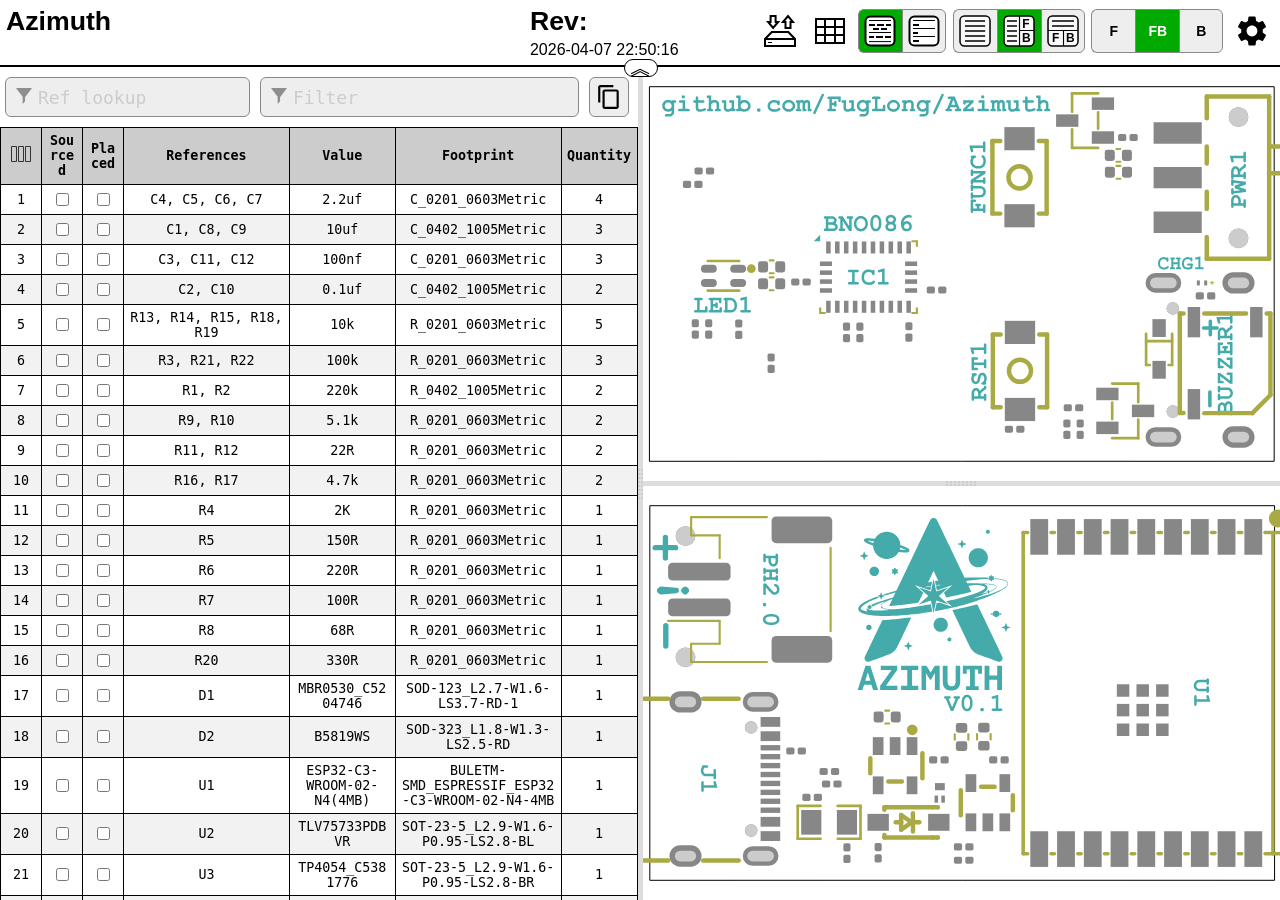
<file: kicad/Azimuth_Design/bom/ibom.html>
<!DOCTYPE html>
<html lang="en">

<head>
  <meta charset="UTF-8">
  <meta name="viewport" content="width=device-width, initial-scale=1.0">
  <title>Interactive BOM for KiCAD</title>
  <style type="text/css">
:root {
  --pcb-edge-color: black;
  --pad-color: #878787;
  --pad-hole-color: #CCCCCC;
  --pad-color-highlight: #D04040;
  --pad-color-highlight-both: #D0D040;
  --pad-color-highlight-marked: #44a344;
  --pin1-outline-color: #ffb629;
  --pin1-outline-color-highlight: #ffb629;
  --pin1-outline-color-highlight-both: #fcbb39;
  --pin1-outline-color-highlight-marked: #fdbe41;
  --silkscreen-edge-color: #aa4;
  --silkscreen-polygon-color: #4aa;
  --silkscreen-text-color: #4aa;
  --fabrication-edge-color: #907651;
  --fabrication-polygon-color: #907651;
  --fabrication-text-color: #a27c24;
  --track-color: #def5f1;
  --track-color-highlight: #D04040;
  --zone-color: #def5f1;
  --zone-color-highlight: #d0404080;
}

html,
body {
  margin: 0px;
  height: 100%;
  font-family: Verdana, sans-serif;
}

.dark.topmostdiv {
  --pcb-edge-color: #eee;
  --pad-color: #808080;
  --pin1-outline-color: #ffa800;
  --pin1-outline-color-highlight: #ccff00;
  --track-color: #42524f;
  --zone-color: #42524f;
  background-color: #252c30;
  color: #eee;
}

button {
  background-color: #eee;
  border: 1px solid #888;
  color: black;
  height: 44px;
  width: 44px;
  text-align: center;
  text-decoration: none;
  display: inline-block;
  font-size: 14px;
  font-weight: bolder;
}

.dark button {
  /* This will be inverted */
  background-color: #c3b7b5;
}

button.depressed {
  background-color: #0a0;
  color: white;
}

.dark button.depressed {
  /* This will be inverted */
  background-color: #b3b;
}

button:focus {
  outline: 0;
}

button#tb-btn {
  background-image: url("data:image/svg+xml,%3Csvg xmlns='http://www.w3.org/2000/svg' viewBox='0 0 8.47 8.47'%3E%3Crect transform='translate(0 -288.53)' ry='1.17' y='288.8' x='.27' height='7.94' width='7.94' fill='%23f9f9f9'/%3E%3Cg transform='translate(0 -288.53)'%3E%3Crect width='7.94' height='7.94' x='.27' y='288.8' ry='1.17' fill='none' stroke='%23000' stroke-width='.4' stroke-linejoin='round'/%3E%3Cpath d='M1.32 290.12h5.82M1.32 291.45h5.82' fill='none' stroke='%23000' stroke-width='.4'/%3E%3Cpath d='M4.37 292.5v4.23M.26 292.63H8.2' fill='none' stroke='%23000' stroke-width='.3'/%3E%3Ctext font-weight='700' font-size='3.17' font-family='sans-serif'%3E%3Ctspan x='1.35' y='295.73'%3EF%3C/tspan%3E%3Ctspan x='5.03' y='295.68'%3EB%3C/tspan%3E%3C/text%3E%3C/g%3E%3C/svg%3E%0A");
}

button#lr-btn {
  background-image: url("data:image/svg+xml,%3Csvg xmlns='http://www.w3.org/2000/svg' viewBox='0 0 8.47 8.47'%3E%3Crect transform='translate(0 -288.53)' ry='1.17' y='288.8' x='.27' height='7.94' width='7.94' fill='%23f9f9f9'/%3E%3Cg transform='translate(0 -288.53)'%3E%3Crect width='7.94' height='7.94' x='.27' y='288.8' ry='1.17' fill='none' stroke='%23000' stroke-width='.4' stroke-linejoin='round'/%3E%3Cpath d='M1.06 290.12H3.7m-2.64 1.33H3.7m-2.64 1.32H3.7m-2.64 1.3H3.7m-2.64 1.33H3.7' fill='none' stroke='%23000' stroke-width='.4'/%3E%3Cpath d='M4.37 288.8v7.94m0-4.11h3.96' fill='none' stroke='%23000' stroke-width='.3'/%3E%3Ctext font-weight='700' font-size='3.17' font-family='sans-serif'%3E%3Ctspan x='5.11' y='291.96'%3EF%3C/tspan%3E%3Ctspan x='5.03' y='295.68'%3EB%3C/tspan%3E%3C/text%3E%3C/g%3E%3C/svg%3E%0A");
}

button#bom-btn {
  background-image: url("data:image/svg+xml,%3Csvg xmlns='http://www.w3.org/2000/svg' viewBox='0 0 8.47 8.47'%3E%3Crect transform='translate(0 -288.53)' ry='1.17' y='288.8' x='.27' height='7.94' width='7.94' fill='%23f9f9f9'/%3E%3Cg transform='translate(0 -288.53)' fill='none' stroke='%23000' stroke-width='.4'%3E%3Crect width='7.94' height='7.94' x='.27' y='288.8' ry='1.17' stroke-linejoin='round'/%3E%3Cpath d='M1.59 290.12h5.29M1.59 291.45h5.33M1.59 292.75h5.33M1.59 294.09h5.33M1.59 295.41h5.33'/%3E%3C/g%3E%3C/svg%3E");
}

button#bom-grouped-btn {
  background-image: url("data:image/svg+xml,%3Csvg xmlns='http://www.w3.org/2000/svg' width='32' height='32'%3E%3Cg stroke='%23000' stroke-linejoin='round' class='layer'%3E%3Crect width='29' height='29' x='1.5' y='1.5' stroke-width='2' fill='%23fff' rx='5' ry='5'/%3E%3Cpath stroke-linecap='square' stroke-width='2' d='M6 10h4m4 0h5m4 0h3M6.1 22h3m3.9 0h5m4 0h4m-16-8h4m4 0h4'/%3E%3Cpath stroke-linecap='null' d='M5 17.5h22M5 26.6h22M5 5.5h22'/%3E%3C/g%3E%3C/svg%3E");
}

button#bom-ungrouped-btn {
  background-image: url("data:image/svg+xml,%3Csvg xmlns='http://www.w3.org/2000/svg' width='32' height='32'%3E%3Cg stroke='%23000' stroke-linejoin='round' class='layer'%3E%3Crect width='29' height='29' x='1.5' y='1.5' stroke-width='2' fill='%23fff' rx='5' ry='5'/%3E%3Cpath stroke-linecap='square' stroke-width='2' d='M6 10h4m-4 8h3m-3 8h4'/%3E%3Cpath stroke-linecap='null' d='M5 13.5h22m-22 8h22M5 5.5h22'/%3E%3C/g%3E%3C/svg%3E");
}

button#bom-netlist-btn {
  background-image: url("data:image/svg+xml,%3Csvg xmlns='http://www.w3.org/2000/svg' width='32' height='32'%3E%3Cg fill='none' stroke='%23000' class='layer'%3E%3Crect width='29' height='29' x='1.5' y='1.5' stroke-width='2' fill='%23fff' rx='5' ry='5'/%3E%3Cpath stroke-width='2' d='M6 26l6-6v-8m13.8-6.3l-6 6v8'/%3E%3Ccircle cx='11.8' cy='9.5' r='2.8' stroke-width='2'/%3E%3Ccircle cx='19.8' cy='22.8' r='2.8' stroke-width='2'/%3E%3C/g%3E%3C/svg%3E");
}

button#copy {
  background-image: url("data:image/svg+xml,%3Csvg height='48' viewBox='0 0 48 48' width='48' xmlns='http://www.w3.org/2000/svg'%3E%3Cpath d='M0 0h48v48h-48z' fill='none'/%3E%3Cpath d='M32 2h-24c-2.21 0-4 1.79-4 4v28h4v-28h24v-4zm6 8h-22c-2.21 0-4 1.79-4 4v28c0 2.21 1.79 4 4 4h22c2.21 0 4-1.79 4-4v-28c0-2.21-1.79-4-4-4zm0 32h-22v-28h22v28z'/%3E%3C/svg%3E");
  background-position: 6px 6px;
  background-repeat: no-repeat;
  background-size: 26px 26px;
  border-radius: 6px;
  height: 40px;
  width: 40px;
  margin: 10px 5px;
}

button#copy:active {
  box-shadow: inset 0px 0px 5px #6c6c6c;
}

textarea.clipboard-temp {
  position: fixed;
  top: 0;
  left: 0;
  width: 2em;
  height: 2em;
  padding: 0;
  border: None;
  outline: None;
  box-shadow: None;
  background: transparent;
}

.left-most-button {
  border-right: 0;
  border-top-left-radius: 6px;
  border-bottom-left-radius: 6px;
}

.middle-button {
  border-right: 0;
}

.right-most-button {
  border-top-right-radius: 6px;
  border-bottom-right-radius: 6px;
}

.button-container {
  font-size: 0;
  margin: 0.4rem 0.4rem 0.4rem 0;
}

.dark .button-container {
  filter: invert(1);
}

.button-container button {
  background-size: 32px 32px;
  background-position: 5px 5px;
  background-repeat: no-repeat;
}

@media print {
  .hideonprint {
    display: none;
  }
}

canvas {
  cursor: crosshair;
}

canvas:active {
  cursor: grabbing;
}

.fileinfo {
  width: 100%;
  max-width: 1000px;
  border: none;
  padding: 3px;
}

.fileinfo .title {
  font-size: 20pt;
  font-weight: bold;
}

.fileinfo td {
  overflow: hidden;
  white-space: nowrap;
  max-width: 1px;
  width: 50%;
  text-overflow: ellipsis;
}

.bom {
  border-collapse: collapse;
  font-family: Consolas, "DejaVu Sans Mono", Monaco, monospace;
  font-size: 10pt;
  table-layout: fixed;
  width: 100%;
  margin-top: 1px;
  position: relative;
}

.bom th,
.bom td {
  border: 1px solid black;
  padding: 5px;
  word-wrap: break-word;
  text-align: center;
  position: relative;
}

.dark .bom th,
.dark .bom td {
  border: 1px solid #777;
}

.bom th {
  background-color: #CCCCCC;
  background-clip: padding-box;
}

.dark .bom th {
  background-color: #3b4749;
}

.bom tr.highlighted:nth-child(n) {
  background-color: #cfc;
}

.dark .bom tr.highlighted:nth-child(n) {
  background-color: #226022;
}

.bom tr:nth-child(even) {
  background-color: #f2f2f2;
}

.dark .bom tr:nth-child(even) {
  background-color: #313b40;
}

.bom tr.checked {
  color: #1cb53d;
}

.dark .bom tr.checked {
  color: #2cce54;
}

.bom tr {
  transition: background-color 0.2s;
}

.bom .numCol {
  width: 30px;
}

.bom .value {
  width: 15%;
}

.bom .quantity {
  width: 65px;
}

.bom th .sortmark {
  position: absolute;
  right: 1px;
  top: 1px;
  margin-top: -5px;
  border-width: 5px;
  border-style: solid;
  border-color: transparent transparent #221 transparent;
  transform-origin: 50% 85%;
  transition: opacity 0.2s, transform 0.4s;
}

.dark .bom th .sortmark {
  filter: invert(1);
}

.bom th .sortmark.none {
  opacity: 0;
}

.bom th .sortmark.desc {
  transform: rotate(180deg);
}

.bom th:hover .sortmark.none {
  opacity: 0.5;
}

.bom .bom-checkbox {
  width: 30px;
  position: relative;
  user-select: none;
  -moz-user-select: none;
}

.bom .bom-checkbox:before {
  content: "";
  position: absolute;
  border-width: 15px;
  border-style: solid;
  border-color: #51829f transparent transparent transparent;
  visibility: hidden;
  top: -15px;
}

.bom .bom-checkbox:after {
  content: "Double click to set/unset all";
  position: absolute;
  color: white;
  top: -35px;
  left: -26px;
  background: #51829f;
  padding: 5px 15px;
  border-radius: 8px;
  white-space: nowrap;
  visibility: hidden;
}

.bom .bom-checkbox:hover:before,
.bom .bom-checkbox:hover:after {
  visibility: visible;
  transition: visibility 0.2s linear 1s;
}

.split {
  -webkit-box-sizing: border-box;
  -moz-box-sizing: border-box;
  box-sizing: border-box;
  overflow-y: auto;
  overflow-x: hidden;
  background-color: inherit;
}

.split.split-horizontal,
.gutter.gutter-horizontal {
  height: 100%;
  float: left;
}

.gutter {
  background-color: #ddd;
  background-repeat: no-repeat;
  background-position: 50%;
  transition: background-color 0.3s;
}

.dark .gutter {
  background-color: #777;
}

.gutter.gutter-horizontal {
  background-image: url('[data-uri]');
  cursor: ew-resize;
  width: 5px;
}

.gutter.gutter-vertical {
  background-image: url('[data-uri]');
  cursor: ns-resize;
  height: 5px;
}

.searchbox {
  float: left;
  height: 40px;
  margin: 10px 5px;
  padding: 12px 32px;
  font-family: Consolas, "DejaVu Sans Mono", Monaco, monospace;
  font-size: 18px;
  box-sizing: border-box;
  border: 1px solid #888;
  border-radius: 6px;
  outline: none;
  background-color: #eee;
  transition: background-color 0.2s, border 0.2s;
  background-image: url('[data-uri]');
  background-position: 10px 10px;
  background-repeat: no-repeat;
}

.dark .searchbox {
  background-color: #111;
  color: #eee;
}

.searchbox::placeholder {
  color: #ccc;
}

.dark .searchbox::placeholder {
  color: #666;
}

.filter {
  width: calc(60% - 64px);
}

.reflookup {
  width: calc(40% - 10px);
}

input[type=text]:focus {
  background-color: white;
  border: 1px solid #333;
}

.dark input[type=text]:focus {
  background-color: #333;
  border: 1px solid #ccc;
}

mark.highlight {
  background-color: #5050ff;
  color: #fff;
  padding: 2px;
  border-radius: 6px;
}

.dark mark.highlight {
  background-color: #76a6da;
  color: #111;
}

.menubtn {
  background-color: white;
  border: none;
  background-image: url("data:image/svg+xml,%3Csvg xmlns='http://www.w3.org/2000/svg' width='36' height='36' viewBox='0 0 20 20'%3E%3Cpath fill='none' d='M0 0h20v20H0V0z'/%3E%3Cpath d='M15.95 10.78c.03-.25.05-.51.05-.78s-.02-.53-.06-.78l1.69-1.32c.15-.12.19-.34.1-.51l-1.6-2.77c-.1-.18-.31-.24-.49-.18l-1.99.8c-.42-.32-.86-.58-1.35-.78L12 2.34c-.03-.2-.2-.34-.4-.34H8.4c-.2 0-.36.14-.39.34l-.3 2.12c-.49.2-.94.47-1.35.78l-1.99-.8c-.18-.07-.39 0-.49.18l-1.6 2.77c-.1.18-.06.39.1.51l1.69 1.32c-.04.25-.07.52-.07.78s.02.53.06.78L2.37 12.1c-.15.12-.19.34-.1.51l1.6 2.77c.1.18.31.24.49.18l1.99-.8c.42.32.86.58 1.35.78l.3 2.12c.04.2.2.34.4.34h3.2c.2 0 .37-.14.39-.34l.3-2.12c.49-.2.94-.47 1.35-.78l1.99.8c.18.07.39 0 .49-.18l1.6-2.77c.1-.18.06-.39-.1-.51l-1.67-1.32zM10 13c-1.65 0-3-1.35-3-3s1.35-3 3-3 3 1.35 3 3-1.35 3-3 3z'/%3E%3C/svg%3E%0A");
  background-position: center;
  background-repeat: no-repeat;
}

.statsbtn {
  background-color: white;
  border: none;
  background-image: url("data:image/svg+xml,%3Csvg width='36' height='36' xmlns='http://www.w3.org/2000/svg'%3E%3Cpath d='M4 6h28v24H4V6zm0 8h28v8H4m9-16v24h10V5.8' fill='none' stroke='%23000' stroke-width='2'/%3E%3C/svg%3E");
  background-position: center;
  background-repeat: no-repeat;
}

.iobtn {
  background-color: white;
  border: none;
  background-image: url("data:image/svg+xml,%3Csvg xmlns='http://www.w3.org/2000/svg' width='36' height='36'%3E%3Cpath fill='none' stroke='%23000' stroke-width='2' d='M3 33v-7l6.8-7h16.5l6.7 7v7H3zM3.2 26H33M21 9l5-5.9 5 6h-2.5V15h-5V9H21zm-4.9 0l-5 6-5-6h2.5V3h5v6h2.5z'/%3E%3Cpath fill='none' stroke='%23000' d='M6.1 29.5H10'/%3E%3C/svg%3E");
  background-position: center;
  background-repeat: no-repeat;
}

.visbtn {
  background-image: url("data:image/svg+xml,%3Csvg xmlns='http://www.w3.org/2000/svg' width='24' height='24'%3E%3Cpath fill='none' stroke='%23333' d='M2.5 4.5h5v15h-5zM9.5 4.5h5v15h-5zM16.5 4.5h5v15h-5z'/%3E%3C/svg%3E");
  background-position: center;
  background-repeat: no-repeat;
  padding: 15px;
}

#vismenu-content {
  left: 0px;
  font-family: Verdana, sans-serif;
}

.dark .statsbtn,
.dark .savebtn,
.dark .menubtn,
.dark .iobtn,
.dark .visbtn {
  filter: invert(1);
}

.flexbox {
  display: flex;
  align-items: center;
  justify-content: space-between;
  width: 100%;
}

.savebtn {
  background-color: #d6d6d6;
  width: auto;
  height: 30px;
  flex-grow: 1;
  margin: 5px;
  border-radius: 4px;
}

.savebtn:active {
  background-color: #0a0;
  color: white;
}

.dark .savebtn:active {
  /* This will be inverted */
  background-color: #b3b;
}

.stats {
  border-collapse: collapse;
  font-size: 12pt;
  table-layout: fixed;
  width: 100%;
  min-width: 450px;
}

.dark .stats td {
  border: 1px solid #bbb;
}

.stats td {
  border: 1px solid black;
  padding: 5px;
  word-wrap: break-word;
  text-align: center;
  position: relative;
}

#checkbox-stats div {
  position: absolute;
  left: 0;
  top: 0;
  height: 100%;
  width: 100%;
  display: flex;
  align-items: center;
  justify-content: center;
}

#checkbox-stats .bar {
  background-color: rgba(28, 251, 0, 0.6);
}

.menu {
  position: relative;
  display: inline-block;
  margin: 0.4rem 0.4rem 0.4rem 0;
}

.menu-content {
  font-size: 12pt !important;
  text-align: left !important;
  font-weight: normal !important;
  display: none;
  position: absolute;
  background-color: white;
  right: 0;
  min-width: 300px;
  box-shadow: 0px 8px 16px 0px rgba(0, 0, 0, 0.2);
  z-index: 100;
  padding: 8px;
}

.dark .menu-content {
  background-color: #111;
}

.menu:hover .menu-content {
  display: block;
}

.menu:hover .menubtn,
.menu:hover .iobtn,
.menu:hover .statsbtn {
  background-color: #eee;
}

.menu-label {
  display: inline-block;
  padding: 8px;
  border: 1px solid #ccc;
  border-top: 0;
  width: calc(100% - 18px);
}

.menu-label-top {
  border-top: 1px solid #ccc;
}

.menu-textbox {
  float: left;
  height: 24px;
  margin: 10px 5px;
  padding: 5px 5px;
  font-family: Consolas, "DejaVu Sans Mono", Monaco, monospace;
  font-size: 14px;
  box-sizing: border-box;
  border: 1px solid #888;
  border-radius: 4px;
  outline: none;
  background-color: #eee;
  transition: background-color 0.2s, border 0.2s;
  width: calc(100% - 10px);
}

.menu-textbox.invalid,
.dark .menu-textbox.invalid {
  color: red;
}

.dark .menu-textbox {
  background-color: #222;
  color: #eee;
}

.radio-container {
  margin: 4px;
}

.topmostdiv {
  display: flex;
  flex-direction: column;
  width: 100%;
  background-color: white;
  transition: background-color 0.3s;
  min-height: 100%;
}

#top {
  display: flex;
  flex-wrap: wrap;
  justify-content: flex-end;
  align-items: center;
}

#topdivider {
  border-bottom: 2px solid black;
  display: flex;
  justify-content: center;
  align-items: center;
}

.dark #topdivider {
  border-bottom: 2px solid #ccc;
}

#topdivider>div {
  position: relative;
}

#toptoggle {
  cursor: pointer;
  user-select: none;
  position: absolute;
  padding: 0.1rem 0.3rem;
  top: -0.4rem;
  left: -1rem;
  font-size: 1.4rem;
  line-height: 60%;
  border: 1px solid black;
  border-radius: 1rem;
  background-color: #fff;
  z-index: 100;
}

.flipped {
  transform: rotate(0.5turn);
}

.dark #toptoggle {
  border: 1px solid #fff;
  background-color: #222;
}

#fileinfodiv {
  flex: 20rem 1 0;
  overflow: auto;
}

#bomcontrols {
  display: flex;
  flex-direction: row-reverse;
}

#bomcontrols>* {
  flex-shrink: 0;
}

#dbg {
  display: block;
}

::-webkit-scrollbar {
  width: 8px;
}

::-webkit-scrollbar-track {
  background: #aaa;
}

::-webkit-scrollbar-thumb {
  background: #666;
  border-radius: 3px;
}

::-webkit-scrollbar-thumb:hover {
  background: #555;
}

.slider {
  -webkit-appearance: none;
  width: 100%;
  margin: 3px 0;
  padding: 0;
  outline: none;
  opacity: 0.7;
  -webkit-transition: .2s;
  transition: opacity .2s;
  border-radius: 3px;
}

.slider:hover {
  opacity: 1;
}

.slider:focus {
  outline: none;
}

.slider::-webkit-slider-runnable-track {
  -webkit-appearance: none;
  width: 100%;
  height: 8px;
  background: #d3d3d3;
  border-radius: 3px;
  border: none;
}

.slider::-webkit-slider-thumb {
  -webkit-appearance: none;
  width: 15px;
  height: 15px;
  border-radius: 50%;
  background: #0a0;
  cursor: pointer;
  margin-top: -4px;
}

.dark .slider::-webkit-slider-thumb {
  background: #3d3;
}

.slider::-moz-range-thumb {
  width: 15px;
  height: 15px;
  border-radius: 50%;
  background: #0a0;
  cursor: pointer;
}

.slider::-moz-range-track {
  height: 8px;
  background: #d3d3d3;
  border-radius: 3px;
}

.dark .slider::-moz-range-thumb {
  background: #3d3;
}

.slider::-ms-track {
  width: 100%;
  height: 8px;
  border-width: 3px 0;
  background: transparent;
  border-color: transparent;
  color: transparent;
  transition: opacity .2s;
}

.slider::-ms-fill-lower {
  background: #d3d3d3;
  border: none;
  border-radius: 3px;
}

.slider::-ms-fill-upper {
  background: #d3d3d3;
  border: none;
  border-radius: 3px;
}

.slider::-ms-thumb {
  width: 15px;
  height: 15px;
  border-radius: 50%;
  background: #0a0;
  cursor: pointer;
  margin: 0;
}

.shameless-plug {
  font-size: 0.8em;
  text-align: center;
  display: block;
}

a {
  color: #0278a4;
}

.dark a {
  color: #00b9fd;
}

#frontcanvas,
#backcanvas {
  touch-action: none;
}

.placeholder {
  border: 1px dashed #9f9fda !important;
  background-color: #edf2f7 !important;
}

.dragging {
  z-index: 999;
}

.dark .dragging>table>tbody>tr {
  background-color: #252c30;
}

.dark .placeholder {
  filter: invert(1);
}

.column-spacer {
  top: 0;
  left: 0;
  width: calc(100% - 4px);
  position: absolute;
  cursor: pointer;
  user-select: none;
  height: 100%;
}

.column-width-handle {
  top: 0;
  right: 0;
  width: 4px;
  position: absolute;
  cursor: col-resize;
  user-select: none;
  height: 100%;
}

.column-width-handle:hover {
  background-color: #4f99bd;
}

.help-link {
  border: 1px solid #0278a4;
  padding-inline: 0.3rem;
  border-radius: 3px;
  cursor: pointer;
}

.dark .help-link {
  border: 1px solid #00b9fd;
}

.bom-color {
  width: 20%;
}

.color-column input {
  width: 1.6rem;
  height: 1rem;
  border: 1px solid black;
  cursor: pointer;
  padding: 0;
}

/* removes default styling from input color element */
::-webkit-color-swatch {
  border: none;
}

::-webkit-color-swatch-wrapper {
  padding: 0;
}

::-moz-color-swatch,
::-moz-focus-inner {
  border: none;
}

::-moz-focus-inner {
  padding: 0;
}

  </style>
  <script type="text/javascript" >
///////////////////////////////////////////////
/*
  Split.js - v1.3.5
  MIT License
  https://github.com/nathancahill/Split.js
*/
!function(e,t){"object"==typeof exports&&"undefined"!=typeof module?module.exports=t():"function"==typeof define&&define.amd?define(t):e.Split=t()}(this,function(){"use strict";var e=window,t=e.document,n="addEventListener",i="removeEventListener",r="getBoundingClientRect",s=function(){return!1},o=e.attachEvent&&!e[n],a=["","-webkit-","-moz-","-o-"].filter(function(e){var n=t.createElement("div");return n.style.cssText="width:"+e+"calc(9px)",!!n.style.length}).shift()+"calc",l=function(e){return"string"==typeof e||e instanceof String?t.querySelector(e):e};return function(u,c){function z(e,t,n){var i=A(y,t,n);Object.keys(i).forEach(function(t){return e.style[t]=i[t]})}function h(e,t){var n=B(y,t);Object.keys(n).forEach(function(t){return e.style[t]=n[t]})}function f(e){var t=E[this.a],n=E[this.b],i=t.size+n.size;t.size=e/this.size*i,n.size=i-e/this.size*i,z(t.element,t.size,this.aGutterSize),z(n.element,n.size,this.bGutterSize)}function m(e){var t;this.dragging&&((t="touches"in e?e.touches[0][b]-this.start:e[b]-this.start)<=E[this.a].minSize+M+this.aGutterSize?t=E[this.a].minSize+this.aGutterSize:t>=this.size-(E[this.b].minSize+M+this.bGutterSize)&&(t=this.size-(E[this.b].minSize+this.bGutterSize)),f.call(this,t),c.onDrag&&c.onDrag())}function g(){var e=E[this.a].element,t=E[this.b].element;this.size=e[r]()[y]+t[r]()[y]+this.aGutterSize+this.bGutterSize,this.start=e[r]()[G]}function d(){var t=this,n=E[t.a].element,r=E[t.b].element;t.dragging&&c.onDragEnd&&c.onDragEnd(),t.dragging=!1,e[i]("mouseup",t.stop),e[i]("touchend",t.stop),e[i]("touchcancel",t.stop),t.parent[i]("mousemove",t.move),t.parent[i]("touchmove",t.move),delete t.stop,delete t.move,n[i]("selectstart",s),n[i]("dragstart",s),r[i]("selectstart",s),r[i]("dragstart",s),n.style.userSelect="",n.style.webkitUserSelect="",n.style.MozUserSelect="",n.style.pointerEvents="",r.style.userSelect="",r.style.webkitUserSelect="",r.style.MozUserSelect="",r.style.pointerEvents="",t.gutter.style.cursor="",t.parent.style.cursor=""}function S(t){var i=this,r=E[i.a].element,o=E[i.b].element;!i.dragging&&c.onDragStart&&c.onDragStart(),t.preventDefault(),i.dragging=!0,i.move=m.bind(i),i.stop=d.bind(i),e[n]("mouseup",i.stop),e[n]("touchend",i.stop),e[n]("touchcancel",i.stop),i.parent[n]("mousemove",i.move),i.parent[n]("touchmove",i.move),r[n]("selectstart",s),r[n]("dragstart",s),o[n]("selectstart",s),o[n]("dragstart",s),r.style.userSelect="none",r.style.webkitUserSelect="none",r.style.MozUserSelect="none",r.style.pointerEvents="none",o.style.userSelect="none",o.style.webkitUserSelect="none",o.style.MozUserSelect="none",o.style.pointerEvents="none",i.gutter.style.cursor=j,i.parent.style.cursor=j,g.call(i)}function v(e){e.forEach(function(t,n){if(n>0){var i=F[n-1],r=E[i.a],s=E[i.b];r.size=e[n-1],s.size=t,z(r.element,r.size,i.aGutterSize),z(s.element,s.size,i.bGutterSize)}})}function p(){F.forEach(function(e){e.parent.removeChild(e.gutter),E[e.a].element.style[y]="",E[e.b].element.style[y]=""})}void 0===c&&(c={});var y,b,G,E,w=l(u[0]).parentNode,D=e.getComputedStyle(w).flexDirection,U=c.sizes||u.map(function(){return 100/u.length}),k=void 0!==c.minSize?c.minSize:100,x=Array.isArray(k)?k:u.map(function(){return k}),L=void 0!==c.gutterSize?c.gutterSize:10,M=void 0!==c.snapOffset?c.snapOffset:30,O=c.direction||"horizontal",j=c.cursor||("horizontal"===O?"ew-resize":"ns-resize"),C=c.gutter||function(e,n){var i=t.createElement("div");return i.className="gutter gutter-"+n,i},A=c.elementStyle||function(e,t,n){var i={};return"string"==typeof t||t instanceof String?i[e]=t:i[e]=o?t+"%":a+"("+t+"% - "+n+"px)",i},B=c.gutterStyle||function(e,t){return n={},n[e]=t+"px",n;var n};"horizontal"===O?(y="width","clientWidth",b="clientX",G="left","paddingLeft"):"vertical"===O&&(y="height","clientHeight",b="clientY",G="top","paddingTop");var F=[];return E=u.map(function(e,t){var i,s={element:l(e),size:U[t],minSize:x[t]};if(t>0&&(i={a:t-1,b:t,dragging:!1,isFirst:1===t,isLast:t===u.length-1,direction:O,parent:w},i.aGutterSize=L,i.bGutterSize=L,i.isFirst&&(i.aGutterSize=L/2),i.isLast&&(i.bGutterSize=L/2),"row-reverse"===D||"column-reverse"===D)){var a=i.a;i.a=i.b,i.b=a}if(!o&&t>0){var c=C(t,O);h(c,L),c[n]("mousedown",S.bind(i)),c[n]("touchstart",S.bind(i)),w.insertBefore(c,s.element),i.gutter=c}0===t||t===u.length-1?z(s.element,s.size,L/2):z(s.element,s.size,L);var f=s.element[r]()[y];return f<s.minSize&&(s.minSize=f),t>0&&F.push(i),s}),o?{setSizes:v,destroy:p}:{setSizes:v,getSizes:function(){return E.map(function(e){return e.size})},collapse:function(e){if(e===F.length){var t=F[e-1];g.call(t),o||f.call(t,t.size-t.bGutterSize)}else{var n=F[e];g.call(n),o||f.call(n,n.aGutterSize)}},destroy:p}}});

///////////////////////////////////////////////

///////////////////////////////////////////////
// Copyright (c) 2013 Pieroxy <pieroxy@pieroxy.net>
// This work is free. You can redistribute it and/or modify it
// under the terms of the WTFPL, Version 2
// For more information see LICENSE.txt or http://www.wtfpl.net/
//
// For more information, the home page:
// http://pieroxy.net/blog/pages/lz-string/testing.html
//
// LZ-based compression algorithm, version 1.4.4
var LZString=function(){var o=String.fromCharCode,i={};var n={decompressFromBase64:function(o){return null==o?"":""==o?null:n._decompress(o.length,32,function(n){return function(o,n){if(!i[o]){i[o]={};for(var t=0;t<o.length;t++)i[o][o.charAt(t)]=t}return i[o][n]}("ABCDEFGHIJKLMNOPQRSTUVWXYZabcdefghijklmnopqrstuvwxyz0123456789+/=",o.charAt(n))})},_decompress:function(i,n,t){var r,e,a,s,p,u,l,f=[],c=4,d=4,h=3,v="",g=[],m={val:t(0),position:n,index:1};for(r=0;r<3;r+=1)f[r]=r;for(a=0,p=Math.pow(2,2),u=1;u!=p;)s=m.val&m.position,m.position>>=1,0==m.position&&(m.position=n,m.val=t(m.index++)),a|=(s>0?1:0)*u,u<<=1;switch(a){case 0:for(a=0,p=Math.pow(2,8),u=1;u!=p;)s=m.val&m.position,m.position>>=1,0==m.position&&(m.position=n,m.val=t(m.index++)),a|=(s>0?1:0)*u,u<<=1;l=o(a);break;case 1:for(a=0,p=Math.pow(2,16),u=1;u!=p;)s=m.val&m.position,m.position>>=1,0==m.position&&(m.position=n,m.val=t(m.index++)),a|=(s>0?1:0)*u,u<<=1;l=o(a);break;case 2:return""}for(f[3]=l,e=l,g.push(l);;){if(m.index>i)return"";for(a=0,p=Math.pow(2,h),u=1;u!=p;)s=m.val&m.position,m.position>>=1,0==m.position&&(m.position=n,m.val=t(m.index++)),a|=(s>0?1:0)*u,u<<=1;switch(l=a){case 0:for(a=0,p=Math.pow(2,8),u=1;u!=p;)s=m.val&m.position,m.position>>=1,0==m.position&&(m.position=n,m.val=t(m.index++)),a|=(s>0?1:0)*u,u<<=1;f[d++]=o(a),l=d-1,c--;break;case 1:for(a=0,p=Math.pow(2,16),u=1;u!=p;)s=m.val&m.position,m.position>>=1,0==m.position&&(m.position=n,m.val=t(m.index++)),a|=(s>0?1:0)*u,u<<=1;f[d++]=o(a),l=d-1,c--;break;case 2:return g.join("")}if(0==c&&(c=Math.pow(2,h),h++),f[l])v=f[l];else{if(l!==d)return null;v=e+e.charAt(0)}g.push(v),f[d++]=e+v.charAt(0),e=v,0==--c&&(c=Math.pow(2,h),h++)}}};return n}();"function"==typeof define&&define.amd?define(function(){return LZString}):"undefined"!=typeof module&&null!=module?module.exports=LZString:"undefined"!=typeof angular&&null!=angular&&angular.module("LZString",[]).factory("LZString",function(){return LZString});
///////////////////////////////////////////////

///////////////////////////////////////////////
/*!
 * PEP v0.4.3 | https://github.com/jquery/PEP
 * Copyright jQuery Foundation and other contributors | http://jquery.org/license
 */
!function(a,b){"object"==typeof exports&&"undefined"!=typeof module?module.exports=b():"function"==typeof define&&define.amd?define(b):a.PointerEventsPolyfill=b()}(this,function(){"use strict";function a(a,b){b=b||Object.create(null);var c=document.createEvent("Event");c.initEvent(a,b.bubbles||!1,b.cancelable||!1);
for(var d,e=2;e<m.length;e++)d=m[e],c[d]=b[d]||n[e];c.buttons=b.buttons||0;
var f=0;return f=b.pressure&&c.buttons?b.pressure:c.buttons?.5:0,c.x=c.clientX,c.y=c.clientY,c.pointerId=b.pointerId||0,c.width=b.width||0,c.height=b.height||0,c.pressure=f,c.tiltX=b.tiltX||0,c.tiltY=b.tiltY||0,c.twist=b.twist||0,c.tangentialPressure=b.tangentialPressure||0,c.pointerType=b.pointerType||"",c.hwTimestamp=b.hwTimestamp||0,c.isPrimary=b.isPrimary||!1,c}function b(){this.array=[],this.size=0}function c(a,b,c,d){this.addCallback=a.bind(d),this.removeCallback=b.bind(d),this.changedCallback=c.bind(d),A&&(this.observer=new A(this.mutationWatcher.bind(this)))}function d(a){return"body /shadow-deep/ "+e(a)}function e(a){return'[touch-action="'+a+'"]'}function f(a){return"{ -ms-touch-action: "+a+"; touch-action: "+a+"; }"}function g(){if(F){D.forEach(function(a){String(a)===a?(E+=e(a)+f(a)+"\n",G&&(E+=d(a)+f(a)+"\n")):(E+=a.selectors.map(e)+f(a.rule)+"\n",G&&(E+=a.selectors.map(d)+f(a.rule)+"\n"))});var a=document.createElement("style");a.textContent=E,document.head.appendChild(a)}}function h(){if(!window.PointerEvent){if(window.PointerEvent=a,window.navigator.msPointerEnabled){var b=window.navigator.msMaxTouchPoints;Object.defineProperty(window.navigator,"maxTouchPoints",{value:b,enumerable:!0}),u.registerSource("ms",_)}else Object.defineProperty(window.navigator,"maxTouchPoints",{value:0,enumerable:!0}),u.registerSource("mouse",N),void 0!==window.ontouchstart&&u.registerSource("touch",V);u.register(document)}}function i(a){if(!u.pointermap.has(a)){var b=new Error("InvalidPointerId");throw b.name="InvalidPointerId",b}}function j(a){for(var b=a.parentNode;b&&b!==a.ownerDocument;)b=b.parentNode;if(!b){var c=new Error("InvalidStateError");throw c.name="InvalidStateError",c}}function k(a){var b=u.pointermap.get(a);return 0!==b.buttons}function l(){window.Element&&!Element.prototype.setPointerCapture&&Object.defineProperties(Element.prototype,{setPointerCapture:{value:W},releasePointerCapture:{value:X},hasPointerCapture:{value:Y}})}
var m=["bubbles","cancelable","view","detail","screenX","screenY","clientX","clientY","ctrlKey","altKey","shiftKey","metaKey","button","relatedTarget","pageX","pageY"],n=[!1,!1,null,null,0,0,0,0,!1,!1,!1,!1,0,null,0,0],o=window.Map&&window.Map.prototype.forEach,p=o?Map:b;b.prototype={set:function(a,b){return void 0===b?this["delete"](a):(this.has(a)||this.size++,void(this.array[a]=b))},has:function(a){return void 0!==this.array[a]},"delete":function(a){this.has(a)&&(delete this.array[a],this.size--)},get:function(a){return this.array[a]},clear:function(){this.array.length=0,this.size=0},forEach:function(a,b){return this.array.forEach(function(c,d){a.call(b,c,d,this)},this)}};var q=["bubbles","cancelable","view","detail","screenX","screenY","clientX","clientY","ctrlKey","altKey","shiftKey","metaKey","button","relatedTarget","buttons","pointerId","width","height","pressure","tiltX","tiltY","pointerType","hwTimestamp","isPrimary","type","target","currentTarget","which","pageX","pageY","timeStamp"],r=[!1,!1,null,null,0,0,0,0,!1,!1,!1,!1,0,null,0,0,0,0,0,0,0,"",0,!1,"",null,null,0,0,0,0],s={pointerover:1,pointerout:1,pointerenter:1,pointerleave:1},t="undefined"!=typeof SVGElementInstance,u={pointermap:new p,eventMap:Object.create(null),captureInfo:Object.create(null),eventSources:Object.create(null),eventSourceList:[],registerSource:function(a,b){var c=b,d=c.events;d&&(d.forEach(function(a){c[a]&&(this.eventMap[a]=c[a].bind(c))},this),this.eventSources[a]=c,this.eventSourceList.push(c))},register:function(a){for(var b,c=this.eventSourceList.length,d=0;d<c&&(b=this.eventSourceList[d]);d++)
b.register.call(b,a)},unregister:function(a){for(var b,c=this.eventSourceList.length,d=0;d<c&&(b=this.eventSourceList[d]);d++)
b.unregister.call(b,a)},contains:function(a,b){try{return a.contains(b)}catch(c){return!1}},down:function(a){a.bubbles=!0,this.fireEvent("pointerdown",a)},move:function(a){a.bubbles=!0,this.fireEvent("pointermove",a)},up:function(a){a.bubbles=!0,this.fireEvent("pointerup",a)},enter:function(a){a.bubbles=!1,this.fireEvent("pointerenter",a)},leave:function(a){a.bubbles=!1,this.fireEvent("pointerleave",a)},over:function(a){a.bubbles=!0,this.fireEvent("pointerover",a)},out:function(a){a.bubbles=!0,this.fireEvent("pointerout",a)},cancel:function(a){a.bubbles=!0,this.fireEvent("pointercancel",a)},leaveOut:function(a){this.out(a),this.propagate(a,this.leave,!1)},enterOver:function(a){this.over(a),this.propagate(a,this.enter,!0)},eventHandler:function(a){if(!a._handledByPE){var b=a.type,c=this.eventMap&&this.eventMap[b];c&&c(a),a._handledByPE=!0}},listen:function(a,b){b.forEach(function(b){this.addEvent(a,b)},this)},unlisten:function(a,b){b.forEach(function(b){this.removeEvent(a,b)},this)},addEvent:function(a,b){a.addEventListener(b,this.boundHandler)},removeEvent:function(a,b){a.removeEventListener(b,this.boundHandler)},makeEvent:function(b,c){this.captureInfo[c.pointerId]&&(c.relatedTarget=null);var d=new a(b,c);return c.preventDefault&&(d.preventDefault=c.preventDefault),d._target=d._target||c.target,d},fireEvent:function(a,b){var c=this.makeEvent(a,b);return this.dispatchEvent(c)},cloneEvent:function(a){for(var b,c=Object.create(null),d=0;d<q.length;d++)b=q[d],c[b]=a[b]||r[d],!t||"target"!==b&&"relatedTarget"!==b||c[b]instanceof SVGElementInstance&&(c[b]=c[b].correspondingUseElement);return a.preventDefault&&(c.preventDefault=function(){a.preventDefault()}),c},getTarget:function(a){var b=this.captureInfo[a.pointerId];return b?a._target!==b&&a.type in s?void 0:b:a._target},propagate:function(a,b,c){for(var d=a.target,e=[];d!==document&&!d.contains(a.relatedTarget);) if(e.push(d),d=d.parentNode,!d)return;c&&e.reverse(),e.forEach(function(c){a.target=c,b.call(this,a)},this)},setCapture:function(b,c,d){this.captureInfo[b]&&this.releaseCapture(b,d),this.captureInfo[b]=c,this.implicitRelease=this.releaseCapture.bind(this,b,d),document.addEventListener("pointerup",this.implicitRelease),document.addEventListener("pointercancel",this.implicitRelease);var e=new a("gotpointercapture");e.pointerId=b,e._target=c,d||this.asyncDispatchEvent(e)},releaseCapture:function(b,c){var d=this.captureInfo[b];if(d){this.captureInfo[b]=void 0,document.removeEventListener("pointerup",this.implicitRelease),document.removeEventListener("pointercancel",this.implicitRelease);var e=new a("lostpointercapture");e.pointerId=b,e._target=d,c||this.asyncDispatchEvent(e)}},dispatchEvent:/*scope.external.dispatchEvent || */function(a){var b=this.getTarget(a);if(b)return b.dispatchEvent(a)},asyncDispatchEvent:function(a){requestAnimationFrame(this.dispatchEvent.bind(this,a))}};u.boundHandler=u.eventHandler.bind(u);var v={shadow:function(a){if(a)return a.shadowRoot||a.webkitShadowRoot},canTarget:function(a){return a&&Boolean(a.elementFromPoint)},targetingShadow:function(a){var b=this.shadow(a);if(this.canTarget(b))return b},olderShadow:function(a){var b=a.olderShadowRoot;if(!b){var c=a.querySelector("shadow");c&&(b=c.olderShadowRoot)}return b},allShadows:function(a){for(var b=[],c=this.shadow(a);c;)b.push(c),c=this.olderShadow(c);return b},searchRoot:function(a,b,c){if(a){var d,e,f=a.elementFromPoint(b,c);for(e=this.targetingShadow(f);e;){if(d=e.elementFromPoint(b,c)){var g=this.targetingShadow(d);return this.searchRoot(g,b,c)||d} e=this.olderShadow(e)} return f}},owner:function(a){
for(var b=a;b.parentNode;)b=b.parentNode;
return b.nodeType!==Node.DOCUMENT_NODE&&b.nodeType!==Node.DOCUMENT_FRAGMENT_NODE&&(b=document),b},findTarget:function(a){var b=a.clientX,c=a.clientY,d=this.owner(a.target);
return d.elementFromPoint(b,c)||(d=document),this.searchRoot(d,b,c)}},w=Array.prototype.forEach.call.bind(Array.prototype.forEach),x=Array.prototype.map.call.bind(Array.prototype.map),y=Array.prototype.slice.call.bind(Array.prototype.slice),z=Array.prototype.filter.call.bind(Array.prototype.filter),A=window.MutationObserver||window.WebKitMutationObserver,B="[touch-action]",C={subtree:!0,childList:!0,attributes:!0,attributeOldValue:!0,attributeFilter:["touch-action"]};c.prototype={watchSubtree:function(a){
//
this.observer&&v.canTarget(a)&&this.observer.observe(a,C)},enableOnSubtree:function(a){this.watchSubtree(a),a===document&&"complete"!==document.readyState?this.installOnLoad():this.installNewSubtree(a)},installNewSubtree:function(a){w(this.findElements(a),this.addElement,this)},findElements:function(a){return a.querySelectorAll?a.querySelectorAll(B):[]},removeElement:function(a){this.removeCallback(a)},addElement:function(a){this.addCallback(a)},elementChanged:function(a,b){this.changedCallback(a,b)},concatLists:function(a,b){return a.concat(y(b))},
installOnLoad:function(){document.addEventListener("readystatechange",function(){"complete"===document.readyState&&this.installNewSubtree(document)}.bind(this))},isElement:function(a){return a.nodeType===Node.ELEMENT_NODE},flattenMutationTree:function(a){
var b=x(a,this.findElements,this);
return b.push(z(a,this.isElement)),b.reduce(this.concatLists,[])},mutationWatcher:function(a){a.forEach(this.mutationHandler,this)},mutationHandler:function(a){if("childList"===a.type){var b=this.flattenMutationTree(a.addedNodes);b.forEach(this.addElement,this);var c=this.flattenMutationTree(a.removedNodes);c.forEach(this.removeElement,this)}else"attributes"===a.type&&this.elementChanged(a.target,a.oldValue)}};var D=["none","auto","pan-x","pan-y",{rule:"pan-x pan-y",selectors:["pan-x pan-y","pan-y pan-x"]}],E="",F=window.PointerEvent||window.MSPointerEvent,G=!window.ShadowDOMPolyfill&&document.head.createShadowRoot,H=u.pointermap,I=25,J=[1,4,2,8,16],K=!1;try{K=1===new MouseEvent("test",{buttons:1}).buttons}catch(L){}
var M,N={POINTER_ID:1,POINTER_TYPE:"mouse",events:["mousedown","mousemove","mouseup","mouseover","mouseout"],register:function(a){u.listen(a,this.events)},unregister:function(a){u.unlisten(a,this.events)},lastTouches:[],
isEventSimulatedFromTouch:function(a){for(var b,c=this.lastTouches,d=a.clientX,e=a.clientY,f=0,g=c.length;f<g&&(b=c[f]);f++){
var h=Math.abs(d-b.x),i=Math.abs(e-b.y);if(h<=I&&i<=I)return!0}},prepareEvent:function(a){var b=u.cloneEvent(a),c=b.preventDefault;return b.preventDefault=function(){a.preventDefault(),c()},b.pointerId=this.POINTER_ID,b.isPrimary=!0,b.pointerType=this.POINTER_TYPE,b},prepareButtonsForMove:function(a,b){var c=H.get(this.POINTER_ID);
0!==b.which&&c?a.buttons=c.buttons:a.buttons=0,b.buttons=a.buttons},mousedown:function(a){if(!this.isEventSimulatedFromTouch(a)){var b=H.get(this.POINTER_ID),c=this.prepareEvent(a);K||(c.buttons=J[c.button],b&&(c.buttons|=b.buttons),a.buttons=c.buttons),H.set(this.POINTER_ID,a),b&&0!==b.buttons?u.move(c):u.down(c)}},mousemove:function(a){if(!this.isEventSimulatedFromTouch(a)){var b=this.prepareEvent(a);K||this.prepareButtonsForMove(b,a),b.button=-1,H.set(this.POINTER_ID,a),u.move(b)}},mouseup:function(a){if(!this.isEventSimulatedFromTouch(a)){var b=H.get(this.POINTER_ID),c=this.prepareEvent(a);if(!K){var d=J[c.button];
c.buttons=b?b.buttons&~d:0,a.buttons=c.buttons}H.set(this.POINTER_ID,a),
c.buttons&=~J[c.button],0===c.buttons?u.up(c):u.move(c)}},mouseover:function(a){if(!this.isEventSimulatedFromTouch(a)){var b=this.prepareEvent(a);K||this.prepareButtonsForMove(b,a),b.button=-1,H.set(this.POINTER_ID,a),u.enterOver(b)}},mouseout:function(a){if(!this.isEventSimulatedFromTouch(a)){var b=this.prepareEvent(a);K||this.prepareButtonsForMove(b,a),b.button=-1,u.leaveOut(b)}},cancel:function(a){var b=this.prepareEvent(a);u.cancel(b),this.deactivateMouse()},deactivateMouse:function(){H["delete"](this.POINTER_ID)}},O=u.captureInfo,P=v.findTarget.bind(v),Q=v.allShadows.bind(v),R=u.pointermap,S=2500,T=200,U="touch-action",V={events:["touchstart","touchmove","touchend","touchcancel"],register:function(a){M.enableOnSubtree(a)},unregister:function(){},elementAdded:function(a){var b=a.getAttribute(U),c=this.touchActionToScrollType(b);c&&(a._scrollType=c,u.listen(a,this.events),
Q(a).forEach(function(a){a._scrollType=c,u.listen(a,this.events)},this))},elementRemoved:function(a){a._scrollType=void 0,u.unlisten(a,this.events),
Q(a).forEach(function(a){a._scrollType=void 0,u.unlisten(a,this.events)},this)},elementChanged:function(a,b){var c=a.getAttribute(U),d=this.touchActionToScrollType(c),e=this.touchActionToScrollType(b);
d&&e?(a._scrollType=d,Q(a).forEach(function(a){a._scrollType=d},this)):e?this.elementRemoved(a):d&&this.elementAdded(a)},scrollTypes:{EMITTER:"none",XSCROLLER:"pan-x",YSCROLLER:"pan-y",SCROLLER:/^(?:pan-x pan-y)|(?:pan-y pan-x)|auto$/},touchActionToScrollType:function(a){var b=a,c=this.scrollTypes;return"none"===b?"none":b===c.XSCROLLER?"X":b===c.YSCROLLER?"Y":c.SCROLLER.exec(b)?"XY":void 0},POINTER_TYPE:"touch",firstTouch:null,isPrimaryTouch:function(a){return this.firstTouch===a.identifier},setPrimaryTouch:function(a){
(0===R.size||1===R.size&&R.has(1))&&(this.firstTouch=a.identifier,this.firstXY={X:a.clientX,Y:a.clientY},this.scrolling=!1,this.cancelResetClickCount())},removePrimaryPointer:function(a){a.isPrimary&&(this.firstTouch=null,this.firstXY=null,this.resetClickCount())},clickCount:0,resetId:null,resetClickCount:function(){var a=function(){this.clickCount=0,this.resetId=null}.bind(this);this.resetId=setTimeout(a,T)},cancelResetClickCount:function(){this.resetId&&clearTimeout(this.resetId)},typeToButtons:function(a){var b=0;return"touchstart"!==a&&"touchmove"!==a||(b=1),b},touchToPointer:function(a){var b=this.currentTouchEvent,c=u.cloneEvent(a),d=c.pointerId=a.identifier+2;c.target=O[d]||P(c),c.bubbles=!0,c.cancelable=!0,c.detail=this.clickCount,c.button=0,c.buttons=this.typeToButtons(b.type),c.width=2*(a.radiusX||a.webkitRadiusX||0),c.height=2*(a.radiusY||a.webkitRadiusY||0),c.pressure=a.force||a.webkitForce||.5,c.isPrimary=this.isPrimaryTouch(a),c.pointerType=this.POINTER_TYPE,
c.altKey=b.altKey,c.ctrlKey=b.ctrlKey,c.metaKey=b.metaKey,c.shiftKey=b.shiftKey;
var e=this;return c.preventDefault=function(){e.scrolling=!1,e.firstXY=null,b.preventDefault()},c},processTouches:function(a,b){var c=a.changedTouches;this.currentTouchEvent=a;for(var d,e=0;e<c.length;e++)d=c[e],b.call(this,this.touchToPointer(d))},
shouldScroll:function(a){if(this.firstXY){var b,c=a.currentTarget._scrollType;if("none"===c)
b=!1;else if("XY"===c)
b=!0;else{var d=a.changedTouches[0],e=c,f="Y"===c?"X":"Y",g=Math.abs(d["client"+e]-this.firstXY[e]),h=Math.abs(d["client"+f]-this.firstXY[f]);
b=g>=h}return this.firstXY=null,b}},findTouch:function(a,b){for(var c,d=0,e=a.length;d<e&&(c=a[d]);d++)if(c.identifier===b)return!0},
vacuumTouches:function(a){var b=a.touches;
if(R.size>=b.length){var c=[];R.forEach(function(a,d){
if(1!==d&&!this.findTouch(b,d-2)){var e=a.out;c.push(e)}},this),c.forEach(this.cancelOut,this)}},touchstart:function(a){this.vacuumTouches(a),this.setPrimaryTouch(a.changedTouches[0]),this.dedupSynthMouse(a),this.scrolling||(this.clickCount++,this.processTouches(a,this.overDown))},overDown:function(a){R.set(a.pointerId,{target:a.target,out:a,outTarget:a.target}),u.enterOver(a),u.down(a)},touchmove:function(a){this.scrolling||(this.shouldScroll(a)?(this.scrolling=!0,this.touchcancel(a)):(a.preventDefault(),this.processTouches(a,this.moveOverOut)))},moveOverOut:function(a){var b=a,c=R.get(b.pointerId);
if(c){var d=c.out,e=c.outTarget;u.move(b),d&&e!==b.target&&(d.relatedTarget=b.target,b.relatedTarget=e,
d.target=e,b.target?(u.leaveOut(d),u.enterOver(b)):(
b.target=e,b.relatedTarget=null,this.cancelOut(b))),c.out=b,c.outTarget=b.target}},touchend:function(a){this.dedupSynthMouse(a),this.processTouches(a,this.upOut)},upOut:function(a){this.scrolling||(u.up(a),u.leaveOut(a)),this.cleanUpPointer(a)},touchcancel:function(a){this.processTouches(a,this.cancelOut)},cancelOut:function(a){u.cancel(a),u.leaveOut(a),this.cleanUpPointer(a)},cleanUpPointer:function(a){R["delete"](a.pointerId),this.removePrimaryPointer(a)},
dedupSynthMouse:function(a){var b=N.lastTouches,c=a.changedTouches[0];
if(this.isPrimaryTouch(c)){
var d={x:c.clientX,y:c.clientY};b.push(d);var e=function(a,b){var c=a.indexOf(b);c>-1&&a.splice(c,1)}.bind(null,b,d);setTimeout(e,S)}}};M=new c(V.elementAdded,V.elementRemoved,V.elementChanged,V);var W,X,Y,Z=u.pointermap,$=window.MSPointerEvent&&"number"==typeof window.MSPointerEvent.MSPOINTER_TYPE_MOUSE,_={events:["MSPointerDown","MSPointerMove","MSPointerUp","MSPointerOut","MSPointerOver","MSPointerCancel","MSGotPointerCapture","MSLostPointerCapture"],register:function(a){u.listen(a,this.events)},unregister:function(a){u.unlisten(a,this.events)},POINTER_TYPES:["","unavailable","touch","pen","mouse"],prepareEvent:function(a){var b=a;return $&&(b=u.cloneEvent(a),b.pointerType=this.POINTER_TYPES[a.pointerType]),b},cleanup:function(a){Z["delete"](a)},MSPointerDown:function(a){Z.set(a.pointerId,a);var b=this.prepareEvent(a);u.down(b)},MSPointerMove:function(a){var b=this.prepareEvent(a);u.move(b)},MSPointerUp:function(a){var b=this.prepareEvent(a);u.up(b),this.cleanup(a.pointerId)},MSPointerOut:function(a){var b=this.prepareEvent(a);u.leaveOut(b)},MSPointerOver:function(a){var b=this.prepareEvent(a);u.enterOver(b)},MSPointerCancel:function(a){var b=this.prepareEvent(a);u.cancel(b),this.cleanup(a.pointerId)},MSLostPointerCapture:function(a){var b=u.makeEvent("lostpointercapture",a);u.dispatchEvent(b)},MSGotPointerCapture:function(a){var b=u.makeEvent("gotpointercapture",a);u.dispatchEvent(b)}},aa=window.navigator;aa.msPointerEnabled?(W=function(a){i(a),j(this),k(a)&&(u.setCapture(a,this,!0),this.msSetPointerCapture(a))},X=function(a){i(a),u.releaseCapture(a,!0),this.msReleasePointerCapture(a)}):(W=function(a){i(a),j(this),k(a)&&u.setCapture(a,this)},X=function(a){i(a),u.releaseCapture(a)}),Y=function(a){return!!u.captureInfo[a]},g(),h(),l();var ba={dispatcher:u,Installer:c,PointerEvent:a,PointerMap:p,targetFinding:v};return ba});

///////////////////////////////////////////////

///////////////////////////////////////////////
var config = {"dark_mode": false, "show_pads": true, "show_fabrication": false, "show_silkscreen": true, "highlight_pin1": "none", "redraw_on_drag": true, "board_rotation": 0, "checkboxes": "Sourced,Placed", "bom_view": "left-right", "layer_view": "FB", "offset_back_rotation": false, "kicad_text_formatting": true, "mark_when_checked": "", "fields": ["Value", "Footprint"]}
///////////////////////////////////////////////

///////////////////////////////////////////////
var pcbdata = JSON.parse(LZString.decompressFromBase64("N4IgpgJg5mDOD6AjRB7AHiAXAAlAWwEsA7DHARjIGYA6AFgHYBWAGmxEKIE8tsAOABjpNW7AIZpS2MrV7VGAJhZs847uX5k5igL4jIMWDwDaoAC6cADmB4gLKADacoKIiBF3DOI/1b8AuiKiRFD21jg+bHaOzkSe2EYJFDRKAnIB8dKyKYKM6UaZcqxkGmms+VSFUiW5fukgAO4EEKYAFjyC/[base64]/H45zIUuulFolz4mko5w+lKlTF4tAxjGpnSljGFVIxNI+EqlbL5lAxrJROPJJ0p1NpTtZlAF4LhdI11EoHx9frenKDH34tKY4YV/EJUYZFHoftowvk6rO1Hl/DBCOZ7q1YKu8lzAcoheO1AENpDZdzKNh1aR1Op7MbxR59FoAthvYhXbZtA0AodqOz5bIAPuTJr3IUD3kXY5AN4AvNvPkHy7sJjSrddFVZHogZzp/uNoFcLOVdXvcoaaP7Pk/DeXcYqv5L9JCtFfDTu8Wq+r+nQARe/DvDON5/uajb5jyDzzkir7vo6gG5ownykjelLyDuCFwvw/wCncapnkRtz5pulJfkmOZQdRz5FiC9wKoamEKtcG5HshvKfAhWIyCxC6UtBUKhjSfL9vmOrZpowrQaBrH0J8Z4QYptDaTS/aogaDGKcUvC0npBJQga9oqQuZ48hZfLRtZSLLh8b6cdctaUkhtEkV8FmhhyP6sV+nQYR5jk6WRDz5ow56aCZ+KiahOp/GF8U0gRSXAqqtwwhZGYQn2R47lQkJBgIYK8gKtw2tIUJMPQjzVZ895Bo10hvNVGgwruQbchorbAp8jDviuQbGsJTlDV8MYpJoE0wllJxsthnbjWpi2wZkcUglmck3tFWaaSCEJ/IerEhlmyH1e+WJkWyA31U+1LnTWDDXH89WxWqU0nAoNqKPVy5nr9pzysKX3clQ46KKiO0Di947IYmc3IrdKHAnyAiqlCyEAmq/ZYmeqPLsUulHviFCowt1KE6CvUeQonw0XxOqJmNHkMEwfxI9FvCo3coIY68sMKXQvnnD5+ZpcG4KnkVwUlYDQZPsKQVveKpYq3Lvb3fcapQqOGaSy+rlYjtgtngdjwM5oXP41tpJi0z0ZLcGVZUDtNNu8Ns1Qt7XUSq5/v/qRxUtQahtqm+rqsTVM4c5q/Oxa9SIlVWqMjmCvEXTydxEq5rKp9lKXokGvJsiGUUxbb0L/O86tIiFX5EiGxRPHk5SMHQW4KlcgihjuMZAt3/yuX3QbSNIw/kt3O6KO+UJT6OjcztCrkjeeA+F8PndU0IvDvO5vyMiPB9H09RcY933JvC3bUhu818gq5O6Gci2kfArXfImQBqdF9KkX8z6wm0saeqdZsIgJDEKCyMYIQ5x/qAseFk4RPkGt3NS/9Ubgk6GcM+fJUQkQso+VeN9SRVhlrqWe1BTwKg/OVRB+8JR3Anh5KkdxWRnxjB9eyeDY4/3ZtIY+tY0FMLXvmPGx06wIO4RcUkECYy4RoTwmcgCaTf2YbcK89VP5wjPnQiul8n5nzZIfNhmhYRX1MWgixwZQxsjPgRdcIiYGOJoX/R479H5ME0WvGcYirShltB49B/[base64]/H4+pfNsKJ1Efja5zzkLXXKgCTa5Ibng3guVYmnwNmjj+Byfyj5yWbIYeFKCkVWXQg5BnfyG9dlZlWu/D0ViNmnm3CQjQiYVW3j5PlPkyEVUKhwnA40UCJWJkTDSIG4NV71OlhCeG7N2QbLtbFb07jmS2qITqN1U1u7ChRMQ5p7IuE0IRSRHaqtyZJMFFWEi1Kqy9iyn65F984nnFJmfVkI0xbsTVH4v12Fw1ijOMo6N/qsw5O5G/Z1Xr35VNLXUps7JXXlwZNUs1sJ7VLy1K/Z1GVLVBgtVmARFBbVF1ah5W6cMVUBK1FCEiCgwQqu0p0WuUE2ZCtVTOHaC7bgopwooMWU6nUSrfNcfM86qTDo2e0lEtcqDzxHViBpHTa71oJQwbcx130bOwsnOtxyFS/u0qCOtlUG2juefmTpmp5RM1/S8mWPaqxCtipI1xJrQTAdJAc4MNIo2Nr/bFTOrJAo8pRMDH1NT4iNq/juWJ28h42sFDyC0Bc4Sng2TqXstwxRUymvQCsVBWT0lnE+wT6G31Oy1ECQTEocI7W0RoPxcmbRqSJBmOE4noSFpg5KuM5JBPpv+kScE/NV6CfeGeETKsWFAcM8GT+riQPiMsxCaWGJrj/Fc3hk0AtYYkVk7LLMlogz2xkEFrTf9jpWJMQ51hI0RGPhykF/4f9wFtQUE1eLJoUSKKralg03JpHwIZKljKeVyponfKliFHL2HRQZNpu4Z5GXsMfFbBzbdqQiMSeUIzDdxmMKC3/QqtcOHRxG9FBgO1cFNZG9pBgqDD4+aoAk6lMiysOekKiXk9VoxExG4u1E9U1JPgxnJtS1JqVMEUPq7bzo9OCu5EF24M4oLGLug5t7I0ZYiVDK9rTvGwtflPD5gitJuSGyY9pq6JkLYShLSN50GYnQ8Ys7Q5cHDPO9hq9trMX8I2HyxkF/Mnb434Vpg59dbxjqjioGHZkEnDVl05ndscEq6NsbCz1qkXHWO4di19j1go1MTssXcJ8PnuoMhi1l4X/WKzDtOxKbTca1K1xpBoEypOnYxjgbSLbTPcyjj5st9BpO93Evio1/BnOdT/F66QrjChfsWTpTSNkA72Ee4YGqRVpDdkoglG1m3/CNmNSXObulDkOwG9kRKxqT9NfRizBHlJGXflqTzhHtkqIkuu/uyL3xOqLlVg2QIIeSXH4K8g5X6MIiqBVhDcXrXMsm/miDw9UvHlgXcYj++NTS8p6dZF3yA8R6bTCiFWuHkMt0KHsBdGes87VQ80T4Pobk6JS3lz/cSifBt78xk4ntv/dRdMeo4kP+0IftFLbRBm/BE1SpssTXjGshilAvhjpTq5JP8JRsjqLAL/7BidAZgrJ1hPqyDvAxhZjx5G7lAwHgEbZoIGbMgAGkaza27QGSpahQrtacJAif6XhqLDagGJijiKriKyCUGJj5TfIf65hvYH7tZXgCaCgOhLaMLCgyQOY2jYSsGKTyg7ZBbwgyAywRQMBiExzYSSR5icYOZgj5hYj+QaDChBa9hbizaPh27G5/IiioK8HFyCYMp4L7ZogcHuYmaZbPQ+bcgiQ3TCZZSmHLJpItJBbLgxji72JhgObGgQGuKPZBZ/CUiHxBIAwhHxLUgRJqQhEwgNgqzah9aphyDRG1zpKj6K6hHiTFosIhG9ihhcg9ieFvhZr0inxKEGThGtqVH6HVEyxCwyAqbIjRgrYPL0wY4CC04/5/w+aHxGqZZYyDSCZXpag3bAx/7G4CFYg3ay4ohBa0iqj8y6LmhxEUE7ah7IhKY0G5j/[base64]/I3CDw8hAgfAm58gKIqyS4ArkjSkHgMhOjIQZhSm0IETdGGx/Dvh+LSlTxY7+xYgAiDSGkyDoT+zJyBZKm0L+71aaAQgziM7lCGn6TKy/[base64]/Kfwsx9mKADkPzWKgGfwEQyxC5MG3knbjTpncpdn1k9mMyvmrxZBrKvJdKvhMFArsgfZ9TUigjjnHKE4PIoa7FSqPKXyHy4GwgJr3mxQvagE0jmIxaTHjn+iJjwzoWP4imexkG/IhgGjFwikhQ+FnahF8mHxqRiygjWZPrKna7vC4zBrsl2nygCByEvlfCqiakiGjb+xr4KAMUUB7ZhYki1lfz4giLaSqhZHll5nBp/Z4k/GzlLIOFOi+TjlYX76ebBq7FFnW72IkQLGgEOjf6Gx4nvAEkjSdDUrKUzYElYiJjvyQpGwtlPHiUBi1ndlezfnHFPkyyy7YQ/[base64]/[base64]/[base64]/Y/TG3q2CC8j1gWxnCG6Z01REriUHh+11x7oiKy6l353xyVYAXggQi72XWql9QVQnpr3rxqyk3LhH0njQaXyggjr82jiZT42xQn4v0ZhxoTE7JN2dpy6ehR2Ep/w3ZuF/3R2LgQwPwKjrL518hkqIrQbmiZ0ojYTaS4wkjWUv1d3FYkOD5JR62u7HRrhKQEPyRVm/IJiar50qhY2DKg6T21h/w6ia4uyNz80qiR2KKCxMPfgG7YQe3Ii0rtkEUENyRQk26Qk0PR0MCFzu7fFwPGg9RULcaKGgMaLBxRj5nqP2Kgh/z+RLJwPxJGKMLGy8N3L4b2RoKyPOIJqoJrGyOeLGltSG6+OkjIRy65KZ2q55w3Rqgzwv1kxnS4yc1nUSiCAOXXDWnZy+NeVFHjQN2KmxOLRPi6kLrhMMgBFOjnAc4v0xzeEYhUHupJ3r1/BgiKY6i/0j3PEESCkZwj1IVoPQmJPCOCCkioh+TlxslH1RV3YabRSr0NNyCNTaj0gMD6JYOjZUBcgIq+h82ajZKoy3BnAwi612zsyKYRjXii12wx11TlwN6IHyZaDshAFJH4pMJZjPI9YRocg8ZHMgiGqfRhaeLA1J1OkwhNOGxw3P3AsF2oje7zSgs/PFa5LWmgsoRvNVoB19RVhhMXO7QvQ7RfNwYIsYM3ZwiR4/OU2CEQIzbCNwv/BbElox0/OkiuSRjsKRVMsxjvizaMUUA/MqXqblQpSklQvnBpY7RSE0M3BHSmPsIpSvOpVApgnu7040u0LKYtpstfyHw/Phpom1jEio3q1lXcSp1tS4JfCZ20gHMkvT5wN0aLokMdiyOuRd1cUKD5Iv2vydrWkryqujQpw+tz06t8ijq4zxzyt7FCX0PuauQ/Mh4tg3QzMRuqogRPR3rS1St3BPaxRno/OivfHbIgx8t215ZDFvlGv2K0lpvbhMusL3nvjvJMuV5kVOnuY+lvPOUsMgukgRv7K8ghU5S9sJjOyjj3B/12xyxpNhahh3BO12yy6Rwg4WhMuTjXNs6FRzvBZAKGxQR4J8tPjbqebgixs4v5v/GD2mV5swsaD6VWNxtqSu72X5gGhxu8j6lRx5oRucspKGzpnpVvOD7BMBWdkVv+uLUvm+uWuZS5kVJBv52vyOEvlTx2swgZjHRLjFaWs9h/Ya4WvweBT/[base64]/2Rex03tjP2qovliifwEifKbecez039NYWGf2IPQqefDgjec9hMCKYG0gdJ3lj/CO0ZFrZLoRdCB6PeLMvQxNciTYyeZZuK01dT4yt2wwj56lf9c2txbq3lig5LK6J+69dyCU3/mHJAJzd6PTaKInsTfzOV6zaQ1NereLxVb/wpfzdSqKo4Heeg4LqjnnalcfKv6eRZdRXnI+6PfU21wrrllZfNFMf1077COpejtb6ahCjaUWf4Gfw457tNf6y4ZoIk5NfnDUTd07X5cCSe5Oh/AETedwznb2WTHY/yj3ACzEbV0I+E/g3Ijv7Y/06ggze9hze8gyOIqy7xnVfQh1hA/IhQHY/+jHkQ2G52fs/lXLam7Y/OkD1h7zYI+PwP2EE3dNctRAe9ls8Nu7aDlNeq8NWczsgRjeedCggGyz3nqC8kRY1BHxx6+qjmHawgT5fdQ8g5r4aqtNnFkmVUo/NLG2cY8jMe8quuUzhfgycSeY+6mFSKfB/LnkXXkVuE5bIXLLMe9XYWX6gaIe+2cHe/KQKbstJhnsK7cx/p+KpoEZuChJ84Lnc4vAmFTXeqsmTCigUvc4sdjGXK/3PNhVg6FEFN8y7YHh44trienxRiIIv4Z+d58C8IsfKLuZ9wE/N/KjO/Is+K2WJvvCcnkzZB+tY9ufab/qldu+H1Nt+r9Ohwh4cVvz+ZyvE6drgIOxGQv3P0zwm0eAmT+u7xpglqeWI995EetQvt8io3Aq0krbmg9G/TScr8SdGgAvFerzp+MwdcsAIFJSSEwQGpJrmbQZhGdigw9NAWpHXQIRiQbxNnnpzxhEQYagvZsMEgQgANUQ3ndqGMiIjYQ/43nUDNkiEj19ju/EPkMdCkgKB4BqKEFFGBQrMDoowoMWEJSujMDcca7IyBXWDo0AWEWYdyAPCZgzkd89pZmNmAHhvgzkuteQZjw1YDw8aIDSAbQlxwmRz8LHWqLoNoRKRA0qQD6vrGsF3kfuggeHCeCcGkhvMPVF4OvnVpQCgU8kHqpXF7qi1/[base64]/C/[base64]/[base64]/iKyhiDa1KaKHggyGiJZ0yLbqEUMVB6tA+PYvmicGdAHYKi7adWteNViJco+Lwq0RaEeZ09saIoqMpeUX6XDRa3cdQnR3W5/1AJdHffrNV1qATqa4I9hMXygk/[base64]/1RYsjlwAA6EOKF/5WjzgS44ooczskjgOQUnOopZIgKhSf0dklKY0Vsgvs7JiWNtB0WtBij5cpVD+H0UKl0ssqi/YYoVNwSVDkQuFMUVjhtDqIyGlklikvVWKiCxRcNZTIMlYRET8MZwehsfhWaoSBpBEg/sHTxDLMgxfhUaZHXcL1UGpt2fSZqCcl2SIQZsHNN8X5GooOkriZIkRI2mKC5Q/4IKSCGWlgY8kitPEPNNOYlIup00u8bhD5qjxXIlJNkqi27hnQaQOSP4M5wAmnA6SezWEPCAQlvB2QFU2DAWNAmEoOQdacAQDNH65k0p6tbuJZCjzlwq0fBVGbWD1T+Sbg4UxWmjP5igYTpioBCR9T/g5oDpFMkmd4m+KmgAZx7EKREVdFoy7gfEk/[base64]/KFZA9nggqS9kUMFBDbkN4qEXkKqADLAaadBWVrJeTFSgi1SJWCEp8KuhwSZg8m48+4Ctg2wVYG5sMEzuVAKi+Dx5b4X0jgmfYXycZBIlWplnah5yg4/DJwhQgQkUBUFtcfqFGKgW+Q7EE0Y5CgoMrUwNolo0ubcDQ6ELgUf81aPjN2hkw75MIODNG3xh+yx28oB1N/mfnFlk+z0Msd3FJbrUhiP0BCXcHhz416pl8uvu50qmCKAZ8k0OQ/HbB+yTUrkJLOjDBnPsnRXSU6NOJxkhS1ufUPaO22Xkpp/YRChubor0wuwoR346KBlFdru1gFg81ZK5Mth5zZFqOWesbFeajw6+6zbWECiq7fjhFhuIJIYtliIC0kOsM2YOynacwJYXisAtoIthzC859C8GOC25hmzD0mINOszD/mfxhA60Chfgs0zkKWUUC1BVr3mihxtZQcZ/[base64]/[base64]/6gmDfnq39yZdRagmT2ZInBbnByJs6rEK7DTpJMYQWgTxOh0GlfKk6y62UvQyxaNd1as6xenxydJUhCWM6oQJik1yktGZJ6mKvrHhgGhrMg6mBH7HKhezUWbajjDgnZbXrF1is93Ae1bW35nBNjTeIOpnC3Nrq4qR9fAnoGCt+Y3aisLOHer/[base64]/kpmOjOpqk2VoKSP63MFaypF1wBO0G80Fdwy7slK1tYM0nYPRIlzRiAO1xHjUa0DCmseRW5dZtZACMnpz27jPgQ0wLM/[base64]/k7EWuJTbLL1QtDB90y2bIbrP0Htkx05K/RQBWUYTr18IXzT0sEyR47hdu0wpMrnG1grdB+8Gcfi93Xr/Fr6hctAZ3w7cGVj6gISFxn4FZoDaWIBqAue0Mo9NH8FaMHT/0ulmlL4psUQdeo2ThZ1m0EJ7KDGn8aGrhYJPGjWnIGTwqozUDoxwPnAe5z/HydAZyhHbApg69zNFw85XThDIMIQpKnunXqXQ4YoHR3EWX26gZ3w/ppiFRZMle9ezP6dEOt0sZA+YGQKhTqPlKyAp0M4w3cPA7QkEZ6tQ0n9N80oyk60pbQZUixnCNnDE2sQ7CVsPH1mUZM64LrWcOWkQD8SPgz4dyj4xYiD6pw7fgIKrSmDgR6EKRwZ0+IseotOw/8F81uJg6hpInhouB5UGdw0ScCCdQlmJGQ8r8SSCmCMYxHR05EBCCrOlp+kv4P3TWf6CaNNhSmGs/[base64]/[base64]/[base64]/WlKXbfFjEZtB6qDgxVLwest5XeTIvvYWGmsxga82lKXQCcbAxqKiz4u2QY9PAmgekbwzOFCTh/Io/1qwRVGxkwl1vWeGpOyDEjjFOsT1RUHUX/t30BmFoL4pO1pSZmUjj1SMG6WPQjFCwS0d5aSXaojImy1QFtI+HnQ28w/AMIhTGXOCCYbIPMcdyJHpQcNIIfaF0tswXQ2l7mB0f9Sn94hkhiAc5dAO+QVkEq/IPcDXm/ZNcWbMoelazRr4vo2B54LlfNCwWzWoUJhLlZCYkH+eOuxK08QPYi9zOuVulmntxl98MguV4ru9Q6woR0r3yG0E7sRDpXDiY/QiUVejpV0ZqgecaxPK1Dl92raVnIIhd6zD8hrS10lIgdqvpW1iwEsq4ThmvAU8xKfHKxNf9IrI9EFV6OsflGsr7a86VjXJzQ+EdWrrNyhJpJs0TpW18gNPqDyWEprWUxRMRFKlcStfXPzhy56/Yk8RZWeSM1iiDaEIpcrFrx4EMPv2UIIpYbVdXNbWBD3pXJcfTIfoxVbC43Tw8NqAxDbbjXBO+szEG95k/MpF0rM4GiVioZsJ6hhXfCGyjGJBk2kbg+NyObiSbpX0ISeW/f9cA6VKueRtS63sRcgI249iVpIBzNKHU2GbNip7MDfSsXkMWjMC1ETaGba5M8VS9MgdbZo50jb/191So2QvonU4uN/W+hx1szXNbHKgGgLanrdFapnokdBrYcHlr1ljt2dk2tSrFrHbdCVeZqpOtJHjI1KTNWrvltrIGJWpE1f9dAWUF50FqqW0dC8rzo7V/[base64]/4YbQ1ybv+HyOx6crk3Pokdaz5FXJu2iKMzVbuYcO/[base64]/2Q1rVOvVhAZrG0PadmnrsKRmMwM5POHeFPEZj2OMel8IclSYsserSs0AwScsJzroaBdCZwKYoJ+DbeBff5nxsGMnBVeBfcZfdBMsLovfkGxoDbOmWLkVfkFw1De/[base64]/cqX2aHFyGDWKwurbizbWJHj5eKCAhJleHvK7WU2jPMKPUl6eGhkY8QxQbjqJsKI7glC3lKg13S1Sg5vy31eBu3oLzBJ6NXhbwol/eOsfX5BrsHF2jaNc2D/FewpAxC9yVc0VsovZt/CneprCm89pKfAHmdc5uUSDO+m+WHr4qFmby7gwq7R17+6+HkOf12cnYZbPIh56IMRbx+eSaEkJldOk85WERo5zPz9bI0/cZ/CDnA4TntG5973vnKYT+urOFud8MIwrtEnoXYQEFiznt1v9yTIZd09gPnkGDQXkRt8OEofevaw0I4eORMg6TvR0h5V0rYuhh7ykHB/icID8Y7r0A+zaw+zQX9FV8sPBUttLu2IGuKm5I4nlYD5rKEvR4rNHvJOOP8OGajjcm4zRXJ3b5p0A8EYIeOHd8ZOJ+L/dCwv5dTiTyDFJ3tPD+En1EjmYK6cmRPtC1mV7YE+eyLaHYP99iT3LeT6PnHr+5kRk/v62XhMkTx0lauIlIHNHgYpbZ/TV3ZRDnZR/eLSseeoPzwu61yN4KGOi2Q1lkcsT1ZtuirLIzeOp+E+hedM0WzDwzh0zgR+bRNsL2K3idcjKKlu8j8l9mIO1mbJwIXcVPpvFf54VCMiS684IV0dC7BUl/nrQ7u4mJpL3BMjrMbsTWv7cVk0/KDfEx6c8hISX16qSzYDsGhINyG3nVOutMpL4+9IkUmxugUyTFPOpKDeKz6Y2kwLmt8Ek3ZI6439N19rsTZHSX6FFGG/clfy5VDwPDpJq/9KsnVYkRIN+9H/CxFY3n6EIzM/TfPe9Mln276OyKS2e1voC1wyUTW/IxHX1hlR8kPYisnHDU7/cCiVxhZT23lPIeVTU6Kku9OGMk8qVL68mhBGVUoN0xtKu/IxF6btr4lpT4tSp3kT2imPFB6SuhQFEXqV/Ki/MEqJJDPiRVfK8c/mkT9toSKHu/8yIXFdN40GnxANeuWzBhI0T+jCQlXvrXj5ONNCP02aAJkdGAs+q9y+brMJCV20JLChnESA6oNxaBQrHP3P50iED4WO/xehY8kqhvijZ8JTHO0KGKB9deAtG0XH8SZGz4fbom5kDtX3wTvu6rJWlvv21qIsgbxfwQ2cNCrZELuPjXwSWS5GV9Fwuz4YjyIq2BNPk3QjqNtwCdmjBtgkP5pUTo125coDyqwL2jSIMl5tZ/aEwKCu0ii22l/UwFwU7AukgfJIWEYNvFPfyr+zR/K4ZJgHK7SuAST9832lPX6F1hq2Wi6SB9eJ6JO5nSi990AlN8e2t3fxExW2YzFPxeiT9JgYbKid+egkLSqZW68BQx5jL1xkJ348De1FZIcbP/Sz6exsmobbf0QWNP0sR7iptqoNInyI3Qd4L1Z/Qmkof42+HVicAyAX2jNIqeUARHQ2SGlGz4/QuYiEqr+lbLAZfEiaGz6XQqJM/wZo8XqPSU2J0nmjIBa2Ls612dHMgEIBd0tWjxe0AVHK1E3nsl6B8TsMc7xerAYf4PovaBwGF03/nsTB4Xtn9CW0DIkCjToHAeKCSKZVCWzc+vzDHQMiFFC5Y+ebEOQ7zodtGWT/+XLvrzzoYgf36vAQ2olpDoz7voFW+qMNwFpGkAZb72+TATk6PikwuwGWB8kAGrNqrCF7aASiEPwG5IVAUNZgSlCGDouU+fuz7vItHFmgfWvgVG6YYXflGRd0riHe6OBKoAtKCmjgShji2x3tXajw4EJcRDUwjhkHGgerCiZMa9fpkbFSdyAEhFB/Oq/7lItyPX5fgOJNMwPoNQa+oUBWOmEGoomBhpisgqglX5nYttFyAC2mCJpg+E6aOZj1+yhBAQ8u1EG4HY2PWJnAuY9fo2qhmHGLyQ+BtYLygyuWWK0EG05pnbDu0zqlX5bBpHro6l+JkIVy6II4FMH56O1AVZq0Y/[base64]/wIu39ojytBNISEbT4zOgiF3YiwemJkhFSLdipuY9rcF6kRMEew3mVfp7LaQrlJHQaBo8NyAwKbOGhiBBvKGbTz6lfrkGWhzIUUF/[base64]/hXgMJiT6rAMKD2khYOABEAgwOBGjgnkFBFyYjOA0BNArQO0A+cL4WYCWAYQIBHfhv4UQD/hIgEBEgRYER1Y0WY0KGDRIsEWsAIRlEZBHYAOoA0iwRjQM0BtA4QNhGsAuER+E4AIAF+E/hf4QBECRwEaBHGAEEcuQRqSRnRHwREkUhFZU0kW+BsRGEZxHYAKTIwA4Rb4XhGfhhEcJGkRYkRRH5ACkUmDQRhNHUD0R8ka4KmRxOqrJsA7EZhFcRM4FpHvh+EQJF6RxESJFkR4kYhHWRRQPKAyRFkXJG+RyEcxGGkt9CIAORakRpEuROkfxGCRRESRGARhkRJEhg/[base64]/[base64]/RCMZxB8xMfrHaqOUMXHR8x02OC58OIMYGB8xnMX+5mxY0TyolcG9m1Ili0EbbEYODsdREcxiWC7FrhSZEbERqLsd8TQxIsQ+zlOd8FuCSxarE/[base64]/BNxpcSGwbxkCXXHxxFEBlg1xMLHZaX2rSq+BHRKBqAnzMvPtfFkwhYkvZz0i7DtGXU/8V/E8kWVDtHViizk6QDWWsDtGB6soZfYDgLHEtHw24zpYiUgxFutHiEC8c8ZsJ7MJHGXqeigwnfgFDq7DtEg8XnAhuI8abiUJ46iFAaBikD3IcoO0cvgEWejoTwukR0QAx/+j0WhimR46k8SV+achUzbR46vXAaJpsdoigxbmKuhOet+E0FLRquF0GRc6CIygzRqeCbGqOp0DUQzRDKGQmmxcsWNFUkMgEqDV2hMfWZjRiEOujzRZ9GNFG04FEzGDxodBIw/OzeGGpmRF1OM4A8N1OYnii9GGTEpiLYOqBmRVrKTyoxWCNNFGYHEETY+yPGKUk1Je6M06h0RGiklWsErmnJ/o5sXJjb0cMZGwFiCSdklFJwytiAJJwEO44CBYqAkl0EDifAgH40EfjFqh9Ts5alsiyWeBMQLSbyiwJ+pEQwtJUqP8SLJfwATotJBzDPSLJf4M+6Rc6hM9ESYigjg6oxWWtRESa5XA4m5QpUFBESaS9G+Z6ONoiDCfJuMgVBvJecE6K0g2NqPRKxmUMBQApI/qQHAx66NNHoq0lMA7Tg/[base64]/bSOJIAkn08ElswkwoVqXJiEIV0V/[base64]/rQ4j+5yHWnSQSgbQ53EjrsKnDosIPXFjO6KZyQM49cV4RPMYKePDEY9cbji8pkQmPHLpO8OynBIUPAhkkyMaSup/+EuHcjjxFYGTjNxrWGtCLJsaKKmtEHUNEn74/fvFDmwTwosl0IB7kM5NyB6Wn7whKTn9I2YDGf1BjyX6Q4SmMDGUTw/JX6ddZvpoiAb4jxcBEgnoq4xNqyzO1YjBkUo9MBK4hO6WBhlsQVMiPHigU6XIChgn9u9FJAkmTci4cXKabyzxNyDqrvR+eipk3IHGEZkcOwmJQJnpfEmdgtJcvvplJZ11r9E8SvMbFkws+0c2DgZ8zJpjzRC+KOlwqgse9hFZ/AnFp6O9OjJSwZn8HUlbsMWdzQ/[base64]/xvJUMa8hgpd4fBm/JW2QCnw5vWdbFnpDlFZpL24Ceinc5aqS3FgOjObUEqeSmSOlE5ouXekpwozCLnz0a8XeAJpYUieAUOCSGiAY5eKNEbv2jkMewApWoLRoxODuI7H1IG0TzmESMLD5n9aMyDE4y5Xaf6qHx4uUBkm5/pPmkAB/aWemTWruX2m1pN8OHrOZKThGrfZyEAZDS5AQttE3wvYKgkaZiuQdlfMjdGvFjx00ZgiUqz8epS65a2ZTxhEGDgkgv4kOXVJcCRDp5AW5eeWCASJNuWHl559eFWl8MEuY9ma6YfvbF85leSjDrI1dvOzWWGeb6R8wv0azmd5rYcdm95X8KXzemRSSdnaxj4s/jApV2VBHXit0BzkbSD2e6AHY/fpFyE5Q+V5DMBw0Tjkz5AwgaGCx6OcxGz5kJHElw6O+RXSo5EOYfnD51NMkmPZ9OO8on5j8HnkgYUkPvlQ6GecswN080dvkf5H1N4mr5r2c/mx8+0QvkHZC5sGrAx1OR/kl0/6ZDEOI32S/nJp+sftnP53IXTkoFGeVSSXU9ceRDnJycp2LMZv9LzG8KRWNT5L2/MC94f59GFPFep/qNdk9wLJrRl+Bz+d6kuxFFKomvSRdM3GKsKZh/lCU2Oo3aP+xBRSLPEs6chA7Yz+ZtipxvAqUlGhVMhg6rhaCM/[base64]/[base64]/JcBDtpaJRSJ3ojxWARM6DJTVw8QxCVPQBcmCriVCAnNvyWisBoCOivF3+M9GNMK6ElCvFrSq1nr09oAjlUlIGA1YfFDSJJqpwrxcpHfCyJcVzwsEpWgRAJKTN0Qt+dxXtHlI/[base64]/JcaCUEX5bLhiM1pdiQrRiFQDD9lLHmCQAVuCNNG3lRyABUJSZcEeWNY2GcCUKZUZS/DtZgZQTrul2xMUAPJqpeRB9i/JQOB7RV5UPCwVH8EIKul/[base64]/FWEL4lXlbMPRXyaWIF+WsI3MGVVO8G4HvB3AAgeWSeVlNNlK1lr6gslDME1feWrBULtaUBCdtIGWKxlFdHQ4QmZaqWp4hPDuUjMW1VSVnaq6RNa/YLxcu6oUO5Yui/2dxf6RN4O5Q1AZV51cdRGVWMIaXLu2pMdW/[base64]/[base64]/UekUVXcRJ4V9RmCw1xxfVan1keH9UF0swug0JQ5tcjCZAp9ZTYkV50njWN1YUtzpLV/eGQ3FIwisjXfV1DRzKtVqIYDVQCgemgyKVUNWvV11kNZ/VMQqVf9V6cvDZ3W0la4cEw/VwSIqUvwl6oPUKU0MdHQPVY9YPD0VMNOKDT1LiS9XNmf9RWBS6e1ZdBzlXDdKXLV8tUXVMUAlUY04gw1W0KeIENWWml5NdQNZnI91RWI11BtKbzI1qFcA1c8+ECDUd8X4iNWgI1NNxU9s7dTQAQUpedxXiVhpaE10I/zIpVcwn8dIDJAVaNOVWI2OiNVEMFFnDXZo+jfGE9VJZXAoJNI1XnANUR5XpxBhxka668oyjRHTGNbMStC/lk7FE2OY2TihV/gwdSK6ksAdaDSeSNdStBJO1pY7jINvTRnAoNeGFbyf1UFnSShVxOL00QW0pazoWovTSwkllIWHk411o7F1ze1d6KpRFN5EDCVakiFus3pk5tfMkmx6Tc2j3wWJTAWeNjtDGplVbaIxYjVpgR4k1VzeHaWhN3GA/[base64]/[base64]/[base64]/[base64]/AzBFBET2YxYhFgSUPXQAA9MxZ0AXF0QAcA3FQzqILGafAJZi5Ql7fU6Pga/Dj15wRSfLD/R2PeKLmozHiTY/ccmMsThV9TjeLuQcmDrZvJMGgPQSYLrE1bwxgBeT1DokaZUle4KQBz30KHOWsi7mVIArENQVWafnk9DOChrzRZFL0mU9CvUL3flk5tL3RuVwLOpptx2WL0cws6k1godpsShQMQs6jxhNZpsSBiy8ZvaILMe8qP6ha9FWV/[base64]/bv0sYhRAf3j9R/fVYk5X/B1BL9nBOEKx9q2cP2Q4FVEn0P9RPW9gxO+sMSJv9ePQk6f98faArFIe6e0Gy91wpHHEwdGI73U0AsRfEYi8faSj/gY/YTxM9PnLUFgDW7nANXgn6UfEO8kA9xCKZnKtFiO95qORkL9/vRJjB5MmeYhNCRAwmHYJmPbX2WcIokrGTILojQNwy70eRDPiEmE/TvRJVtmDM988L1n6knJpANEoDKbdBEMkA8aW8DbpqH2mCHse9EZwrLKpi+xoWe1BwDoA/5nv6cgwAMvYbebixgOw/YPgDQ70Xdg/ctqOPgqlfDlkwMwtqIUQSVqWcMxUqY6JOBU9rTIRz1I8mLf6QFLoBzCeDdxP/ns8keQxB9IRMJ9nboufJsphcQOfgT+SJudqT4pZiP1kb9E5lb7zRZ5eeBRq8KEgWpcLpFfRso5mJClXoGfMcr7ImsaXnuQFKO/qoe1yc8QhDWdKrgtJr1PVitpy4adFHQa7HSmJYQg57gNkEGclmmDi6ZUNowSeILnAwhgxBmjDsfY8i2DglWUPp9p/j33c0AkJXEky+knykrYChZTRH9nuN0SpxioFrwbDaINX17imQ8sMOmDfXM7DDg4OwMb2bfUsN/I2CfcMpD2ELfDlOTjKmhRqKQs3Gbw6ccP2LYFEPsOHOSw8WTNo0hV8wgj2pP30pp/6Ef2gjqeTYrD1/w4thEtS9sn1hQXw4yLBxcfUsOvD/mi/0TD7zAgM/O7yrGC4j1qrN2aJ+tGRR7Ka2Fyk+CbTjciLYTCXo4N00qi8PPE+DKdHwkjIzerrg2WX5WzDgsB0rZZCQksO3gAZS739Iww1/SUj+PcpT1DbZDhhbJNisMNZaUMC0nya/[base64]/gOkwnoKWPnATTMtkcpjIVcCYIC8PnE+y/vWOObwJPSH2jj50sUHB9M7PONY4/Iy73T5DY78x7oo+Wz3ZgX0v6B6JdcDz1Vj6pvDi/RKFL7r7jXtATkH5VY4dBpYGvQzA3wA4zUMpiKQBHmLj6SWRQghd4L1nsELNH6grKDKSmji9fqAy4k5kXCb3zjhOJQiaxx4xSqTVvyTBocwfqCu30jrvZuMOcMNEuP/JmE0YIdZpPWvxQ5+yKWlWjKE7jIkTdo1SrEyE4E6MPUYE9qCkTnY9BNfaSiacCW05E9KCMi4I1rqNjoUILmhjrY6XyJYAk9GMsTtzJcPyo0E/[base64]/ShpNqO02tir99YGlprTzwXukQs70z3Bc+d8fqA/cKnVVV3xaGG05QB4kPe1HxniLnxDTqLvXHjwDEH9CIQy6TxiAzcgPwwYzTDigKNR83IjguxVSATNBZFGGMPyYVhq8AAWkcTYq/[base64]/qCKivAhCH+79IcGNDMlWV6MH2a08s6uHjp9TtoTZghM6BhpzqHOlznTpyPMPXRLvPbOCw/WvFnOI0M1QTpo8WYmg3TwWNoikpHfNDNvNBCUWWOd2045jUJ+yegjyzXuClNSjogr3PKUr484jB5vcwygFzPifDQMzP0PJJVZD6PLPLMoMtjlEwHc3xJtM6SSeDJzQWQMQTZMYhBApzAM+kOwwYUILMJg4QzMj2zJaNmi/Rl6lrMDCSJKPnMoGiqbOs6v0SKLfu14uJD+OPnLjjkTu7NAM1zwMBBCASitV1NK4qqPONjTtU0sRD+VYwRT7aGmXDKdIgEjfQM+liPXwxK+C/[base64]/nnTASBWYC9/5B56DjkBceMCiuNNhmqOcHi7Mrqf0jHNIjAovJI/94c50HQz2S64mmC/vYV07Y9I3OOJLLuSQNoJUbXxxtCEdEMtfxrOnFSJdMXv6mey7C+/[base64]/UXjFYBFisPC6K6ytaE0K9MX0r8KwMVg9XK6MscrMPcMXkraK3StwrcxU4UIrdRVEVirqvbSvgrrK0TyO9Sq/ZG4r5xdKtuRixcsWrFgq0YUsinpPuOwRuxQcVHFu0GUXdFWqwSsyrAq0iutR5GvM5Dz8ZFSt5RAtBlEurCsKcUzFZUdqtMriKySvrF+UWbTngvuaKvur/EJ6t3jTID6s9RKPVcWDRxkfirpsScabjndtqDpBXxxOqUz/tpIE2BcuScSKBp1ng3mCmZn+IvQ7Nng3dg+pn+BHSITHUPaSpzYcdwaa0kJf4OsKbsY5j9y7a5ji5x39qPQM1/g/2t5OR0L2swaT+RnGgGbfuOtCxXa4ARDrWpBLFTr9YPaC9rrKrjEkUg5eusbSIxfWAq1661AUsR8OEsTrrBsarFMkNqYaWeoGBceuiw168wS3rTJCiSWdLoatnHrL64aVvrwuUyT3rkJS6GeUI60xR8hEPVijD1x64FP/rx4BxNhxq60OUZBrkyxEDWd4FBtS4icSutN4NFbwpoYB3BBt2Tya6WpkEx68Bt2lExSpN3rTMF+vuw5G14WQIVG1zA/[base64]/dqwSsr9rUmkb3SbFcF2s/[base64]/[base64]/wafd9tKDT+0nyU5BG+3uwJKFHfDLbXscftrE8G7XsQJ/FIyxt7suyDpWcim0AjgiYMTmwUtyaOKD5JFBRdSWbi4A/GjE9oCtpebM7EDt77o9A+v0IsMBjEhMVaybiCjGMf/Ilr8qbhM+7GiEQfK0JqaYQj7LxTeu0Ny8XTJ2bAUAGTLxPbNjtebxGAznLqZKGrvbgmB901d0MB9JBP7EBLtlf7kB43LyHOOwxsQJORAPtCAgG0dEKU9PaBv+xsCV4RqYy2xnCmZLB4QizbciU/vospG2Pvobc8fiXT7JY4PGGHRLdvs5x2hzGrXbO+7WmbxbaaPveHC2b1NFVh+/mPOJAMF4cz7ISSAk2HN+yJkZIIWW3uP7ISdnio1o8D3sLZ3LQfs9wVU54mM8o+9kh9jg8QfG30w1TevabLyb/QMlZR6DHvpeLZZt9EQO7UfEj0W1egt176SeCzbRWP2KPpKNjYfmIkg4+nywxm4lvZoDWVchrgim0Tw1H83FJBs7DtEB1JZlUNqWK7G9Kxm8CjDNlvIbjR2TO20lu1plRUJgz8XDrCSa0pel1R3KkB82DP/[base64]/[base64]/Syx/9qwLO+bcQig85/LD0x7oHLWTnZtKUnugaMdwdjnV+XkjYBmx52zmx7oCoSuHxx2ee3nFp6afBM8SOOt0xeeVSg9Qs6wfmPZfHUydLrDOc7LCKVRy9o89v50PITLJm7uuqxQF44JtnjIeBtfSxEM7uFj3sV9Kjoem8yd35O1I81YXo8ItjZ1e2/9kxUL+TWfEXL5480AbMzB+eq4PJaPD6HH52WFf7Jh8Rf4wAYA/uIbzskjpvbVOh+epQUpxOROHv50xc47Ahpc3oX0HGSc+58YdiDln3fWedS4s2y7KfR6+YpfQ7xhOueS44ZzCxIJ7oKhUaHXtLE3ug2cECcF0k22fkxQlTARte0ddY+J3Es27uW6XR7tsXRbPjCUW/ONZb1tEMz0deKegGhw8dn5fl1SeOnYBESoxnAm/[base64]/0tFuBhuG8kguy7dcTJbpmV4lXzn6g3lepXaW02ed5XmNyilHS6xV2sgoBiDAgXhNO/lvXJwb5RtnE68V1WNyijQemkUEW0Li8fu32s75C6LWZZlnqPiCmRAoivAvlXmx3zsNLIg2FItiu8or+FtdnNGqnT0YecRbqWwTdFYRN69lDbWF7NMVINBxxDabUAQUuQ3QutDHyd/pIwcbjQ+XtGLr8mujFX5JYPsyx7YF8tBdhbBwBfExwtz3KfXc61YWS4b5zL2c3spFZeNroN1fkphNbfedD5sC+3WeDSOTvlhNFHW6c/nHvgIxzl1a8utD5D7LTdr5eIO0gpE+m9Bc75QcVvuZrHN8bfW58F+et63JdKDtU3uLJVA2n154ws9lCh++uvA+qiucBXV+VrcR3XsdtH6B/[base64]/FNFPXfhsqHO9tREY3CDBHcfQQCdF5vgD2yAdf3bdyuf2gSpnzdd3C+6Siv3cMPBoEbHfBgkP3YLV4dcS29/[base64]/PsPj7ev+CpGKbeFj2sQfUpY8F0esduJdNqUWDHi8xHyCojP+cbrpkQS5/l46z/lvXVMnODfn319E8bkct9enhPiZsrdrRQT5pImnYN5AlZbcNz5w8xVTyDJ3nMEXk91SWbLE8AXqTyyqvn8F2vnAtKYNo+gFDT9jAm7JuBzfJCxyA4+FjDOdD6HOAd1U9wlwez2cWP83CjD5HuBdtHJAANIGcuhRBfM/6giB9+XzLDT2UTqZKh/hgqZyQo7hZHoU46XjP8/MYd7LQzwnCr70THVvAt6JlRtogAZgk9c8xSNfviF5KckLB4QD1izTnyQv9D3t2+5Nl+JyQskw8w3y2ACaFvy/6tPdAK0GvyRUAqUmYvEa0W3UR2L1auA9vRY4X9Fz3Q6uIRmL2HFRobqxC3bd+LxqvWrsxbaskvaLyyvkvTESxFUv33Ve3bdIJtlGwreK/yukv6L4hF/QnTwWXUv+a6Zl0vca1KtMvAa3Ku5FzxOzxhxOcBK+ivKr5KsCvKLyD3Mr8q8ZEixVT+K9cvBQBVvSv/LzauMrqL7q+KvMgOvCGvzUca+2vFW3/qqv5r4y+WvOr4GusvWZcFsYxqr468NqGrwS8zFRL60AEAiwHMBEAcABasnFsAAABuUABYCiAaRSAAAAspJ3w4JnPVsfQ1IAAAyGb3WLXQNcYKKwgIAC5EtA4b5G/RvdhaREJvSbym/pvVnWbBZvO01y70A+b02/DoRb6E0gYsII2+dnLoruACPd2IoAdvn/unKGgw7zmyMAZbw4X9RaPV4DX4bSIXDbdNXHzk3oK71i9LPv6FqweJwLltk7vkKObEICjXjHikcMGQgKWJT6FUO4FUESB6EagKM2hhpCAnI8EoeMGeh3vxErVbPoDoCpSfv2MIjjp4fKKUn3v7SBHgomDu5e9ko175TyaY9MSe/CIHuOBX0x8gvT3PoKhEchVPo+maj1iKH3U+tnZaK04mp8gnOuZo94WpXyCOOZmjKEYL6BffvjY1ixVPPN4/j4qJVWE+jPctuh/yhyz8zf386Hw+wLJ+72K0SovvQ7tCfr4s+iif8H8A99ojNse8yfOH+hTSf2SDYqZoRH9rE1c+h2R/Zcn74w2x2a8BaDpyun4/vafD8alzIHpSKLhsfn7+fvmcXH4nryfAhs6r8fcnzZ+FxGyP1rehzEalzufEqHwGqxAPPmM8ozLIcm0xpwzygrpIH7Yd3Mz6D2xAJNXCZ9+fK6bzFaOHE8F8F5un1p9+fZ6AslrvnlLsiefmxWu+CBCVqeAykudQgLpbF2OV+Cf27/FhvKYaeJ+14ZX0bAjj3nxwtcsqWPMkpf6lMLotf6dKu/vXAxKlhYo1EQgILnLRH7hHU/7zmyWiZX57L9NrkLjLbn8RFijyfTqxb3zfaIEV+9f1X8cl40n74OefG83yuhK1qHyiheQsyD8/YfIuCtgnBWH3TEV4feHi/NPqgs+gyHGNZR9HEieADCzxKLq9kR4VrEB1wuKsU99EonTwhdlCz6GtRCp+7yYYV4BkI191fIuHL7C2Pzzo8EoqP0DvFf16BKiXfz7wp+3ft4Ppl5fMzE989QY39kecfvGqXO6fLF4D9BwpkQl9fMgP6BhM/0X3SjnnpmWF/QLjaHd+HlgXwq23fiPz18BHIRE3iG8S317iba4vyOBRfyl7/bzfGfZT9rEiv0Ymqu7P45cuEIixkifvhl5N+WwUX+lUNCLX2yOa/ikhwSXQg4Hr86X2v1Ljw4n725d2/eqUB3ol1/ZFgu/7Pw8e64LFPJ/e/1ODhi5fq1OAxTY0oD1+xX2mKQSdtNHklcjEFPcPrtf6VzDplfw0LPVLfkys7XG48qHcSO/JaS0TUQn6un9lXsOKQny/ZsK9ip4GNTR4NXdvyso+pMf8J/G4V4AIJLfEf5Fi7xa0ZV/aD7f3cTrfw1+DhNk9f55CumHBIjyoih33Ncl/c1j1+1QwFK9gR0sucu4bXcf9n/6pS/2yPI4Q8tJ+HX1X1jOsdCAv+i7/JdNH+HZJ4tthcClzV38LKEnTfiPA5KT5+4cxxMMr0JuSc0THEE545+Oi0VHtCX5Uv5tJUUOmEhQPX1zkxozUoFOT9+ismIoxSXiQjvzwYzVApIYlHa+ltBg0Q5HEKQfxEEcaCHIAWQ0+AtGwmeVCxoJ/xd+0VC0wJniW+NNT+EnVC1wsTWI83plwIEMgdS7XzM4EMiHITdgF+kQgWYWUBgIodh4+gDyVuT+E7QQGTXq0sGOIf0Uua8gnNQzX1sijyFse0SCikuBFKgjjWu+EBEP4t/[base64]/wJoIgJQsPXwNAW4HHIERlXSSRRmgUPzrWBrE/ecNAbw7QPk+eMC/ET+FIIevyDgaQL/YKvwhQKgJzWWuHZ+MyDNsZJC5I9QNBopMFrIynBf+FIjOUT/1BwtaXlKiEGaopHA/[base64]/oilxWa3qzdefqzleVrynBirwvBLj3NqhrGped4NDW/JW/BT4N6iJ4PtWwrw6sl2AsELEGpeT4BiKUYGaiT4IZWxL3leZ4KMK4EIGW84ONe0EK3wJ701eq4JfBnrwVepKwrIYUFcEkEIwhqEPsEkEPgh3YOtehELYgkkBvBrRTWwdEMwg/8RXB3ETwhk4IIh6xSIhni2XBZEJghLi2XBVELnelxQGi6PTfELTWtKqeFx+qEjZg0MTtgjYngUd5CQSCkIl0pch6q2SmYi87FA648kdmDu0uYCHhIU3YHNin3Vmgwchg0ddQLSA7m/Ee0GGY8PVCIeHl0hC8n0hXi3Y834g0hQGVE0eXnUhykNVi0PXWkrTkdi/kNQkzzVnBpwG8hIsGt+WkNchMkleAPgm1i1aXRCIUNXQcByshtVk1ES3jpY8PTAYAoJChEpmyhceWuku0gFc0UMdwZQgyhgUL+6eiCbEu5zgIpkVUhGelqhLLH/[base64]/[base64]/Ogyg/4M8Ud8nUSsuS0E7Lgpkd8A6heZEd0FMkRwMGWsia4T9k8JCf4Q0Kxo1PlLkCzG/owcONh8SkRYvsLXkH/[base64]/o+MOfY9EDfhPcg5huOmNCb8LogpGgb8qyASh39n4YiKhcSbcOPA6ZFgRk0AKhXAidojjzWw9kNYUWrWfhn6CAS1aWggNsOPYoMXmgIME/SRsNKC9kMhwoSn3kQFSdIB4BehrRDc48PWAo8D2/EuAkrC0UMXalJVLkDm3qhQWW4g2skpoYUJzYs0BLh8ND+6IUASIQih7k5KS76oOCEU++GJiM8MmCz8kHghcKksN5lLkxEB38NoDAIlaWfkkeTCh+kHjyOMn60rHVSowihZG34hUk28P1k/[base64]/7GXedGHNqP0lEIyKPSw7iPbAFvUxRnHhBq+ynbBd3UReD3REhqPWuKi7xMEDUGL6+eQKeIwheAX/SeyhGXJEdyJhojvUQEuvBnE12DCgWB3qyHYkGwEEFGIk3jkEkQiaY8fTaIcsF7E+Gkd6CKBcutYnN65qP9QocPBu0+AZgtBDnw0+jaEBSLCgw+z2GNQhuobqK1ILhg7E3InPAOazvAwjDGWHMgYgtkUIY/omu0PeBIImug4kymmKBfAE/wANFhM5Xm6gPqKCGJYBNEn2wggMBHoUNyOK834Aqkh5GEBdkm4gn5C8KKwk7hxXmqGHMA6K/qCdoWUQauVwCyAA0BoY4Nwp2naK0Awm3jRyKAbIapkaBRQm9MiaPmY/SAPEg0lrR7E1Gg1gm5gd8H7RlKJFcylBIMv5CcEDuFzRc6X/YUAhdAsSCyAiyKcEs32bRDwiShJggXgGNHTRZM2sh5IhrWhHC8Ky+GIU+6L+e/aN6R5UKgEAjBiUXhVeosJjXRErXfRwKP6EOvHX6lIHBRTYmSAo0BFQXhWAxUqLCSI6IgxM6MZED1FgxoohGEHMiU8XhWSUkaNxk94VzRxPVXRRKP0kXhUjo0IxVRnvhSAMBCxgVgxVRdfBYYMBAWEaYk7QMGJTEBvCKEHqOzAABBIcRQhJIlxE/wG7HuE3MCbUGaIaCMQiFcRwjrW6QmsEm8AckUmO+cdImgxBGLgxaglAxA9FgxakJFc/EHUxarHbEEwiUx/aLYqBbn6EG0hNCUsT0x/QjOwxoPAxEanxGlmOxIbCBFiVaFwx42kPRlnDQQuGJ4gVwPAxjISUQoYmUwgaITAbbWjEL+AZg9e1YwbaNEQ2gJtRZ2BLkavn6QC/DX02TUXRcjh1Rwzm4w/olU6+kjX026ALmbolJYUZjX0+qh7Rq1HhA/AzzIXUMUxc0xtRrUP9EsmNYxRmLIRWmL7EXGN0xxmJMEamPKxkMP9E+dRIMRWMqxl6O3R6qMhwWuXvRB6Pb6AMJPR4w3VRjWEmh99T/[base64]/5E3Rdkk9grMPAxu6MmkDfkESK6OPR1aK1Yz3CyAEhCIko9lRMN6Kio6UOK8ClEfRhwMmh/XRcowOMMhyomAYYaIYKIXlQkDYTnoX2MahpghEEYWIqxMkMskeQ2PI/WMVxVoijs3uFGII2OlohXS7e6qNnRRUK5YUfTasWalQkDbHBki2KTsZuPEKiqIA+AKl1xIeC2x90NJx7MAh8f+i2hYomVx8uKuxGkjuxJ2OJhS0mHM/[base64]/oWcO8wE2PkqaijxGM2MdEYMk8O7fWw62GR4RAm1RW0+FREPMjeUWunR0e4gbkWCELWN6MtSL5RXhEMlzRYOEoIPMlGwHcgzRu2HiUmKHuxXAONhZigE2x5A10u8RhkxZRIxx4DhoZikZEuBO/KyG0/xVyBXRoLzvkuoSpUWQBoxfsnvxP3F/Io7CiU4R0DRlKDei1ci/k3uF1Be/hxkq8M6QFZAMqk0OSQTBmxxBHjym6kOeg5BJO4xUxxk/j3dMsOOVKCEm4g2EhvRJW1AJICxKqRaMsYE0EwkMBhjRnow/[base64]/NXBU9CiBxl2LBIkyOggGHkuxshDQRjmBFQf+kNMNSLQQ7XmvxLrCsSgKiaE7rHVRHjRJhaWGCyIJL4kIamwYJpLT8E0TuUMajshKJKJ2RpN9JY/E/[base64]/[base64]/[base64]/JL2nVImWjwcdhJ2wKcMA0v7k2p/KUy04kFYxcMA1GrmkoIYFKlaSIIc0BSzPRWLDrE76heABBBgITZHSpE1JTuQGO9cB1JRgBGIOYv+kABqq3ZxJNhepDSCvQOZOiGhBlMEVJGxxviDJEcmGfwDfAEJpUHU00tUbJ+vFBhzOBJAe5KbJdKIk0xsDspjWHORm/UD4O6P9ICTX6Rf4D3JJqFHcC2j4oPOL/RRlLqki6RzJJNlOhjmQGs31I44MKgDQfxPAxtDxhQnNJbye5Ioo3kIgyfElzRIFG3J7GhfyouPFp5UJo0jAViJrGkY0pMFZYXhWBQ0JLI015TsJgsGjaQmkyAaxJ7geeBqRayG8xHRR7s6mlsxgaOCaCZPIG8ki1pi4DUJzPQmgr2NuQv1IZwBvHfRmkn/[base64]/mcpJNwQ0BFFVEfe1CxudJ7QcDN5R3AxlY6xMok0GgQYWdLMeZLGK0rz1zRADLEJj6hdIFFBtR3pgBU3tL/[base64]/[base64]/9OwOIdK+qmKEMx3hHBpGkAHiPmP3ANDL4YnTLhJ47lQ0uCDJRKJL7mY+kA4cJOggocLX0+KEApFYFphUek+WQxKwgNojmMq6BqYKJN6GNDClicv0MxGU0JZ0SA3gMxImegFn7ksEhIIgfDmMniGNkJdJ7kmxNsirpnfJL8kpJtkQtQ+FM/sDLPEKk6OWQgrXKZc+EepFIj6qzukPoOZJygGojziclBXRO1DLptBHaQ/kiyAlzP4ZAvCsM8hMFgYGkEkTXhrJfMMjpbdDM2BrPtAYGmswxXBXR5mC9pv8C5qK6JlA/DMpSUZlhxummEMFEAzJCUmEZVxh3CJhOVKYGi3AS7XDpUUm7Mv8RGYN1MVA5rI6QaOIi28NEHUGSiIJssFmg9zNuwfTFVpeAMfUhSCvo2GJbBi+kygP6IYKSFEX0ARGgp+yEjpXiXBx9xWTgg+k/[base64]/xL+YYGgcgEPALxv9H4ZS6LCpZtFF0i+mEg57FNJBlWe04kEXoW2IIoeHIGBWVK3xTenaQfTAniBdTUKcb1EA9gFFRHENPBW4JMEC1MPKiT05W4EXJEknO3+E5TYhz4I9enEOQh/Qnk5WHzsiP4JFcc9Ck54ol5WTkSAhonJAh3r110R+iOE4URk5ehjKILpL4AlnJwhWpGohb4KBW9unM5DMHs5yq1k5LaNs5JkEn0BnLHBRnJU5YnLJeehjc5mnKs5uuhs5enPSwDnOU5iENfBXEPPB3nOi5WnNvByXIU5/nMDqfy3nergHcAKAEOAHQF8AuYDqAQQBCA+EQiAtgFEhC7xowEnOyG7nL7WzAjr4FnIa5MQg05N6P4o1gja5vnNH0tQATWYkMlRja2jgsO2H6/sXIOvSJYYNyAEYwdTZQTrCWGfYk9wva2fq1o1XJqXS+QumAeGMKCaeIgmXRKQxNA2tz80qYCWGWNELZbZxcgHyMf6KhFOe+azO5DZAkwvR17WuIMJ6FYBMRxkXRU/S2H6CSBagD3LsWR3O40NB09wSI176kJEhuH0F5uH3JZhvawNoCCCO5XagfW3yHQQR3MDy/505MeSyB5U8F7Wy+GPIZGm407TwEIR3O/pi6zx55PWB8+3Mx5LNCMws3HaeKPPF6s1IySkPMCWEvW1AIFyh5FfWRQXlEh5MGno57PARQ/5wB5mfQSIylTbOnoGrJjPJ7YPt25oZA0jsJySF573MuwdYnaeB0WNxJNjuIva0V5//WUw+3JceqKxtEeoVV51k0Z5LYFhOLuxg2xPLPG/1wKmE1IBo/5y5IrPM5MibVLWThwN5dPJ6e5d1F5j4BAuscW7xJPPaenvPqGQCHsRr3Ols8FSO5x8RoOavJD5AmlV5OI15693LbOYXDsEd3Je5g3PV8ww2fR3ZwkILRl+5hFTj5DkEiGGyPegva2WQJ8V25t8FAB+ayKo0/Ecy9OAfWR1FYGu3KJgfjXDGFQIeG7+gNuKYi10SKSERqvLuEqomQyn9kXWFcAMgDwyqZIF1IUSEAeGCxIH51YkkUvfRlAA/Oj5H3ND5663hA3uFzSkfJ6eMCJh5aKXHWBlT44mGQoK7T1DovpDm50oFMewkG5p76WyJevL5QiYwnkLoH/OJjz35QWVmI3fMLUuI3hIuFwnIGRPf5TKLpOZM0iMKQ19I21NqeRPOH6+zG+QGPJpGeyAQqtT3D5KQzC4nmx1Gw6g5GxOFH5FqHtkixxMZtT1Ie1o1eoHoDfO+EGGG+MH0gGT2XGLw064kN3bgY8VxGJYApaLgxgQuI2EGy/JUm/wwuoUNVtQMUxSG1xjL5Lg0SmXAsR4V3Id5fw3NGe0EoF5fXqGo2F3ib51cmw/T8Yggv05MRJd2TZL15VUzAFhqCVu+ay15BYxs6FmU0FC/IwpKYSj5D/XDGPcnae/iihWKQw9BQ5UWQSkAkFbRDZKNgpBkpYztohTSqGmMWkmkygf5C/KdOpuMD5cAqrGhb0156I1LGBFEQFSRlUFulOmk46wcmKQz4ZIT23QHfLaqdan+u4gtLGJE2t5Yk1iFKlDCFcBD4FRgwIoIz1950ExCk+3KKFqk2kcASn02CYzCgmCHq8/10yFVY0xQwaRSFwI03GcMnck2AoKm/G3wI1vPMwGrH427tAf5+vK5CD8lFuKwl4OjQrcgflL0FRkw/[base64]/NWFiIpJsdwrcmkIhoOZPJqFbEDMGkPL16K4wfqVPIZ5H4zhokPKt6Qk26Q8qA55KsRXGg4DoFGIqRGN8BlAZzTe5R8jgW3It5mMvIRFbaBEE8IrJ6J42KwlN1vwswu+ghRCMFhgyvGOorbOWvPMm2IEXSKgoVFm9kz+gfPSwMROFFn/ISFaoolFVg3zWNvPFFYLU+uDQsVFV6B95CYxXGgnW5unApPG7IuYFEUz7CKZAjFMCVimUMBwOOo1mFxSGeIZopamecDhFcfJXiaouzFY3LzFWkwCQ9pyjUELy5FuH3/OY5ELMVYxhQsbLj5QAphFDdDoCtT1JYgIl+6Kyl7WzeAI5hUxRIePXzWI4GL5mC0bZITyvAAjmqmL8NH5UJiSmBIhGeb7GC6hU15Qo/KzYLUznJYwqJQUJFehscUzF5E3TFKYulsED1rFyYqIOamEzwShIs6O/Ic2SU3HZpArio+CwhwotxzK0/EAko9ENFm2gIem427GYfP9wsSF8uRONV5tnARmMDPxIbZzMQxFnOmsslQUXYvho9szrEyi1qehdD0UEEtxogZzLFZtGYWmtBAuK2wqkYEj/A/52409WHgWh6Hae6GkI4FV33ki3M1yQk0D0BIqzo/FBQWK6kBqb3O6WMaAkEMvKcSPCxHcotxFA6FClmDplMeH0BKEPCy0whopZ5DMwGI/Rj/[base64]/0pnAvwHFlOL0FlxqwnISMqc5iXPAiCsp6mnMtplSspxlFr1+l/MpC5DlQi2VhU5l0zjZysXORlZ0qelNr1NlXOQOlbdjNlOsvYhj0vxlQKzuK9CVumB0qSK1mS+lDL3HBeMp7BNry9ljt1jWjrxtlFt1jWwkP9l1MvkiQcttlnnNrKuMU8G5spVl0so/BV0CgR5bB/BNHT/B0UMzlgEJTlaMrTlV4KMgOL1/[base64]/pGQAO3pCjF4KiLJ5SfLBucg11MG/K0sJ/KtAN/LkkMAz5ACAqX5SPLk5MAr/5WphLgEArsIPvKEwHSAkFR/KlXoWc7IIVMIFafLbLIArYFdhBT5VgqVwD/[base64]/uoYqMHMZBKytor5CqWkjaHgFooeoqbFVgIoEaCwtSjYqb7uIrP+n5SQHN9B1EcBA2hpfZtBOMQ34SIqUxj9J2fleoAEs/gL3lGRI4uok/unwrn3CE4karwrVkuU5bWLWlYMLHy+4j6BDku3D3VO9F3lCpleRDfcWlcBt4eiEqSRo8A14cDSU4rM5k4JZDe3NiCInCVYrUqYre8RM5SdjXDiYNXlTBcQl7FZaNS8vRkplWLks6A3ga4cbDXchzpulZ8pg4kfBzEXXBLqV/F0CUYjyuGTsl7K7gZFfRhCnGAk1qMUqqYPFNtiMWQoESUrV+qhU2lcUlr0NXYSkVQQ/IeHF4KjNYI0QYquUVLYzMCKIa4awgtWrlZEIM9E81KpZerAPBsxWoq4YE1YB4D1g8Mu3DWTnfZTqGtEODOt08VexwSMtXoqdHiqyiJYrvyqcgKHAmBuMMwj+nOU4BoG/EX4nB4ZrFJBuFrojxQJ1J/rK9psVf9pDUDbYtBAFBB4X8VC2n1YHVH91uSos5XBOqZGldWMWwIXZXBN64evgFxeyf9ZASvJ82GMLp7rA3QwgYiZ64IvZo6HkEVMpgIRlgdYbolqrGQnlNtrLThWssokAoDNYm7NOctIC7IhVUwT+TNFD6MZA5Zqldt4eveEDJkMwtyYPC/MN4lcOjIxG4Rg05Frh105GPCIwAeTErGLp+Vc0QHKRDYXZIMzdESmqG1ttZC0OoiIwPeTzbCmAlEb/ANyB9YcgM0w1ldzQ17D6qWPLDCvVWMgS/MNZVXMV0bcKrh3VTQYABbojbOGxUZrNnhebl2qVsGGq5GLT8vVWbQolqbQdvOwrgYDzllVRBQx4cThhWRDZcxIeZooWWdA1f7NJlPD0NoEHAQVVuQnEfmq9RtZFd4j0jqiGWr/Zps1M1bvEbVbKqRwO8rvMFgNXBKApcYuKQycF7YJ1dxAjEf4px1cOrOlMErlkLaldVSHFulfKpenPI1frN0qwEMvMNGObA+EavwrEcNY6gYCr00ErdtrAwcwoU1RQATmq26FVDUFJBcc1RGoOkaerYbMnFfkURr/rEmrSNTSriNcrTsoVgIUNTR0pcMUr/vLDZbRbBq29GXZakk4ihkKaLzbFXQkSgqxu2k6qPNo3DSoIvh/rB21B4VTBiQAdYvCLE1UqKdIjVb/AOAfLCx4mmA0LOItIDNFCo2ulCpqBaypVQ+xvLANJslRhyNLIyzVVZ5Q1OCZYs8Ut8MGKSgNLLjRnooiZKuIFZTRGv9mCJ3RArGm1ufrsSbFLxZIhEQhKfiIQAVOhYlKo3DRBHsl7LNtw+EdprgtaXxxiGFCEoPWLXLLwJO2jbhPQMpYK6Bah/VbchTNOhZTRGpUGTHJJ7NTON/VVQRsEVZqHoE4iDaDTRJLKqCVIf9p8CB0YjNf6qWKMLoijOBQIHl2q3qK49EgJiY0AX90eECX4+tf4o/uiSAM9L+sY1FVqFOnMZ9aPDQWtWyChTIuhoQYRI3QUKY5hEuDB6TNqcgUuCKSNUyWMc0iYGTciQTEtqoESlBzkSCZs4MtqrPnSiJtf1V2vjkqYjNiydOts4OjCiYlZBXKHEP+w+LOpBYaopB/0LpZ6mvyqliDci+LK+ZAVTFq/NYDrwdZtrEjDEhftZ5BVteEYs0ErUbcPAVEjE9qEtdNryjKNBzkjbg/QUUZ24M0JglbbRp9M4YNyJJlhFdGDJLBkgoYm/CF4Bii+LHxR5VTEhLGXxY6lLwqi6KAS+LNxQ2NfmDJLCeAMgdoqAaHSjuddjAkNXRwvtcTcbCNoq58gDrhlHwj+kLyjnDAbxcdaYJlpbd0+udVyjgKkR6MMLlDBM1pPCHih0OoJIutEoRsSP9CcYiYR/[base64]/sRha0n3qSaUdhyNrNUj4Lvq+BcB0/4i0RN9SWVJtvp9VMK0LgKkNz8/kiRfyrUzqvlUEkYWdBlDvPr2wOh1H9bDh4bEDshmEfJk0vPrMwB7Chpfn9oDUZUAGG5Da9XJA4DnrZiQNphE0PTRgOuzBwWrXqugV80/OSyKHMN6Z2RsB1QiHH9kOQQbjYFrl7db39aSnxIh5GIRfftKVTxsCCjUdKM9qihptMAbQODqU0j4NwaLNWyiu8tr9wKP/CQuns0WiIOASDvkibFBjgB7mSMQurbhJ9fAbjoXghlDb3rf4MX4B9c6MiaqbhYcIAa8GqrBJ9WaRRKjQoxgd9gP9TuVhIES0V9bxdKuszAj/kJcJrD9Ir9co1DMhjht0OvtTaOiiOCJ4bj9QMIhqef9QjlJCUbFNoU/hskt9QLw7Ps/r0wQPAeIDF8q1Ihs4jZ2hXsN+Z04SQbXsAYb/wf1qB9YUccUdExe6JiQJMGbRAVcg1VUGIRlKMQiRCuUbiDZUbB4axquiMtTmEWMSOCP6BwNl/wV2mIQHWiGqYUGWRk9fMg+ERRhrJe8Rzbivx9SNr9AmNNEOjSdTpiJ7g41X+k/dfuq5rPe1k9aSqP7I+BFiHMaRNasTHiL4lPFUGQrdZJoGcsmoKwosQBjTXD7ltr86IPnjdESzMygUaiObqlQDjRUb4CjXDacI0bb1jcBd4gXN7dXUa34YWgwjUZhjyk4iPYHBws/rGBH6lKweCu39apbcaQWiv8pIN8rcsX5T59fhiM5d+AyGYrgp4aolk1OrhAcANLc5S6RjvjUlmWCJqWoFYoU/nLBZEQc0PoCNhKYNCr4cHfrkkSJqEkADgOwSJznZQHKgVvmB5mAhBBwY2i+TY7LAuXrLzpTtKeTRlhpIpUxqXuKbm5MVyhTQXKDZUkBeTVxBBwcEt/Ih0AfZYS8FTRdKkQIlxJTQ69GITKb1TbsSTpdqadpWvAteEZxBwehdBTfS8tTVtKuTQ0U14AJR9TdaajZVUANTaaaHTdHLwItD9ATIOCJMDcZ/[base64]/[base64]/yC+i1b4wkJaPuXggwjfOxXrCkM6+GUy1LcWQlLY/0iGApbZYKJwlhmPFWMAVa6OMShE0spQJrYzxjktNapaEkwGLUMhVtikMHOPLppLX+TtRp5AUcPtaeILFbWiJyYmEDGAueEfqlhkvQoJYiArre/jeRmTgsKECAXWvddsxp6AfLSWqn2pYKjcRjBvDUsEFJjNgbDe9asep9bXrQ9apqHxlDRi9blko9aYbSuNkpo3BHrfXw1Ra7gbwhkArrXk4WoCFNCGNhlsbXAo9xvfIS4lDbXZv50bJtqBjNldbWmCP4QphHRk/[base64]/gmbQgwCxoOcJKjTaY/J8M15OVxNEDTb2XGcM5fHaisBElZ2ONNaNrCjaTLIegWaBJpnKKvapqOwJVelolsdgjabrbz0UyBBgn7WqjyehbaBbW9Is2T5xzYOPaNoHuSZZcd9h7WCyBCDPa5WDhzSmOPbmbTViMkKnA17TQY0sZeoN6M8Ad7VDyHSfWA0HflE+lVpT/wE5BsbRfav6adIEHbfahLDcS45Nvbobc/afMcg1WwO/a2nHWiu3tg7iJHXRYcbUER0IQ6oqDuipUGfaj7Zizf/Ekx0HRTbwMfR037ehZTLJjSOlD8bF7b0T2cUK4/ELCUMGJYS/0HNYAHULaTCZNlqfGJaurdhiV6onbdHSgN36ZiRQHXZzdoHDBqrWLarDNtQ7yGh9+7WY6EgjXr7bT1ArgHlr2oJY7W7Wwh0LIkTNbUZb7ZOhYN4Mvr/bUrUOgA/[base64]/[base64]/[base64]/[base64]/UjOHzAEmog66bfdrRWFrlhHQ9lMBBRh6HTg7j7Xd71+fO79WNw7P3g2wEoKC677Sd7+JKC7EbU16HjChAoXY79Qvd/av0Ia8+xNB64fUb14PcR86nmEb2bcd70fgyhIDed6PAZ7ALMjd7L/tWNrPEO6MHYwDSTmO6ibYd94aC+Vp3fpk1zSBROHQu6ynpZxrVBu6wXQ98n7mTb2fT89bkE/4ufWjb5ntuBD+LT6ZAR5kp3W961krC95CiT6KbW9cXQMy4yba0wBNg09O6ka7O3Y/VQmtaAAlAs71RKrEYOvDYrPbt6efQToxnTk7ngaEQ1cTo7zkmEJaTvy7xiP4od8iMx4UCdbVvUPknfcHbpXXzdnlJrbovcV0oApQhg7Z46QHlvFR6PXaAPDvkssEzo5rdrar8rche8aXbh0RH7KVSra4nUPdxIAk0s7ZV7Vbihhg9Y17Obt77/Xc8DP7IzYKvRqYfnumQ7kZ16lLT9coUim6Y3S99L9FW7E3T89PQDhSW7Q3a8PlrhhENN6XvgcxnekM6FveX6S6Hx9gvV6jF0B26a3T89jadr6G3VY1R7Mq6jvbjF4sasgF/bA6W/cvZe3evaZAXqltcDL6HsskIcvnw7x3Vu8d/Z+kRfQ08N/fz7yHVU990jT6V3Q/E5/Yur8gJD6r8u77lXT/bX7pDhe4vW6Zna3cv/a87f/eud8ULC6W3bjE8QEngQA+r7cbpWkrBgT7cbrqdKSo97A7hBR4El97j/Xrc+TElBz/Rnct0K97WHWtFwA+nIsA/f6QHv6BpsCD7n7Y9kLHT6RUbWSSM8ilbxHd96Z3Y9ktMAbQWHTf41ksZNMeHw6mHg9kIRaZjN/Vxtn8gHwM/Tj7mzveEOqEo7kKvQGDfN9ajfVQG/0Ej68/cnIEGJY7avYFc+GqV8InT5sWA7dUq/eVdJ9AIHg3Vn678smZ87eoGM8i1xzSlb7TTmsh4lsYGZagbtnsi07U/VzltcBn7tAw/FPBjdQgvUN6laobd02S07UvUhlJdiU6gg+lb+cu4GE3TYIHbWelTeE/7PbZ77HsnYGOrUkGaJnpUj3cFks3QWhgGIS6sg520KUNaZLHUkGkUtEwJrSUGsGvk75vSWAu0i7JXcD36AUoEQxva06QgzEiY6mVb5rV2lHcBlAqnZE6z0m0GzLQXbq/ZFatSkk7iaNukmeBNaLAxSl78VMGMnYskIlaX7HSrDTEIIMHXA9alYCIMHbEPnsZIqVbm/TNE7sctatFLAkABr16trWGlvaZlBogwdaFsqgo8aC77fFXckUqhQHV3WWLNGIz7rra8HX6AXyj3XdjcNiyifg9+6egtXFIUfekBbcCH2UrzZRA5jh7rozkh6su7Pg14Hvg3yEX/XXkjYDQGF3TBdBKmB8x3UQ6dTnRhYA297nor7lVUBD70LMO6M8tYQagXAGdTiNrCXVAH8QznEIHa27Kztkg0fYAGWTuiGF/ZP6wUsQc8pit7fFYjtqSFLaSwGAVNLNk6g/coVL1NEH+2OZV6A6STNbVl7xA67DeueBbFTVX4x2OXKR5Di8B/JyRNUtqHHZXFzLzS7L1igO9y5QbUdQ/gtRGiMD0LQFzMLUYUNGM8DlIObMoIY6H5ntctbQ1ly1QzqbMxt7ERXKzYdQ8cxngQ6YZjVXL7Q7DkjdjqHUuHKlHwczKLZZDLHTalFow1BFDSFGG2YimHaEMrLvQztKJPPkkGIRit0w1Iksw/Ba0ZbmGMwwaaCw5JlUw0Kb4w1TKizYkVUUOWHLQxOQmwzWHwwxC5kdjpgdQ664W1hLLaw6zL1Q+C9KXiHLGIZK5iYqaTiw62b6w+T5HNpjL//JL8VNpOHlzSaHUogzcAYvmHUomr5Zw0uHjQ4mHDVt/ZewzqGYZcDs+w+2HkvAuGToEeGDw4PFJquDL+w1LLSw9htIw/[base64]/AfKrThhuZY8SnmlHviK/[base64]/EjYMlHB6UTG87Z4t4o49HU0q9L6Y4dHciYYMro8Vw1o1TBLo78wOYyzHnjFGZ2Y6z4+Y1JqWo7kgdI29GrMGRQ1I8igAY56M/[base64]/yAL4eKrHHHIwMt/tvpVPZNmABfMdFYqs2FeISho3qrsT6xLPGx0tfG2Hs+JyvN0gEo97GXZpZcQNrdHDBpN19kOnGX8vbNYtn/GCzNTN1CG3BdY2ch34yd1X4xxgtdMV44MHpsODOD874xSK1o7AQM+OV5uNZzGH2LPGCdLjGAbBFMucQldhY0yIVJcGglY5LGrZmPHK4xLG0Ey7Na47oLEE5WMm4ySk+YzxB2Fh3Hvo9ExZcD3HURErHjY9TN6E4NGYqMjAxFkvKNBV/GqVFPG+E4zGVJQXGWY1opiRBjdhNu1HiBXnM04zbHv42TNiyH/GZE0PNjYM5s3oyBhqLnonPBPadlEY0sMOvLxDE3rHt5ghc1o2wne5k2QagWlHKECrGdpi1ghE7GM/hmtN3lN9GKE2IsQMG/9iEwQmKRDZxOYyQnfJRtFoE7m5G46tQkgNAnaEzIse5GtGkTmIt5LerHZYJrH4pdwZYTtXoIE3HMRmDnHjwKviZFr1QvYy/lWcHRIUBK/[base64]/GUFr+9C4zCLzsM06p4NWM7SSFNMQttHS+EnMQpoUnX4ylBPDJFNLuGzURCGk4bJomhILslUkSJ+RvFNk59KgqlzJiUpN4/aQQppilZIwymeFvGTvo4KSpZmymiYx8YyppsQ5yk6QdTO5AVA2vYfKjAFv3LwogFvyms+hXMJik1glY/9Ae8IftzELLHfsDHQtJkzA/GjsFgHVpMd5kInaHk4LhLT2hkYwOs9RZ2dccOQnx4ABMwpKEQ/E5drdxdBkvY/1pwCElN8IN6L4jMfzqphCk0U4/ATPMOLhlbrGnKtCmn4LLHFsJr1PxT9spU9AF3TGBIZZa/[base64]/hBeLaJmEE+imLBfkLuiY0n9QBNzuUvda3o9cJSHHYMiVY0mDM2xn5IGk1tM9JByM7Rnuanw01+N4GN4Ndi3HgyYF8u/zz3EFV/Sjf0AGpUK/tUzAb+n2IdjPpVIxLFnb4AXNkqs6BWCBBlEmppVVcJQgHhs2gV45pGaoPUN2wAWreymihPyL3084Mym2eljzQDNZD6M7e8drb60+44/AIfO8dMzr2Uf7EQMdtt5n+KPdjijR5HTKhSR9sWxUYEEFVjZgPbfIEFU8aCpTMcJzQhE//A8WRL0SbLVxuUzr1IBlqVX4wEJl8bL0Ns6Kmx4IySwcFTVxo+GJ3UicxHowZUKpLT1EaXzGewBHiXtEF8WY2/BgSbz0XZDw8CZLZqiBptoEzr8AMGPUM1YPRRHs+OTZhhXQHYIDmvVBHyLyGtHzU8MNbOJDm+Y1LQ0tGNld3GtHdocDn/oJGnRBdNbmSMOmmNnLReejLKgStWkv1V1nsQN9GAhF5AiBsKNvox2AiU+3aqczhmEMcgMwnUhm15Dl9Psz4wgqlYwZ+dWMxY0FG7iDf0SqoXBPIwbCT7T3yPk02zF+XVnMBAlojuYxqhE4ibG7Ve7HRhZm/[base64]/nLMI67LRXosZMcMDLYSZFHYw77KN8/Pnpw5dLL84/0Rw6LLx1L7oJNBHLZ87fm6w9ObJOo/m61hfnWs5wR182eGfRRD4LEXvn9OauBgC8fnwevvmLwM/n5IqfmoC4aGv8wOGdTaAW06cvm5un/[base64]/rL0C+4WijpoXUos4WdC4aHvC3uabXn4WaIjYXHXhEXLMGYXZ894WcuSJEPAMYBCuekUjzSABSuasVwgHlzmFeJCijG0GIIFNRP0OaV8i/dEDuvKFFaEEYCkWVUKi30YLyCE73NexjJLBgxiXb5z/RZUX3Na0WaLDBSpzA4IM+N0WWPVsY9GBqwBiw0zFtYQxM6u6wyKcdqJizSjLaC8Y+i4EiTDh0YWiw0X7worI6i/JJnKgVA1CcqR6i8ODBicpY90Mh49WocWyLGUWNSmcXJLAUXWmlawOjDcWhocsWcLMFkcYesXO4VNQreMzUaUBsXJLKAgi6It0VhB0W/ixOhRi92YXqC8XzwKCWOiw8XfOVbSxOM+EJwYkW8uQVzcwEVz0i5kXyuTkXE1uJDJXGlgkRi9R/eUTZERMtmonQot/2pK4+xK7z5qB6TMfK0wQS2GYvth2G6S7zUpiyj4sKDtzgKq6jhXLtAmYM5UuS5q5BCEAb+S095BS0IbCoCj48S+h03i0SXWJZPTHi/MWyAgmgfEU8X6AqVAOam8CPbfOG1S3yWZk2z43sHAQR2rqX4vAtcA9YzMdacoETS1HVWS2z5LS6SXB8OSXF7lgIOXWSWQAgOsmWW0X7S66X15v07TgFQDFS+6WoSw14ehUs7K2b05iS/iXQy/CXsuaJGki/lyUi6iW0iyVzggFkX1IliX+ueJGijK6nSHNtQdDu4Yi8nJkzHRUJdi9WMh6lE6iy7rZq/IUQyy3WKKy1zD3TCZZlHe6q6y/[base64]/JrHRsjrCRqqoK/2XyyyCq4zCk7hnNVH2VRhwd86hWZHhDYSqiQIzHQeoUssoJZQ1E64S8RrzUyRWeixpZ5EJCXIyxrrESzGXkS/GWIgB0Aky2Vz2gGmWtdUNFL/CNmonVcgZZrb4DYShWB7twY2fITgEPRpF+kIEEBIL+rOS6dBXS/zoWsIaXjNpoFq1PQauJlv5SYBt44umNgnfKpWDyzqlkkP0YOhE7qVSxGEH6qaXTyysFzKyI0CxOSX9xgGg1K8BtOwhKKOZW81OwthT46nQhlbK9DARRfVsllOFl8NCCOgCu0pgubBeJZS6stBeEEsJhW1YGEQpwrtHCiyxgujtP5dNPVyBrN5AVgs+wKSFE6djCcFp/Id4aK/vI6XJlWV4HS7REEsdp/HeEQy+KkJXO4EPQDRXehh/40/Hki2i7jgUNSAticqSXUKgF5fnIvGiizpdRK/[base64]/MdTjbdWIbVdWs3pPtje3lcq3TogJVel/i8Nf4M26MgN0zE44Xdq6jjbR1hF7H0gz0H3WOwDk5RkAnTP7dI5zSgIX9mMztZ63IcDa6UEiXGH1Yc6vWN4B3IFEg0qDaxuRFAQH0xeeXWIthlcA+sngKrOGNZ2Oba0sqPXBLmElfa/6QYdAIXm0G1hvNFtb96zQZGSTrxsM0NYTcrDHfa47Q1a3hg8EMgMNomQUAUQ+hY6zIwva1JZ+IL7Wb7lEtIGxrhfawvBlK5A2rShL0rwP+U/6yA2BxhbXp8JfWh4ezrGeYrEa657S2nLNSNiZ/X/kMbXisChqTcttJysZPLs1eGNIMxbXSWM/WaKc3oLa25Bta8BA2kozyg9XfWUTLd6lswNY9RhhS7yJrWU8ww3g3FZgpa/CQiG6QpfSrL17BjbYdRnk55cZeAUwKvW2/GlidG1XBOaypzua5VyUS8xXOzRkWha+xWRa9iWxa94puyuRm88M/[base64]/qy/[base64]/[base64]/k2RWyhpPYLxD88FEszsvEzeIUShxnGjJ/kIRwxll5rRgkJQGYGMsuc6MFw9H0xwbiixRgpwgSY0T6dPSsFg8Kng740ShAggsxGBLPH6FDlZ+NluAO5l3d84hHl4rbPGvMDk4SQ8QE7JS8Ad2/wIidfkt1plmFToHlI7JdsTjm+KXJ4z5wkaNSFFCu0sh7CKF5JKmmMptaFdpK458lp9qH2201ZE4iUH2+E2VJQs0/q/2Ee8Bl4cTgiFfEuXGYaN5WhckS4Z7ovJqQuPAgU2Mh5ehO2r1WIsVKOjyJ222R2Ew6BiayP4g4e3H7Ba0FT/EcIdpmERNgsYMAk+iqswveFWnM3Ny0WSExtdjMh1H+h5gqH4O5gCN4NQFsVZCcmvtIEEvZoonhE/FmVgptIfphW0VKE8EXti7MdIAZNUJppYTk8aELgk3YgUyBhNkuJ2icQEmI6LCrjKZeCmOwZVXaybhCeNvMqZFPWWfZXVK5hgw5FmOgnlr3MtSsZ3pKBo724+DI267cZQiDPMDa9uFFpimJP4HfXHyjWKWRBwHvO4FAozMFIxc7g3LwHZQs40VsNG2rqBSFnH/cOI9xa1LRFFhDg5zlF34aOl3s0gF2U84CIuRNqBgG0vaYlITi8I1l39IPbMobI2r/dv9T8lixQugv7tn2O0t7qDXX5Cv5IkbvpbvO5roCuy8sbM9bWsXe5pL267gT62DggUxQocrJ4MVmwsttxvF2eqh12XtCeAnO2aF5Zmcou7G6c2KbPH+tCTlq1mUQAEywhtW6WtDuQMtU8PPXHaxNWBltgxyS0nszkJlGSqhkGo68wQI6423/xeJ2F5P5JjHlHmnglWgJ0MY8UYFEEK6JyDBIYRMnglTI9I5vbwIHRWuawxWea+Y20S6xWUyxVy6LTiXaEhQ1N8UKQOZuZhGSXRBbIMxl/YsNiNrLRlyuDVjOvPbFexqNS56CNMBU1PgbiY8gUskw5LSF/SGwlUsnSPYxzUW6YANSCwNxSCTSoMHFniOcSdzExMBNjcT1yNwUAsaNThFKiMJ7GFooHVgT44obhomVQiFCp1VkBoZ83RovRLs9WM7wB2NJ4sxSrkKRM2KsoNdONwWv4u/p7ZPXt/3VZNICR5SVaur2IwJAzLuR2NVfh5TbIL2lWnJAzmaQJMMLP/SDhm73DMvCzwHfL29Q2A6LzgAkBoIwTwIOssg7p0TGgZqWNlok1nKZtEk+hRm4SU6xDlWDhEcQ1c9pkw5VDMPsiDQAkwGLWy9iKKwKHBtJCSfSDl0vsodiZyw1HWT3Fcj8zi7YQUzfMgSVSMulOSJJiG/J7IXYkfIi+wtLUMr/BiDCSy7vnfEiEDziuY7Cq38MXaSWXGNmEoIqMSeARp+qeRIGd/TC8oUR32CiS2iBwk5hVBmfMRK7kZmFWkOQNWNZnqh5qdr3ynO2BuNrv2vuQv1MeMeSkymAMzYBuiC1klqB+gIxNCRPbPMtjZ0IIFiru4LlNdLjwUSWTlj0q0l5qcEZC8sOXJCaiz7g2vEbnXCS3sPT0EnAeABybsTppTvFqOC72q5Mwl7gucSmk9nlpYl/T+CjvE/plQzZaDE4+8Kr3W/[base64]/JY92iQkp47BqqgnOzvNSxtqjta9PBRk7EK6SKbXJdoK2L2hmNvA+xAb+rvEcG0kPgIBqxZpW2sou8ig/W1qJGBN53WdBvbuwCbUkh/[base64]/4aM7ooXm3Dpsh3OBEhRvQcnlF2V5NoKXoKh5vAx42gW+y3vO/XBU2+vBfKd52cGDKMdSW131wKoYkxqaRRu8tUCxmTH461HTLSUmM6Hd52paD3gkxquEiG1Y4Q8/rAf6UkPY+LMMGXO1BV6+e8XRnghlG7ecPm4QPcG7K6N7VFJe6Y6OGjrfyGRaqPtmx83Xe9rXxhRU2MkA67HR4UnFRrozgG/ngVQL83I6PF39mCrHNlLLJlG/LprRv2xFmo6OsYIdbQkmCOwpDRLbrW2hbO2FJaoNoL4UMSP2eNrTbrcjdlG8ew8+aP2RG9sL6W356Yx+Zg5Rx/YSngvXCve03WmOGPuYCq2mAX6OgQZq3pUavWXaO02eJSfXRWDQZom1Yhax33nyMy2M/RxNhDRsIhYUY6Pj2Ck3VXAnNFkF/hyM4+gxxw1A66DRn4eavWGUHq3qcTmxV65bRwxHMPTngvXeaRIL6EA4NRkOM0Rh0ttgxzqpuh0e9V607bSxlqxzUn0gKEPUNKCDU8Bu+ZGQ8zFBbiN522Pl2Mj4fqPbaGdbZOo3Wj2YJ7YhRQMhqgiXoe+KjYy3D3Ey4LW2K5EOi29EPetS9RHmJKYyoThYbRF/ZiyzIwcPAER0qS9Q0KuXxS8h0Z9kDwh1UAkcfDJ7ITQoRIpBdcWhKIf4gEIANri/gbLdP6BoS5JbuWKx5zi4jwz5LsCyLKuEH/Fmh6evkWwktwJwYJkSaLNomBJKHRJoepOeEAJIstHmW9QqRzwoMRA2tepOWWfRDbLGRZix+KwyUB7b8izgwBJP09ZJ4H1JIIqxOqTRZjkq/4liB17ri4XgBJAvkcjLkT521GB8GspYwEHvTlElYw/NbQ83Qp80QdcxZKVDiYKOIFO9QhgjlZBVBoS7Vw2sM96Oub5OrHPgJZ6c5PvnvRZ05LpZ0YwPQ2jNf3CLKBXATCjRoS8fg66I9FaHt5YMR56Qmp1IjJLPMtU0I9EPYIFPf4/[base64]/ZbXCa5vLBMqSnGR5JQTEY+BhQFvkEBOdp941pEA6Z3izgkQ3LGRdhzhZx8OnO+THliXqMAwKeDuIelLXO7/jvJh6IEPCVsEOsJ3m2rG7hPUy1EPOK6yMQ2KKP3aMBAWknNZXh91kOpzAsYvdrnEnO9FsktcN8TAKksCojz5YOIl++XHnUYyPF+oLVbX1GwGXMi/[base64]/X5VH/[base64]/XPFzGIOssGgs7IUuyiDB4n55HayZgmguUuRBTF2BmIJhZNPBMbbOiA4kwGNbwj63+1mnHGRfB+KEe0N0uUUbwu8kP6N0StWJeF2/UlYkIiZUQI2EB5NxrQIqj+yZqXJuIQLkBiMwg3Ye4NZ7nwBsOBhul/[base64]/[base64]/iJiq2vZYCVstJp8WOi+Vb30ytBR7LDrLiLKn5MGevgZ/[base64]/M+J8LnOFZp1uuTm6mqs56/WWbaQoudQAEFDZFNd0zhZm1fmK2KqzqHhFn7URW/3U500bhLWEQzpzwwSN2ydOp0wox1zczU51ECCNwpl1p3jA/1xbIY59iQ6LLwosEDaSXqMk0eph6S8y5nqN8bwo1qZ1PQJmzF6i88X8V8JaUwJ8YijI1hwRcBvEkdtRsnnCmntmjO2eXpMdIH5rc5lrw319tc6Z/wc9Jna3sZy444UyBQjMpVv6IAPQL1yLqs6Nj4Jiv7hBZ3M3DUxWhg51DAekzOuAYCTOn4E2oZ1/RBvLLJrMMxFtDe2jOxpj1MCxErrGFmKuh1ytnQt8BQZbWjbDp9a2ZbYNJQYS9Rg/BWKD2ktOyJEmLJ2y5vAJ8emIDDhZNJJWujxtXNrN64NYprGNiFIjQA1R1NsWWRP3oBWL9Z2ROEGMTblInyghN/CYOLe8o+p+lh2N5TpKVEJuisGVMN0JqvoyxhPGKzm2LG+iXrG3hPke2LWmbWdBzwAf906H5rB4KCUWIQR5lksxG0OI8YBhLdgOi20QZ3TmBex3mWWOGziBdwHxXp/9pI5I2AfQPspTNbbwpdxb6gS5Aipp2rBqN975aoJ4tO1hqJNq69KH5EV66Z2p7TFoPhedBzO8wGFBxAb5w0Z1FhTFqrgopGjOE4FCQNAS+P2J3igr6Kw0FCI9OZei4s3sIAzOp1IgT4+zwUbMNPM9VpH4kCwn2JzMgTYyrt/7aFvoFJ4tJspyPw92NM492ZxG5ys8/0HTHDe31P9kOD2+pORja5xng6Y8JsDZ9Z0CdHTGj4dluNQqYthxAvja51EC6Y0PVU58WUQo2AgyxDdOsEN23fSxvBni/PAO9y5A3SXTPhGrEtZSJbuv/HlH8Wx0YOo+D3t1UrP6vXlH4+UrOLia9LKoBscfDKYKNWPFjQRokZR4Wwg1fNhw8y57gPGcLKKKpZYNyDEo1fDlkOi8IlVI3mRgssHOMoxnxjHpIrktaFiXu3qdXLHHszd0lXI6POXGeA/v/NamOObGG5145llFNXggR6QMtPpqLYXoB92KnBVNRbKWY7u00wqlikwAkG1gvUeRAa1VlUN8V6ir/DNZ+e77ovUa4M8D7qEtIyVVmjkjZ+kAwDBIeoEry/oDWWPr5A+I7Z6eOexjHqIKZrEfAAmxy1/oFeW5p/pI1fJPEz1fKoHfkTL+JYpqUyXweYtouBYbPRg5o6Ih9GLDYCjZNHMoM+4L9Q7u+GGxV3VRRcO91hQnYLDZS8vrHrrYwvdy3zv/dzTnFNZ+mfkOM9PKBxqHVHlHRS06rKVAvxwXlywa1YHwTWSVGm8IeqZjjOETo4OB/y/BVpdMZGmqE6rZZJHutwNeqQ54eLsVrHwDrKNhYkFBjLkIpqZ2pcRQRJNrjbB3g6Y/1Yry/znU0EsIEc8irzHbhNp5UJYoNdHjEFJFHXTCofo8Vig6Y7qnjbG806Yw3W31dHix+F49YnPUeymJFHCeDqljimYhP92iBEh0jY7iK0w49wTQa1fZcK5lpjGQgUfSYJaS10Q7hYj68bEllBZWxxtUtyHHum81LYEFseR/[base64]/vtR5y9nAwTLVmBGFD3tVyTvYe3qvsJ/m3Kd73P8J/3PS/LcgMm6iKQ/a0Fm4IOuWqNJmzKwDV0N/4p7pl9I4HnCmNcMA50LlO3/[base64]/qFEE9pGux9xvPtfT4WcuRZFReO5YwmRV9pvScmFEcM+KgsmVKIwmVwZWLbIPSEUEXc1yLVRpuF6Lo+gkbThBCm2sukbTulCmw5xibRmEeci6ESwMufgfCK2/cGX67xofVzQlj5PRZlBNS2+sAm8+MBNj63uiCZu2IGIFPG0VhYJOQgNpBefJNDCKy+3ItXpMnoZRfrk8WySQ5M3DINpHi2tMJ6KgvCK3QQclurc8pX1WycpJhV0C2W7IQ1RcEN123puLcapNRDkqEGRRJaTIyKev5NOvxFjLviW/HAXLaAg9YkhduDIRfRWXK2mhP5aWwJK3XwBJa/kMefc09MlVJltYkLvd2XLTAZJW88o7LTcz/Rl9IsUHWeP4BxOags5QH15TwG1cJfZMS5aftSKfLojCLb1Eu36UDKmMUsM36UOIUVxt402Wy6At8BHl9ciKfDPMufO8HB2/yqBnb4EKBGgkSQ2hZpIP25ce7LVjgrwDUFl8CJvzHRVAHL/wwbRYA8Fm8/yo2iuMY4Cl32tgewxz8NBDQmfNnSEjbbIKB3v+8ueOmGSFv8OOK7xq/ERW1jh7wiuN0ID/[base64]/rwVL7HPw16iIJjGZXTxcTb9PM9WMz7z4nN3uXhLx6kUUx3XhLw+gx1yAlOL4iFGZfleKW8rzb00a05W0V11U8fgogs0tnuFhm4D2ZWvcJuLHMIAa5W/gQv19gw1NVqvM2zqvs26EPc2+EPuT0j3RIywqBC8pO2221U8SAbXTtn/u8ELaNcGwBYKpHC5+DQrf9QA2RgXExQBCl8M+6oksIE+Kqo1NaorDP984Lo92nYBuStY15QRpmWL2W54sDu5hqshv1wnb00Idu8InM8CR8s0MA3o4AMcvd3mhNwvEM8BgpHyuAUPYwQpGDmHI2KqQYeopPBLgJ3w9RY2zc/R8dQNo6/RPYKvWx4FLGgysshV6yUv2VmyPK/KMhjCS4t2CHKMF6weU49+3BNS6mLKCmXfjIGOORKoXf39AUO/Km3b/Q/[base64]/7eO99Vh6bOg+byZg+c10g+BNplHR6Nh7Vb8Ku6Y+zBtaz2AlPEsINUrQ+sUR3uOZBmvVbwGA4o4oGiG2AgclxUfN+wrfmWA3w8jz9A/b4fN2Vsg0VeareyciFHzUHyOUinJBQVkQhGu2qVgV4ksiaYs4vhjWloVqshuHwopMo60oV4AreQF1pGEDhA3vyhJnQVuKXYHx9Ad988gJqkY/54P7viMJ19Vb3SQfY88hSQ0Y/XTOytkAX/fvyhUTQVrtPaHyesfH/onsH0XBOkMkBgfarfbWC1GZkDyTHu7qFp7xk0U6wDQsBPXua0wbWq4Vro9XD9FcG1lh7SRUeh5MA2XZMGJMH6VgDazpuyH21wiG2gDR258XYG6BgvGMseTwHrE6Uog8Nj1tWDawPcoWWXf88MZ3Ut6qJ/Q/WABn4+YyH4/dun+zeQ9w+htaxl6NFJ3erBLg2eKhfeAbE6LPYKj4taOPffCZM/2uoceX2d0/txoceIN90+AkK9Kx2LNkln/0ZLD2XJwH+s+wx1pHRdJnDcGxKKhn9zzbnwIX2Ns+IoBINIT68vY2nPujXTMA2QpGDygnp5c7nzwhcj/ZIdUq8p7JQpG0fCU+oqMSgoBCmFta4fMhHzYJqaCU/4Wq9Kwq5iObkBZqcX5Bq768JtgglrHykMS/d2MKswlT8PG5JxoXFh2SYn5YQNd3SRJG4cDRJLreZmCfXDndPw16rjvXH3owdd5rRrx1GpKKCQY4XIvRrHyLmjb3kFa79+V9IP7u4b/BqRX4rwNd9naid/RW2T7quyd/quuTz3OJb6LWS29eFWCKlxZZBWXSyCQYEvrv7eVfyQbjPXIn2byr1sGfnVXDNOcKyTIK5jVxF22erv6bjPLYMA5MVUKdGwJTVK/JiqTWIG+zrwUeliGaRA34rEry+NWyKCY5P8uhWJYI2AdLOyq/cD3g7HE0n2VdnRZTQEeu7K4JhFIyelvJp2l1c/hnuDR4Oy4pqIrs+IaPFlp/RjbQpTI2APGcgfuaKZem392KCj1vwyZ2xBRBGeqcxvDPoWGiyIbLdhLqE2/P4L2rmiFCQaPLpaJ3zmxujMVh/aRqqR2zcZ0TCTl/aBwex3yxxmj+jgRUNO/XlxO+JkmO/XXQe+RlJhBjQlPsl3+4Cm34lgXyvdYsxNnJYOxosxKthrr36lA+318w+ODR46Yp2/[base64]/g0FNOt32xNWFLwV+5ShoGFtGRPyHc5ohsSrjqGfnJ2KnlJ/hx+q5s3F/wMe2EBF/IrlfrDX69PmFAXZ/KEMSgX3n/k8VVOoz8z9JlE7g53oNTP3aDL9cHDgxEPxslqxHiqIN5F+2Q0yrHRFNPO0I4P5NAmxMIKiE4lcQ4RSul+joFgNiHOok0Px2WMHJvhWWAbV+J3iqc9YV+KoLSqNkmloDaguc8VY8rIv4nJsEkohAl+l/vCE455Ndgw9ZBPSHconZP3y/Bx0FEqu6Gfnf3jaqURMsxEPwSxHB+xw6AzmBWyzk481LIIm356B1B9OFv3DR4rsBP3swiqeFvzq7C8tSeqVDR43J+U506PUYz3+dPDv4ZOV3wGczvxtPZTW2xK/L8Bu8Ee/ZrRvZ6ixoo934LyUld0lHv9KS77BLqCCNO/GpID+24Avxp32m1sEh9VcZ7nMUNTcBbKxB/Ph83EUMrifdoCIobFX0L53xDhynLlTwxBW+EEAEqZT49/TvYXlhEFZQm3+cCyf4+YH3zLhBctJR74TmBFZADnL7Dwg8nCm+G8M/Xy4fTwpp22hTRBV/kOSm+8nLmN9ZIYNllzqS8VePg2p1txLRaz+Y6BD45lythBcqcPyT0cgKSJL+EOSm+mKHl/rROa28SkTxWv/MQbjMygOXOF/xlim+IUsV/oArjPJtnH2KDjn9MICS+E5vrDKS4G+2aXiqvVHrIgARosyqItBjX5WyUu77+D+5hB1AuoOwaKqItHK5VcHK3fs5HnBJs3J/ffoG/APhp/1ciH/10CHXjWFLjMIEQE4HL5ajpaXWDIIx+fqIh/utlwg2504UO5xyeu5xEOeT9TuMy1kBla4AuqzmBZbJ09zzgRTpRaTEpijbKQpzHH6r6NwNd2NqZCkkznTLGbolwPg2X7Y1gW/+Zo4BpIhht7Die/5AMyMi8ZGBNsOls1ZeyWaiIoL5cHy/heYXeO306EMNADTC7xNawsxaMTUTsq8TzcOaaZosP5JaeSXJSMazp2+qvjD6RroZsOQuapHMYf64lj14CmgldMpPiFwCgWnRPRinwX2t9eHIxYtELhzAA/ih3dGAgMe8sGxyqMCwx2DEbSzAiYDXpYLZKwFQbMVAyWW4MY6Qg6xVEFnQkKEI4HHpcLEIAjB5UGwmVQgCOZHj6HoUbtW55OeksGyikUmlgtiNbUGUG4H/[base64]/Dv9hMB0XTdR3dA5xRklWAjyxLIA6OHqXPAUFN3aA+sh2+gebUPEG/3BhIJcTNSj0MlB0eE8XeKxRgJvucrE830uMQPgnnQl6eCph4imArXB9sXgqMjcpgPzxRYCTQFbZB4Q2vm2A7yEmcVvjaJc5YBX/cXY1gL3EW9kmcVIpN3p2l17/EEg3elRIRQCoMH1JRYDRBW1MAF45BkSwaaNSgLjRc20OEDa1I9E5hDCAyyAIALBgJesA+mtUSoC9JBOzHuBQhQ7/NTBGSSpzOYDd3E7rLcowLD3EMzAq6xy+e4wvOmNtNKkyWQuoP6RH63K9CMwycFV6d9xoSXkJMr0/APSAkQQMgSwbOjArgLRWA0tXANbtE4wZ2zMAreF9jGl+QwDo9kJAzwQhlzr+GUwjaDAbQoh72nt0FigyYBUA0eJlzAu/LBtdFGXMbnAFQLnjLYxVUBrFdOsZtzW1J11Y60QfIUwt4nKxL1QH/zqkFVkEGybcPQxm+EuIWIty5yFMa1gKQKcBd3RY/EVREsAE7xx0H6RHmUYA3W0ELEI8IOsdrAQsZm5UG3hQGbUUNE/IHHoSoCnMWbVv62K4TuEQTFlIWECYXDAsbW8S6wRZCQDBLyZSUGVebEAsXHBNnywbFygfiRBMNxFyFzkcRMCa4BYXJh4XjECgcjQLa3jdDECIWBYXHxlgzGIEC2sPjArArmAxF2zHId8XTED0NLQjMGIFOYCg9BHtODkV/2RgYbMyoTmArf4l/ymjDv9MeE1rT2BALAoMaIC1WAM2Dv9lkHFWLygCpFGAoRx2+jkgIQD3zAZdeXFyWl4AtIguUCIGBZgKtwb/Pw8aBjvhFk9Bb01fYW9vAFFvCnc9XyNXKW87nBIJLstviGfrcb5+jEwrP89YVUveJ+Ajq2EgMOZ7LTXsUksfoFRGEDwI6CErbEAll2xsYrgGq0VyBxIAvxZoW+0CPD/[base64]/[base64]/F0EIIeQyqk+LJqCnhTnqG0QuejJmVssyqhLFJqDCSBk6GUAjPGO3LqpQR3OgokIaK3CJKGCY1A5dJOd+V2GZektgxHT1UaDJmjLLdgpJoPTQFGDa7nxgoyd0LAufUaDHyTLLCspAVy7vEMsmATRgrmNqqyjYQ5d/SkSrTkxkcWccMHAIfBMsYMQrlx2OOXwcqyFAD6Cn1UZg8WhulyOgY8huYOPwNqCYWEBEPLVjITFgqGdCyy7UWaC2yAlgm/dnoL60YqdSYIVEAZcMaWrLSWNoVz/AFCsQc0PGPOkUYLHIQ5dJlFQg9gFYJgqgvVBvqzi1FW8Nl2TXCyDgkHtfDZco2hbKGmc950Pcd0YjKk51GOoJPDWXBqoYDCKSZt9JfmNqEWgPClHYTtpGmDH5YiDb4HcRWGA0kg8KFPkQymTg8KD0PFMNclp/[base64]/mkLLcCZMXGYIbgxaYIVIa+C3ODSrDEoAELOFMssPjBR8a6MAoNFwFhBY3G0XCqQAnXHbdNwAsVjdfWRB4Eng41JxqlYwbktCENyghUtC3DzgZUsaEPTcDehnQH0rGUsmEI2gu9s0oKDcNhDEq1IrQtw88B+QFmtD3ACgawJYS0orcv83Ikr/bV9OT27nQ1c+52NXQidHMF2hRxNjUlh1IwCO5iICJsQ2dRbAamZ/[base64]/[base64]/[base64]/t5ZmAoVcJEMNeTRhZJJR4nYoRM5ljAPyl8iwEIBDtAZH4rLDdZvVeQ8+ZM1zO8FZC3kPuLTMw85ieQ/9C26EaQ25CDJ364A+YgjijXReI9kJu6Tqdd2F87A5cR0NRELGBU40zMZ1dXWkzmNn8zpxUIbDCFkN0sX4ZplhEKWk4JMOg4ZuZhlwEwqDc9EwfYJ+EaNx9EZuYekPI3Vxg9E2xAW/Fy12jbZuY/yminLaFuO0nJaEs0UBYYKAIDEisnO28nMJOCe4tFHgSQ0mAGNw9vLJDP0BSnZCY15htcMKcuYzrmBrsDJwhPcJCegw/XMStwkJDMRdDLWVswpRBV0NMCJzDa+R7Q4IxlO1V3GnhBpmKTRxDYI2ACL5Mh2351d6wzOxfLM9cfqDrmHlk71zWoShMNmlLQqfpHEwCyNNC8hmUQo7pxEJsASRCRb3J3BHtha15PeRCNMiUQAeg8tXhwcAccsONgsmg8B350ASp4YR9/bGxnQFWwxgRhHH54NJVoWlYcIgdpDSdKEQC70noRQBpyQKIHMv09WjzA49JR7AaLOGBDYxScLygKtj71eiAd4n4adeB5/XewsQ086j/af+du4wL1GdI/+zOQamFliH5/NeIJASMqEChFYSewgLJRSh5Q+bDiKSraIrUIcP1AEuokwkQHDmQW2nOBA/oAoHYabOVjdywHVxNPKnSqUDJVUVpKMLhsWGYSUhEH9WSYZQctCEtaf/lN8h/8aEoUKmIgPUYJcHgoFCp0ajcHYMRFyidSMAYeEFjg+h4OcNWoChgLKlDgWjJwJAsqMSt/UidgPBpZiBoSXFh7AOgaG5k+Zm+gQxoh3CsmFmY9qg1QH4ZhpGUaGFAWe2eQJrldcIZQaQo02jwaaphC+lP4G2oAhE/7Y7B/DQXObNU4WBnAqw0Ko0uGLoEFcNPXeRVOFAsqAuQG+iuqFg1+LSGcSXAxZCwqAWc7hhiaZyoSrGXmY5guhywqIgJBcnbkIypRaTNyCcwFDWAqI2gdf2egTyotShzwuPJIOkdkZuIk/AjgyfQjqEjiehZMGgE9Lr83JDwrPOoV+QwcBNAdETdsRQRk8L0Yb3VERSmdARVuq38qO4gDJg4MBKQS6nTMEvD0KEJREsB7wi4VfSx6KiJ4fpdzFWAYdGF9GB/6QfC3dSrKcdxC8h72U0sOhinw10wZ9U6/KfCHl37qDqAN8POuLEpk2gocJQZTSwr8CzIe8M/AmTokAnnwqIQyywmjdvCTUBRgoY5R8Pf8JKDAf0R4XuDaKw3sCNRNT0EQxxUAuFYIckMxvBsVFWRaYKvQNiZA8mnKUYxMvyXA1AJoWigSAAjVJxvqUI1sEhZhFJEHlAAPEAjjIAZaKFJvFRnqBloH6jJ/aMd82gqfNAii3FCqBShyCNmIaUoSW3zieTVO8LyzUpVcdDIFBvDtwFx/Regt9RRsbWc0CO0QbHDyA0EIrStgOnkwAJUhmwQNLSdICL9ycaoXREjiaSgmYDzw/+AAlWK4T6p3WD13S+wg4HwqfGApBwAIscUBKhRmJb97SDQ4c2pin3/SBVhjIB0qB6AB8KxdHDAdynF4aH8QXCc6fRMf8ODQfJo/KjsIpR8UkX3AWmdfvwWYCJowGEO/QX8Qug0gCb8H00Q5ELomfHKcc2hSoN3pW99VpAVQp3V+2Ab6fmZlSyQoZuJ64EKJIaFnvBWmC9w2YWanT3DX4TZhb6BC+lNEMvC7gUL6RmxMXTuRdZdG0nlCHxF1gJ+GXQDgYRnMXtIMQXehM+gjlkpscV1sSDt/L3VUDX+0QSQFCh2MfjphiJxKWhwP1X+hR2hnvzRWXX42YSnwOmZ8e0WIjukzlVNGJ6EvtFQXOsgpaE2IymR/[base64]/MEWw6A8RSPj8b/DZnEYaOUinsKr4b/DBsP4iYbCHwNGwg1dxsLr/GIdG0U7qH5lkYHS8XYlhlCAdMPQhAmNIiDktKhBkG0tSsFFxd/QRCBtIqKwSWX4uG0jaHg3Za9hZAlN3OulQgx3gtPwREOL0fR0TfBN1WDkE1UZ8f+A+OH8JEtBIHB3jba0bMT/IBrxR4XnZODBn6xdROcBNyUBYLXwQ1xXpWh4tfC/wkukeSCasQg8soRLpEKRUPDGWBIJNyUaeGUsF5AV0Euk8nBGmMZZB3k3JOiAQ6zGWOUl26TsxEXw7X0sJEqBbhnTcToIP7UjJDeBl5n18K3gSKTpYLXwLyDX4FgDOFRN8Dphg8TBoaMi8yGGgMdkhbBR8D0Ab7mDxcsgb8LsebJYtyNENVrwItH/ZFAJWvED6MWkBIEbVNXw3Z0DRPPB84g33MVkzEAWreHweDiSJZSgqlneeK/FGMR9AHtx3aFQxFqhUAw7DfiAbqUXSeetxngNCOMkpPUx8CaAxaTQOPrxthnfJVUYoKPMQG6lv8B5ycZ4e9xXJQnCOw0xQIlxqMVLdTHxes3wpQE9aSybzYPE/6R7cCqBP1AVpJNlWvAfFd8lj2E1LXfdoyGDxAhclyOmqd8ljEhlLXhJXsVDgSBDXU1fZOB9/[base64]/Br+Swl21AzGHpZzGV0ol18LS1w8D2kfz3Bolj10iSrbG0t4TAzJO7Amqy+PAjEOhldLEylpyO/sVHQ2fAZwRmx30VHQTDUmlm6gHijnqkpo8jkx2XgKI0jSQy1ZStgCPmUCDQRU2UsoNog9S0D0HIkLFT1LHN0x2R+kLfwhyWFowxEjSMhFQklTKEDg6LwFoBXJKtBZAgEgQNDYiX6gAyZgpFeGG8jgYH/SHWjml3DpGKlzSLPiX+1XwE4QywJ+2FsgFckXRT1LKEkx2SfxU2jxChoJbtoQ62CkXmkIKLHteLwpKkPZNTwbVWi8Yqc5dAHaPUtN4G/cOXQpKL1LJoRIB1BNe6jJwDECPolE3D1LB5R3yRziBfwkjAP1YPELaPQCaVxvqNPrVEYPPCmaINkAXEpomZBnxC4BHQ9KaIhkZAcD6x5yAURxhWlpX21+qKwEZp9YiSbTc0ikSVHJejA9gi5xdOR52XeCDujlkSnZFqAuqIZYEikJAXBomxJE6TJwUeiUkC/ZetNiqLr1W8kQ3HNSH+NZZErIqKh06LUw+KjpDDHpC0trVHnZbpJ0AgkGfBkSsjIKYrw04kope5JPqMxOZul+jDurE3APqFvJF9ZoaLDcGglEdxSyMtFMvGQJaw4bS1JRIB0r6U9I0hQ3MRSQLAQ/[base64]/RnT2ISxj4OZoJ4ImQIRgkMcngnhoNWCUyHo4cTtQMBNSUJ1fNSeCVKBnWkfotJ0IwjZuCCpUVwB7ehQFoVkBZwNS/[base64]/[base64]/oVvI7Ws6SChbEytuAi1YmQ4noVCSIhsugQLLJ3VVUAs7aEj9MkWhUQ4ZWM0kNTo28DO7KLEpGUUqExcZWLDZERp1vWNY47cRGkVANp9pgk61QPV2kFmfVphnYUxjMQIRWPb7HcoDciWfN5C1ynmSYBtWsBtbYCo+VC5Ym/kjCMmyFOseMGt4G/Uu9n5Yqm1pyjW+H/pO+WVSIjp4LEuffagq2mAdSp8SQBxhfAgO+CHYwFpQqilbBW9Yx3NqDcUUsjitUKlJ2IW1K29V2FnY4SALO0LoUw11ty5feAZ/KmDQpB8HGF+wyPIa61NwYukj2LgcZ3IVQgL1GYYz71MsacpqvTUYsZpaamrEbvDGG0qgRgit1DvrKCxmu2vY6j9cG0ljRnDqxBBPR0cBrG4advlzIkdHHxkP2NUWc8doID3YrzBu7xfXaZpk/xHvSglpmiGyE0dx2nQ4izswcDDcUKoZDlC7YPIP2PfxCUdzJ2vY3LBhR1JMfDicKiSHPUJPqj4VBnwNuxi9X7CL/n4Y1ZAP2Ogw/[base64]/[base64]/ZhjKKyi7XlAYlEDLVUi5EMwnKv8xb2fAuRCpbymkCu1L4z1SdAJGnjsELKIwUN98HKAjhCyiI+5ffF7I3iE9llkCNSYFuzBICa99/CugMRYjLFXonWRN6SXjDVdffBg0VlgFqOqpffwH0DsEL+j8WMsCdhFKE3DQRyBffAgYhmZwICbQ5QIhLFT/VJZjx0R403hVuxBkT+i0YGegLnjk4H6oqqliMIkBZBiX3TyWSbpYwHQCE/t7sUm6V+YnfEZNEBMdHyNIksJWZibQDWJbfBdAMnimwF3YfqixHlTTVL9FaILoW0VZ43m5DSsD51W7LhFdKz/[base64]/xl8GeWaQFb3zZmcQ52lm6IbxI2Zm27cfiYuVt8RI9e+JJ1bvizOFqWG/wnfEF6Xvj8ZiarYGAKfzsleSBxnBFgOWss43Peb3j9c3zjDPo7/EXjDG5Lgmf8TMA2OxhQh+ieySBTVwYdUlFeLG8wvGxbSPiUKGeWXKBzKQ4CA8YXZn2YYFU/+KAcFSVmUDgcUV45cVAE1BhI+J5QlSUsrVj4xLV5ZgyQDe4OAhKqAeN2eFGOG/[base64]/ZEeMUodRDzUOB455lnBIMCX3xbOEJ4jRErlTwkVv1F5lZ0JqsyCQW7W6keq34oCxNliHEwywIKoF/dduNC6CNIusBCanbjYM9ZAkvnVNMQIGSEuYFx5mpodOiqYRYE+lI2fEpscYD241OoKoSEGDawGe5znzqExXUVJU1dIoTHZg7maBCeeO9MRKCs41wQF6iBmNLnYYSLd2j8A6IABIP5XISBIC6EpT46hODKLoS29CWE7TUuhJlCOoTaDD6Eveto/DSfURMFJ3NIm+geFV4Eu5EjhOkgT8hB436QOoT19Cw7B+QjqKP8Xaga4113UStLuR8E0attqyngETsnswxmd7p4EAAEx7At/GbefSQ2hJo4xas7lQ4EtFIjSNCCBmYhuBcveLxOgjIoYKQF0QRE+FNYRIJ0PM9HxHlA9/jpKOSCGOBv+OCEdOiWWHz1VyUqbSJE0hQgJTvIS1EERPObcuNHkB6rMzhvEw/sIxdHAh/PJATwCH747ndVH2/bLGgbhO1wamZN2X34zyAEMXH4mgx0AgI8PDinJTzwIoTwCQFElPMDaNg8TIDCcTjQLfwWPTfbf5lxRLM4KdMj2SL1aPw2YBBEvtYwv1ZE0ms7JVrJaESqYEUWX3pU/[base64]/[base64]/[base64]/[base64]/y+k1Hw9AKYsZKxc8107ZSwjOwqkTDJMQDzLA8B5hN25YRQOi3wSS3NtKnbYXIxXllyzLXA8ywiGDK1tiHr4XSxDs0pXHWRBrh8MaMCu8w5oMF8ijFy/FIcxcPRI6nUZJhrzNcBQ8TJ1VRY5uVmxXpCKEPLzAND0dUu0W/kKURyQgzhBW1QYNmSdMAEgQWT5O1BQ0HAn+QcID/FqdTOWO6TOEDuQvAgOdhKk1jBzYT5QnhkNZKhHDJDzsh2k9ZxQUOwQOblQjR8Qt5DTZMvhWHUc31Nk8NB/UPegXK0P6AMtfnVacAJkgIRwYFLQqGA5uRwgs9cOMB2kzDozdFqgWnUSpIDkgcxiIDmk2NIOTEooQ61DoCFzGySKV0Fk+GFzJKW8GVhJuVPZNqSTRVxGJ/pGpLaaQ0Y+BkmZURADeDUk/dYFiyYAvOSDoz0MPJxBmRG5dvsOTBwgD0ZlQiZhGqT0x1xGE7lK5MP/IgUi9Ehaced1TFsAkg0r53VMEFMcdC0bEGTPwMBAmlAjaJG5BpJLjEwDIgU17F2AmqRW80T0VhFlDDX7OKSOZBnkkiDyRjxhSEw5YB1HDM98+110eLiCCD2UE8kBzFVFXEZ5dCbkirFHN1iyAQg8TFjVJKTbmjAsCNI85L5gPaS7hG+0EbkCaikk26ATx2GLV/[base64]/[base64]/[base64]/XW0UjxkDJKHk2mSz/ySk/PAbFJpCPOSNsl6Q7ec6lJTUEpTgXyIFWxU4VIFxDkZlJ3R1E1VtJP3cIZCTRTUkuNBb0Lo4Ol8RX3oQU5DmH24k5zVqdVNIdFtOEFI4cow2YH3HSfRb0HKMWokhRm0A4mSb+XFGYv1UZIZcJlTifnbQtipPEP/vIxM+jE4Y30ZbaDWlYncrik+4qRDq/3FvF8CcS133bc4HhjlEU8jD0Bv6A9pFnF33R5NVVKFOU8jdgTVzTFsifFioM4Z9aHeTInxm4GuGMzBVfGuI5vttc2IWWNx/[base64]/hPFy/8V0shyXqwX+Im8CXU6LR5cQcIB3g9SzOE1UlYwAVE2AhYxilJeRAcAh8DAUkY40ICFMBbcQQxWQI/ZJLrNwR56x2mCGRVe1CpZAJykEZJJxMvSwtjEBkh4HToqRYdMRigDjZ6AmHYjElPKHbU0GgRp0MxZ+pXS0uIjvs3uHuo/foH2QX1BnxhAmOSSil5dHAErxZTM2C2VBVI+I6QJIkHlBysAPjYyXDpXmk7/H3ABCjWpLr44PAx2XI0V0t5uT5o7ZJ6NIegZAcUyXPonYiH2SzYH3DLAkAwTjSqCH9GNmZSmGUxDxlvePTMDMkEMXo0+ZVlKNt6c0iDAnOpfb43eOilFWlAZAVEyqBK6VjocvUphL4XIaiWlKOEqqxRcXIdMataLksJcPFH1LYyFmgLtWEwYGt4XT3JWq9p/BvPQNEI0VhVeBZlFD3JQaRaHmn8U/1+0W3oG/DSFj0JQ8Rt8UZrNr9vNITQADVDKw7IbzT65DVbUVQ1U3a5RJDjmys0/BkGbzJCP3FRcT3klLSWXzS0zFB+mL2gQ8VL1h5UTsJN11udQMIRWw/1RgllPUCCdJA+aNW3KG99HnwZZRRfmLZiXYIanT2kTxsX1hqdfTx9mwE/Gp074HnrN9Y8c3AxctABCnVbQ/djnWJ9Cmt5QPYoJ7gHLyW7XZ0WoD/8IxQtYO0aZpCDry5pCyCrKEZLYoo0FEwrBcsbVQVkVSddnUU8WZjsBL9IOVDSmIrgestw4k20/[base64]/GM4caq4D8zCDdZ8BIF4fXzl44CcY3JBD6yCMT7kt629tIIw3kP3rFyg/8L3QV+d1nzB3V7i6ShpbRhsOzAJ0g8ov2IC/ZnTPYCwGZ3JjYVB03t9aH2Z7H7TuVQVvWwiQy0fufB8P00fzXIwnTwVvN1U7tItQf9JTb1O9XZ0LgFM4ypx6uWMGCNjPBG0CMx13xNgfSEh1tOZpeLtauG4TY50NVIEfdzA7CQ6SfLiP0xpJSHA/ritvAEZA0U94JxicyKhIaih3QJt0vVILnXwgWB8Z21axLAhl5gXYgBRBtPuSP29t0HDo9ShliDq4wI9wMUIFcVjS63W1drkF2AfvLzFHNLmsFPTq6PzZMXVkuJs9G9FrsH7vR7tpflzREGQL2X/YgqDA0QgDeLsNUPPYFTZr7VXrHdQhqL3oZRsShRzJHzSYx2wpFR1T+BEbTbRHMTxXKGIIJzhocTStwGK7KxBy6LbPF29LuJrozwRLGJFENTd56WtMMYdSyEwLRJo76ztQLBjpGkuHFT4MCTDEIutsDBIZFtwyQkHgFBsUSQXhKAyPnlV7LcBVz381RDgJem/[base64]/gXyiQYDtzV0IHKL+cNXM7sC0oqGIG82swFkSo1NN01VTVkGq8UJlCFIZpAGhWvD+dIrM7VQoo7fizVN7+LiiblWuGXW1uSy6BAoQS+R/A9VSFH2KM4DjyfHXHWYYNkkRpd7iJsNlUkbCaGJr/fV9i2xiHckp88HiHdgCz1S+E/IZtGiT5BmxSWE6GCsArLDwPEWY2MwoQDFVijBJXIwZ1wGvHQOo0OHiHQGSCj19IZ1NYhWOmd1VUwCG7IwYU8zzPGqpe3khHTIw8y2gMvphwxkeYQKdRfFpU6xTLLHMoLOTrllM1ZBAW+T5fVfcvCHkMpEgqMO13f5S7gjpYHWcZmHLU/7BLZ1CgZgdiDHF3Y0oB8Sy0aSA+NwjJdOtxQMknVV1P7T1IH4lJ12TMW4CrEALQkSA5Bh6IezdK4BjEg0lfSWlQy8B1UXQFV7U/[base64]/TLfgDJkOUkQxLmpMiRBMO2hCSR+oWWRYzC6uWGUX40dAiGRMWWlAefoLQKaoJPSDIKzA29U9yTUZRScQTErgHej2Mi6ZbYhyNHzM/gcXTPxonbSfFRm1a9gdtOTg+szhgl2dPNBmAO2IVmpdnVDILMCMuxorIWxyoQLAvo9DtKUg8Uxm1R90lPJxTHsCUPTS9OrMu9AQyzIWAuSkdn0kP0hDPC2MVel6uRYQcKSP4CKrH7TkGhnZXGFjYCt0gsRcpOlAsx1KhONAxARf1TF0w7pXJKprW/AHXFHMSihEq3ToPsSj5NBCZ8ztg0hMLuhWIKPGOZSj5Pr4YlB5dIHMteRuMHq5AziSi2ZMUQwxdMhQL6d2zDuxDnTHFxx0Xt9DGM4cD2BjDC0bfstJgkDk5usedJfkBfERSCjaFCyHsKO1UXAtSg/[base64]/[base64]/o3bFCIEQlGeylsS5B0nwNZI2QWNV8vBVkuSPI1IRimaSQdd49pmSKJUBAnVTU8WGjMeHzfY8Dujh5pYTZDZhyAMrVlKOUofOJ0bLOWD2lDuKRsZlA/yJziTEc4Kk7Hd9EjBCvLRmkLyQnMa05zbHwwUhxqMUBokI9/4Kzok3tErHbJUqiD62/VXjiYcXZ4UOwDrGzrZulOtC2PJcBqbJVZckt5GhapXdlF0C2PVPB89Ml2RTVcBDGRDft9WkgrG+8wWXBrDVU/0RIZeHYzyyBkHDlR7BrVbGAi0GzxYRCryxy9QRlBQPNsnIgTsXz0G/DrIjKIUUkmqBrVLUSt8CjtIA52VU3XTdTGbAlszgheqVyXUeh3VTKTPrNDgRLjIZwhdChMwwMN4SC/JtJH6y+ORr89cKwA22DtCMZ+YhcmeHp/Ja0ZGyJ0kBxEWk1rCMdS0lZELv9LOBXoH/DNsKIGDPp7vzlqe+dZlEB/UvJBWx1yAWwoZFTUtYZl8Ii2NDsV52xFS+w9olVcVVS/2C4VQVENuUZNLhUdWjmk+GwdvxRsSPJy80f4NIjzsnykn/j3hjyJPOS7vHeGCigG5ORgG/[base64]/YYiPiDGHHh9hl9IZUd732r6KhxxRgY2FaYsTBjGcKd3hglo5Udkbgb6PmA8+RXkO38DSlhk92B4WjSI0jAb+gN8C/DOxF9GWv1h7JJkcUYX7FLSWfD0swSUGGyPvyvRQ5sD+SwIz9A6pP0wASDcHHmrD0dZykk/IbRtBSgsfazhnB9TSEcKNJBVby5Dm3k/M8tXNONbNayNVVc1Q4dAZOOPJ0II22L9J48v/ScbQB4Ky2aIOxSkgHNY3cszlH4zMNAeD2KQQGVOjEkfCGxtEHwk2IUxMEU1TG5U5OGM0Nt2yw2kKAUGBNz/[base64]/08ERQyW8zXYE186HI4CdVoppz1CGjl6AlfgbKcwMxH4m9RjPzHJYwzZpnpNR38eeT/U3/wH3wkIYwJsjklEhb9HZ3NIulg8GMxWfCA31PQlQr9jqH6o7T13X1g+Qd1CAlx6bOQIwR+c220B3xegFDTkLCIQSL81cgJozfstP0kQUsS3PQU/b719SEpoqqhmPw+cY+jZ9G6MK+MseP14WzQWIWTdT0jp+RuMdXxQc0sCDVBq4SE/[base64]/d24ZDQIZ7l/2ctyS0HNIvaJRrXkEaeAnHGWgX64tIxbonqtqAK+fLUQ2/UsCTRhIXyRJZ+s/oCtdFqNDuijEpuwlbw3gI0i+JA3oDXcAYAg86Jhc+BRcRegYNJiRQ3cUeTQ8oOc03PzRXgIEUAw8vKxn/BEmQ3dl+Jg8/6BKoxe0FvMiPMzBfNy+SSI811N83LTvZ/wvLE+PMlIYPNdaHF9dsFHcpRRWj2iQLCiWAhkpE9zGGlkCJrA5tS1jPPSneNzyLWMl8XTo9Ex6H1vwVdZ5eJ0gT/[base64]//HFDzXD2Y4eZt430cIZAgzyk9T/cKLmqbMrh/dxcFVs8yjWufHVkqDIuQ/[base64]/U3GgjhCrg/owmqxaqCqdOCFx8f9ymYE2/GBkYnX/cgJsq4KnqegIBvmV3C6yjSJbmDuQq4PrILfxmF2n4ddxyqhwCALILXJ7kaaspOigs9dwfEBwCV4YhXOlAAW5L1OGHIT8R/EbVZaBMbCdchTD6XN6jJ1zA4RwCNio2EHXcHz8faJrI7ow2YH4VFkQyvQt88VJ11JHAC1z2dlNo+FBNp2rGIZM9S0abM/N/3VOc5CwBtOXcKHkl1Jp1aE9lmFNo1b0BdyBkJdTD6398xe9B3MhwCqRo/KG4SdSMRGhPRg9B3PviW3zagnTogsRac2j844du1MvhFPzKxPy8U5BEfJSgWfju1JRock8HcE59CvzSQ2D85YCK/KzgaE9olUpo96BEXPkgHjIeaL/[base64]/WTDgAqAERD8KCl5QZAI8YHWMCXcMP2UCMcw0f1n0LTyP0RVcsR00Aqo7afMMwi9LM8DCAqEY5AJTBWY/ZkgiNOa4AkyWISokH3z5Nl90e2p6IGACj6A1+CX+e8I/1NIKPWRPPAEKNGYw+F38uMDCfNznKXdMjFF4sBg7ASE/UMhCXNR8u/zp3iE7BHylAox89JiWGJuMBShuaIKYp/EoAqFAPrSGJJKsafNZ2FbPd8QYPy8aSTQngmkgNpw8IKq6LTt0sEZclAIoDNHiJL9AqAuCTqobjAEBTtioyD/YND9xiF6HRbJWXJp1MYdzlTQ/S8FjO1CgPNz0v1mIVhttePBtA2po7OeHayRZTSTwTsDidNGMB98wRGK7UBQfkBo8EZ8nOwpIIlxnPCVFXTiE+zPfKVJluwD4CD9+0Cc7Wp0/3zlxZRt71H+/dm8hxwXCJt8mdOAfbcjafzSRNXTsrD1kOmInGIPYGwgmf1DWL9iBeFV/bEBH2IdIUhxJuCo6bB8AqmN/MxB8x3rgFxCmfzCjVW8QmH8kExwbUy1vN4E3fwbobB98hydfQYUKWIGsMN80cKMfEVUw3wjiLetsrBuC9UEF6xZoGrhFwAvY7nli3BeC8A4R7zycb3A13halDfSvqUDfWLFwxzCk2P8iGhEbDpAnXxXecMd+MDPzb4C8X3FECihujFDITptzhwTUzN9+/GrWdChs5GdmIYdxuhTfX7Bn3HoFWwL5uCOkoEcSqjhCmNw/9LbeY39jQkxCyuwjVFGC7iAi6yjZZELyuGh03bBEXOZbTYd0gVV/ZOBURnxUAYhEP2xILRj0mII8VX8o2l4vasZWFGN/JNIhOy0IDAK1iDWncTs1tI5/RWJrAtVzNFzeeA1Clvgmf3T0rMIXKS+/Z/lyTNiY+EAcQq6BA0KKOG2C+ZgOc1iY/D8tfyAE9JjfjN5/WrgXvP81aRZHf1DsVoJPfFecnYF5NHh8mccQ/2/ReHyV0jd/cZp4fIW4N399bAjCrUkcwFsmBi9ZGjYCpgl+uwKYnqEIXII8Y5s6xFZAuMKqxwB7Tzh0wpuoiJj41WjfdBA/tNKgW18SDR5CjSAnX2ZIJV8KwB/LEP8c83i7a/CTgtHEIEdBmLjCxFoi6wmubowjHNf08CArDD+CxmTOh01CuMLx8DuHKjMx+BeC1rAAuyfnC4KCmyi7KKhSvxkucd8ou0KgBX8Uij1Y4nTK8B9fUy86gvGOG4LHEIXrbcinXw8ZSe9QWFmC+MJ9mFgbXKAHfRD/[base64]/MVoEzvf9iuCFoi3LQv2KEcRiLItmAfHZw+IsPQAetrU25pQmJsOHzvR89GwEKtFPScIDOwFSLqXGyHMpxNIpniCkczcGz/ZDBNhyo6ck8zEEZbW4JB4HVkkiKW9wNC6OByfNa2RQQnghTY2iKFUxFbeGxYz2z/Eky3IqO9Ev91wGOY7ncvPhIiymgEBwC2SeUVIoCIBS9VXK53Flpm2yJRXLZPIrUYSpiZbPCipFDKmJHwFSL5cM2CcbQMosE6Tjt0YxUii5Ypgl1iEv8RmAnPNqxpAxIirvIWO0j9KacoYgcVY4IV0FqixBFNgg+xRsBuWn+bKLF4osXlBKRPLyJxePzVbT04TttiMEQ/[base64]/kVtcECCXdYfuEVFenAz2yTOG0UablA7SigY1w02XQ8SYsZ4Zc8AkizCAZSgN3tgghJ2ZEXSISYg9DKitml6Jh/VBnxGxjrVRoV8RT/0sASYRVB5B8cG/[base64]/72f+BW9q1yP6TpofAvTfXvkCuBCkAR9ZZBIkjcTKH2lYEEZQGyIbS6BQ6BBGX0g8RzeaRHNv7FyqefSSoFfs1cLAIvWbeAUiuxC4tyxIRjekVhKEiEhGFsjZdJVw/4ZQuJvCp/phhjnwVpxFdNtjf4YSdOX0oZs4RlBUYhLqaDatEFwv2IbgOwy/1EsYr+hw1JvuF1h96xwwNhTZmSJC5ppvrHAcxXh+Gy3iChy2MSxYbRLAT1utP6Zl9L3LNUYUhGAfZDBDRgM4UzjR2LBbLTAAEsNtD8UwBR5vZfT+kAeHD6oSuOKSLyQ4R0Qaf9iUakVGRaB9b2KSIz5+BU/sfht5YBBkyFTXEtNID5tAXTkSxkzyxyY/fesR3NzHB6xFdNxRF5s9QjPvWOIj4qpSEDjeCGRbCdEN9Ny6IFsfr0g44BhrEoyaI8dSlzAFe4IQuNdwRUYWkBjHDxLDmxnYUOLi0xdGYkTPx0u0NRz8rj0bRrjxRlP3ALiQcKmSymwnO0iWJq1/cFlfZ0yzEpygNBAtRxuiThz8CVC7U/dtku4nJIdNf0sFJEVFws7SfZKJGJpaYNth5hPQqodfSU4cslA2uyi4wRyHIAC7FHjkrVsnTYdvG0sFLkx3GJgQGUYbUIB7beD/koP5JJiYEGStByshOxdXGUYT+nmCekDwUqVs+YJVEHBSwGJRglaUcFLTPOQ7AhToEv64D68Y/BQSlAQ7r3mYd6dLBWswYK940xIcxNABQqHUOvhoEoXhIM8Ji2BS03ggz2fmFBKKOH6YlaB12nAchBBCDIb5ORzE4MHCFUxWUvXITsIU2WVHLbNStL4kAmS7yg0WOeAJCXeS/71bwmLtd5L9CPLCQoYZRkBU8sJ+oBUSm6jQq2LIM60j1AcGX7p9GCDGbs9enLYqThyBGGBrD+Ylks1OTKsbPOStKb5Agma0Q60igt80k3AbRPuS1PzPq2VoZscfA0NSsx4j02OS4C5p/ACvThzsKRDSnyVwHMpbVoJ+jANoThzzR3yrZFA5HL88p1K4OWTSnq1PNK/cKZK7hCdS7+Q5HKMNNGty0WVHIOQ0axDhJRzpCWq84TIzRxdIYms3jJ+QJMZRYN9PVYMwW2u0P6tY2xPHO9pMNTy3IOA1Rh+CttLbsGfnSXSCry6JSihfmzyMIoJilJebXcCym3gGbQVJiCSbceMwW1PGfZs0Hi4FPUgxos4QYxMwBRy1Txtmp1zHV/ERzwOXcsdQEF3SiqlyxzfI/Zt8SnLHYGYighDkNUZ/VGqbddjnErXwLc8YvMObBBw7T3PpNJLgSBFbL+hZh2DcSfCm0piRKdLXQKr8Rng1hwwpTeAevPwJZxLAxBFbZ0zx51bWFxtbjHV3LgVlFBUvA8BarWRQPGAXPKDvaxKB3McCU18pR2muNaszuRdGJAQbhLWCpMZt8JHEqLjyMtDc/fw6IEkc9iB/oAh40WB8MrzvDXjAkyaSsETkvHK2JJy6Es6bYQJWcOhbHCjCfK9M6Fs9aTICD6MuBUqWdOjvwEOiQkdpHH38tsocR1T2QWjMKm3Sw1BZAmW8ZxL61mPotEB/[base64]/NiFbEiOshJTEVBPUCDUeSCKKn7GGWwXstc4y7KyTxeyg75bssRReSCN+DKcy0gpIL1SgsZpj3uy1r4wct/mIpIBwDAQHrKj0mIgq3g6V3+7FDVdIOD4kYc7tGsgyWSJBTgaIyCM+x8bFypiINVQSJyIKAnGRtD/h1uYJWIB7ikZczLqFmIg/8BLcxhYSv0fnC4ELYDNlE8oJWIHQEVzUVhJqIk8HHtfRnJArlJw9BllNRzjYTDg60BACxFmFpZLfARYrlKWRxE8F70CJK52ETwevzOGcICRlxOgBZghRjz0DrI8YCHFOK1gPhVyp4CQRiNTFXLEeDhGDDchcunVIUY/[base64]/zmchyAa7SQdKG9Roxjk8BI/qxKMObldgizCSRAGwRKktT0UqwosIvNxQAwM+TAF5CXy3edfPPZLA/LVkCnCbmBV+TNOJvjsa18xQWSMoEMComJSFPpgIXSwMohQMxLocjKilEwAAvXy1TVUz1lSJfK8cOZS2BwnpNYUGs89uUqkxARzUgyCZHdgCpllW9KwkhrzRAQrYpIuQpSSpI4VVZtZNTmknxlVm3Q/GvM8uBFPc7J6ZPpgOXszK3HCyqSXaGpCMlIyCsrnB9t9aKXyzydkO2o5JfLQNHavLhJhhjjEkKKWVHRQIvNCEGhCC4BmoRKkvGAu0tWCEvjOZOLHJyKhDnLzXMQxhwfkP1S/jgx09Z8M+icU1Wi7rHbrf6SSpIuIELjOUjYK2tsYx2OmNgqd8BTrKCwt7JDkznUeIochVuSeMAW4sJIG5Io0PCLi9JeGBdgiGxuohvNUoBVORJ9EfgMk7JDKnwO4uyTmrkafU8YhRgigWp88UsNGYotVR0xicNSS2E90zPIa/[base64]/FAeqlLGaShlHxmYQVdMJgrMxljFYzstdBZxnEhRLVhpJiAAiliJhwCFbdA/dIwPL2KzOFki6NxxhKrGG+hksr6C7NBg4v40v0dn0QUmJxUekseYYm0TLgFsKbtRdARK/ZRVWJ8VNLRahVsnMYc/[base64]/IXwI/0z0cCAgPU0wWISCiV0uCOy0smAqXJXwmxUFEMBYjpKvoHKZpOO8cUpk7LRgeXmCxOi+vJIwsFjZXXrTdxRQSP9x97DroMcI1mzZXM0h301sU68dNPlygWKZ8fF6yT+B95DxFKiQ2l13JCsUmdDFiYRML018Q5jwiHh/TMAh7LjZXJ2BJMznAH3dD3FDTJS88jEw1PMEdKNRFOv4aVznAMfhOzkSaNpdN2TkzO5UKl1N4PdMxR39C4bJVBWBFSZIIZByI2sVz0GY8W69/JmVyeshv8nOyGW1Hz1F6BQdj02S/X6JAElimMJIOciOoJmL9IHVmVGIqfw6mar9g+mSo16ELxi2SeZAOLVJgEnpebCbFbnFNRiymJKZ80IFSS6hXVzFtDGZNZC0sj4VRfN6VHCBibRzKavJ2BA23adx8Z3lIhNprxTfQ2ZwKFHMmZyxt1IVyRcA1RXkwEUU14lXLfsqUkHh/[base64]/Atqo/11vIIQZsNT0meyjTokZhOFNCmNHnMmM9Tx7pJoZ7aRCmDo5PelVRAzdtUGyyaDy8bThgO3oMpiNPXhYrYiVLG09xmzeSXEI0b1AcUfJ0TFZYJC48dHPGPey3TwJEDnJhlTdPGdhR8iokHCUTuCtxX5In+htPdNCAaspi5M91P1liBdVoasPGQFoJ0D6vUyzsYkXUaa8/kCtiReIbT1unUfI8WEjPeGhUcuVib5BirxZmJJcT6AFKsxVUYhfkea9wOgf8pCZ8JDDFGFg7ekCo5c8r6SViTxAoL2BOeH1TokN6G0VgxTTmb8AG+C5CRizD3Fb5R2LtmkQWNCoWGAVkcAVeBkL2Qi9JlBGSHIFg4pEIOJUnNV2vSvAFpOuiDVB/TyxoZUK+4muY4m0KCnCq+Ujh0IUmCnZxEiEIoSZOTD8yWZxwYA5vUA12CPCE0KqFJxysGKNvTC5FPnD7piH4e/zoJnxIy9JLwDkzcIlTsLoyEIUSSFwXCcQLiorgSyruKX7GYNk4Zjg/[base64]/[base64]/qu5UqYKRPHfU1lKq+Ds8L65OHKUzOzxecAqKppERPDcoRUZJNhg8Umdz0t5ElnLYv0hHehAZPEbCCQVE0EJqswgSDGRK5SgFctmZJxtjARE8dWoBh3owvRwP325zaqME8sVuUmSGBKYgtGA2wnyFLcLjCiFsTiZ5lSpykyk9LRKUInL/[base64]/[base64]/h+QMCZs4Gq8U4xeJkTy98jd6O0vbncl2rrgTtZzaoA0OdrauGDi+/RJ2orI5S1Ckm5LTyhSMGFtPQic3Bona2qOIAFsLFw6LMIva1h53EeYW2LQnGwQ4Xl/[base64]/[base64]/[base64]/[base64]/3L0USSmXaNXIMJwcSrR7CiyqlrfESbKnRgvcqs7XCUK7y2/EQqXVjcEYKCQmEj4Gasr+RZy/[base64]/e8rRJMqQGdq2l0mQRLQjRw1y6Nw/TjiQc2BCaolGdTxBSt5g4iBV0FqYN6Q4KvopWcx6EE+yeXYSMBawCbJDjNcoK6AL8g4pHkJcgoV6WdgBYFn0dCrPsrhYZxA7elC/YbRZj2OyClhmKCyESFIntEaIby4dxiUQTXBqrzTmO5Fl9BH8WX8nFwF86RgHIOKMJCUbcAIWTUYnakkgWAh56wcjBuAkp0H63XdBvw0pRpcRCBiUICACwEKVLQI9ZHaQBcK+4jKdEaKExgvnevMVIu0qVXIAPKdfNYgdsLf8VcIU3xTVVfoToX+/V3JLbm6MAQE8NVbYajJp8zESUiYKFgEC/+DfJj8tAQLhCWkKJeJ6X2cxASYbRCfvKjM4Ulb6Z5xTFiGQYcLQ8Imyu2NwKFTycG9PyDXRHDLzFSnwZDzv7AGMfuyc0UyPHhAS8O1AW+9PNzLTD79q/MyjOXENpg/1GA9f6G0JIZxMYvnvMS8USEB/A9twYwTGZuJ8wnk8oGQyChRESPI7uwCCAJUrMHk8oUB6VLQIwedZ42sI1r9sKGPEomZJf3gpOyVVnlLSFkhvRJdII0Tw7OsZdpYcyH4/[base64]/ZjzxbNVo6CZ0Njt4ny2PdNCSpT76eo9+CvmQrLQqj1g9MrCm7AICNNV2YWpmXgR3iQJshYwD5lYs2GxH/CPG1u0xD2gCGcbbOJrVLvquxp/+d1Vqau9Egp9FNRqDGSVyXURsqGJ54FTjYLJaywuAdATY2g83cQgROzU7DEwjGI3GicbJRnYnKPMKxpEvP7dFBC+QjpAhLKrhd8bZZOGnVYMSpRXbXDCxu0eQuL4o1xKNR5DyNBanJ4hPSE4kdIEo1225V5CFUWIml5x5kICabLc1VTUWQEpEML2/TiRSKWdXNpYVkK6BbhEXqDA0g+ZLDD6nZ/AKpGI003V2Jy8TPUrPWQO3IXRKpQnwfrdH2j4G+Ngt92EQT+ZgKCjgmIw+82tKu/loBx8MFejVeK8IJFEDJp/HclDqGqOMlMBoUKCc0WxdsC8w5mLvVMFsO4QrUILoVlRSTwBCZDDSkUdsAOYoML5QCVwlSkAGyVDURqRsQzLYkwusgo9BQMzwfQIoOWfLUSk6JDj2AWy0UAIG8ngZjz04UaVj6Uus8khaMLOgzDVvDRp40pNs7P+qbx95pW3QSCti/[base64]/SHGy8GN3OSwQHDxy1X6b95E0PPxjqZhDyBOYL9SHOHhZ4CqvLZ5R0BL1qV2wR0qOFYHLXxsioOMr+FIScpMQwZvTTZOx3e0EWDPlFNUj6S4TVgnXtf2xEM1+m4/zUnJKybGacYkdsFEhfxXSjKP1/rDWYMQaBVV0bdmaKo3YWLatzUhdaOpFWUyOHYg9SUpum3/j2yyMTOMrKNmaPBBRaMNzEZXN2yypgXzsGp1Y/OAh9ck5TIDSObEQJcSV6IDms34ZBFm4DWstP8sNmwP46rOjHTlMV4lKsiQdWUxoxDSw6MmbTGUAOUJBZL2TWUyCsLfcREz4lTZYt9wJwGpD/[base64]/[base64]/KN7qi5vQi9M8f+O0nEDlguv1LRFDHIEHPBW1C/0Vkzo9axWZCoZDcehdTMNwUFqFAXbdTSA2gVlTkEOqmGbBvCQtILWdrxUDPSSx9Z0kzH8KGN0SqHtdeLOx1d6BrKp3Ck+bDQuhTJ6I+jHHQN/[base64]/QXVlkfbbdd3J+WlARYZxG8VWZPY0W3YRQakM7cQeb7y3m/WfIu6Ais5fJYVq0IbGco2BeWxNBAp1wEUQCIJTd8XSxw0OzKuf9SVraUvFbBnW0mzioXlv1rX4s6HR+W3DMt9yZ4D5bjhNZWw0bYVrMwBKzRhVhWvBLV92GYVgaWwQtQ1EzDJTXkZlggSzlGm5a8uB9mjxyXVn4YOlCpGj5sF1YG4GxnYSs25q/xUOaIKHTK0cRsZ0lk1WY56wn3LJhmFgZtZ4tC+wYle3jzVrL6zBZu4uy3KdrP5qxjM6cmGMgWUKYY5zLPSBZ5uT6nAUJnKvwwHdcuhp8q9wZst3HwQrcFUS1krxYbl0KmMxJhp0aeTdMUwmy3AsBLOpKch7V853R4nW0LfW73G28cFRHfA7d7UH/K0UCmtwlGUHcdJG63OHLnFpIgtGdLqH0kYEUUzzpnHQ5++tWjX4tcekG3Tmwt9yvkSaqICBGWioVjuugyCNDcZKtTAtKOjF3xVaq5ag0sD9K9T078e2ae9kxTVcJlLC4SMdrjwAbwOdbWnDl6y0ockJ75Qrd8lDS3G/d7VMnPDbjXLFDYGyYNQnOM0dBhysdwFAF7LCGGo09M/LCsHocn0yW1YOdOTAj6zIxOMoMmwoyhJnk7TYl8ol9iem1kMA0sI4raUw5ivzVGKD+60KkfFrO6IJaewFhgLfdYq1s3QZCt93j8STcchz81fCDI+EH2Yvdh/Tq6sFL3EK+qLSZDVElnbNpGZUI0u3ckIHQ3HlhsZ1GMC9Njmj6nP8h0Ny1Ew6cpozo3EDUcLD1zVarZ7RY2jvgepiJklja9xEmqo3JstwXpFm0NUBMWy4DaU2iyNrcLvKfTOssmt1jsmyYIhktnRBI5M0ovfyzu0iLopzdRBEW3aSBn1qqJZSx5+C/K4RNSkLGmmbADN1CIYOdBwHXouTcwuCa1WekYRTsHKyzpzC9OaDM2nkys00RJN1T2R9aNhB6628BL9yPhf686kNMm3mxObXmQQKxFwGx3dGga1RgJAWK8gigJdmabGtsvQJwpbFT+ekqM4HtssKROXJXGJK9YT1auGGLX1GVsKehRjmXPSv5YTwXfMc9gxH/LOwh3euZapEjybAI6bi8Brk/Gy3zTOrMEWGwtuvgvDv4xDzn/eC87g0hPBJTGhQVsCKbS72TyfBIWtstSKS8B4PYPCriESvp49g8yGtM6xmL2Dx5mOS8mIA0CfLaG2lM6iX9/rFsc4Cr7YKy27loVxi1YJqbwNFeqk6BCPNi28rdRYqk0ecsPePR2dsBSrIHCkmqtapiMBIi4zwXwtSbzHkcmR+AptEq3YkB9YtWgcWTFCiFqtXo+Fl8nOuL1NzJUsyy6uzSOO1s4kIPQFFNQEFOQ0OwyNtHsMebm7HA3X/B35sK9NddJiXBkieZRqvHTdCyUTA6q9GZA5LGURPqUeH6k7OFcKtNwXkxH4CJcN1dSvKTMXicCdzekIYtMRTV1Z1s3QI2uYSq0UAlAishVlWvFZvAzdD5EHs92GTU4CsgN6DPFZKqL33fMLWdP5oVClv9Fah7PBakmxAb/T9gj5vf8OoDBUnuFfVqDTASQNuao5hyAi2RK01m+S4x6fHJmqNpKarM5bJoHluuMA0xboSOFZDZTTHXHPmaclPcA7RMjhRizN3b7FBDmKfo7dvKSKWZ8yncAumIoZvGHdwD2+HLQwjQcgLcEe2ZfyKVZMmZTOzGTEkAO/zMQDVgppHEpDv8Zr2eWbqQyRF/IBOAKpsuvPQxKS0om5lrUAojMAzQ2ULfCl0zNF2vQmozEwOKCI0r3MHn/[base64]/4x2kDNQwJUO/1+uCvbwgOnAhShuZjj2Fv9sBo2TFhBedqqAxpCKiW6Aw54smUGTEgULzGCUsNCvtDLMsoby0NxoFXadhDKfKKU6IINMXcgY9ob2A0wLXChmw/8wLHdZFWaPMRyAq3Y+JXeQCwCKMxfmbehtDvCkWFbOX3kOvUhYJVVg6Q6fahHm/+Q7doAYEtMdqDLEH6iCmpdWTtx3APryaiUEhXnAqyh9YtBHZ4C4/[base64]/vP4qLgAuPSxyWJnK8yCsBDBCFYBDfRurBZCcf+MgIvfRPMzNnQH840LybcnNJJjKJNQVrJFlmGdrcxxuoZuIdjAT+NpKZr3iyeZIpkrjG7GJWJOgSpcKryprmwhLPKA0ajrZCEreVJxrR6HZUiUU2VzuONXKXVzaXCuJQirLq/aDTRDsM/29+kipQYqd0Hw/JJqCNTzISgFUboP5g2iSEfO2gmzCJEpkmbaD5fFokxJztoLTSWiSsRl+gwKKo1F8gEvrXhn5Up4hGl1WgYhiRVJXyePaHLP/rcKwUVzrqr/k1whRXKa1LBQS0CpcK4OStbhlcTvOweltLvhbK4yRCR1pYzE61VtutAK8aV2HnFlsfqFqXX2RjW37QMcqeYVnHGbIxyqPQnYc3JIMaoJVZBXGNDRrQ6DYzVk4aV2CYK+dV0Cqnasq58HpklkgIGpRkw60bklRyTDFnrSYgH5dikyvMxsY8UA3Kqx556pTnNlcx/keK+eS3BubATiYXkBpXJhCRM0T0zM7402KFMeBTyujA+erX8t/KuvzMJn4laIb4XXEmJki+FFfXdgFuNOayGiQF2u+kYpdE9CUvDjkRVxgQQBqjmqSXFPbpJjLquzIZI2cFBlgYnHtQKM6y+NVycxcwcqIUJWZm4NLGM5Jgqo2kACcXWED/SngscEdbE1gD+kkQemTpKHFa+2Jc5u3HUmr7YllHYptg639SXULvAxP7PmZZbR8bYYKQ0gdoRccCoGNw+CoRwFnHZUYo0mCs2cdbiC2GPVJ/hxDDLYYuYS9bQPs0EkeG6JtKvOziXkc4LukaxtIZArmKx5gQxhUUsC6gtVhGy6A/zpyqtBJLqDsMk0wJRq24NnLJwssI40KoSCxC4M6piIgMTzNs/lj6IOpvx3tSHApKDPXOmc9rzrhGuJ4RXMbyAkdc4uDwUDJ8erYzL7zV+j6IE8cZ6nWw81Np2pdYJWYwyk5agdk90kRwIOrm6CESPha3ipNKmAd7BkFasXQP+iGzaCYkUqNSNb8FJiTnbPJY5LMauoi/+xm6I2qeRgBOrJUzGqS6AE7oAtIas8KF4issL2LinxEXW3oFJg1nC+cYhOUtCDdwB3Z2MxqnaXAHLQhSur0sQEiMnCqa7y6yhxtyVJJvLpo9D/oHIGBtANAATtvQCErN1zIHAjhgbUefPGYUoxhK8nBvRiyqFy089SeGAlhuLwiQk/CtGFUmI2BDZl+AKKQ5L3KmM78V0H9PDaBtFqRsHqTpauf2dq7E1VAYhEq3aTPVP2lq1pLVSZRiNQu8qS904DGu2fE+to6M4jUNKAmu405yNSs022Kd8Aou9+dWrtWujOyi4F/PZ6imVSp6toU7iC9fYscYYt8aHMa3pjaFC1BO30izRyYiunbVTqicz1XCPaZy1Rm6Tm14yUvG70x8xQ04TQ9tpCU2mPxSj28299MKEH78Xz0l6nptT3rHbD5gHtcF9utGjOi7yDw2/pb2ZqWc8LdgiPnLXaEL03ogDctY0gIICYo9wnnLdlBJqp7SpndSmB7XHvdt1tJGiPqBeTMwovIxDTflLQintqC8+1MURnuMraZaxVOfSywMPgrFWq4mtUEkY7qS3hr3bmg0UpdTETSPZqZ5U/r6vN+LVaBsGvNgUVb6cGvm+yUhLKQ3JNbCaDdQpTUAB0KmNVaCVrBWmcVgxC33A0J+yqEQbbc14MgWJnQhULjjY8hAJFAaQ27icFKW6lxdbs5ZFBY/CIJWvHRzJnQgShdV9zLUHyqFUya1egwuRXVwf6dyuCbsBdMUnO0mitij5uNimDaliMtW5LQDJqd9HyqMdzHWnXhqJUuBOdaZmAW7ZncGNxT5ETsjclVkqiQact8uAFr7LAAaDuZXtBVu3qgjoFVmJ/[base64]/G/gdSxq0TffKXVjRHWGyur0NWigp3y1QqDtMifRKA1DV1qNVmIA6Qj3qLLB7O8HbVK4di7oeKLY8oBlglRk0tj3zKT2YfF2yPf46qHo92AWztv1VmH+1mjztVdATB4CJbJ6bX61glSTQ//AmsPGwmHutJAWyCwkwWK4djj0irNw6ldkWPLq7JMJ7Gq4xuwkwWcXYKy1rJHyrzuJCPAM5qev50J1VZ9CbFbkRbj1TxW/ro0SdVG1CTepD8s9VZjPPKzyhYCufLWLScFQYseB7rtqFbUMixykgBDqZ4ZgcPBd9cKpmWp1UM+nwWzUECj2coYqSYKpfM2GxavH/KoRbLxoPaakUAQMvGpzJixQuARGaNUXQ3WWryNXfxP9cBxmaPc6KL03DAxGa2OvQ3VYbwnK1warcSrTAeyBA/[base64]/KjBwZYzl6lQR6e1PrE4S5T1Hi8xUHCHfTA8Impgx0bBrPJxF/ciANxs2vLLJ5FRtUfUVbkzQST3rOr3/7UuJDiLcmS5UrpnOuqMV6MDGGTfB0bQOwWqYhX1EvZ4aARqAwnfi7xneUO6xaEmB1Dkqp2gviZASbRRzKZGZT+Bhi/MZp+h3yjc98tyew5bawxQyO3KrgUDDFTLIP+jq62rZB6oNEUWK6Uo0qho8eYtsusjJRYreuteJDPE9FdGNs8nZRGGLLGtcu6q9RYskkGJx6yOXPXo470n/4uV6hYRScBLIyYvkKhJxKkrHPRmFxEgCRG08j/NLSX75guqOQIrQLhu9cRyYmsB1SOcFZ9o+22fRZEkPWk8YE6kFyfDa0b3+7IN7SmDbOhDF2CM/sVNr6Lj1vfzJ6Nzm67yohlTzTOTbQWP6q3hMUU34ilpURkzw2iowWlRqPfzcWoDmSaWB9YrHmV8YmdTbO0DRlyt8C+lVhLWsUrRdj2OpvcWNNEk7dBZ6jYGPnHME9JgCPKpUk3Ia3aO6Melq/[base64]/WYXmB+GUUihPvp4N3sr1UNW1ZorJl7rQ1bp0tocdC8sHtoeUiYYvGYWZbM8ewYFJw7WnCVmf5BFZT4oNagoMjVpBiVVCK+mRdMj5sKGRBc/20/FGXhs8nTQVGKSSCkPDSr/cE/mj+hrx2EIQ7oHbrHgY+c2xSiqq6EMSK6UwytCeCDe9lFhKriBNQZvL2qmBnBpcujU/srV+HdmX7FPU3oalpIspgUq+FAmWoYI3jqEOt5g+uThruJy3CDb8CvUr96/KtRiUIgObz/Kn6rRsET61iaqsl2eJW16yF+yeeAnL3R4nnIAeE4G34VI6lWiLK0yKu5mmKCK3OLWusl0kgc4Pw7kLA2gKcqYho6qiigcknFgfKNcKvClRlcXV1vevOcOHBXgMoy/VxUKNld5rI6qjWKpyvwSfBbvwH5Xf29hyoX1K5JyRqsi16EiQK8G2yilbTHFTM6FrhdTLGgKl08kBSqNcAjOv39udqt6Nlcm2zKmC2iKlxQwNsrcROrK2nbfbqbIaarKjVCq7QDEFhcwLw7JiA0a1/E0Pvfk+cqSqDoWXdyDGsVez8V1QNqXOdJrKtxZExrbGKI+rJb7yrDKVebHLynKh0x9ZgI8VmJLzHkEhVU6au8cTECyHvbmecqt4iIekRNhGqKMiCVj8Ho8WEEG0MTyCxq7yHL4pnRv/W8cI3c25sQKoHI1cn1mYXl5oisxYu6GoFZibLhzkMCmcksfPglqQ1a+YQV6LAQ25tnwXXpxmwruh0xSskXoH+6BPWwqsfiXVljoLeqz0BzimasC3oQSLGBPZidpQvpyaRruxKrs4jLOvj6HfpguxmL80y/VbOInfvzTH37fkljia+6Q/[base64]/[base64]/Oaybzidk0bZEf63+JfgC+bLAbzwVPbYVGaHG/7QuK+TWWSnGsjwdhN+CicG4aYsO04EMJqscN7mC0lqYPcFGuNoF3uXVr6uhK0UaFc1DTgE28qdBrZrVyUhHDBXcCA+hKOgYr7F0gmFLkRr626XV3tx+LO0U0rtwDuWGcLLSpI/J9s4ZHuXRkT9lgz+F5c6u22WTptdmtb0ppYETN2XJ2A7lkM3VZqBWtNEmFhOco6UJESo6WCmvhw2BQX4hpwtPHTQIfjZcJZyqYVREyNoNWrdoEY+o1YY9Ts8YdiVJWsKmTwntm/416oVctYzQgSEWQVyoK9e5mkBBxJdKmwwoyyIGqJ2eybFtkJqnPVdJqICOCDw0O0wxI9ivpXqI5D/[base64]/VbQ10xGl1Awbk74pXL2hXL0PCoBz4GwDhEOm/kyWuKQfabISF1yvV0zQbVyMlquAM+laHCRPBSqqGbp6Rk8LVhggbvPSZJvpiAlMbUzsqRUT1VdhV/GKSD9VFXmsEhe3vyjZNDTxWDy5ywIHpVyGHLYgqX+4Toics2kCu65wEtao6B5lq8mrHKosDU+vqYsctsnJh6/vQla1cqnDsneiVq8XPurEDAqcoHGMrDWnDvBvwptiSYehMJ5IIXgYu7UtEtax67uHopvayC51XuFW0rU4K/kT+b0GIFBuDBwroC4DnaDnBagYCrrUHSWcqsom2x+2hbP3CrMBiU5U2ZB2rxzPqxrLDwpIGvm3gjivtJGldNH1jZmoRCNKGolW20YPAsJfnqFjvYhiJCfKp16JuDiYFEvFEgKeKVBy+dHVsMes+Cd6pfFEgkH4JamTIIugn3eT3RPxVMCJeCZ2xduh9hWyO0abMLx/FrEghDpRLUhkr4z4JyBHyqXoDSo5ghd8L/m0wJJ4OAmh27D5hs6u74HbrmEBzr2BGMh4SAausf7X27AT0lB5A4PPtgq6PqXQOhTPiRJQchQQSG5pla6pKbX5scis9w3EWsqqN6auvqyN/qZ03VB+5bPxX2+eNrVXLf6gAZmQZIBND7/SAg8NX9qJTNmDNqNvp8qrDIkuuogX26kPP1BomZfbq0wA1r6UjoWZAEw2rsOuhYWSITg/m50ftPWI7LAWCPmoOSQId4tU6QycuS/aR7raNog+xgj5uGPRHLSFHGhrlc/Ch3Maz6UwqX6+EqWoZuYvwpukjQ+iX4x+vwhusrosF76uSFKlo47a7K7kGMhyz15IJX2Z4U7aEtaq+kFKu62wSCl5Vv6lPMOIK9oS3qqmUEg6AydbQiMNqGPQJSub3qE4NOgTdNl7KDa3bQlbTY6sNrLutimU/SNsoogfBbAWmDy7SlE+voBJqG48F+FLhMqcr8wPb7bFTDagjpFvr2CJL1JIdJQ5nKPCjekarcUElfGCK4vTyDjW98QPA5CMiqHQFdBsQJE+qIQaXL/[base64]/[base64]/rQR2vsuHqZNLCqyqChKNxrZdhHXYDhTOoiUfHVA6+bKwBthhBgnAZIKXxAZSwIRIJa29X9GHe8QsPUvS/[base64]/XervxNm8OOGzjrqHauHolGbO8ZwrFiZgfM7HzE8yjig/aoJS91SIOi3argQEyM0wEIUXQEIY6pF+xi3TSmjsXTWyr87z3M5/ac6AuGQCQU7YbSTYETyw/o6yg9NbfDMheIdsNVkCOaYGWs6YqXiDQIAnOuwt+O6kLsYTgkNmD3wn6G/HEcpYeOdcb8dBml98by5YbUzANTzVgWKbPMB2q1PaagVJh0aO6PwxEjvHF2QqhNCh7odgAjqEwEgJBRpMUSthIGMchWxyBIdmI4QaMxKsIkTFWRKytuhkxM4/dpthkJjS+P7tx1jHSqsEx23HFE6SqyQJdYdSmAXyngoqUYZITzS8kMAFKSdp/CY0PPkfYWBCAQIUm0J2lfLeFipRuUyBUbaevlHGZsyrJVAcctqpAVHwFzpRsXrS/EBW9FsliS+iiBQKm29IbJtRf0tzOAg/[base64]/PA6tm6BctKlB/[base64]/HDVL1QnBM/[base64]/rbS0aA/EcScQbzqCnNXUNooggOkRYUlPlK0zNqjaqROY5tv2Q5vD5AHSNvCeJt/[base64]/h3zKaYcRrVv5ZWb/a3+rZC9PTr+SsYd9BGSxrRIxh0/dEFHEmhWHP4drkfQyBYdyTuL7Y/6FCtP5MHLt22yHfUg7DOIGRjiEdNIx7MYEpqi7OoE2MxQEdzsXgAu7bMZAtKSHVAG1jJYRIYc/[base64]/[base64]/Elu2zbpXCNIrQhJuqGtZnin5zo3XKQIeIqQXhGRMeS8HLiB1uQOVwTMQEkR/aNZNPngHtaI/v/8HmEHrwPYDe7meIIRBU9eewh4hCNGZUPQLfwef0Aa7bso0bkYWqVURVywYCTWtV4R36jGMrhgYLdkb2Z4xPI9JnFCjoSmmC42vtd4UbGh9bq+pK2E4RAUUx+1RgnuShRTWTx0UYo0PU8pMoRE61UkNqn/UStAHmGuhlitPKDnTdabEiBElehaU11GeStuYDb62EE3z3zUpTbbnqmCICqkqsudUG89iG1FdTdV4nLCXbAOjsXZPMJcxt+uhDyAqx1MRlMyjFvCH8G03tSR/[base64]/gUU0JPKcIxLro2zOqBUdGwPSYbAqiCH8DRWvQJJAqAuDjnMrdMUGhErXLZqvCbT0TvbWm3Fna9RPw3ekV1ZEYJjOAL02cIVUTMkZI3Aa5gJM+aQaqPx0Yy9SB7t2F633wlgUT6/A1tBK1Wtcr3rFh4w3B8FvM2xHiZZTAvEXpVNJs7Xx7b7Ft8dDKV+tqh+XjvgPwzEDdbfGq/JMUvJWUCR/hmSpOKn5yn8q8WmNxbkcF8VPq3KRP8a7BdxWyRfgS74GyOpzAT/AmB49NZ9pP8MzKxwkjwZXjXqkz6hUkNKyI4+1NHvlt8UvGKxQau5XjtCAnKi7NZDLE6cGGvhKd8FgylbTsE/cnSNxdTdKs1+PCJ0/ru/QErcNBZYf/g3Stumuehp+x59sBnX7pxCDv8HqE8epSgWPjjaU/mljhZ1JpuJS9uwMw08z90zwQuBAc/oHphzpakKDQ89Zahlo4UpPicoE6QRfxtBHNI7h1ggawka8cpkJVmzqp+qOChiIT8KFUM96NenyPOHNrsAq6nYUGvmFwpmHhW0LpUQ5H6rBkWISqcAmAu1VDiaDf8mpDfNQPU4xiaxpwcpqtGXE/mBZC1aPDRhJDoAj/E5ZQ7wpI7dBiPfMfuHuNIcH38+3gOBKAo5ui8ZHLjcdMt/E9gbmL8lmggKFGHKAjE/B6bSwCSOCThmEIYhocWoxOdQ1yzOG3vQj8g4ciEXX659wcBk3xENH93XxJrKeOEtzymFnkhvAGiXDyPQ57MfGIpEPdESNjcLs7RYx4gcVVQmitK63cljuq8VYlQJOlsAIGLvBdYBZyL8Adai7xKnoEChtxIEN4TZAK56B/6XNp2pRzASdtseuZUzPAY/lXGelxjuUpCkvtAEdP4WP8rsGUrHTlEJOz/HeBdepP7bOQrTkKp2ts1ooiMFRGRyparH2RCwaIRwICz80cPRBHaIjmlLiBcD0LccNBzBoYk8W6CENuwPaU44TqyoPVfHG8uNBCwnJuwCZr24IJ0ZGhpWDrgiQZt7FNIXrI6CNzIKCgXOp/tBnRJlFYamT8DXHd6XMrHiTlYxmAwcCxBu45h7GUnLAZiPCroC2BsvIg8Z0SBYBTo/UHB+SDEBt773EyASUQYZzJy0h88xFuvPwanpwsoZup6PFLyFexbMEjo6yDicFckMdg1QY8KC4S60DdcDCCnWH6UGQqmofeFQIaaMLahw/[base64]/I8UIhOWi8wCmgXFc5esqASbDZyt0Suc99mzgRSKOm28LzyfSAQetcuM2FiLkZsAsbhtk8OU048aFJxo2mwq2EKAumcDljXK9kM8gkGUlNZyr68qa5ghKg2NWFq4gtug9oG6YSGYQoscUheMpBQWLyuVKANuhrpvDIUrmtsBun/9Czp6dl/DmLpvK44lo22dYViEnPFMy829m3bYQo0eF0FV6RBDubOIOYJtnei4QpxaTouCkRhj2bOeEwLDirMWQpoNkOWNvYbUJYKJPHraZEAoAplkAB2ISqsQ1X/DQUrTwHAA7INgmAOJIYH4jlPCvCTOj1p1i5KuxeKV0SwEJYDfOZf6f1LLEN98A9MsLofF1OyPmykgkulMIhWQKoDIU4GagEJzEo+wm0XEzpzEEilZBmKWCwZ/tSDsiymSF48JBf0xOmAgcOlAZFvskoQSoU8QEoZ2U4H6hM6DRArfBLybDoEunCpUiCWTmZpOcpiwAVhSvJbHLYZpscsQxh+EDY60yU3Fk5bHL66ZBTYGfrE7hmHGoF0DPIslWeOIBn9aeBdRpzNhSaiLLUPclw1GO5LqEtybRn/9l0ZxoNOkunp/VxGgy/Jiw46xGhiSFFOjWy2P9BZfSZGXZJodjOEbdJpMGPuNHCXGfGNdS5k0W3SOjh+xSa2co8tilLgTjZSUCMZg1hgmeJiT1AGNBjOcsh9MnRY5xM/aaXrZIM1fxsOHnC2C2dfD05nGYzyWRyy6m+vWX1UJkVw5bZLGfoKYv8V4wdpk2nVNWnpzd6fMiCBFLMdnj3bMFIFcbquYfE/YoaZkE4JunSxOG64gz1wSRnHGVJadPY9iV/p8YgVMlz2RODf6fy+Ypn/sVkZ1iQOCipBUHw5ul54a9IVM3TU+ZmaSi4LR+AHYzFmL4o0mbRhfBmCl2SDSshZGdLyZtJeQ10nfkAh8y7BPQtXLnQ1ci1HXmSAYpVyLWEjEAsbTTzNVegJXjuZ401XmceZy5n9XhYwD5nEIxfzIQA/mZ3DTfMF8wboF7Q6dQOlV/[base64]/cJoiFLGDWaUB1OgkNkSaHkBTWZipId4mSC2CygBTWZbU74Bj1ntZ9N40omi29TBIi20BP+U0omJXIAhjWb0YU1mCST8gJDZeOIwVNKIkcsogDl48KUYAINn0QzpAOTY/1EgVCCJg2ZYAYHZ3ltNZv1nHQDViPVnHWeyAy4AY4msK01nrMAp/[base64]/[base64]/4AM58qo0ubqwZLnaOZQDALndNRBkETmSucS53v4/4Gc5pxHSuc6tO5EQue45miJFsCsoTzmmmBi5lMk4QHi59d00ubqYOznVOZYctLnA91nlWjmXHCuoGiI0QF4ELTmx1SA53ddpueK5h0Yx2csYOLniuaIsZbn+ubk56CEBWRs5jDp9IAq5ijREuda5hgADuea57otsgIq57/BduYkfZCAKufW5tLnTqjUgCrmluYe59rom2bG52bmHubuZLTm+iAm5xGhyucG53G0aIionM8AeufVyYHm+Ofa58+oWubHs97moudC5vrnQMGNAKDn251BilIt4Od1fCGKkOZNXUYhmcakeBMl/CRqgfHn+mTx5qp5O4Vx5onmyeZqAWLlCOZ5ZhiJ+AAVK/FnYOeYrClna/[base64]/ebdWlPm0onMEfONM+cS4gIRY+cj5n1mrNXD51yUaJBU5lvnq+Yj5igooIBR5u/N+CzUjC6I+I1HDKfnMCkU5fl5gXG4jWNdU6cU5DCEV+fn5/zkl+e+Z0vxSWjKQOcMN+ZriHFZuim352FmsI0P51wg5wzn5o/[base64]/IJgwkAj+YuJRgWoRnNZ9HRQENgF9MkKBaRcWKBGBaaFQSAzMmyGKQXvWcHZulJvyUYFsQWb0mlulQWk2UUF0kKuBf/8VPE7IAXSUgXzwygGSd42UFYF5LwQIBvoLQXcORO5rfy0yunZmF8GUAEFngWtBb8lEiA2BalSId4qV265/LwxlC0F2Upcuamo2j8C2bu5NAWafF/XbNnijXfxMgX/oDTZyIWSZEIF9dnxBcQFnAWed1lABjIsaACFscMFBeFSJcQUheyFwoN+Bfh8PVmrBfS6N1mMBZkFnUYthzyFlAXyEAuJWAXpBaHeMCY5Bfh8bIWmheCyeoXshbwkRQRk2byJ1oW6mmNADoWahYtR+IWWhaGFiQW4ed33RtnB2ZSueMQcBa5wbdm+whXouYXwhemF/oX6AHH5ygs2ZUm6Zj1gZRU9dnhNXlP5iwsthabAHYXiC13OU4WeC0OFoCNQWas6JZV9hbOF1YIt1TiLE/m7+Z3524WoESGWNV4ThdXVZ4W0iiuFvmUH+eOF+hJpnF3BfcFxWbblD/mHgEZ53Ll2Tz5rDHnaGMQ5tQal3j0sRmUUUFUbJom0RacvdNo8fixFuMARed9lMXneWYl5nfnqC05msEYOCzrgHwTOikX514Wz+dJWVho7cxFlTcMZIkXmW/mGeZJFhkWJ+Sv5lkXduSEjXFZ/hZBZ+/Nd+dQe8kXwI2q8p/kJZtHBAUWnCkBF9UNCtjgHU1ZKLUULNIsIRe+lT/nSOal5jeUlCz/53eUABfy8HDYc+YUSMDm2BYNFqhUXXjqFvjKsKEEga/FegLV5zX1v6TNFrnhChYpLK0XDRYfTWaAyhbNOWGFH+hVEHoW0Zgt2qhUJNF9FxgX4iZHlDWkLoZUFtJUNDOUFy0WHRe1zdcc4eeim70XYsl9ISMXOmH+GeYs/RfChVUh/hggYrbn/RemcrlLNOancemBkxbZiXOhRBddFqhViZAjFksWqxeBKyznYxe9FiVMxxRwF0sXrRZbFj0WBPK8EVyV3OcTF7kUa+fdFr4AVBfrF7zDjRabF60XhMvPZvjKoxY98AgWWAg8I2PnS8mwF88M4cb95oeg3Ba38wCpRQEXB2sX//EbvcvnhRIW5xnwUqXT5wuSG8EIFvypKIHilW0WUhdQ4WUBaQfnFl0W4xanFn1n7Re9FscWSqjvF3Qg/ebFKYcX4fBQlHcXDaLPASsW4xf9DVsWJxZz5/[base64]/nVRYZedUXWTxJZ2EWyWfIlhDnKWaRFtnhQuJkVIPhf6CYpThER+Ep53hVseFJ546X8RfILLiWSOcItAVniLR1NG/Aw0ny20EWqLQo5+aXAekWl28Dlpa1fVaWVBsRF1oyFEJgItgFVd22l6T4gZdOlrlUh1rBlw5B2JaU5S6XiRfQnT6X7wJZ59aW2ec2l2jnCOha5nDnmuFQ5zGW7mjw5oaw/[base64]/PUH5kIldqhoiarmE5etTXWXDqBllumX6uZ5RVOWHSHq5lOX7ZbzlxLmpuZNlzmX6ZfcBXgBC5a5RI7nMxZdl/mX6uZK2BQAXZbcgRZgWudH4X2XHEhYnCHmPZdNliOgPsGB5u5kxpY+45nn4RdVK37icSwN6MOJTONlyCshjOxnl7WUwIXm4czZqeYI5tgBuWfF5smWNXwRl9CTR5YVU8eXqWb9QKwo6UBAeK0E2kCGeTNBz5eJl0qJSZfZF+GWYOZWluDm1pcx51Qa/pZWofZpb2RZY0UpZGBPLSMgf5ehlzlm15aI5okXN5Y1F3iW3+apl6jmFeYvBUBZs2auscSXkmDqteqX1Khkli8E7X0neQG1FJYvBFdQAEEUqAaWEFbB7JqRkFe0l/BXkkQLZ+RoHefwV7oME2eNVXlB83n5oDvA8sCPKfUh3gDoV/F0bJarY8qpWFZgiYzbb2ivAFTn6FdIVwdnwDRZYP+V6Fey7MhXmuGilrBW/JaEViyZMFfXoNBXZFab5rhXkBMIgNjofJegVkNxYFf8fNEB03n/oNMSJFbooNSWEFe663BWzef/oV45ZFbgUDdn/6Bhx9BWMUmJgLhWJo14wI8oTDqcVxEgh3g/KKyWEFZh2NRXf2hYcpxXa4XsVsiQDQCcVlmJPFckVmkAuFYAsCRXlFZMVz7ZYleKlkxWDFaUVm5lRFanoYMQo2bedVKWEFfcYRhX/[base64]/myOa1FmXmdRZpl4FoLiW5l8A1M+e9EIWppIityGEBPRdDlwkBpIjpTZvme3lVohFX+HGMVscMExYJVkcaiVfGeIyWlIj0It8Wq1SOcJSIm3RSF20XSVasWrbm4VfwbVFWN6ETAFIWOwDSYVFXs90wl/rxKIFRVkKQCIBSFklXUVeuYzCXMVYJVtFX6AFgF/B1eVYCiHFXCBf4mw0BsVcxSWgBPRfjsb4B1VaRV01EUVYCiMlXcVdYlBPslImOmGlXLZZlV3dgdQBVV9QIZVfewKCBYBeCy1OhdVfylgUQMJYJV5VWt/Iz7UUBsVfqEpwWNLmxVrgQIQAEF3znPVat4NXngJbpAVFWxtXDZqNXmVYCVrcWuHFJVhlWt/PFVw1XqVYEFn1XSVdYfZvmKln+QLFXDVdzVtgWAXMLVxpgspeVEC6GU1fXdNgW/[base64]/ImBUQGc5+JABHFHlWdnoIQL5m9Xpgh6F2npIECoVA2ph2do5k2FrxbscXtmROeQ1tBVUUg7Z2jmWir8gcKBKkrh5gbB9HioVYQgb2eghEDXAFUSjEDnoIQOOJbA2WHA1ilY/cNFQMjW/9GvVkjXdOCFgETm0+dIVLDWE4C41mkQeNc3UaAIuNbY1/[base64]/[base64]/dXSonVAI9Wn5QyhMLZB2YeVLEA6FetQxBQq2MpsPRXumKU1y7XqShgQOhXMEFEw7V1Iq3e1w4HS2au197mu4Rs4NNn/[base64]/QZXRdaWUHDBu2chqcnWllFYcXgWWxvk0MXXcXGn1IV0LXDS10iXvpYoltUrxIyQiEKM+eYiAFxYWJYTLL3c+eYxG25WCReq14BXatYblSFW+JZhVmjmkIgozKTXr7kUlpCIC6f/V8rwS2Hr50shX5X91olW8ENfV8/czecD12HmqFVj1gPWUDyMlwSEORL/lH3W7mUQVKxoa1c3Z33WTebGWRNWfdYQcAvX7NjaITtmOllj5htx7Jbz1t7m/ee6gO4hO2foRa6BUlj3QYZX+2YwsEeUQ9cXQZdn+n14wYHtc9aQiXxnX5S4PaKWh9f7VxPWAjWT10+sn+DJlDVWAObDVtPWfJaQiJ95rxZz1nJWV9Z5V7PWHZkKVzdmNCTSYQSF3MHalvfXF1dSWZUoN2aH1utW/ec044xXN9d0l/JZc1eXZs0yoJc3tDfWByirVpfWx9Z+PLRXJ9YCw2/X+2hHVufW49fWsBlBJ9Z75KJXN2euKwBV19dCVyA269eoPIvWNqlT18G4v3E7ZqA2q9fP1ztme7DqgB/XgDbRWRyXI9dGl+/mbpekLdAt0SjulNgBX+ZelndWoRcO1sBXtRcAiamXvdfbhIPnAxawgI9mWDcclgvwODfvLV9XuDZA5tKNzHhb1wysb2bSjKZT/JYdVjVnEUz1dPzWxwhiFjt4Yo3XuYyWMwuTZsQ2Z4P8l4lcM9f00UA3HTxZhBQ3eDdfleYkscH0N6bjrxaMN84BG3lRSXgQYFXYNgQ2PX2i19jG7DdmsID6hTy/ZqkpxDbYN8AgBDd8BPvn+Dc+ARt5oeLFbGYyj2dCaSTW9JZ9pCw3cXgcN2w3pxaKaAvm9Ja8N2I21fHUNhI2DpIz18/[base64]/mAjdaUG9HnplbHlrLWBuQPNcW4bQqWkOO5TTfWkIx4blbikK03pQCd1i6WXde4lreXnlcRljLWsedRln95zTdPlyIQj5Zdwc+WJUGZ9JdBKtdoQcFW75aZ5h+WdlZmVlGW5lcbNRuE4GE1hYMBM6ATNr6hkzftNkmXHTceVvdX6DehVy43/+aEl/BWeCuB1nt9HFZIV3SXtXW15rhWWZiLeVthzFY6AWcRp2ZrN+RXNy3zgcs2UFaZtH/WvtYoV/mhg+PNZuhFaFYQV9VgXFZcmadWBzaCVl7WfRBr17s3ESBh1oQA+Fa4V8M7s2dUhbUB5zZCwxc2/[base64]/Mi2MLZe1my4+2bFoDv4C2YFTNs32JiFqbV0klf6VlSymLd4t6ZiOzY4t4hX+lenNpi3VecCVqtXtXTZ6Fi2fj2bV3REFuE6V/pXulcUtki3Mdd/aaS3LmETVsS38VYvN7C2hLaAt1C30lYPk8HWDzaIN503wzZeVyM2DTZ1pjY2iwXa1y6VF/k6MX+miwWRxey2bPjxFmnmMzbhlm+UPdfAVr3WFeas6Y5Z/WYFTE1tJjcfYRS333DlVyTpLtAotpJZb9epuHhXjmHCt3/M9Oc/N/7t1jdFeO1XM1WGQ2Y3ezyQV5REN9bDuYS2YyV314K28xc/N0kaVOas6K+S1FcBjAPnf81VV8c2adVUNiCnc6HHN6K2ljcXVqK2LCRGN0RAcrZStgPWC7mSt8WBUrcOlNKkXza0AD/lJjYfYUa2YGxr1w6UEHEwtyMI8kFmtuubiLb9kyY2DmGF1hq3FreLAQa3prcb1jN4AXMR18vEWFZOt0ZX4YzWQba3p6Akt9/9trav17V1gmAv1mUG0mHLN8a28QGWtpi2FAKyt3+AjJeetkJhZrcmt+63iYDLeWuUiWdR53U2yJbeV6M2Plb08PW5K3sRt2ZxZcmvEXZdzTbOZ7y2egCAVp03JCz2NtGUjTSQtSg2t1bml0426DYplscF5WaYNqBX5jPgF00pIEC4Vz2D9Bfpt2aA6Fd9/dei9WiU1782BI3yV83QJOfuYFg7OdYLtCaA2bfcVOm3Oai4FgDg3jFwVyU37mDtmLXW/CcBN/mgmbap1yBAiud3NlAXFoQ62PRXk1BQF/ngFubeYQW2zrf0gLsXDbdjHM63rDYYF/BXzbZatkydQLamF3K2lNaKVlyBt2bjEfR5olZGzNc2Tba+AHU3t5YK5N02X5Y+VqagYUjolkINIHHXVweIjzXdWJ/Z/AGDNk7X15dd1s42oVd/53M3j1bdZs24+dfBucDW6UmyGQdms7eGN9Z9SqyrZ/O2tNYFO882q4OztubZctiyeT2M4ecm5DS43rhjgfPRNWZztl0lG7ebjSgA3WZDCaS2K7eo1jIJy7drtPu2/O1LZtc0yNb7CPS3xX3AgTVnXoTAFvO2UBmRQae3EJyHeNdELNdb8JM457cGahE2wMoaOZe28pStZ3fmhpd4F+aNZZEXt3d7T2Zz1noX+7fp1ku2fWe7t6u2b7cXtvoGC2Yvtxe3isDSF4+2GQFftt1xd7dxBfe3ughvhI+3z0hvoRe2PjDR1le2XoC/t3O2snkOENXnyECcFcIFR2Ui5nK5VWdHtu9WdQl3QbNne7f8N8wW87WnZr9FsNf/8M+28HcHt7B28iYAdue234D41pInyHZr9RDXNAm/[base64]/[base64]/Zy23avXgIv1FbJwjNk0sbYTt3G2fHezN4Kt/[base64]/Jefd/m5J3lCNllg4eeUEcXC3ritCgyW6rEJwNRW33buETVni3fPd4XVxZcg9ue3APYeAXY29VlINnMNzjHN2I43t1Y613dXv+eTti43TtZo5vImTJ1/ZuAWeHczyPNy8YnA1nGY27dY1ij23JG7Zv/[base64]/k8lACpV45slanqiJFiAVdphLx3/XaTtz3XU7Zpl3FIzueoS/m2BC2sY82XudUYAdO26Ofq5i8LWPelvBHm1WZuZOu3/OeLluNdm+YTUDrnhua5qCr2XOaO5+vQfWYNvIHnJ1y0Vlu2dgQ1llL3xZaSyfLmWuYa9tr3MeBz+Sbmavf696znhufK9kb3WOaK9hURsvbq5xLnC/EHduK1kvbzWncB+vd+5o2XDN3/FtL21vYK5ki3+vcM53bnSc1Lt+rrBvaMY9QJ+vbJqBdnUUGcxNr2+xA6g5OXm6Ea9mEIQUGTlkALavZ25grmzyke9yrmdvYI8G73DuYe56F5w2fcyTUJgebVLHoWChee9uidlMl9tmx3/bbtd9025le+nb2J3qlrLc5IUffnLa31rTfYnP0MblZi97G2Hld8t93XfHZzNvD2oFe5g693qdtEttzn13eXdmAWmLA1hih2EORYtw6hr3Z+2/8XKt1RMOt2/FzoVoxij3brd70xTJZG3Dt3l3fWkgHXtqEGkFxWFXBtcHn3bWWiR/t2uWCp9j+AJ3ZF9vVKZfb3HAt2BfeZ9gV1CFefvWZy1fYdAHX3g3FNt8n3z3ck4ID3MyxVmPd2nVD0Vk32N7f4Vln2oPft9oDC9og3t5lBvBcq3MNA02aifIPm1fY8CNR2INOzwGH2g3bh9kN395eQ5kEBAvYFsSzBI/aJsaP3DCxoMTGXzYl15312wVdi98m3zjco5gSWaZZIIatdWZf0eaOX46N256AXItcJV+WWubebl3NW0ucXiAp26dBB98+1O+ebl59g5uY6pa4A65ZNkwLncUTh5uLWFOjS58NyFPaliHr3dNTOEpLWW1N4F2+0ffbU1sEaq/YLVjuXkyKllkfpqaBE5ppT6uer9tXn69mS9nHsmObU19PXWZe6Fkv3JkEdl6z1K4Gc55f21VbQtaX3aOdP9glWlaZW9tTW3mRXASU0wBbV5kWIEBuv9+V865fP16/2QbRL99hlOmGkiNnpbgDrlzSROKH/91tmf/biWlgBQA7L55uWYycgDgKIAA7Vl5CxNQn/97/2K/cE5+AP3/e1lyv3JTWsNjuXC/YJVgRF+/ZtKEFB9TRtcRD3BWdLDMqgw4nELKg2VRbJt0BWKbZTt0n2AncA9ST3XlHA11gPOHZiA7zWNbFHZigWMuMH5hKoJncd2BT3A6jGNmuJvWZl9sb7nWdMISQP6fa4cSd4DemfV9rUn/f4DpNk1ffjZugXLWcx1ootWDZvSVTW5LB/ZrQW/kCnt5JC+A4pSBj2CdSnZlwW5A57MDtybA9nZ5QwFA5cFywOQTFUDutJ12boV6My9A940Eo37dHDxKNnN+jcN/wP3A7u5f9mnELA5jz3psBA5/[base64]/zKYPMK0pWR15lg9iJHmVNpQYD843D1az95g39WCQlqkSMFQUiSh2X9auDi9nbg8n16bBb3c3Zu4qR5WSEJ9noBB3Fy543Kv0NoLE8Nby1/bnEU2PM/9XAQ+8FndMZzEn1xNAAhH0NucA0lBKjWEP5gPeDrk3lwERDj8lJ9auDik2Lg4/F5UlW/deDx4PSRI4wLEO4Q/1wQkO8Q5cTGvpDxdydro2xDYJDvCRrDYeDl8XpzH0gZdnAnXAQJyWOMAvZ3EEbDaOh2/2bg7jFvLcL/f5D5sWUQ9UNkiEfxcaFT4OXKj0l6EPYjd9/O2YZQ462Gq2UHEprRUOGQ8RTDx4ypdlDrQ3sQ47F2XFF/ekNgkOAchZDoE2vrDYN+4OgTdBesAUwA/0N7egyxYtDwQ2rQ6m7Bv3TQ57FnUZOQ8NDuMX3Q+uAZdm7Q+tFoIOZsEZDssWK4K39hSJuQ8dFynom5dvZr4PHRcRwEW3EU3+Dk3nLsBhDjUPKrkQVKtQ7bcRTIVkW9YzDlCXEU1co7BVkw7lD2D4cxdhpJ23LQ/TFgf8vxc9D4MPy/ZrD/0Pd8kDDisPSFV8DoEPBDbND+MXfg/zD2naWw+RAfQ3sw7QVd9JMA53TNMO2Ddg7ckP5Q+RQNg2L9a0EaUPOw5TDsMOJQ9bD8EPH1S9DxsOzwCD9mEXrLd8995XNXa+NAFWY1AtVA8PUZp0NQLnG7J5Fs8OV5Y61+O2cbczNzYOqC0OQSvJAwzkYJ8OcZWlFzYX1Q0fDlk5nw/HDDDnLhdpFzoOcwy/DnaI0w1/Dsgs1InfDtAsUPZfD/8MoIWYg18P/w4DdwlZV1c/Dcg2UknQ90m3MPdoN44OcPdOD6m2AnZfeKk2DBZBtTVnmIPpNrYpr1dIjo9stBf4NfmAqI70Fttmpu16WKiOXrZ1Zx2stNc+C+chkgzVtt1mUVhQFz1Byw9zDRhWwJndtvhwZckWoOvJ4taoj5/Qq2ZuyCf2RHCTZ1YWtcCbDhJx3ltWFlbBq3aPiL42RI9S9jo14BYEj+MOj4nyFm0odBcOQciOTcgfViD2FqiFgLQWG4xNlyqdnWbQlHbBpI5jZ2yOBNfojsNnbI8ojlYHfGTBSWiO1eb4j/SOTI/c1wKOKhe2ytSBeI5U9ugXvI/Za/iPREEgQSKOGhYoF9qgrbaMjlAXYaUzD1SOHbbuSQSOtIHDAvwX8/asjkwx/Wf9U2aBNw+2VncO4bc1duLXPML4uF13UfA4Z8C56o/[base64]/L6FvI58vZ2jp43jZfzF9iYXoFWFt1V2HYUAz1mIQifFy/wFTY+150W6JBZhdSOSly49/BzT2ZrF48XoJApKdSP/o4+j3gXumO+jl6OcTadFlcWwMreNjCXF7eThyGPNubWd3yPOxc29smPVhbBjhD3iDaQ9qgsPJxVebKJVo4rAegOU3cYD3D2zg4V57TWtFfrZnrpGjbSiE96i3ikBcGB6+cVjwT2zPYgiNWOKBYaFyzW4g6s90h2kYj15wz3wNeQIXI3jY4Ltx13tPdM9nWPJ/fED/WOf/eluhNn7Pc417WWjA6diTj2XZcM5/QX69i89/lm+Y7ZlHYIAEQwj6g31o8strcPbXdD9hx2TVx4hK/IZkNxuOOPkbcL2+ANuo5DN2L3nwhfCHoAUABQAUwALAGxZ4iJDgFAAH5Y2AAAAJT/gESJkAHQAAlmXlf3gAAwyMdNWMAB7AHvAgABaf6olABbjvXQ6gFmAAAAvfCJ8gB7gIrlGC2aM2kXbAD3BAuPq4+dNOXq7TdIiAgAe4/jLOUghmAolhMsBIhaAUQAnClGAFAB9ingiFYBFgFcKYWOTtd3NPABBgBEAFABugG6AL8IjIhackQB7AFEATgAwAFGAQ4AQAG2AOoALAGIABhUrHfHjnUZqOtgibuPe46GYQMAF4+Rl1Itl49XjtyJ1483jsYAwAB3jkSI945EAA+Oj47YAE+Oz47AAC+PHwLqAa+Pb4/vj4wBH45AAZ8IRgHGASYAoAEOANBOb47vjmwBtgC0iIuOQAAAARSvlEQAK48kAXYAqGLz1/tYE/Z2KBuPm44h11gAm47oRb+OZ497jqaXsAGleGv9PEGHjpN4IADHj+8DNY/ySVvZAIj4TiSIhZXSKSCFhE9SACrlYABXjtePIE9cKOBORIkQT8+OvuPSLdBO744fjp+P3AFfjjk1q44VjqL3FOR/j+RPlYFNoVnmRE9UT9RPQE80TkSJtE+Pj0+O9E7lUyxtDE8wTrwBsE4FvSRO0oyI2PnbeE9nj8CIFE/sT5GXHE9IiZxObAG3jrROzpUPjnRPPE+QT/RPiE4wT4xOcE+GAEQAxgAmAYgBCE+MADJPSE/4ichOHCkoT4uO3wHLj1AAGE4sTjWkMw0ghFYBG46oY9uPCGC4T1sowk97j+dgB49giGv8m46xKDOOxE4kTphOBC0oSKtDO47kTnNt547/DqM36FCXjtROQE/iTjeOt49cTzdXZpb9dkU1kk48TpBOUE81ItgBfE6yT5+OzE/fjyRPRk6TASU1yLRsTqZP/45mTmv85k6cTxZP+IjATlZOoE7WT56XU/c2T+BOQAF0TtJPvE4MTkhO/E/iAAJOck7YAPJOCE6ITq+OAU7ITxhUKk6xAapPK442AauP7dDPUQ8povGFRZpPDgFaT5WB247w8ASJJk4yAfuPFE96T7k8Bk/cAUeP65UkT5FO8lXx5yCErk5FvaZPvVhr/LEpYk8eTyg3lk4gT15PibfWTj5P3E4QT1JPdk5oYg5OsE5MTyIBjk4uZ18JKU+VZI6WuHfnBOlOHwIZT1nnmU8AiOJOnk/ZThJPoE5JtjZPeU++T/lP0k8hTzJPhU+yTvBP8k6mAIpP9U5KTtgAyk9fCShOAAGEGFToTmpOq49OTp2Xe5nrjjFPjAHbjkLh24+sk2RPwk4JT0LBMVUXj2+WR4/ETilORk4bmnwTOk/jLFtBjiiDTllO147VT1ZOuU/eT8kpYE6STr5Ofk4FT6RChU/8TkVPbADFTo4PGE8OATdnj2w9laeO/U4fAmNPdoDjT5VPWU/UKRNPOU4otblPU07YAbVPM071T/ZOAU8OTkFOQADBTgpOIU87TjBPoU4oTkVF+ImLjgABlAAAVe1O2AHoTp1ORk+i8RoMwZSaT5uOQPC4TuxwJk4rT58ZWAFGuVnn+k46AQZPyU68AItOWC0OVxbXy066T4MAigGRAVnn7k/jTlxPG07bT3VO/k+KTwFOjAACT0xOiADfj8VOT0/3DTYpfyCjTiJOsOZvT5GW709rTjRPH0/TTlJOdk47TkAAc06BTp+Oe077T01OvAFfT4dPyk9HTtgAbU4AACQAAcRnTkAA508RToJPvMPshdFOOE9CibhPtiE3T/hPuaFYAREQg08PT0NPj0+rj4K3B4UAzkW9TWGjKRVOgE4WTiDPEk5lWLZO+U5gzl9PzU7fTj9PRU6/T8xOSM4UTxS2aM/jLLjOjC1AzxqB5k5VTyg2k08+T6DOvE8aM7NOu08NT3BPck/wT/tOzU8HTi1PsE5HTzsEQADtT2hPZ08dT4jOmE+fQKN9uvrdT5uPW4/aTjuOL0/kTmegxKgcTlROmM+GT4tPofkvGEr75M+uTorlGU+5PGJPwM9AThtPd481TnlOoM+2T7TPlSq7neDP307zTl+OpM5OThzOapQ6mDjP5U5uTiLOe5yiz4BOE0/AT9VO3k+ON1OPNM6Sz35OdM9SzvTPc06NTwzOTU8KT1DOxM/Qz61PMM8fjgABVAAA5O1P4U9qT05OjVmBvFaP2E5aTtdPsACbjjdPPM68AbdPsAF3T5GXSU8iAI9P4gF/Tq2jPSENj0LOCU+AzpROSU94ztTP1Cg0zp9ORM/qznxPGs4QznBPP0+/TwtOLE9Gzyzyds77jvbOeM9UzutOKs9bTxLPhM+Szy+PTM/EzxDPjU/BTkzO4M6hT0pOYU+6zm1ObM8IzuzOJU/DTujPhLXIzlpONPTbjgcp8s/SgIrl9vCjNxxP/M7DT4tOh9Z6mJ7P+2iK5ezQsc5UT+9Olk/KzjTO949l507Ofs9QTsTPDk5uz6TO4c92vWVP8U8rTm5OSc+UTw7P3s9izjVPm05ZTGrPvs7qzlLOLs4NTprODM9BTozOUM/iANDOwc4szmwAa5R6zgAAtZXOAAFFS46Gz+dO8c4VkAFJ0ixXTlpO9BHXT8Cwns5NyHdP3YD3TlbOQ04CzxAtvXeSEJ7PLEAHj29OVM4eT/jO3E6+znVOzs9Fz/5Pxc6uzo5Oss5/T1jPivHM2B3PkQCdz5TOec7dztNPBM4zT59Pzs59zoxP9M4uKPHPZ1AaeUPOAICiT3ZWcADAz0rOH04Ez3QohM89zunO9k5Bz33P0s+azqXPWs4HT0vOzM6tTwuPus9LjygAtc/sz4tP1OEhlnuBEc8xTtzPps46T0PPvM7kYXzOD07JT5jP1s6RT1fJpU/nYQnP4wnCzwfO3s7Kzl5O4s4Fz/eOPc/bT0TO/s8ZzyTPbs+Tz88EBUwnzjvO5s/pTwrPZ89dzmLPKc8bTmBPPs5jzrTORc9+zmvP/s4rz3tPpc7az2XOOs/lzjDPLM9zeNXOAABECM6Iz2HPAs5YOGuFO849TwwQ248AENHO+GHozpsBXs+DToZPcc+LNX9FuKinz/vOgwijNpVPc85sAFAALHfdzq/Pas6zThrOy84kz/NOA87uzyRP7pacRfLPZqiK5VAumU8jztyIsC6E5HAuC89jzr3Pb87Sz4FORIUCzsjRhEWQLpQAm3ZgL8nP+IgYL4Tlo8+YL6/P8C7FzxPOJc+3z301uC6QLg/P5U74LgYQBC+izzAvsC9ELz8JC89Xz+PPX0+7TwHPjM/azv7POs/rzyzPS4/WFh1OEU//z88Ebpz3zoWOJs67zkwT3M9xTuVPuk6JT4/Occ5YzylPuYNsL5Auj8+iTsnPVC9VTs/PF85TT6rPac5vz+nP18/0zpnPss9bzspCfC4ULv+OZ8/8LuguKc4Xz/nPQi+Xz3Avhc4kLhPP788lzx/Oq8+Bz3xPjC+Oz0wuswGbzqwuUIR5LBpPgC68ALFOUc48z31PL0/7zwePuT33T0RO1s5MACxP55QzDEaQ8U4rTpIv0iiKzlMsc874z0/P0i8qzg9WNC/iiLQu48+9z3Qvoi83z5nPi0+255WALk98L5Ius8+wAMYujs+eTjlOQi6qzrIuxC7wL2DP2C4BzlrOgc8MLu/PSi9tT8wvbM8sLjbO0rF7A6gO6i/iABounC8YLFwvCU58zlIvOi5Hz7ovTk8QtITZNi+GL4/PBC7ZT4IuMi6OLmYvAIjmL1gvIi7vzjfPiC63zzgvUoiDF14vEi+nzsEu/i5PztIuDi+hL6YvL85OLnIuzi8uz8vOCi+Qz5/OjADlzy1Pwc9ML3gBKi6eLyDBvYkK6N4ujAA+LnvOmi4GLloulC7aLnucrc7gLzwucs6wgcaPmi7njvwvti/QL8Yv8S4+zptPMi9hLgSJ4S+LzwVPyS6ILzLPUS6qLkXAcfdHwHkuJS62LtAvUi6CLyYvk05hL4kvNC5YLlUvdM8ILi4vK86uLl/OjC7fzrrPLM5tTsx2LC+GzphOfzcMadkvPU9agb1OtOW+LgNPS+EYz4fObc99Nb5WdyinzqtOuc/[base64]/rL0HO6S4VzsdOZwCZLpFPY13NN1bWDc4cLtpOuS+cL/sufi4Hz5bPhy+tz+AugLWtTCP0zCj3LhVOAK6PL+tOoS8TLrVOUy4RL6sv0y+uz5YvYi/PBV8uqecoL/cvbk4Oz6Cv9i7lLi/Pzy8Qr1UubS9rLm8vii7vL8zP38+bLyDm2y5bz5kXZcimobsvHC+/LvsuK04HL/8vti+xz0MvgK6to1WImK6xLyCuuK4CLjAv5y4Irssuwi4Qrq0uCC6kLv3OYi8Dz05PSY1qLwSvJS9Jzo0vjy4XL08uly/CL3IvFi+kL/QuZc5pL1/P7y+or/[base64]/CrjKu1KE9XIU3KVggr1Su7k5dziEuYK5PLwiudK+KrtKvgU4Mr6kvaS6orqqv+IgAASUGz2quXy/GizbW81CarzFPKPmNzhMQ9S68ALELWAA98DqvEe3+LsMvFMSm1sRjFrsGrzjP/mEy6XKuZS8SrgquLS/EL3avZq9QrhSvPS5DCKbWlvkJsKfOS5uBrwBO8K6SroKuVy7TLkqv5q+fhAnX2viRrrEuUa5IaEGu9i4xrwqusa8vL5CvAk89LtlAEa8c/Nivf48ABYnP+S8+rhKv8q/zziGvTi7XzpEuk87RL2TlmcHpr8qssK+Jr1hO/K/Rr8GvZi8tLlKvrS72rxDP+a8fUIvc2AUJrgGuHwNFr1mvyuQlrzmupa8hrnmury9xrttkha5Vr56vAa84gVGvxa/ZrgKvta7hL6WuQq6iL6QuFa/j0IUix4S73Imuga5JrqCvLa7lLnau9a+prg2v7SBbcMT0Ra/drsWvDy69r8muua9JL32uca8drnHRniH2lnFFrE6nL5muCy41rngBpS7JryWuba91rnQvQq79z/2v46+phFy4Ta7VrkOu065wADOv3s4jrnWvua9zr+2v869jr8kQ9pCLrpOvBi5Tr82uw642r72vkq7tr3muHa6sr0PR8a7+r1uuma/Vrj6vNa/DrrOulS9trqGvu08br09Rfq8EmkeuFM7Lr8eu3+a7r6uvs69rr1cv66/Sr+euWnAW1k9Hka9Xr0muq66nr2ABlS5lrmSv8i9xrumvD6/+rkuv9ShZrteuKOY3r8+vL697r/WvG6/T2ReuyZmXrnNsx69PrqPPzS5rrqOu6677rhuuB65fxX+uj67drs2uPa4trt+vra+nrnOud64gbveuoG/cCGBuH673LwBu0a8nr5BuL65nr6Ou5a+yTxuu+Tfvr/+vTa+froBu886YLyOuiq5Ibm+vyG4Pr5rlYG9Vrp+vU65frtIskG/ob0BvGG/Abr+uoG5FcMGXZw+Pr+BvQ69oLrWu+G63rsBu0G6EbscuRG73z4uvcG5Prz2veG8VLohvUG+xr0huaa9bzpRuE6/VSYOuJG/LrueoNG5Ab2RuBG/kbv2vG66gxI2ufy7brvBvEG8CLjmuZG5Qb7eudG+YbqBu4E3sbxmuV65Mb7hv/K+7rzGuLy6QrmOvvG4KlTbWGa+Mbmhv8G/Mbqaur65mruevMG9Yb6T5ja9UbgJvaG/iTzev3G7kbzxu9C8uLgwuHS5uLxsuyi+bLgiBny6CTzsvljzurkAuWq97zhQuOK9Mb7iuRy++r6iXLVhqb0EuDy+5zvCu+c7grhLOQm+Ir2Wvoa43LtCujCgkdOPcsK6ErtSvem/GrrSvJq59rwRu/a4Or28uh09KbyhOAAAUAAHVNc8uroJOUXBXGOyuWw2mz/QJ8s8OobaIF5ajNwCuhS9HzoJObkDai0PP1zUzDOJuXG5AACaW+ZUwiQzOiOdBrhYpFo8fz75vfy6eb5qJKa7Cb0huRADrlPRv5Inub0PTHm+vT5qIh48tr95vCVk+bqXPvm6OziaWxgABb9ivU49SoOoAQW9Sr+/PwW7Ibgevy6hPcp7OkimvT8i0EW/ibxZvrG5KruavY69Jbw5uFC4pbqQBoQCybsGvCG4/r2eu+a5Jbg5vkCXJbsPO2W6pb1yuaW57rnlv9K8Kbwyujq7rzspv+Ii/zqHO/8+ZL5KpTTnItD8uPU7ASdzPcp1VrtdFr06UkKM2uq48L25umE5Vb6G42c+xbixtTG9Gr4BuEm8/r6muGW5JbouQ9clpT38vLW+4b61u6G80b7lumG4Kbu0uim6Mrx0vKq6bL/iI7U9/zmHOxy5A8t8vxs/dT+ouey4ab1Wumm+4bwUv3K6RTyNuwK6mb1avcK69rvpuJq/grwZvpq7yL5EuNS83L2Tk026n9cQsVq4NLqRvs27mb7avxW59bpPOVm4ortZug27lbkuP7i+hzx4uP49rAaG5VXnVb2Nv6m+5L74v2q5gLo1vAS5FLhu5vVkrb4avO69eb/CvSy6Xzr1viG6Wb+luYa4irrgue2/X9LpucK4FLoJuc2/mbvNuKa9CbglvfW8KL+0uA25Kb1tvbU+KASpvPS9LaeyFam4Hbr1PUc9DzoMvMc4Rbsdu6q4jLmZEsK+jLkVv4q67r/dvqc6Xb7Ruqa9Xb0ZvYa9bz5VUH26jLznP/27ZrwDva24kr65hbW4lb/Oum2/KryivZW4qTmd49m5Nb14AiwXKg9TOY2/eLuNuh29/Lkdv8G8/boPP3YD29KhuCs6rb0Vu526A75DuQO48bsDvdG4db5VvfLjo7jNvGO4A75jukO8Xbixvcm6sb/JvG26lbw6vjK+Or4NuS49bLh4uPS9WL1fJzTejb1zPB24cb3kuek/cLnivhS6U7tFZHbj47mduem5rbravWO5E7rRv2O9Bb8TOIW647ixPlEhU7wzvum8izkSufm82rzSu62/zbxJvC26wTiFukM/IrzDuW25AAOuUHy7YAHrOw267bylP5GnlhOyuBWi4TiTByW7Wji8FLc+ublNuyC/0CNqL8s6M4a9PYbY9b7Jv36+Xbulu9q5s7tdvb6/OkBpPMu4TLMqhnc6CbnJuLO7ybjjvrO+JbscuUrnK7wVuIgCq7iPPpG7Y7+rurO4fj3zvbG7K7wws/G68ALLu2W5y79au529q771uV26K7prux85ghQLmKu/a78GL8Ily7zlu3G7q7sTuGu767ubvIu8G7xbu2u+y76ruuu/M76bvCu8a7yFvwy4W7nznDu7G747uCG427s7vxO/8T/ruB6/MBfivOK5Lr0buOu5Gribu8q6trx7uCu+e7oFPXu7qrqbtWu5ZbyruVu54ANbvXG+67rbveu5873buHM/S7obulu6O7zruHu/h7/Fvhm527y7uY+BmhXMvk64zz3yvZk7+71zvgm6PboZvr67x73GuSIXJRKfOSe7ir0Yvye8zrrluge+27pHv8e5WoFF1WIT3Lpnv7u7Fbzzu7W8IL0HukU+USJcEie7brgXvMe6F7qnuC270rkHvke6g70AxJe8Z78PPfu5q7/LvQO8R7l7vle+LNXTU1e6xLmXvNe5O71DuG27177nv7mHYaOFx1e8UTwXvJu+17yzuT2657unvVe8x9O3vM87J7rXv2e517l3vLe/mrks0fAUs4T3vSe7Wrn3vAe7973HvXe9jryT5ZTXo777voe+zz1nuz699753vo+4D72Puo7Qy727ufu+97s3vaW+B799Oxe7IL9iMc+8h75bvxu4j77Hvj24z7pXure7FoePv0e7u72XvHe7T7nrv/e/r73GufZHL71WvE+6r7gvv625m7i7vca819Xvuvu6h7gfuse9O7jnvde677xuuWu8wgBPvJ+4d7/7vKe4YbnHuae5j7qBvcUnH7uVP++9X7inupu9n7zvvi+7Irsqvim4qroLv6S5or/gBb29WLmiwBskfb0jv1O+G7glPKO+ErlLueq+dTkGVhUkc7nduUyxKzinuWO+E783vh+7x72zuf+6dyN6UVK/47wAeXO72LkAeFS5n7qPut+4D7jDvL+8or4LvTK6wzxku8O9WL88VGwWYr59vDnlfbknv32+c7r/u2m/5CYmJaYlg74nP4O/wiIAfEB6E7zIvky+F7tDuz+/9zzUuPK4LuIgesS7/b8EvBO9M7pfP2B/l7rzvFe64HvzuL+4vbq/vsB5OrrDPcO4U79suHQzzIEL2AolxT/tuX+6/L1qu+875L7huWm6Ar3TvUoilYdQf428fr7CuRi6YHhAexq5EH5AewB/O7iAeSu9jr7axHXAlV//urB60KGwf58/c7szuHB6L76/vSq/Pbo6v5B9k7kABS4/C7xTvAi23LhpnmK50H8wfh2/0HkMvWm94r6yuusmaiadunO4E7tfukB7PLwvvOe8t7yAfIq46b2IfYB6M7pjuch9YHvIeh+8cH13uMB9kHrAeb+7HTxVvw27s79zUqnjiKY7OSO45L5QRGi+rORpu15Axz7KI+k+Tb7/uRk99/IsEGlIEHiRvPB+T7vduqh4PV1qB/B4KH+vuih9WLiYeyebf7ytOZh8P7lge7B6OLpYf8h7n7qQf6h5CHpoe2AB/z+/uWCyddjNEfS9S4dzOp49Vr14Br07MKD9udO+NbvTuJdno7m4AMc8CbwfuOB4t71YfnB4Hr7oJDwwGHsaBlBA5buHuUB/T7tAeu+9OH6TvQh7bb8IeLK+UH+iujCkwQDMMph+I7tTv4h/I77FuP+7Dr6jvTk8xHvM1VtcyHgAf8IkrrnwfxK9AHo4fT+8CHtYeuVgzDP/Yyh6yHlMtqR/jL2kf7B/pHuvuTh8k71ZuzM6RH2FOrh9k5JrWOh+f7nofTUXcz/oeE28GH9IpBNANb0YfqB/a1WgeWMCjLnYfW+8qH/YfFh66AXke4R64HpkexR4Fusnmpe6ZrkOvZh52LlPuaR4XbzIvDh5qHgIffO4RHwNvr+5C7qzPUR87bqIfqi/OSELVJR85L3QeBh8JH6tviR5GThRJAvfAr5Ovpm+rbxDudR4Wbh0eVh8NH4EePK7DH+P2K28jHzNvd29mb2MfD24372vuDR8CH6Qfgh8RH84eQAB6zloeIu89L2ucTjiObphKqM7NH4wBLCkET9lvcS5DH1YucgDBHjhuI/Zb7z/v/h/EHkXvZu+4Hktvw9w7HiwfAwDz74zu5e9zH6nukm+37scuPXZPDKfOxx6T7qQBvB89bmEeO+75HgsfG6/nHpPZFx4x7nsfp++WH44etx5BH9se4gywrpcfYbeYH1PvI+9hHmcf0B4FH5tuhR5LHjZvsM6M4UUepqmCztVv7C49TkWA249+6M5uFE4NtRTlgx/eH8dudc5YrsAVQ84iAZIAVC+1H3weBc+VgI8eGR+K7iDv12/kiacYVJWgnqAuk2/mH7Me8Vhr76cfvO8z7kEffR/tZUPOlACWEOCfgB4WH+lYFCEInhXu866kHlweyJ6ZQCieoC8tHzkeSy/PziSuyDOOLqcfGJ93rgsfnR8vb10ecB6sz+TvPR5UHnCtvYhsdP0eyO407rzOkh5bHsCePK9MHlkf6O+nLykevB7wnhCeeR/jH48fUJ+LbsZu01RIyOSft28tH68ebR54nukeDJ5Qn8/uix5dH4Ufus6oTyIfpJ9+SLtJY1i0Hjkv7h+mzuc0nh67H4rxku6+r1IfvHC4yKZuiuUYHmHvrR7XH5CfNx6MnzMuXB8u9dNIIp56KXYebx4YniQemJ5PHjyv4Yjdd5AuiuXELcPvex4EnrKehJ6dHx8eAu+fHt0fS4/LHr0eOrGwxWqOP8jiH7FOEh4o75SeLa9bH6IflZtajqdv0x7gHieuYx70n6oeAR/AHrnujR4anhonOo5mTikfLR90n7keRp77HzgfhJ8qnzAfAu+cn0wu3S7RHklvqm7d9eSfX+7arjqerm5Cn4wfxm+rGR30PB6hHtzuFp+0ruyf4p5QrtCf5q4t1kB5NJ8sHq6f525sn/SfRp9qHh8e/W+lb4se3R56zj0elW/uzmCO66b9Hp0guE4FTfLOrGigLmwtQJ5SH06fyfE2Hi8f9x+Onw8f9R/vHoEfHp5cHwWYUZ73H7sf0Z8nH/hvN+6xn5ieQR9JHrh2th8mjwmfqW7b728eNx/zHkvuRk8pnqbtUZ9pnioej+6d7xmeyZ5ynixO1fDZyameux/HHzme2e4ZnhHv7J6CH/1uzh7dHzYA3J/RHyafzkluHthPuh6oz5K8uS9EShQux+7ZbxUfjO66ns6elZ7ajuUffFCTgIQe1++P71AfeZ4Snkgv5q6i5/tZvh+iQa9P+i4nH+mfMp/7HkfuRJ7kHksfcM4AAKj9nj8eqWuIMoK8RwW8npuPRs5ecMOeNNnVJEuvuCRFOKCIToEeVbTvEZ+Kbusunx9GARXOSx4AAKXlnklv66Mryb8fVZ/e6LhOLbsAn6fh3NWCn7qvqB/zWCguYq+vT1V5ip8tr4Qu3G5Rb/5v+gFc7lABEAHsAFwAoABEiTFu25+Trq2DsmBstF4s8W7zH3mftgCJbq3u4yjHhCAv1QH8n/PvG5/ULkTuW577n+wB2587n7ufe5+xZ/ue268Hn3qB77MSHCWfNx4nntgBmZ7xzrc1GAXNbpmuTe4XnjaukW6cKFeft57Xn9Fu/m9Xn/nuNe6Pn/MeT575noJOL545eDIfie4/nhue757+bj5u2gC+btueX5/9j1Fud5+vnj+fSZ+Inq7PJ56en6FuUA9rntlv65+5PWHvvk6XnvWVH57RbutOO567n4IAt56xb80eTPbZbycsx7E/n8eeRIjPnmOU7XjzNYGgS69SoVgB55+AX15um58VL/BfIF8IXjeeSF4gXteeB54oXqpR8etHnoifJB+wT5BfGW4lwG34oy5C955vTe4xnu6emZ4en4yfIO/kiWRfl4hdbtuvgM/hbrBeYp7y79vuaF8QX8mflW60X4HZJy93nhRf9F57nbBf1+5JnsefTF5/nk1uLF72LeRe4W/Snm1vMZ+cX+hfEIgsXhh8PF8oXrxfYp58XyRe/F7ejRc5oC6xLvReQl6MX8WeEF/CX/Xv/F4/gCP0dF6Zr2JetR65n4xfEl+yniJfDZWGZ6JfOx8yXpRfiZ8sb3Jfyp+SXyJf6CgeSCweSl9vn12f1x5MXpJep54sXuwYp8/qXjhfzZ+5n5pe8l6qXgpf2UlqXvcvOl4MX6vuml4qX9BuXF7xzixfijQ6Xzxesl7Fnt2flp4qnv6epO6cnksebU5qr7ae5x5jQAzuWp8aLxSeIk6DH1yv9Z8L2om4hZ6jH0WfbB+Gn26fvp8dHtRfEp6gbspC9l7ZH7SfX6+EHm5e4x7uXhMeVp9WXwUf05/4iYLu6gF/CYCIIAGTeUQAq49MAAgBTABTLEAAAAEEu44IAPAB9ihbnlYA43gIAWYB8Wf4iESJFgBQAPAAk3i4AGwBe5+TeNyI4Pxbj2gAW4/oAHYv5AEwAEaBMADhTkQBBOWxZoIAKIhAAFeVCM7xXquPUADSKI4AJJ4AiTE0rM6UHmgorM62XraorM/uLgIdakCszmdPv4CszvAfBE9lX10uAIk4wTuB3R/5X16BpV5nTykZpV5sztTUpV8hzgCJ1YGlXu/[base64]/7X5NegZ/5X9tf0s5lXs1fo182AfrOLq74AXNep05nT7z1o16Vz1XONc5nT4oAPV5wz/DOAIh61d9Pzq61XgteQAE/z1tepAGHX99PXx/fHt6uj1+2bkNf2WalX1yf+V+XX5NeaE+VXj1fzK67X8JIpV+zngCIoEDUKWAA5gAIACwArAFyiEaA6gF6ABuOR89AAO/v/E+KAOYARImLj+ABh2CQ3mZhU3mQT7FnFgAen79P307hXgAB5K3h+ADhXkSJx09w3ydOZs8oAJuPKAHgAXN5l3CbjrZvNQCbjjZvhCCbj3N5x05q4JuOa5WLjh6er5X8Th6AuN5EARDfkN8jctDfTAAw3h6em8/8TvEB4N4E3pDfQFBQ3x1X0N/DeB6fRpdg3/gB9ik0KEQAbU6Q3gBh4AAjULL3FN8w3uoAZ3n8T7DOAAA1BE9M32gBTN/kAGbONm7rHvrPsAEnTuFebU8nT06vP8+wAcdOtm9OrydOcM5EiAABpNXOAAE0m4/HT1N4v8+o34rw6N+BcFjfx0+vEbhOHp4Q9/xPTN9zeFuPQFHHTnrPi45tTkSIT15C3sLfqN+NVOjf8tsY33Dp4AGS31LeNAHS3zLeHp/WF1Tf+ACIADTesM9k3jQB5N87tgzeHp8ZLkzfzN8oASzfrN9s3+zfHN+c31zf3N8837zffN5EAALfgt9C38Lfc3ki3rZvot9Y3uLeGFTqAMx3/E5SYdTeRIi03tixdN7gwETexN7qAG9v/E9TeXN4yN7nUOheVc9y36bfAJDo3r6RGN7DuLDfsN5AAODeEN6a3sgAWt923pTf9t543oFPJ0+Vz27fuE8VqYuPcM5rlHze4V7IAduOAQEnT7Lfv84u3+ABaADs3/N4QQDo3+aAON8Q3n7e/t53uLDeJN6BTqTfnt6E31De2t/23lTegU4jUaTeS45e3t7eCd5EAJ8v/E8i4dbfNN/J34TfKd7YAOFP/E45Afjeyd7x3hTfRN4+3qneat+J3tTeGt6sz7TeFQG23zoB3t8M3qneOt/530nfwh4Z3/Hfud4l35neVt+l33He5N8Z3hXfuN5g3lXeZN8531reNd7qACov/E7w362QiN5EAEjeyN9RASjfqN9o3+jfgwEY35jfWN/Y3zjfuN6+399PzsnZ32Xfdd/F37jesd+L7vrPcN4IobLfcM7hXmbPeAHgAOeA0ADV8PAA8AHgADZucgGj37jeid/fTknfVd+a39Xe9t5EARQAsE783ijetLXHTpuO/N4IzzzeYd5z37hOKmHz3wvfuN8S3kHu/yi2b8dPiN9w3r/PKN9RAajf4oCR3u3fHd7kAJuPi46/z7je+d+T3+UB6t423uXeud4z3tgBzgCwTiNQPd8E3tXf5d7H3kAAdwCwTtbfBd823nTe9N+93uoB7gEn3kaBp95H3vXf59/eALBP5AD831PfXt/T3nne2AC1ALBO1c/HTjZutQCbjm1OKN52b3DfcN9TeVLem476z2gAAAApNVZrlAABKM7fP88nTt/ept/gAG/eNm+Ljm/fx09OrzYAwD9v3+/fH97o34uOX97f3hUAP94pX3/fxN993kABkkBl3mfe097n3i/eQAFVASfeBd+H3rbf196Z34g/jN6BT2neV9733jfeRAHZAI/f5AF33r3eqD6fAFg/+ADwP4Xf5AFF3/Tf9d6YPqXf309TeTjeogvgAG1PjPNJABvem953wa3fkQHb3h4AYt+SEbvfZD/E35XeB9+4P0/eKd8EPtgBRwC4Png+KD523qg+1QFIPurf6D/YP3Q+QAB5ALBPJ09zeAAA1P51KAA2br/Oa5XsPj3fzd/I3puPGAHkPj4BFD+K3yIQYt4QEDjfc3mU37A+2N5rlRjfsM9y3ilfJ05rlL/fc3k2AP/ev9/HTvrOAD5EATOep09j37DP4AAiPqI+Yj6bjuI/dN7QANA+7ZY2b2PftnGj3+ABsM5QAbFmu45cAYCJhOTqAbSAj9+hAOnfGt8sP+ff/gCwT3N4496NgPrPKAEnTxgBcM4b3sjfxICt3hHf+AEK3xHfnd+aP6ve3d9YP7Q/z98V36w/+95wP2hBDD9n30feiD5kAWw+Nm+2SCQ+tt3AoUY+vD58PmjfBQH8PuPfAj8733gAUd+U3jQ+QAFkfXN4SSB2bhDfZHwen7CBbD8C3jZu1c4f3qQAHgA2b06uHN5gFr/Ov9+lgdI/Qu/HTyI+bU5h3ydPvj9+PmE+AT6BPmbOwt8pXpvOjN9d3hfe2j4sPrY/994+3jOPtgElRaVf+V/DXpVeigCjX5NeDV6giUk+b29NXrdeKAC7X0SAdV4AiCk/305tTiVfn18LXqgBLV9zX6QAbV95PpQesNDtX51feT7dX8tfo19LjrZfrIDtXiVej18qTjdf/V4qbthexOHNXstePV+Ljytfz1/CHmtfx1/CH+te9159XhNetT87XtheDT5nXgbOZ09tXidPp09/Xj1fV1/VzkNfN19VX7deZ04NPg9eu16PXk9eN161P29etV85P6hObM6/X6NeP17YXzVciW6JPm1P5O4FXyQ+vV+rAEVff161Px/f1V63X+VfhKGDXmVeXV8qTyNf1T9jXpk/S44TXxxB0z9TX+cB01/5Xg0/i49RHoxtzV+LXoM+O19TX3U/e1/ozrU/B17er5s/UR4iwVVe5Z/5Xqdfk18vX3MB+V6PXx9e3q/9Pn9ed0/VfNeWGj/gAMFfgIgJZjOOCAFQAGPe43iMTvFn1gDYAON5pwDKoMt4gAAA="))
///////////////////////////////////////////////

///////////////////////////////////////////////
/* Utility functions */

var storagePrefix = 'KiCad_HTML_BOM__' + pcbdata.metadata.title + '__' +
  pcbdata.metadata.revision + '__#';
var storage;

function initStorage(key) {
  try {
    window.localStorage.getItem("blank");
    storage = window.localStorage;
  } catch (e) {
    // localStorage not available
  }
  if (!storage) {
    try {
      window.sessionStorage.getItem("blank");
      storage = window.sessionStorage;
    } catch (e) {
      // sessionStorage also not available
    }
  }
}

function readStorage(key) {
  if (storage) {
    return storage.getItem(storagePrefix + key);
  } else {
    return null;
  }
}

function writeStorage(key, value) {
  if (storage) {
    storage.setItem(storagePrefix + key, value);
  }
}

function fancyDblClickHandler(el, onsingle, ondouble) {
  return function () {
    if (el.getAttribute("data-dblclick") == null) {
      el.setAttribute("data-dblclick", 1);
      setTimeout(function () {
        if (el.getAttribute("data-dblclick") == 1) {
          onsingle();
        }
        el.removeAttribute("data-dblclick");
      }, 200);
    } else {
      el.removeAttribute("data-dblclick");
      ondouble();
    }
  }
}

function smoothScrollToRow(rowid) {
  document.getElementById(rowid).scrollIntoView({
    behavior: "smooth",
    block: "center",
    inline: "nearest"
  });
}

function focusInputField(input) {
  input.scrollIntoView(false);
  input.focus();
  input.select();
}

function saveBomTable(output) {
  var text = '';
  for (var node of bomhead.childNodes[0].childNodes) {
    if (node.firstChild) {
      var name = node.firstChild.nodeValue ?? "";
      text += (output == 'csv' ? `"${name}"` : name);
    }
    if (node != bomhead.childNodes[0].lastChild) {
      text += (output == 'csv' ? ',' : '\t');
    }
  }
  text += '\n';
  for (var row of bombody.childNodes) {
    for (var cell of row.childNodes) {
      let val = '';
      for (var node of cell.childNodes) {
        if (node.nodeName == "INPUT") {
          if (node.checked) {
            val += '✓';
          }
        } else if ((node.nodeName == "MARK") || (node.nodeName == "A")) {
          val += node.firstChild.nodeValue;
        } else {
          val += node.nodeValue;
        }
      }
      if (output == 'csv') {
        val = val.replace(/\"/g, '\"\"'); // pair of double-quote characters
        if (isNumeric(val)) {
          val = +val;                     // use number
        } else {
          val = `"${val}"`;               // enclosed within double-quote
        }
      }
      text += val;
      if (cell != row.lastChild) {
        text += (output == 'csv' ? ',' : '\t');
      }
    }
    text += '\n';
  }

  if (output != 'clipboard') {
    // To file: csv or txt
    var blob = new Blob([text], {
      type: `text/${output}`
    });
    saveFile(`${pcbdata.metadata.title}.${output}`, blob);
  } else {
    // To clipboard
    var textArea = document.createElement("textarea");
    textArea.classList.add('clipboard-temp');
    textArea.value = text;

    document.body.appendChild(textArea);
    textArea.focus();
    textArea.select();

    try {
      if (document.execCommand('copy')) {
        console.log('Bom copied to clipboard.');
      }
    } catch (err) {
      console.log('Can not copy to clipboard.');
    }

    document.body.removeChild(textArea);
  }
}

function isNumeric(str) {
  /* https://stackoverflow.com/a/175787 */
  return (typeof str != "string" ? false : !isNaN(str) && !isNaN(parseFloat(str)));
}

function removeGutterNode(node) {
  for (var i = 0; i < node.childNodes.length; i++) {
    if (node.childNodes[i].classList &&
      node.childNodes[i].classList.contains("gutter")) {
      node.removeChild(node.childNodes[i]);
      break;
    }
  }
}

function cleanGutters() {
  removeGutterNode(document.getElementById("bot"));
  removeGutterNode(document.getElementById("canvasdiv"));
}

var units = {
  prefixes: {
    giga: ["G", "g", "giga", "Giga", "GIGA"],
    mega: ["M", "mega", "Mega", "MEGA"],
    kilo: ["K", "k", "kilo", "Kilo", "KILO"],
    milli: ["m", "milli", "Milli", "MILLI"],
    micro: ["U", "u", "micro", "Micro", "MICRO", "μ", "µ"], // different utf8 μ
    nano: ["N", "n", "nano", "Nano", "NANO"],
    pico: ["P", "p", "pico", "Pico", "PICO"],
  },
  unitsShort: ["R", "r", "Ω", "F", "f", "H", "h"],
  unitsLong: [
    "OHM", "Ohm", "ohm", "ohms",
    "FARAD", "Farad", "farad",
    "HENRY", "Henry", "henry"
  ],
  getMultiplier: function (s) {
    if (this.prefixes.giga.includes(s)) return 1e9;
    if (this.prefixes.mega.includes(s)) return 1e6;
    if (this.prefixes.kilo.includes(s)) return 1e3;
    if (this.prefixes.milli.includes(s)) return 1e-3;
    if (this.prefixes.micro.includes(s)) return 1e-6;
    if (this.prefixes.nano.includes(s)) return 1e-9;
    if (this.prefixes.pico.includes(s)) return 1e-12;
    return 1;
  },
  valueRegex: null,
  valueAltRegex: null,
}

function initUtils() {
  var allPrefixes = units.prefixes.giga
    .concat(units.prefixes.mega)
    .concat(units.prefixes.kilo)
    .concat(units.prefixes.milli)
    .concat(units.prefixes.micro)
    .concat(units.prefixes.nano)
    .concat(units.prefixes.pico);
  var allUnits = units.unitsShort.concat(units.unitsLong);
  units.valueRegex = new RegExp("^([0-9\.]+)" +
    "\\s*(" + allPrefixes.join("|") + ")?" +
    "(" + allUnits.join("|") + ")?" +
    "(\\b.*)?$", "");
  units.valueAltRegex = new RegExp("^([0-9]*)" +
    "(" + units.unitsShort.join("|") + ")?" +
    "([GgMmKkUuNnPp])?" +
    "([0-9]*)" +
    "(\\b.*)?$", "");
  if (config.fields.includes("Value")) {
    var index = config.fields.indexOf("Value");
    pcbdata.bom["parsedValues"] = {};
    var allList = getBomListByLayer('FB').flat();
    for (var id in pcbdata.bom.fields) {
      var ref_key = allList.find(item => item[1] == Number(id)) || [];
      pcbdata.bom.parsedValues[id] = parseValue(pcbdata.bom.fields[id][index], ref_key[0] || '');
    }
  }
}

function parseValue(val, ref) {
  var inferUnit = (unit, ref) => {
    if (unit) {
      unit = unit.toLowerCase();
      if (unit == 'Ω' || unit == "ohm" || unit == "ohms") {
        unit = 'r';
      }
      return unit[0];
    }

    var resarr = /^([a-z]+)\d+$/i.exec(ref);
    switch (Array.isArray(resarr) && resarr[1].toLowerCase()) {
      case "c": return 'f';
      case "l": return 'h';
      case "r":
      case "rv": return 'r';
    }
    return null;
  };
  val = val.replace(/,/g, "");
  var match = units.valueRegex.exec(val);
  if (Array.isArray(match)) {
    var unit = inferUnit(match[3], ref);
    var val_i = parseFloat(match[1]);
    if (!unit) return null;
    if (match[2]) {
      val_i = val_i * units.getMultiplier(match[2]);
    }
    return {
      val: val_i,
      unit: unit,
      extra: match[4],
    }
  }

  match = units.valueAltRegex.exec(val);
  if (Array.isArray(match) && (match[1] || match[4])) {
    var unit = inferUnit(match[2], ref);
    var val_i = parseFloat(match[1] + "." + match[4]);
    if (!unit) return null;
    if (match[3]) {
      val_i = val_i * units.getMultiplier(match[3]);
    }
    return {
      val: val_i,
      unit: unit,
      extra: match[5],
    }
  }
  return null;
}

function valueCompare(a, b, stra, strb) {
  if (a === null && b === null) {
    // Failed to parse both values, compare them as strings.
    if (stra != strb) return stra > strb ? 1 : -1;
    else return 0;
  } else if (a === null) {
    return 1;
  } else if (b === null) {
    return -1;
  } else {
    if (a.unit != b.unit) return a.unit > b.unit ? 1 : -1;
    else if (a.val != b.val) return a.val > b.val ? 1 : -1;
    else if (a.extra != b.extra) return a.extra > b.extra ? 1 : -1;
    else return 0;
  }
}

function validateSaveImgDimension(element) {
  var valid = false;
  var intValue = 0;
  if (/^[1-9]\d*$/.test(element.value)) {
    intValue = parseInt(element.value);
    if (intValue <= 16000) {
      valid = true;
    }
  }
  if (valid) {
    element.classList.remove("invalid");
  } else {
    element.classList.add("invalid");
  }
  return intValue;
}

function saveImage(layer) {
  var width = validateSaveImgDimension(document.getElementById("render-save-width"));
  var height = validateSaveImgDimension(document.getElementById("render-save-height"));
  var bgcolor = null;
  if (!document.getElementById("render-save-transparent").checked) {
    var style = getComputedStyle(topmostdiv);
    bgcolor = style.getPropertyValue("background-color");
  }
  if (!width || !height) return;

  // Prepare image
  var canvas = document.createElement("canvas");
  var layerdict = {
    transform: {
      x: 0,
      y: 0,
      s: 1,
      panx: 0,
      pany: 0,
      zoom: 1,
    },
    bg: canvas,
    fab: canvas,
    silk: canvas,
    highlight: canvas,
    layer: layer,
  }
  // Do the rendering
  recalcLayerScale(layerdict, width, height);
  prepareLayer(layerdict);
  clearCanvas(canvas, bgcolor);
  drawBackground(layerdict, false);
  drawHighlightsOnLayer(layerdict, false);

  // Save image
  var imgdata = canvas.toDataURL("image/png");

  var filename = pcbdata.metadata.title;
  if (pcbdata.metadata.revision) {
    filename += `.${pcbdata.metadata.revision}`;
  }
  filename += `.${layer}.png`;
  saveFile(filename, dataURLtoBlob(imgdata));
}

function saveSettings() {
  var data = {
    type: "InteractiveHtmlBom settings",
    version: 1,
    pcbmetadata: pcbdata.metadata,
    settings: settings,
  }
  var blob = new Blob([JSON.stringify(data, null, 4)], {
    type: "application/json"
  });
  saveFile(`${pcbdata.metadata.title}.settings.json`, blob);
}

function loadSettings() {
  var input = document.createElement("input");
  input.type = "file";
  input.accept = ".settings.json";
  input.onchange = function (e) {
    var file = e.target.files[0];
    var reader = new FileReader();
    reader.onload = readerEvent => {
      var content = readerEvent.target.result;
      var newSettings;
      try {
        newSettings = JSON.parse(content);
      } catch (e) {
        alert("Selected file is not InteractiveHtmlBom settings file.");
        return;
      }
      if (newSettings.type != "InteractiveHtmlBom settings") {
        alert("Selected file is not InteractiveHtmlBom settings file.");
        return;
      }
      var metadataMatches = newSettings.hasOwnProperty("pcbmetadata");
      if (metadataMatches) {
        for (var k in pcbdata.metadata) {
          if (!newSettings.pcbmetadata.hasOwnProperty(k) || newSettings.pcbmetadata[k] != pcbdata.metadata[k]) {
            metadataMatches = false;
          }
        }
      }
      if (!metadataMatches) {
        var currentMetadata = JSON.stringify(pcbdata.metadata, null, 4);
        var fileMetadata = JSON.stringify(newSettings.pcbmetadata, null, 4);
        if (!confirm(
          `Settins file metadata does not match current metadata.\n\n` +
          `Page metadata:\n${currentMetadata}\n\n` +
          `Settings file metadata:\n${fileMetadata}\n\n` +
          `Press OK if you would like to import settings anyway.`)) {
          return;
        }
      }
      overwriteSettings(newSettings.settings);
    }
    reader.readAsText(file, 'UTF-8');
  }
  input.click();
}

function resetSettings() {
  if (!confirm(
    `This will reset all checkbox states and other settings.\n\n` +
    `Press OK if you want to continue.`)) {
    return;
  }
  if (storage) {
    var keys = [];
    for (var i = 0; i < storage.length; i++) {
      var key = storage.key(i);
      if (key.startsWith(storagePrefix)) keys.push(key);
    }
    for (var key of keys) storage.removeItem(key);
  }
  location.reload();
}

function overwriteSettings(newSettings) {
  initDone = false;
  Object.assign(settings, newSettings);
  writeStorage("bomlayout", settings.bomlayout);
  writeStorage("bommode", settings.bommode);
  writeStorage("canvaslayout", settings.canvaslayout);
  writeStorage("bomCheckboxes", settings.checkboxes.join(","));
  document.getElementById("bomCheckboxes").value = settings.checkboxes.join(",");
  for (var checkbox of settings.checkboxes) {
    writeStorage("checkbox_" + checkbox, settings.checkboxStoredRefs[checkbox]);
  }
  writeStorage("markWhenChecked", settings.markWhenChecked);
  padsVisible(settings.renderPads);
  document.getElementById("padsCheckbox").checked = settings.renderPads;
  fabricationVisible(settings.renderFabrication);
  document.getElementById("fabricationCheckbox").checked = settings.renderFabrication;
  silkscreenVisible(settings.renderSilkscreen);
  document.getElementById("silkscreenCheckbox").checked = settings.renderSilkscreen;
  referencesVisible(settings.renderReferences);
  document.getElementById("referencesCheckbox").checked = settings.renderReferences;
  valuesVisible(settings.renderValues);
  document.getElementById("valuesCheckbox").checked = settings.renderValues;
  tracksVisible(settings.renderTracks);
  document.getElementById("tracksCheckbox").checked = settings.renderTracks;
  zonesVisible(settings.renderZones);
  document.getElementById("zonesCheckbox").checked = settings.renderZones;
  dnpOutline(settings.renderDnpOutline);
  document.getElementById("dnpOutlineCheckbox").checked = settings.renderDnpOutline;
  setRedrawOnDrag(settings.redrawOnDrag);
  document.getElementById("dragCheckbox").checked = settings.redrawOnDrag;
  setHighlightRowOnClick(settings.highlightRowOnClick);
  document.getElementById("highlightRowOnClickCheckbox").checked = settings.highlightRowOnClick;
  setDarkMode(settings.darkMode);
  document.getElementById("darkmodeCheckbox").checked = settings.darkMode;
  setHighlightPin1(settings.highlightpin1);
  document.forms.highlightpin1.highlightpin1.value = settings.highlightpin1;
  writeStorage("boardRotation", settings.boardRotation);
  document.getElementById("boardRotation").value = settings.boardRotation / 5;
  document.getElementById("rotationDegree").textContent = settings.boardRotation;
  setOffsetBackRotation(settings.offsetBackRotation);
  document.getElementById("offsetBackRotationCheckbox").checked = settings.offsetBackRotation;
  initDone = true;
  prepCheckboxes();
  changeBomLayout(settings.bomlayout);
}

function saveFile(filename, blob) {
  var link = document.createElement("a");
  var objurl = URL.createObjectURL(blob);
  link.download = filename;
  link.href = objurl;
  link.click();
}

function dataURLtoBlob(dataurl) {
  var arr = dataurl.split(','),
    mime = arr[0].match(/:(.*?);/)[1],
    bstr = atob(arr[1]),
    n = bstr.length,
    u8arr = new Uint8Array(n);
  while (n--) {
    u8arr[n] = bstr.charCodeAt(n);
  }
  return new Blob([u8arr], {
    type: mime
  });
}

var settings = {
  canvaslayout: "FB",
  bomlayout: "left-right",
  bommode: "grouped",
  checkboxes: [],
  checkboxStoredRefs: {},
  darkMode: false,
  highlightpin1: "none",
  redrawOnDrag: true,
  boardRotation: 0,
  offsetBackRotation: false,
  renderPads: true,
  renderReferences: true,
  renderValues: true,
  renderSilkscreen: true,
  renderFabrication: true,
  renderDnpOutline: false,
  renderTracks: true,
  renderZones: true,
  columnOrder: [],
  hiddenColumns: [],
  netColors: {},
}

function initDefaults() {
  settings.bomlayout = readStorage("bomlayout");
  if (settings.bomlayout === null) {
    settings.bomlayout = config.bom_view;
  }
  if (!['bom-only', 'left-right', 'top-bottom'].includes(settings.bomlayout)) {
    settings.bomlayout = config.bom_view;
  }
  settings.bommode = readStorage("bommode");
  if (settings.bommode === null) {
    settings.bommode = "grouped";
  }
  if (settings.bommode == "netlist" && !pcbdata.nets) {
    settings.bommode = "grouped";
  }
  if (!["grouped", "ungrouped", "netlist"].includes(settings.bommode)) {
    settings.bommode = "grouped";
  }
  settings.canvaslayout = readStorage("canvaslayout");
  if (settings.canvaslayout === null) {
    settings.canvaslayout = config.layer_view;
  }
  var bomCheckboxes = readStorage("bomCheckboxes");
  if (bomCheckboxes === null) {
    bomCheckboxes = config.checkboxes;
  }
  settings.checkboxes = bomCheckboxes.split(",").filter((e) => e);
  document.getElementById("bomCheckboxes").value = bomCheckboxes;

  var highlightpin1 = readStorage("highlightpin1") || config.highlight_pin1;
  if (highlightpin1 === "false") highlightpin1 = "none";
  if (highlightpin1 === "true") highlightpin1 = "all";
  setHighlightPin1(highlightpin1);
  document.forms.highlightpin1.highlightpin1.value = highlightpin1;

  settings.markWhenChecked = readStorage("markWhenChecked");
  if (settings.markWhenChecked == null) {
    settings.markWhenChecked = config.mark_when_checked;
  }
  populateMarkWhenCheckedOptions();

  function initBooleanSetting(storageString, def, elementId, func) {
    var b = readStorage(storageString);
    if (b === null) {
      b = def;
    } else {
      b = (b == "true");
    }
    document.getElementById(elementId).checked = b;
    func(b);
  }

  initBooleanSetting("padsVisible", config.show_pads, "padsCheckbox", padsVisible);
  initBooleanSetting("fabricationVisible", config.show_fabrication, "fabricationCheckbox", fabricationVisible);
  initBooleanSetting("silkscreenVisible", config.show_silkscreen, "silkscreenCheckbox", silkscreenVisible);
  initBooleanSetting("referencesVisible", true, "referencesCheckbox", referencesVisible);
  initBooleanSetting("valuesVisible", true, "valuesCheckbox", valuesVisible);
  if ("tracks" in pcbdata) {
    initBooleanSetting("tracksVisible", true, "tracksCheckbox", tracksVisible);
    initBooleanSetting("zonesVisible", true, "zonesCheckbox", zonesVisible);
  } else {
    document.getElementById("tracksAndZonesCheckboxes").style.display = "none";
    tracksVisible(false);
    zonesVisible(false);
  }
  initBooleanSetting("dnpOutline", false, "dnpOutlineCheckbox", dnpOutline);
  initBooleanSetting("redrawOnDrag", config.redraw_on_drag, "dragCheckbox", setRedrawOnDrag);
  initBooleanSetting("highlightRowOnClick", false, "highlightRowOnClickCheckbox", setHighlightRowOnClick);
  initBooleanSetting("darkmode", config.dark_mode, "darkmodeCheckbox", setDarkMode);

  var fields = ["checkboxes", "References"].concat(config.fields).concat(["Quantity"]);
  var hcols = JSON.parse(readStorage("hiddenColumns"));
  if (hcols === null) {
    hcols = [];
  }
  settings.hiddenColumns = hcols.filter(e => fields.includes(e));

  var cord = JSON.parse(readStorage("columnOrder"));
  if (cord === null) {
    cord = fields;
  } else {
    cord = cord.filter(e => fields.includes(e));
    if (cord.length != fields.length)
      cord = fields;
  }
  settings.columnOrder = cord;

  settings.boardRotation = readStorage("boardRotation");
  if (settings.boardRotation === null) {
    settings.boardRotation = config.board_rotation * 5;
  } else {
    settings.boardRotation = parseInt(settings.boardRotation);
  }
  document.getElementById("boardRotation").value = settings.boardRotation / 5;
  document.getElementById("rotationDegree").textContent = settings.boardRotation;
  initBooleanSetting("offsetBackRotation", config.offset_back_rotation, "offsetBackRotationCheckbox", setOffsetBackRotation);

  settings.netColors = JSON.parse(readStorage("netColors")) || {};
}

// Helper classes for user js callbacks.

const IBOM_EVENT_TYPES = {
  ALL: "all",
  HIGHLIGHT_EVENT: "highlightEvent",
  CHECKBOX_CHANGE_EVENT: "checkboxChangeEvent",
  BOM_BODY_CHANGE_EVENT: "bomBodyChangeEvent",
}

const EventHandler = {
  callbacks: {},
  init: function () {
    for (eventType of Object.values(IBOM_EVENT_TYPES))
      this.callbacks[eventType] = [];
  },
  registerCallback: function (eventType, callback) {
    this.callbacks[eventType].push(callback);
  },
  emitEvent: function (eventType, eventArgs) {
    event = {
      eventType: eventType,
      args: eventArgs,
    }
    var callback;
    for (callback of this.callbacks[eventType])
      callback(event);
    for (callback of this.callbacks[IBOM_EVENT_TYPES.ALL])
      callback(event);
  }
}
EventHandler.init();

///////////////////////////////////////////////

///////////////////////////////////////////////
/* PCB rendering code */

var emptyContext2d = document.createElement("canvas").getContext("2d");

function deg2rad(deg) {
  return deg * Math.PI / 180;
}

function calcFontPoint(linepoint, text, offsetx, offsety, tilt) {
  var point = [
    linepoint[0] * text.width + offsetx,
    linepoint[1] * text.height + offsety
  ];
  // This approximates pcbnew behavior with how text tilts depending on horizontal justification
  point[0] -= (linepoint[1] + 0.5 * (1 + text.justify[0])) * text.height * tilt;
  return point;
}

function drawText(ctx, text, color) {
  if ("ref" in text && !settings.renderReferences) return;
  if ("val" in text && !settings.renderValues) return;
  ctx.save();
  ctx.fillStyle = color;
  ctx.strokeStyle = color;
  ctx.lineCap = "round";
  ctx.lineJoin = "round";
  if ("svgpath" in text) {
    if ("thickness" in text) {
      ctx.lineWidth = text.thickness;
      ctx.stroke(new Path2D(text.svgpath));
    } else if ("fillrule" in text) {
      ctx.fill(new Path2D(text.svgpath), text.fillrule);
    }
    ctx.restore();
    return;
  }
  ctx.lineWidth = text.thickness;
  if ("polygons" in text) {
    ctx.fill(getPolygonsPath(text));
    ctx.restore();
    return;
  }
  ctx.translate(...text.pos);
  ctx.translate(text.thickness * 0.5, 0);
  var angle = -text.angle;
  if (text.attr.includes("mirrored")) {
    ctx.scale(-1, 1);
    angle = -angle;
  }
  var tilt = 0;
  if (text.attr.includes("italic")) {
    tilt = 0.125;
  }
  var interline = text.height * 1.5 + text.thickness;
  var txt = text.text.split("\n");
  // KiCad ignores last empty line.
  if (txt[txt.length - 1] == '') txt.pop();
  ctx.rotate(deg2rad(angle));
  var offsety = (1 - text.justify[1]) / 2 * text.height; // One line offset
  offsety -= (txt.length - 1) * (text.justify[1] + 1) / 2 * interline; // Multiline offset
  for (var i in txt) {
    var lineWidth = text.thickness + interline / 2 * tilt;
    for (var j = 0; j < txt[i].length; j++) {
      if (txt[i][j] == '\t') {
        var fourSpaces = 4 * pcbdata.font_data[' '].w * text.width;
        lineWidth += fourSpaces - lineWidth % fourSpaces;
      } else {
        if (txt[i][j] == '~') {
          j++;
          if (j == txt[i].length)
            break;
        }
        lineWidth += pcbdata.font_data[txt[i][j]].w * text.width;
      }
    }
    var offsetx = -lineWidth * (text.justify[0] + 1) / 2;
    var inOverbar = false;
    for (var j = 0; j < txt[i].length; j++) {
      if (config.kicad_text_formatting) {
        if (txt[i][j] == '\t') {
          var fourSpaces = 4 * pcbdata.font_data[' '].w * text.width;
          offsetx += fourSpaces - offsetx % fourSpaces;
          continue;
        } else if (txt[i][j] == '~') {
          j++;
          if (j == txt[i].length)
            break;
          if (txt[i][j] != '~') {
            inOverbar = !inOverbar;
          }
        }
      }
      var glyph = pcbdata.font_data[txt[i][j]];
      if (inOverbar) {
        var overbarStart = [offsetx, -text.height * 1.4 + offsety];
        var overbarEnd = [offsetx + text.width * glyph.w, overbarStart[1]];

        if (!lastHadOverbar) {
          overbarStart[0] += text.height * 1.4 * tilt;
          lastHadOverbar = true;
        }
        ctx.beginPath();
        ctx.moveTo(...overbarStart);
        ctx.lineTo(...overbarEnd);
        ctx.stroke();
      } else {
        lastHadOverbar = false;
      }
      for (var line of glyph.l) {
        ctx.beginPath();
        ctx.moveTo(...calcFontPoint(line[0], text, offsetx, offsety, tilt));
        for (var k = 1; k < line.length; k++) {
          ctx.lineTo(...calcFontPoint(line[k], text, offsetx, offsety, tilt));
        }
        ctx.stroke();
      }
      offsetx += glyph.w * text.width;
    }
    offsety += interline;
  }
  ctx.restore();
}

function drawedge(ctx, scalefactor, edge, color) {
  ctx.strokeStyle = color;
  ctx.fillStyle = color;
  ctx.lineWidth = Math.max(1 / scalefactor, edge.width);
  ctx.lineCap = "round";
  ctx.lineJoin = "round";
  if ("svgpath" in edge) {
    ctx.stroke(new Path2D(edge.svgpath));
  } else {
    ctx.beginPath();
    if (edge.type == "segment") {
      ctx.moveTo(...edge.start);
      ctx.lineTo(...edge.end);
    }
    if (edge.type == "rect") {
      ctx.moveTo(...edge.start);
      ctx.lineTo(edge.start[0], edge.end[1]);
      ctx.lineTo(...edge.end);
      ctx.lineTo(edge.end[0], edge.start[1]);
      ctx.lineTo(...edge.start);
    }
    if (edge.type == "arc") {
      ctx.arc(
        ...edge.start,
        edge.radius,
        deg2rad(edge.startangle),
        deg2rad(edge.endangle));
    }
    if (edge.type == "circle") {
      ctx.arc(
        ...edge.start,
        edge.radius,
        0, 2 * Math.PI);
      ctx.closePath();
    }
    if (edge.type == "curve") {
      ctx.moveTo(...edge.start);
      ctx.bezierCurveTo(...edge.cpa, ...edge.cpb, ...edge.end);
    }
    if("filled" in edge && edge.filled)
      ctx.fill();
    else
      ctx.stroke();
  }
}

function getChamferedRectPath(size, radius, chamfpos, chamfratio) {
  // chamfpos is a bitmask, left = 1, right = 2, bottom left = 4, bottom right = 8
  var path = new Path2D();
  var width = size[0];
  var height = size[1];
  var x = width * -0.5;
  var y = height * -0.5;
  var chamfOffset = Math.min(width, height) * chamfratio;
  path.moveTo(x, 0);
  if (chamfpos & 4) {
    path.lineTo(x, y + height - chamfOffset);
    path.lineTo(x + chamfOffset, y + height);
    path.lineTo(0, y + height);
  } else {
    path.arcTo(x, y + height, x + width, y + height, radius);
  }
  if (chamfpos & 8) {
    path.lineTo(x + width - chamfOffset, y + height);
    path.lineTo(x + width, y + height - chamfOffset);
    path.lineTo(x + width, 0);
  } else {
    path.arcTo(x + width, y + height, x + width, y, radius);
  }
  if (chamfpos & 2) {
    path.lineTo(x + width, y + chamfOffset);
    path.lineTo(x + width - chamfOffset, y);
    path.lineTo(0, y);
  } else {
    path.arcTo(x + width, y, x, y, radius);
  }
  if (chamfpos & 1) {
    path.lineTo(x + chamfOffset, y);
    path.lineTo(x, y + chamfOffset);
    path.lineTo(x, 0);
  } else {
    path.arcTo(x, y, x, y + height, radius);
  }
  path.closePath();
  return path;
}

function getOblongPath(size) {
  return getChamferedRectPath(size, Math.min(size[0], size[1]) / 2, 0, 0);
}

function getPolygonsPath(shape) {
  if (shape.path2d) {
    return shape.path2d;
  }
  if ("svgpath" in shape) {
    shape.path2d = new Path2D(shape.svgpath);
  } else {
    var path = new Path2D();
    for (var polygon of shape.polygons) {
      path.moveTo(...polygon[0]);
      for (var i = 1; i < polygon.length; i++) {
        path.lineTo(...polygon[i]);
      }
      path.closePath();
    }
    shape.path2d = path;
  }
  return shape.path2d;
}

function drawPolygonShape(ctx, scalefactor, shape, color) {
  ctx.save();
  if (!("svgpath" in shape)) {
    ctx.translate(...shape.pos);
    ctx.rotate(deg2rad(-shape.angle));
  }
  if("filled" in shape && !shape.filled) {
    ctx.strokeStyle = color;
    ctx.lineWidth = Math.max(1 / scalefactor, shape.width);
    ctx.lineCap = "round";
    ctx.lineJoin = "round";
    ctx.stroke(getPolygonsPath(shape));
  } else {
    ctx.fillStyle = color;
    ctx.fill(getPolygonsPath(shape));
  }
  ctx.restore();
}

function drawDrawing(ctx, scalefactor, drawing, color) {
  if (["segment", "arc", "circle", "curve", "rect"].includes(drawing.type)) {
    drawedge(ctx, scalefactor, drawing, color);
  } else if (drawing.type == "polygon") {
    drawPolygonShape(ctx, scalefactor, drawing, color);
  } else {
    drawText(ctx, drawing, color);
  }
}

function getCirclePath(radius) {
  var path = new Path2D();
  path.arc(0, 0, radius, 0, 2 * Math.PI);
  path.closePath();
  return path;
}

function getCachedPadPath(pad) {
  if (!pad.path2d) {
    // if path2d is not set, build one and cache it on pad object
    if (pad.shape == "rect") {
      pad.path2d = new Path2D();
      pad.path2d.rect(...pad.size.map(c => -c * 0.5), ...pad.size);
    } else if (pad.shape == "oval") {
      pad.path2d = getOblongPath(pad.size);
    } else if (pad.shape == "circle") {
      pad.path2d = getCirclePath(pad.size[0] / 2);
    } else if (pad.shape == "roundrect") {
      pad.path2d = getChamferedRectPath(pad.size, pad.radius, 0, 0);
    } else if (pad.shape == "chamfrect") {
      pad.path2d = getChamferedRectPath(pad.size, pad.radius, pad.chamfpos, pad.chamfratio)
    } else if (pad.shape == "custom") {
      pad.path2d = getPolygonsPath(pad);
    }
  }
  return pad.path2d;
}

function drawPad(ctx, pad, color, outline) {
  ctx.save();
  ctx.translate(...pad.pos);
  ctx.rotate(-deg2rad(pad.angle));
  if (pad.offset) {
    ctx.translate(...pad.offset);
  }
  ctx.fillStyle = color;
  ctx.strokeStyle = color;
  var path = getCachedPadPath(pad);
  if (outline) {
    ctx.stroke(path);
  } else {
    ctx.fill(path);
  }
  ctx.restore();
}

function drawPadHole(ctx, pad, padHoleColor) {
  if (pad.type != "th") return;
  ctx.save();
  ctx.translate(...pad.pos);
  ctx.rotate(-deg2rad(pad.angle));
  ctx.fillStyle = padHoleColor;
  if (pad.drillshape == "oblong") {
    ctx.fill(getOblongPath(pad.drillsize));
  } else if (pad.drillshape == "rect") {
    ctx.fill(getChamferedRectPath(pad.drillsize, 0, 0, 0));
  } else {
    ctx.fill(getCirclePath(pad.drillsize[0] / 2));
  }
  ctx.restore();
}

function drawFootprint(ctx, layer, scalefactor, footprint, colors, highlight, outline) {
  if (highlight) {
    // draw bounding box
    if (footprint.layer == layer) {
      ctx.save();
      ctx.globalAlpha = 0.2;
      ctx.translate(...footprint.bbox.pos);
      ctx.rotate(deg2rad(-footprint.bbox.angle));
      ctx.translate(...footprint.bbox.relpos);
      ctx.fillStyle = colors.pad;
      ctx.fillRect(0, 0, ...footprint.bbox.size);
      ctx.globalAlpha = 1;
      ctx.strokeStyle = colors.pad;
      ctx.lineWidth = 3 / scalefactor;
      ctx.strokeRect(0, 0, ...footprint.bbox.size);
      ctx.restore();
    }
  }
  // draw drawings
  for (var drawing of footprint.drawings) {
    if (drawing.layer == layer) {
      drawDrawing(ctx, scalefactor, drawing.drawing, colors.pad);
    }
  }
  ctx.lineWidth = 3 / scalefactor;
  // draw pads
  if (settings.renderPads) {
    for (var pad of footprint.pads) {
      if (pad.layers.includes(layer)) {
        drawPad(ctx, pad, colors.pad, outline);
        if (pad.pin1 &&
          (settings.highlightpin1 == "all" ||
            settings.highlightpin1 == "selected" && highlight)) {
          drawPad(ctx, pad, colors.outline, true);
        }
      }
    }
    for (var pad of footprint.pads) {
      drawPadHole(ctx, pad, colors.padHole);
    }
  }
}

function drawEdgeCuts(canvas, scalefactor) {
  var ctx = canvas.getContext("2d");
  var edgecolor = getComputedStyle(topmostdiv).getPropertyValue('--pcb-edge-color');
  for (var edge of pcbdata.edges) {
    drawDrawing(ctx, scalefactor, edge, edgecolor);
  }
}

function drawFootprints(canvas, layer, scalefactor, highlight) {
  var ctx = canvas.getContext("2d");
  ctx.lineWidth = 3 / scalefactor;
  var style = getComputedStyle(topmostdiv);

  var colors = {
    pad: style.getPropertyValue('--pad-color'),
    padHole: style.getPropertyValue('--pad-hole-color'),
    outline: style.getPropertyValue('--pin1-outline-color'),
  }

  for (var i = 0; i < pcbdata.footprints.length; i++) {
    var mod = pcbdata.footprints[i];
    var outline = settings.renderDnpOutline && pcbdata.bom.skipped.includes(i);
    var h = highlightedFootprints.includes(i);
    var d = markedFootprints.has(i);
    if (highlight) {
      if(h && d) {
        colors.pad = style.getPropertyValue('--pad-color-highlight-both');
        colors.outline = style.getPropertyValue('--pin1-outline-color-highlight-both');
      } else if (h) {
        colors.pad = style.getPropertyValue('--pad-color-highlight');
        colors.outline = style.getPropertyValue('--pin1-outline-color-highlight');
      } else if (d) {
        colors.pad = style.getPropertyValue('--pad-color-highlight-marked');
        colors.outline = style.getPropertyValue('--pin1-outline-color-highlight-marked');
      }
    }
    if( h || d || !highlight) {
      drawFootprint(ctx, layer, scalefactor, mod, colors, highlight, outline);
    }
  }
}

function drawBgLayer(layername, canvas, layer, scalefactor, edgeColor, polygonColor, textColor) {
  var ctx = canvas.getContext("2d");
  for (var d of pcbdata.drawings[layername][layer]) {
    if (["segment", "arc", "circle", "curve", "rect"].includes(d.type)) {
      drawedge(ctx, scalefactor, d, edgeColor);
    } else if (d.type == "polygon") {
      drawPolygonShape(ctx, scalefactor, d, polygonColor);
    } else {
      drawText(ctx, d, textColor);
    }
  }
}

function drawTracks(canvas, layer, defaultColor, highlight) {
  ctx = canvas.getContext("2d");
  ctx.lineCap = "round";

  var hasHole = (track) => (
    'drillsize' in track &&
    track.start[0] == track.end[0] &&
    track.start[1] == track.end[1]);

  // First draw tracks and tented vias
  for (var track of pcbdata.tracks[layer]) {
    if (highlight && highlightedNet != track.net) continue;
    if (!hasHole(track)) {
      ctx.strokeStyle = highlight ? defaultColor : settings.netColors[track.net] || defaultColor;
      ctx.lineWidth = track.width;
      ctx.beginPath();
      if ('radius' in track) {
        ctx.arc(
          ...track.center,
          track.radius,
          deg2rad(track.startangle),
          deg2rad(track.endangle));
      } else {
        ctx.moveTo(...track.start);
        ctx.lineTo(...track.end);
      }
      ctx.stroke();
    }
  }
  // Second pass to draw untented vias
  var style = getComputedStyle(topmostdiv);
  var holeColor = style.getPropertyValue('--pad-hole-color')

  for (var track of pcbdata.tracks[layer]) {
    if (highlight && highlightedNet != track.net) continue;
    if (hasHole(track)) {
      ctx.strokeStyle = highlight ? defaultColor : settings.netColors[track.net] || defaultColor;
      ctx.lineWidth = track.width;
      ctx.beginPath();
      ctx.moveTo(...track.start);
      ctx.lineTo(...track.end);
      ctx.stroke();
      ctx.strokeStyle = holeColor;
      ctx.lineWidth = track.drillsize;
      ctx.lineTo(...track.end);
      ctx.stroke();
    }
  }
}

function drawZones(canvas, layer, defaultColor, highlight) {
  ctx = canvas.getContext("2d");
  ctx.lineJoin = "round";
  for (var zone of pcbdata.zones[layer]) {
    if (highlight && highlightedNet != zone.net) continue;
    ctx.strokeStyle = highlight ? defaultColor : settings.netColors[zone.net] || defaultColor;
    ctx.fillStyle = highlight ? defaultColor : settings.netColors[zone.net] || defaultColor;
    if (!zone.path2d) {
      zone.path2d = getPolygonsPath(zone);
    }
    ctx.fill(zone.path2d, zone.fillrule || "nonzero");
    if (zone.width > 0) {
      ctx.lineWidth = zone.width;
      ctx.stroke(zone.path2d);
    }
  }
}

function clearCanvas(canvas, color = null) {
  var ctx = canvas.getContext("2d");
  ctx.save();
  ctx.setTransform(1, 0, 0, 1, 0, 0);
  if (color) {
    ctx.fillStyle = color;
    ctx.fillRect(0, 0, canvas.width, canvas.height);
  } else {
    if (!window.matchMedia("print").matches)
      ctx.clearRect(0, 0, canvas.width, canvas.height);
  }
  ctx.restore();
}

function drawNets(canvas, layer, highlight) {
  var style = getComputedStyle(topmostdiv);
  if (settings.renderZones) {
    var zoneColor = style.getPropertyValue(highlight ? '--zone-color-highlight' : '--zone-color');
    drawZones(canvas, layer, zoneColor, highlight);
  }
  if (settings.renderTracks) {
    var trackColor = style.getPropertyValue(highlight ? '--track-color-highlight' : '--track-color');
    drawTracks(canvas, layer, trackColor, highlight);
  }
  if (highlight && settings.renderPads) {
    var padColor = style.getPropertyValue('--pad-color-highlight');
    var padHoleColor = style.getPropertyValue('--pad-hole-color');
    var ctx = canvas.getContext("2d");
    for (var footprint of pcbdata.footprints) {
      // draw pads
      var padDrawn = false;
      for (var pad of footprint.pads) {
        if (highlightedNet != pad.net) continue;
        if (pad.layers.includes(layer)) {
          drawPad(ctx, pad, padColor, false);
          padDrawn = true;
        }
      }
      if (padDrawn) {
        // redraw all pad holes because some pads may overlap
        for (var pad of footprint.pads) {
          drawPadHole(ctx, pad, padHoleColor);
        }
      }
    }
  }
}

function drawHighlightsOnLayer(canvasdict, clear = true) {
  if (clear) {
    clearCanvas(canvasdict.highlight);
  }
  if (markedFootprints.size > 0 || highlightedFootprints.length > 0) {
    drawFootprints(canvasdict.highlight, canvasdict.layer,
      canvasdict.transform.s * canvasdict.transform.zoom, true);
  }
  if (highlightedNet !== null) {
    drawNets(canvasdict.highlight, canvasdict.layer, true);
  }
}

function drawHighlights() {
  drawHighlightsOnLayer(allcanvas.front);
  drawHighlightsOnLayer(allcanvas.back);
}

function drawBackground(canvasdict, clear = true) {
  if (clear) {
    clearCanvas(canvasdict.bg);
    clearCanvas(canvasdict.fab);
    clearCanvas(canvasdict.silk);
  }

  drawNets(canvasdict.bg, canvasdict.layer, false);
  drawFootprints(canvasdict.bg, canvasdict.layer,
    canvasdict.transform.s * canvasdict.transform.zoom, false);

  drawEdgeCuts(canvasdict.bg, canvasdict.transform.s * canvasdict.transform.zoom);

  var style = getComputedStyle(topmostdiv);
  var edgeColor = style.getPropertyValue('--silkscreen-edge-color');
  var polygonColor = style.getPropertyValue('--silkscreen-polygon-color');
  var textColor = style.getPropertyValue('--silkscreen-text-color');
  if (settings.renderSilkscreen) {
    drawBgLayer(
      "silkscreen", canvasdict.silk, canvasdict.layer,
      canvasdict.transform.s * canvasdict.transform.zoom,
      edgeColor, polygonColor, textColor);
  }
  edgeColor = style.getPropertyValue('--fabrication-edge-color');
  polygonColor = style.getPropertyValue('--fabrication-polygon-color');
  textColor = style.getPropertyValue('--fabrication-text-color');
  if (settings.renderFabrication) {
    drawBgLayer(
      "fabrication", canvasdict.fab, canvasdict.layer,
      canvasdict.transform.s * canvasdict.transform.zoom,
      edgeColor, polygonColor, textColor);
  }
}

function prepareCanvas(canvas, flip, transform) {
  var ctx = canvas.getContext("2d");
  ctx.setTransform(1, 0, 0, 1, 0, 0);
  ctx.scale(transform.zoom, transform.zoom);
  ctx.translate(transform.panx, transform.pany);
  if (flip) {
    ctx.scale(-1, 1);
  }
  ctx.translate(transform.x, transform.y);
  ctx.rotate(deg2rad(settings.boardRotation + (flip && settings.offsetBackRotation ? - 180 : 0)));
  ctx.scale(transform.s, transform.s);
}

function prepareLayer(canvasdict) {
  var flip = (canvasdict.layer === "B");
  for (var c of ["bg", "fab", "silk", "highlight"]) {
    prepareCanvas(canvasdict[c], flip, canvasdict.transform);
  }
}

function rotateVector(v, angle) {
  angle = deg2rad(angle);
  return [
    v[0] * Math.cos(angle) - v[1] * Math.sin(angle),
    v[0] * Math.sin(angle) + v[1] * Math.cos(angle)
  ];
}

function applyRotation(bbox, flip) {
  var corners = [
    [bbox.minx, bbox.miny],
    [bbox.minx, bbox.maxy],
    [bbox.maxx, bbox.miny],
    [bbox.maxx, bbox.maxy],
  ];
  corners = corners.map((v) => rotateVector(v, settings.boardRotation + (flip && settings.offsetBackRotation ? - 180 : 0)));
  return {
    minx: corners.reduce((a, v) => Math.min(a, v[0]), Infinity),
    miny: corners.reduce((a, v) => Math.min(a, v[1]), Infinity),
    maxx: corners.reduce((a, v) => Math.max(a, v[0]), -Infinity),
    maxy: corners.reduce((a, v) => Math.max(a, v[1]), -Infinity),
  }
}

function recalcLayerScale(layerdict, width, height) {
  var flip = (layerdict.layer === "B");
  var bbox = applyRotation(pcbdata.edges_bbox, flip);
  var scalefactor = 0.98 * Math.min(
    width / (bbox.maxx - bbox.minx),
    height / (bbox.maxy - bbox.miny)
  );
  if (scalefactor < 0.1) {
    scalefactor = 1;
  }
  layerdict.transform.s = scalefactor;
  if (flip) {
    layerdict.transform.x = -((bbox.maxx + bbox.minx) * scalefactor + width) * 0.5;
  } else {
    layerdict.transform.x = -((bbox.maxx + bbox.minx) * scalefactor - width) * 0.5;
  }
  layerdict.transform.y = -((bbox.maxy + bbox.miny) * scalefactor - height) * 0.5;
  for (var c of ["bg", "fab", "silk", "highlight"]) {
    canvas = layerdict[c];
    canvas.width = width;
    canvas.height = height;
    canvas.style.width = (width / devicePixelRatio) + "px";
    canvas.style.height = (height / devicePixelRatio) + "px";
  }
}

function redrawCanvas(layerdict) {
  prepareLayer(layerdict);
  drawBackground(layerdict);
  drawHighlightsOnLayer(layerdict);
}

function resizeCanvas(layerdict) {
  var canvasdivid = {
    "F": "frontcanvas",
    "B": "backcanvas"
  } [layerdict.layer];
  var width = document.getElementById(canvasdivid).clientWidth * devicePixelRatio;
  var height = document.getElementById(canvasdivid).clientHeight * devicePixelRatio;
  recalcLayerScale(layerdict, width, height);
  redrawCanvas(layerdict);
}

function resizeAll() {
  resizeCanvas(allcanvas.front);
  resizeCanvas(allcanvas.back);
}

function pointWithinDistanceToSegment(x, y, x1, y1, x2, y2, d) {
  var A = x - x1;
  var B = y - y1;
  var C = x2 - x1;
  var D = y2 - y1;

  var dot = A * C + B * D;
  var len_sq = C * C + D * D;
  var dx, dy;
  if (len_sq == 0) {
    // start and end of the segment coincide
    dx = x - x1;
    dy = y - y1;
  } else {
    var param = dot / len_sq;
    var xx, yy;
    if (param < 0) {
      xx = x1;
      yy = y1;
    } else if (param > 1) {
      xx = x2;
      yy = y2;
    } else {
      xx = x1 + param * C;
      yy = y1 + param * D;
    }
    dx = x - xx;
    dy = y - yy;
  }
  return dx * dx + dy * dy <= d * d;
}

function modulo(n, mod) {
  return ((n % mod) + mod) % mod;
}

function pointWithinDistanceToArc(x, y, xc, yc, radius, startangle, endangle, d) {
  var dx = x - xc;
  var dy = y - yc;
  var r_sq = dx * dx + dy * dy;
  var rmin = Math.max(0, radius - d);
  var rmax = radius + d;

  if (r_sq < rmin * rmin || r_sq > rmax * rmax)
    return false;

  var angle1 = modulo(deg2rad(startangle), 2 * Math.PI);
  var dx1 = xc + radius * Math.cos(angle1) - x;
  var dy1 = yc + radius * Math.sin(angle1) - y;
  if (dx1 * dx1 + dy1 * dy1 <= d * d)
    return true;

  var angle2 = modulo(deg2rad(endangle), 2 * Math.PI);
  var dx2 = xc + radius * Math.cos(angle2) - x;
  var dy2 = yc + radius * Math.sin(angle2) - y;
  if (dx2 * dx2 + dy2 * dy2 <= d * d)
    return true;

  var angle = modulo(Math.atan2(dy, dx), 2 * Math.PI);
  if (angle1 > angle2)
    return (angle >= angle2 || angle <= angle1);
  else
    return (angle >= angle1 && angle <= angle2);
}

function pointWithinPad(x, y, pad) {
  var v = [x - pad.pos[0], y - pad.pos[1]];
  v = rotateVector(v, pad.angle);
  if (pad.offset) {
    v[0] -= pad.offset[0];
    v[1] -= pad.offset[1];
  }
  return emptyContext2d.isPointInPath(getCachedPadPath(pad), ...v);
}

function netHitScan(layer, x, y) {
  // Check track segments
  if (settings.renderTracks && pcbdata.tracks) {
    for (var track of pcbdata.tracks[layer]) {
      if ('radius' in track) {
        if (pointWithinDistanceToArc(x, y, ...track.center, track.radius, track.startangle, track.endangle, track.width / 2)) {
          return track.net;
        }
      } else {
        if (pointWithinDistanceToSegment(x, y, ...track.start, ...track.end, track.width / 2)) {
          return track.net;
        }
      }
    }
  }
  // Check pads
  if (settings.renderPads) {
    for (var footprint of pcbdata.footprints) {
      for (var pad of footprint.pads) {
        if (pad.layers.includes(layer) && pointWithinPad(x, y, pad)) {
          return pad.net;
        }
      }
    }
  }
  return null;
}

function pointWithinFootprintBbox(x, y, bbox) {
  var v = [x - bbox.pos[0], y - bbox.pos[1]];
  v = rotateVector(v, bbox.angle);
  return bbox.relpos[0] <= v[0] && v[0] <= bbox.relpos[0] + bbox.size[0] &&
    bbox.relpos[1] <= v[1] && v[1] <= bbox.relpos[1] + bbox.size[1];
}

function bboxHitScan(layer, x, y) {
  var result = [];
  for (var i = 0; i < pcbdata.footprints.length; i++) {
    var footprint = pcbdata.footprints[i];
    if (footprint.layer == layer) {
      if (pointWithinFootprintBbox(x, y, footprint.bbox)) {
        result.push(i);
      }
    }
  }
  return result;
}

function handlePointerDown(e, layerdict) {
  if (e.button != 0 && e.button != 1) {
    return;
  }
  e.preventDefault();
  e.stopPropagation();

  if (!e.hasOwnProperty("offsetX")) {
    // The polyfill doesn't set this properly
    e.offsetX = e.pageX - e.currentTarget.offsetLeft;
    e.offsetY = e.pageY - e.currentTarget.offsetTop;
  }

  layerdict.pointerStates[e.pointerId] = {
    distanceTravelled: 0,
    lastX: e.offsetX,
    lastY: e.offsetY,
    downTime: Date.now(),
  };
}

function handleMouseClick(e, layerdict) {
  if (!e.hasOwnProperty("offsetX")) {
    // The polyfill doesn't set this properly
    e.offsetX = e.pageX - e.currentTarget.offsetLeft;
    e.offsetY = e.pageY - e.currentTarget.offsetTop;
  }

  var x = e.offsetX;
  var y = e.offsetY;
  var t = layerdict.transform;
  var flip = layerdict.layer === "B";
  if (flip) {
    x = (devicePixelRatio * x / t.zoom - t.panx + t.x) / -t.s;
  } else {
    x = (devicePixelRatio * x / t.zoom - t.panx - t.x) / t.s;
  }
  y = (devicePixelRatio * y / t.zoom - t.y - t.pany) / t.s;
  var v = rotateVector([x, y], -settings.boardRotation + (flip && settings.offsetBackRotation ? - 180 : 0));
  if ("nets" in pcbdata) {
    var net = netHitScan(layerdict.layer, ...v);
    if (net !== highlightedNet) {
      netClicked(net);
    }
  }
  if (highlightedNet === null) {
    var footprints = bboxHitScan(layerdict.layer, ...v);
    if (footprints.length > 0) {
      footprintsClicked(footprints);
    }
  }
}

function handlePointerLeave(e, layerdict) {
  e.preventDefault();
  e.stopPropagation();

  if (!settings.redrawOnDrag) {
    redrawCanvas(layerdict);
  }

  delete layerdict.pointerStates[e.pointerId];
}

function resetTransform(layerdict) {
  layerdict.transform.panx = 0;
  layerdict.transform.pany = 0;
  layerdict.transform.zoom = 1;
  redrawCanvas(layerdict);
}

function handlePointerUp(e, layerdict) {
  if (!e.hasOwnProperty("offsetX")) {
    // The polyfill doesn't set this properly
    e.offsetX = e.pageX - e.currentTarget.offsetLeft;
    e.offsetY = e.pageY - e.currentTarget.offsetTop;
  }

  e.preventDefault();
  e.stopPropagation();

  if (e.button == 2) {
    // Reset pan and zoom on right click.
    resetTransform(layerdict);
    layerdict.anotherPointerTapped = false;
    return;
  }

  // We haven't necessarily had a pointermove event since the interaction started, so make sure we update this now
  var ptr = layerdict.pointerStates[e.pointerId];
  ptr.distanceTravelled += Math.abs(e.offsetX - ptr.lastX) + Math.abs(e.offsetY - ptr.lastY);

  if (e.button == 0 && ptr.distanceTravelled < 10 && Date.now() - ptr.downTime <= 500) {
    if (Object.keys(layerdict.pointerStates).length == 1) {
      if (layerdict.anotherPointerTapped) {
        // This is the second pointer coming off of a two-finger tap
        resetTransform(layerdict);
      } else {
        // This is just a regular tap
        handleMouseClick(e, layerdict);
      }
      layerdict.anotherPointerTapped = false;
    } else {
      // This is the first finger coming off of what could become a two-finger tap
      layerdict.anotherPointerTapped = true;
    }
  } else {
    if (!settings.redrawOnDrag) {
      redrawCanvas(layerdict);
    }
    layerdict.anotherPointerTapped = false;
  }

  delete layerdict.pointerStates[e.pointerId];
}

function handlePointerMove(e, layerdict) {
  if (!layerdict.pointerStates.hasOwnProperty(e.pointerId)) {
    return;
  }
  e.preventDefault();
  e.stopPropagation();

  if (!e.hasOwnProperty("offsetX")) {
    // The polyfill doesn't set this properly
    e.offsetX = e.pageX - e.currentTarget.offsetLeft;
    e.offsetY = e.pageY - e.currentTarget.offsetTop;
  }

  var thisPtr = layerdict.pointerStates[e.pointerId];

  var dx = e.offsetX - thisPtr.lastX;
  var dy = e.offsetY - thisPtr.lastY;

  // If this number is low on pointer up, we count the action as a click
  thisPtr.distanceTravelled += Math.abs(dx) + Math.abs(dy);

  if (Object.keys(layerdict.pointerStates).length == 1) {
    // This is a simple drag
    layerdict.transform.panx += devicePixelRatio * dx / layerdict.transform.zoom;
    layerdict.transform.pany += devicePixelRatio * dy / layerdict.transform.zoom;
  } else if (Object.keys(layerdict.pointerStates).length == 2) {
    var otherPtr = Object.values(layerdict.pointerStates).filter((ptr) => ptr != thisPtr)[0];

    var oldDist = Math.sqrt(Math.pow(thisPtr.lastX - otherPtr.lastX, 2) + Math.pow(thisPtr.lastY - otherPtr.lastY, 2));
    var newDist = Math.sqrt(Math.pow(e.offsetX - otherPtr.lastX, 2) + Math.pow(e.offsetY - otherPtr.lastY, 2));

    var scaleFactor = newDist / oldDist;

    if (scaleFactor != NaN) {
      layerdict.transform.zoom *= scaleFactor;

      var zoomd = (1 - scaleFactor) / layerdict.transform.zoom;
      layerdict.transform.panx += devicePixelRatio * otherPtr.lastX * zoomd;
      layerdict.transform.pany += devicePixelRatio * otherPtr.lastY * zoomd;
    }
  }

  thisPtr.lastX = e.offsetX;
  thisPtr.lastY = e.offsetY;

  if (settings.redrawOnDrag) {
    redrawCanvas(layerdict);
  }
}

function handleMouseWheel(e, layerdict) {
  e.preventDefault();
  e.stopPropagation();
  var t = layerdict.transform;
  var wheeldelta = e.deltaY;
  if (e.deltaMode == 1) {
    // FF only, scroll by lines
    wheeldelta *= 30;
  } else if (e.deltaMode == 2) {
    wheeldelta *= 300;
  }
  var m = Math.pow(1.1, -wheeldelta / 40);
  // Limit amount of zoom per tick.
  if (m > 2) {
    m = 2;
  } else if (m < 0.5) {
    m = 0.5;
  }
  t.zoom *= m;
  var zoomd = (1 - m) / t.zoom;
  t.panx += devicePixelRatio * e.offsetX * zoomd;
  t.pany += devicePixelRatio * e.offsetY * zoomd;
  redrawCanvas(layerdict);
}

function addMouseHandlers(div, layerdict) {
  div.addEventListener("pointerdown", function(e) {
    handlePointerDown(e, layerdict);
  });
  div.addEventListener("pointermove", function(e) {
    handlePointerMove(e, layerdict);
  });
  div.addEventListener("pointerup", function(e) {
    handlePointerUp(e, layerdict);
  });
  var pointerleave = function(e) {
    handlePointerLeave(e, layerdict);
  }
  div.addEventListener("pointercancel", pointerleave);
  div.addEventListener("pointerleave", pointerleave);
  div.addEventListener("pointerout", pointerleave);

  div.onwheel = function(e) {
    handleMouseWheel(e, layerdict);
  }
  for (var element of [div, layerdict.bg, layerdict.fab, layerdict.silk, layerdict.highlight]) {
    element.addEventListener("contextmenu", function(e) {
      e.preventDefault();
    }, false);
  }
}

function setRedrawOnDrag(value) {
  settings.redrawOnDrag = value;
  writeStorage("redrawOnDrag", value);
}

function setBoardRotation(value) {
  settings.boardRotation = value * 5;
  writeStorage("boardRotation", settings.boardRotation);
  document.getElementById("rotationDegree").textContent = settings.boardRotation;
  resizeAll();
}

function setOffsetBackRotation(value) {
  settings.offsetBackRotation = value;
  writeStorage("offsetBackRotation", value);
  resizeAll();
}

function initRender() {
  allcanvas = {
    front: {
      transform: {
        x: 0,
        y: 0,
        s: 1,
        panx: 0,
        pany: 0,
        zoom: 1,
      },
      pointerStates: {},
      anotherPointerTapped: false,
      bg: document.getElementById("F_bg"),
      fab: document.getElementById("F_fab"),
      silk: document.getElementById("F_slk"),
      highlight: document.getElementById("F_hl"),
      layer: "F",
    },
    back: {
      transform: {
        x: 0,
        y: 0,
        s: 1,
        panx: 0,
        pany: 0,
        zoom: 1,
      },
      pointerStates: {},
      anotherPointerTapped: false,
      bg: document.getElementById("B_bg"),
      fab: document.getElementById("B_fab"),
      silk: document.getElementById("B_slk"),
      highlight: document.getElementById("B_hl"),
      layer: "B",
    }
  };
  addMouseHandlers(document.getElementById("frontcanvas"), allcanvas.front);
  addMouseHandlers(document.getElementById("backcanvas"), allcanvas.back);
}

///////////////////////////////////////////////

///////////////////////////////////////////////
/*
 * Table reordering via Drag'n'Drop
 * Inspired by: https://htmldom.dev/drag-and-drop-table-column
 */

function setBomHandlers() {

  const bom = document.getElementById('bomtable');

  let dragName;
  let placeHolderElements;
  let draggingElement;
  let forcePopulation;
  let xOffset;
  let yOffset;
  let wasDragged;

  const mouseUpHandler = function(e) {
    // Delete dragging element
    draggingElement.remove();

    // Make BOM selectable again
    bom.style.removeProperty("user-select");

    // Remove listeners
    document.removeEventListener('mousemove', mouseMoveHandler);
    document.removeEventListener('mouseup', mouseUpHandler);

    if (wasDragged) {
      // Redraw whole BOM
      populateBomTable();
    }
  }

  const mouseMoveHandler = function(e) {
    // Notice the dragging
    wasDragged = true;

    // Make the dragged element visible
    draggingElement.style.removeProperty("display");

    // Set elements position to mouse position
    draggingElement.style.left = `${e.screenX - xOffset}px`;
    draggingElement.style.top = `${e.screenY - yOffset}px`;

    // Forced redrawing of BOM table
    if (forcePopulation) {
      forcePopulation = false;
      // Copy array
      phe = Array.from(placeHolderElements);
      // populate BOM table again
      populateBomHeader(dragName, phe);
      populateBomBody(dragName, phe);
    }

    // Set up array of hidden columns
    var hiddenColumns = Array.from(settings.hiddenColumns);
    // In the ungrouped mode, quantity don't exist
    if (settings.bommode === "ungrouped")
      hiddenColumns.push("Quantity");
    // If no checkbox fields can be found, we consider them hidden
    if (settings.checkboxes.length == 0)
      hiddenColumns.push("checkboxes");

    // Get table headers and group them into checkboxes, extrafields and normal headers
    const bh = document.getElementById("bomhead");
    headers = Array.from(bh.querySelectorAll("th"))
    headers.shift() // numCol is not part of the columnOrder
    headerGroups = []
    lastCompoundClass = null;
    for (i = 0; i < settings.columnOrder.length; i++) {
      cElem = settings.columnOrder[i];
      if (hiddenColumns.includes(cElem)) {
        // Hidden columns appear as a dummy element
        headerGroups.push([]);
        continue;
      }
      elem = headers.filter(e => getColumnOrderName(e) === cElem)[0];
      if (elem.classList.contains("bom-checkbox")) {
        if (lastCompoundClass === "bom-checkbox") {
          cbGroup = headerGroups.pop();
          cbGroup.push(elem);
          headerGroups.push(cbGroup);
        } else {
          lastCompoundClass = "bom-checkbox";
          headerGroups.push([elem])
        }
      } else {
        headerGroups.push([elem])
      }
    }

    // Copy settings.columnOrder
    var columns = Array.from(settings.columnOrder)

    // Set up array with indices of hidden columns
    var hiddenIndices = hiddenColumns.map(e => settings.columnOrder.indexOf(e));
    var dragIndex = columns.indexOf(dragName);
    var swapIndex = dragIndex;
    var swapDone = false;

    // Check if the current dragged element is swapable with the left or right element
    if (dragIndex > 0) {
      // Get left headers boundingbox
      swapIndex = dragIndex - 1;
      while (hiddenIndices.includes(swapIndex) && swapIndex > 0)
        swapIndex--;
      if (!hiddenIndices.includes(swapIndex)) {
        box = getBoundingClientRectFromMultiple(headerGroups[swapIndex]);
        if (e.clientX < box.left + window.scrollX + (box.width / 2)) {
          swapElement = columns[dragIndex];
          columns.splice(dragIndex, 1);
          columns.splice(swapIndex, 0, swapElement);
          forcePopulation = true;
          swapDone = true;
        }
      }
    }
    if ((!swapDone) && dragIndex < headerGroups.length - 1) {
      // Get right headers boundingbox
      swapIndex = dragIndex + 1;
      while (hiddenIndices.includes(swapIndex))
        swapIndex++;
      if (swapIndex < headerGroups.length) {
        box = getBoundingClientRectFromMultiple(headerGroups[swapIndex]);
        if (e.clientX > box.left + window.scrollX + (box.width / 2)) {
          swapElement = columns[dragIndex];
          columns.splice(dragIndex, 1);
          columns.splice(swapIndex, 0, swapElement);
          forcePopulation = true;
          swapDone = true;
        }
      }
    }

    // Write back change to storage
    if (swapDone) {
      settings.columnOrder = columns
      writeStorage("columnOrder", JSON.stringify(columns));
    }

  }

  const mouseDownHandler = function(e) {
    var target = e.target;
    if (target.tagName.toLowerCase() != "td")
      target = target.parentElement;

    // Used to check if a dragging has ever happened
    wasDragged = false;

    // Create new element which will be displayed as the dragged column
    draggingElement = document.createElement("div")
    draggingElement.classList.add("dragging");
    draggingElement.style.display = "none";
    draggingElement.style.position = "absolute";
    draggingElement.style.overflow = "hidden";

    // Get bomhead and bombody elements
    const bh = document.getElementById("bomhead");
    const bb = document.getElementById("bombody");

    // Get all compound headers for the current column
    var compoundHeaders;
    if (target.classList.contains("bom-checkbox")) {
      compoundHeaders = Array.from(bh.querySelectorAll("th.bom-checkbox"));
    } else {
      compoundHeaders = [target];
    }

    // Create new table which will display the column
    var newTable = document.createElement("table");
    newTable.classList.add("bom");
    newTable.style.background = "white";
    draggingElement.append(newTable);

    // Create new header element
    var newHeader = document.createElement("thead");
    newTable.append(newHeader);

    // Set up array for storing all placeholder elements
    placeHolderElements = [];

    // Add all compound headers to the new thead element and placeholders
    compoundHeaders.forEach(function(h) {
      clone = cloneElementWithDimensions(h);
      newHeader.append(clone);
      placeHolderElements.push(clone);
    });

    // Create new body element
    var newBody = document.createElement("tbody");
    newTable.append(newBody);

    // Get indices for compound headers
    var idxs = compoundHeaders.map(e => getBomTableHeaderIndex(e));

    // For each row in the BOM body...
    var rows = bb.querySelectorAll("tr");
    rows.forEach(function(row) {
      // ..get the cells for the compound column
      const tds = row.querySelectorAll("td");
      var copytds = idxs.map(i => tds[i]);
      // Add them to the new element and the placeholders
      var newRow = document.createElement("tr");
      copytds.forEach(function(td) {
        clone = cloneElementWithDimensions(td);
        newRow.append(clone);
        placeHolderElements.push(clone);
      });
      newBody.append(newRow);
    });

    // Compute width for compound header
    var width = compoundHeaders.reduce((acc, x) => acc + x.clientWidth, 0);
    draggingElement.style.width = `${width}px`;

    // Insert the new dragging element and disable selection on BOM
    bom.insertBefore(draggingElement, null);
    bom.style.userSelect = "none";

    // Determine the mouse position offset
    xOffset = e.screenX - compoundHeaders.reduce((acc, x) => Math.min(acc, x.offsetLeft), compoundHeaders[0].offsetLeft);
    yOffset = e.screenY - compoundHeaders[0].offsetTop;

    // Get name for the column in settings.columnOrder
    dragName = getColumnOrderName(target);

    // Change text and class for placeholder elements
    placeHolderElements = placeHolderElements.map(function(e) {
      newElem = cloneElementWithDimensions(e);
      newElem.textContent = "";
      newElem.classList.add("placeholder");
      return newElem;
    });

    // On next mouse move, the whole BOM needs to be redrawn to show the placeholders
    forcePopulation = true;

    // Add listeners for move and up on mouse
    document.addEventListener('mousemove', mouseMoveHandler);
    document.addEventListener('mouseup', mouseUpHandler);
  }

  // In netlist mode, there is nothing to reorder
  if (settings.bommode === "netlist")
    return;

  // Add mouseDownHandler to every column except the numCol
  bom.querySelectorAll("th")
    .forEach(function(head) {
      if (!head.classList.contains("numCol")) {
        head.onmousedown = mouseDownHandler;
      }
    });

}

function getBoundingClientRectFromMultiple(elements) {
  var elems = Array.from(elements);

  if (elems.length == 0)
    return null;

  var box = elems.shift()
    .getBoundingClientRect();

  elems.forEach(function(elem) {
    var elembox = elem.getBoundingClientRect();
    box.left = Math.min(elembox.left, box.left);
    box.top = Math.min(elembox.top, box.top);
    box.width += elembox.width;
    box.height = Math.max(elembox.height, box.height);
  });

  return box;
}

function cloneElementWithDimensions(elem) {
  var newElem = elem.cloneNode(true);
  newElem.style.height = window.getComputedStyle(elem).height;
  newElem.style.width = window.getComputedStyle(elem).width;
  return newElem;
}

function getBomTableHeaderIndex(elem) {
  const bh = document.getElementById('bomhead');
  const ths = Array.from(bh.querySelectorAll("th"));
  return ths.indexOf(elem);
}

function getColumnOrderName(elem) {
  var cname = elem.getAttribute("col_name");
  if (cname === "bom-checkbox")
    return "checkboxes";
  else
    return cname;
}

function resizableGrid(tablehead) {
  var cols = tablehead.firstElementChild.children;
  var rowWidth = tablehead.offsetWidth;

  for (var i = 1; i < cols.length; i++) {
    if (cols[i].classList.contains("bom-checkbox"))
      continue;
    cols[i].style.width = ((cols[i].clientWidth - paddingDiff(cols[i])) * 100 / rowWidth) + '%';
  }

  for (var i = 1; i < cols.length - 1; i++) {
    var div = document.createElement('div');
    div.className = "column-width-handle";
    cols[i].appendChild(div);
    setListeners(div);
  }

  function setListeners(div) {
    var startX, curCol, nxtCol, curColWidth, nxtColWidth, rowWidth;

    div.addEventListener('mousedown', function(e) {
      e.preventDefault();
      e.stopPropagation();

      curCol = e.target.parentElement;
      nxtCol = curCol.nextElementSibling;
      startX = e.pageX;

      var padding = paddingDiff(curCol);

      rowWidth = curCol.parentElement.offsetWidth;
      curColWidth = curCol.clientWidth - padding;
      nxtColWidth = nxtCol.clientWidth - padding;
    });

    document.addEventListener('mousemove', function(e) {
      if (startX) {
        var diffX = e.pageX - startX;
        diffX = -Math.min(-diffX, curColWidth - 20);
        diffX = Math.min(diffX, nxtColWidth - 20);

        curCol.style.width = ((curColWidth + diffX) * 100 / rowWidth) + '%';
        nxtCol.style.width = ((nxtColWidth - diffX) * 100 / rowWidth) + '%';
        console.log(`${curColWidth + nxtColWidth} ${(curColWidth + diffX) * 100 / rowWidth + (nxtColWidth - diffX) * 100 / rowWidth}`);
      }
    });

    document.addEventListener('mouseup', function(e) {
      curCol = undefined;
      nxtCol = undefined;
      startX = undefined;
      nxtColWidth = undefined;
      curColWidth = undefined
    });
  }

  function paddingDiff(col) {

    if (getStyleVal(col, 'box-sizing') == 'border-box') {
      return 0;
    }

    var padLeft = getStyleVal(col, 'padding-left');
    var padRight = getStyleVal(col, 'padding-right');
    return (parseInt(padLeft) + parseInt(padRight));

  }

  function getStyleVal(elm, css) {
    return (window.getComputedStyle(elm, null).getPropertyValue(css))
  }
}

///////////////////////////////////////////////

///////////////////////////////////////////////
/* DOM manipulation and misc code */

var bomsplit;
var canvassplit;
var initDone = false;
var bomSortFunction = null;
var currentSortColumn = null;
var currentSortOrder = null;
var currentHighlightedRowId;
var highlightHandlers = [];
var footprintIndexToHandler = {};
var netsToHandler = {};
var markedFootprints = new Set();
var highlightedFootprints = [];
var highlightedNet = null;
var lastClicked;

function dbg(html) {
  dbgdiv.innerHTML = html;
}

function redrawIfInitDone() {
  if (initDone) {
    redrawCanvas(allcanvas.front);
    redrawCanvas(allcanvas.back);
  }
}

function padsVisible(value) {
  writeStorage("padsVisible", value);
  settings.renderPads = value;
  redrawIfInitDone();
}

function referencesVisible(value) {
  writeStorage("referencesVisible", value);
  settings.renderReferences = value;
  redrawIfInitDone();
}

function valuesVisible(value) {
  writeStorage("valuesVisible", value);
  settings.renderValues = value;
  redrawIfInitDone();
}

function tracksVisible(value) {
  writeStorage("tracksVisible", value);
  settings.renderTracks = value;
  redrawIfInitDone();
}

function zonesVisible(value) {
  writeStorage("zonesVisible", value);
  settings.renderZones = value;
  redrawIfInitDone();
}

function dnpOutline(value) {
  writeStorage("dnpOutline", value);
  settings.renderDnpOutline = value;
  redrawIfInitDone();
}

function setDarkMode(value) {
  if (value) {
    topmostdiv.classList.add("dark");
  } else {
    topmostdiv.classList.remove("dark");
  }
  writeStorage("darkmode", value);
  settings.darkMode = value;
  redrawIfInitDone();
  if (initDone) {
    populateBomTable();
  }
}

function setShowBOMColumn(field, value) {
  if (field === "references") {
    var rl = document.getElementById("reflookup");
    rl.disabled = !value;
    if (!value) {
      rl.value = "";
      updateRefLookup("");
    }
  }

  var n = settings.hiddenColumns.indexOf(field);
  if (value) {
    if (n != -1) {
      settings.hiddenColumns.splice(n, 1);
    }
  } else {
    if (n == -1) {
      settings.hiddenColumns.push(field);
    }
  }

  writeStorage("hiddenColumns", JSON.stringify(settings.hiddenColumns));

  if (initDone) {
    populateBomTable();
  }

  redrawIfInitDone();
}


function setFullscreen(value) {
  if (value) {
    document.documentElement.requestFullscreen();
  } else {
    document.exitFullscreen();
  }
}

function fabricationVisible(value) {
  writeStorage("fabricationVisible", value);
  settings.renderFabrication = value;
  redrawIfInitDone();
}

function silkscreenVisible(value) {
  writeStorage("silkscreenVisible", value);
  settings.renderSilkscreen = value;
  redrawIfInitDone();
}

function setHighlightPin1(value) {
  writeStorage("highlightpin1", value);
  settings.highlightpin1 = value;
  redrawIfInitDone();
}

function setHighlightRowOnClick(value) {
  settings.highlightRowOnClick = value;
  writeStorage("highlightRowOnClick", value);
  if (initDone) {
    populateBomTable();
  }
}

function getStoredCheckboxRefs(checkbox) {
  function convert(ref) {
    var intref = parseInt(ref);
    if (isNaN(intref)) {
      for (var i = 0; i < pcbdata.footprints.length; i++) {
        if (pcbdata.footprints[i].ref == ref) {
          return i;
        }
      }
      return -1;
    } else {
      return intref;
    }
  }
  if (!(checkbox in settings.checkboxStoredRefs)) {
    var val = readStorage("checkbox_" + checkbox);
    settings.checkboxStoredRefs[checkbox] = val ? val : "";
  }
  if (!settings.checkboxStoredRefs[checkbox]) {
    return new Set();
  } else {
    return new Set(settings.checkboxStoredRefs[checkbox].split(",").map(r => convert(r)).filter(a => a >= 0));
  }
}

function getCheckboxState(checkbox, references) {
  var storedRefsSet = getStoredCheckboxRefs(checkbox);
  var currentRefsSet = new Set(references.map(r => r[1]));
  // Get difference of current - stored
  var difference = new Set(currentRefsSet);
  for (ref of storedRefsSet) {
    difference.delete(ref);
  }
  if (difference.size == 0) {
    // All the current refs are stored
    return "checked";
  } else if (difference.size == currentRefsSet.size) {
    // None of the current refs are stored
    return "unchecked";
  } else {
    // Some of the refs are stored
    return "indeterminate";
  }
}

function setBomCheckboxState(checkbox, element, references) {
  var state = getCheckboxState(checkbox, references);
  element.checked = (state == "checked");
  element.indeterminate = (state == "indeterminate");
}

function createCheckboxHandlers(input, checkbox, references, row) {
  var clickHandler = () => {
    refsSet = getStoredCheckboxRefs(checkbox);
    var markWhenChecked = settings.markWhenChecked == checkbox;
    eventArgs = {
      checkbox: checkbox,
      refs: references,
    }
    if (input.checked) {
      // checkbox ticked
      for (var ref of references) {
        refsSet.add(ref[1]);
      }
      if (markWhenChecked) {
        row.classList.add("checked");
        for (var ref of references) {
          markedFootprints.add(ref[1]);
        }
        drawHighlights();
      }
      eventArgs.state = 'checked';
    } else {
      // checkbox unticked
      for (var ref of references) {
        refsSet.delete(ref[1]);
      }
      if (markWhenChecked) {
        row.classList.remove("checked");
        for (var ref of references) {
          markedFootprints.delete(ref[1]);
        }
        drawHighlights();
      }
      eventArgs.state = 'unchecked';
    }
    settings.checkboxStoredRefs[checkbox] = [...refsSet].join(",");
    writeStorage("checkbox_" + checkbox, settings.checkboxStoredRefs[checkbox]);
    updateCheckboxStats(checkbox);
    EventHandler.emitEvent(IBOM_EVENT_TYPES.CHECKBOX_CHANGE_EVENT, eventArgs);
  }

  return [
    (e) => {
      clickHandler();
    },
    (e) => {
      e.preventDefault();
      if (row.onmousemove) row.onmousemove();
    },
    (e) => {
      e.preventDefault();
      input.checked = !input.checked;
      input.indeterminate = false;
      clickHandler();
    }
  ];
}

function clearHighlightedFootprints() {
  if (currentHighlightedRowId) {
    document.getElementById(currentHighlightedRowId).classList.remove("highlighted");
    currentHighlightedRowId = null;
    highlightedFootprints = [];
    highlightedNet = null;
  }
}

function createRowHighlightHandler(rowid, refs, net) {
  return function () {
    if (currentHighlightedRowId) {
      if (currentHighlightedRowId == rowid) {
        return;
      }
      document.getElementById(currentHighlightedRowId).classList.remove("highlighted");
    }
    document.getElementById(rowid).classList.add("highlighted");
    currentHighlightedRowId = rowid;
    highlightedFootprints = refs ? refs.map(r => r[1]) : [];
    highlightedNet = net;
    drawHighlights();
    EventHandler.emitEvent(
      IBOM_EVENT_TYPES.HIGHLIGHT_EVENT, {
      rowid: rowid,
      refs: refs,
      net: net
    });
  }
}

function updateNetColors() {
  writeStorage("netColors", JSON.stringify(settings.netColors));
  redrawIfInitDone();
}

function netColorChangeHandler(net) {
  return (event) => {
    settings.netColors[net] = event.target.value;
    updateNetColors();
  }
}

function netColorRightClick(net) {
  return (event) => {
    if (event.button == 2) {
      event.preventDefault();
      event.stopPropagation();

      var style = getComputedStyle(topmostdiv);
      var defaultNetColor = style.getPropertyValue('--track-color').trim();
      event.target.value = defaultNetColor;
      delete settings.netColors[net];
      updateNetColors();
    }
  }
}

function entryMatches(entry) {
  if (settings.bommode == "netlist") {
    // entry is just a net name
    return entry.toLowerCase().indexOf(filter) >= 0;
  }
  // check refs
  if (!settings.hiddenColumns.includes("References")) {
    for (var ref of entry) {
      if (ref[0].toLowerCase().indexOf(filter) >= 0) {
        return true;
      }
    }
  }
  // check fields
  for (var i in config.fields) {
    var f = config.fields[i];
    if (!settings.hiddenColumns.includes(f)) {
      for (var ref of entry) {
        if (String(pcbdata.bom.fields[ref[1]][i]).toLowerCase().indexOf(filter) >= 0) {
          return true;
        }
      }
    }
  }
  return false;
}

function findRefInEntry(entry) {
  return entry.filter(r => r[0].toLowerCase() == reflookup);
}

function highlightFilter(s) {
  if (!filter) {
    return s;
  }
  var parts = s.toLowerCase().split(filter);
  if (parts.length == 1) {
    return s;
  }
  var r = "";
  var pos = 0;
  for (var i in parts) {
    if (i > 0) {
      r += '<mark class="highlight">' +
        s.substring(pos, pos + filter.length) +
        '</mark>';
      pos += filter.length;
    }
    r += s.substring(pos, pos + parts[i].length);
    pos += parts[i].length;
  }
  return r;
}

function getBomListByLayer(layer) {
  switch (layer) {
    case 'F': return pcbdata.bom.F.slice();
    case 'B': return pcbdata.bom.B.slice();
    case 'FB': return pcbdata.bom.both.slice();
  }
  return [];
}

function getSelectedBomList() {
  if (settings.bommode == "netlist") {
    return pcbdata.nets.slice();
  }
  var out = getBomListByLayer(settings.canvaslayout);

  if (settings.bommode == "ungrouped") {
    // expand bom table
    var expandedTable = [];
    for (var bomentry of out) {
      for (var ref of bomentry) {
        expandedTable.push([ref]);
      }
    }
    return expandedTable;
  }

  return out;
}

function checkboxSetUnsetAllHandler(checkboxname) {
  return function () {
    var checkboxnum = 0;
    while (checkboxnum < settings.checkboxes.length &&
      settings.checkboxes[checkboxnum].toLowerCase() != checkboxname.toLowerCase()) {
      checkboxnum++;
    }
    if (checkboxnum >= settings.checkboxes.length) {
      return;
    }
    var allset = true;
    var checkbox;
    var row;
    for (row of bombody.childNodes) {
      checkbox = row.childNodes[checkboxnum + 1].childNodes[0];
      if (!checkbox.checked || checkbox.indeterminate) {
        allset = false;
        break;
      }
    }
    for (row of bombody.childNodes) {
      checkbox = row.childNodes[checkboxnum + 1].childNodes[0];
      checkbox.checked = !allset;
      checkbox.indeterminate = false;
      checkbox.onchange();
    }
  }
}

function createColumnHeader(name, cls, comparator, is_checkbox = false) {
  var th = document.createElement("TH");
  th.innerHTML = name;
  th.classList.add(cls);
  if (is_checkbox)
    th.setAttribute("col_name", "bom-checkbox");
  else
    th.setAttribute("col_name", name);
  var span = document.createElement("SPAN");
  span.classList.add("sortmark");
  span.classList.add("none");
  th.appendChild(span);
  var spacer = document.createElement("div");
  spacer.className = "column-spacer";
  th.appendChild(spacer);
  spacer.onclick = function () {
    if (currentSortColumn && th !== currentSortColumn) {
      // Currently sorted by another column
      currentSortColumn.childNodes[1].classList.remove(currentSortOrder);
      currentSortColumn.childNodes[1].classList.add("none");
      currentSortColumn = null;
      currentSortOrder = null;
    }
    if (currentSortColumn && th === currentSortColumn) {
      // Already sorted by this column
      if (currentSortOrder == "asc") {
        // Sort by this column, descending order
        bomSortFunction = function (a, b) {
          return -comparator(a, b);
        }
        currentSortColumn.childNodes[1].classList.remove("asc");
        currentSortColumn.childNodes[1].classList.add("desc");
        currentSortOrder = "desc";
      } else {
        // Unsort
        bomSortFunction = null;
        currentSortColumn.childNodes[1].classList.remove("desc");
        currentSortColumn.childNodes[1].classList.add("none");
        currentSortColumn = null;
        currentSortOrder = null;
      }
    } else {
      // Sort by this column, ascending order
      bomSortFunction = comparator;
      currentSortColumn = th;
      currentSortColumn.childNodes[1].classList.remove("none");
      currentSortColumn.childNodes[1].classList.add("asc");
      currentSortOrder = "asc";
    }
    populateBomBody();
  }
  if (is_checkbox) {
    spacer.onclick = fancyDblClickHandler(
      spacer, spacer.onclick, checkboxSetUnsetAllHandler(name));
  }
  return th;
}

function populateBomHeader(placeHolderColumn = null, placeHolderElements = null) {
  while (bomhead.firstChild) {
    bomhead.removeChild(bomhead.firstChild);
  }
  var tr = document.createElement("TR");
  var th = document.createElement("TH");
  th.classList.add("numCol");

  var vismenu = document.createElement("div");
  vismenu.id = "vismenu";
  vismenu.classList.add("menu");

  var visbutton = document.createElement("div");
  visbutton.classList.add("visbtn");
  visbutton.classList.add("hideonprint");

  var viscontent = document.createElement("div");
  viscontent.classList.add("menu-content");
  viscontent.id = "vismenu-content";

  settings.columnOrder.forEach(column => {
    if (typeof column !== "string")
      return;

    // Skip empty columns
    if (column === "checkboxes" && settings.checkboxes.length == 0)
      return;
    else if (column === "Quantity" && settings.bommode == "ungrouped")
      return;

    var label = document.createElement("label");
    label.classList.add("menu-label");

    var input = document.createElement("input");
    input.classList.add("visibility_checkbox");
    input.type = "checkbox";
    input.onchange = function (e) {
      setShowBOMColumn(column, e.target.checked)
    };
    input.checked = !(settings.hiddenColumns.includes(column));

    label.appendChild(input);
    if (column.length > 0)
      label.append(column[0].toUpperCase() + column.slice(1));

    viscontent.appendChild(label);
  });

  viscontent.childNodes[0].classList.add("menu-label-top");

  vismenu.appendChild(visbutton);
  if (settings.bommode != "netlist") {
    vismenu.appendChild(viscontent);
    th.appendChild(vismenu);
  }
  tr.appendChild(th);

  var checkboxCompareClosure = function (checkbox) {
    return (a, b) => {
      var stateA = getCheckboxState(checkbox, a);
      var stateB = getCheckboxState(checkbox, b);
      if (stateA > stateB) return -1;
      if (stateA < stateB) return 1;
      return 0;
    }
  }
  var stringFieldCompareClosure = function (fieldIndex) {
    return (a, b) => {
      var fa = pcbdata.bom.fields[a[0][1]][fieldIndex];
      var fb = pcbdata.bom.fields[b[0][1]][fieldIndex];
      if (fa != fb) return fa > fb ? 1 : -1;
      else return 0;
    }
  }
  var referenceRegex = /(?<prefix>[^0-9]+)(?<number>[0-9]+)/;
  var compareRefs = (a, b) => {
    var ra = referenceRegex.exec(a);
    var rb = referenceRegex.exec(b);
    if (ra === null || rb === null) {
      if (a != b) return a > b ? 1 : -1;
      return 0;
    } else {
      if (ra.groups.prefix != rb.groups.prefix) {
        return ra.groups.prefix > rb.groups.prefix ? 1 : -1;
      }
      if (ra.groups.number != rb.groups.number) {
        return parseInt(ra.groups.number) > parseInt(rb.groups.number) ? 1 : -1;
      }
      return 0;
    }
  }
  if (settings.bommode == "netlist") {
    tr.appendChild(createColumnHeader("Net name", "bom-netname", (a, b) => {
      if (a > b) return -1;
      if (a < b) return 1;
      return 0;
    }));
    tr.appendChild(createColumnHeader("Color", "bom-color", (a, b) => {
      return 0;
    }));
  } else {
    // Filter hidden columns
    var columns = settings.columnOrder.filter(e => !settings.hiddenColumns.includes(e));
    var valueIndex = config.fields.indexOf("Value");
    var footprintIndex = config.fields.indexOf("Footprint");
    columns.forEach((column) => {
      if (column === placeHolderColumn) {
        var n = 1;
        if (column === "checkboxes")
          n = settings.checkboxes.length;
        for (i = 0; i < n; i++) {
          td = placeHolderElements.shift();
          tr.appendChild(td);
        }
        return;
      } else if (column === "checkboxes") {
        for (var checkbox of settings.checkboxes) {
          th = createColumnHeader(
            checkbox, "bom-checkbox", checkboxCompareClosure(checkbox), true);
          tr.appendChild(th);
        }
      } else if (column === "References") {
        tr.appendChild(createColumnHeader("References", "references", (a, b) => {
          var i = 0;
          while (i < a.length && i < b.length) {
            if (a[i][0] != b[i][0]) return compareRefs(a[i][0], b[i][0]);
            i++;
          }
          return a.length - b.length;
        }));
      } else if (column === "Value") {
        tr.appendChild(createColumnHeader("Value", "value", (a, b) => {
          var ra = a[0][1], rb = b[0][1];
          return valueCompare(
            pcbdata.bom.parsedValues[ra], pcbdata.bom.parsedValues[rb],
            pcbdata.bom.fields[ra][valueIndex], pcbdata.bom.fields[rb][valueIndex]);
        }));
        return;
      } else if (column === "Footprint") {
        tr.appendChild(createColumnHeader(
          "Footprint", "footprint", stringFieldCompareClosure(footprintIndex)));
      } else if (column === "Quantity" && settings.bommode == "grouped") {
        tr.appendChild(createColumnHeader("Quantity", "quantity", (a, b) => {
          return a.length - b.length;
        }));
      } else {
        // Other fields
        var i = config.fields.indexOf(column);
        if (i < 0)
          return;
        tr.appendChild(createColumnHeader(
          column, `field${i + 1}`, stringFieldCompareClosure(i)));
      }
    });
  }
  bomhead.appendChild(tr);
}

function populateBomBody(placeholderColumn = null, placeHolderElements = null) {
  const urlRegex = /^(https?:\/\/[^\s\/$.?#][^\s]*|file:\/\/([a-zA-Z]:|\/)[^\x00]+)$/;
  while (bom.firstChild) {
    bom.removeChild(bom.firstChild);
  }
  highlightHandlers = [];
  footprintIndexToHandler = {};
  netsToHandler = {};
  currentHighlightedRowId = null;
  var first = true;
  var style = getComputedStyle(topmostdiv);
  var defaultNetColor = style.getPropertyValue('--track-color').trim();

  bomtable = getSelectedBomList();

  if (bomSortFunction) {
    bomtable = bomtable.sort(bomSortFunction);
  }
  for (var i in bomtable) {
    var bomentry = bomtable[i];
    if (filter && !entryMatches(bomentry)) {
      continue;
    }
    var references = null;
    var netname = null;
    var tr = document.createElement("TR");
    var td = document.createElement("TD");
    var rownum = +i + 1;
    tr.id = "bomrow" + rownum;
    td.textContent = rownum;
    tr.appendChild(td);
    if (settings.bommode == "netlist") {
      netname = bomentry;
      td = document.createElement("TD");
      td.innerHTML = highlightFilter(netname ? netname : "&lt;no net&gt;");
      tr.appendChild(td);
      var color = settings.netColors[netname] || defaultNetColor;
      td = document.createElement("TD");
      var colorBox = document.createElement("INPUT");
      colorBox.type = "color";
      colorBox.value = color;
      colorBox.onchange = netColorChangeHandler(netname);
      colorBox.onmouseup = netColorRightClick(netname);
      colorBox.oncontextmenu = (e) => e.preventDefault();
      td.appendChild(colorBox);
      td.classList.add("color-column");
      tr.appendChild(td);
    } else {
      if (reflookup) {
        references = findRefInEntry(bomentry);
        if (references.length == 0) {
          continue;
        }
      } else {
        references = bomentry;
      }
      // Filter hidden columns
      var columns = settings.columnOrder.filter(e => !settings.hiddenColumns.includes(e));
      columns.forEach((column) => {
        if (column === placeholderColumn) {
          var n = 1;
          if (column === "checkboxes")
            n = settings.checkboxes.length;
          for (i = 0; i < n; i++) {
            td = placeHolderElements.shift();
            tr.appendChild(td);
          }
          return;
        } else if (column === "checkboxes") {
          for (var checkbox of settings.checkboxes) {
            if (checkbox) {
              td = document.createElement("TD");
              var input = document.createElement("input");
              input.type = "checkbox";
              [input.onchange, td.ontouchstart, td.ontouchend] = createCheckboxHandlers(input, checkbox, references, tr);
              setBomCheckboxState(checkbox, input, references);
              if (input.checked && settings.markWhenChecked == checkbox) {
                tr.classList.add("checked");
              }
              td.appendChild(input);
              tr.appendChild(td);
            }
          }
        } else if (column === "References") {
          td = document.createElement("TD");
          td.innerHTML = highlightFilter(references.map(r => r[0]).join(", "));
          tr.appendChild(td);
        } else if (column === "Quantity" && settings.bommode == "grouped") {
          // Quantity
          td = document.createElement("TD");
          td.textContent = references.length;
          tr.appendChild(td);
        } else {
          // All the other fields
          var field_index = config.fields.indexOf(column)
          if (field_index < 0)
            return;
          var valueSet = new Set();
          references.map(r => r[1]).forEach((id) => valueSet.add(pcbdata.bom.fields[id][field_index]));
          td = document.createElement("TD");
          var output = new Array();
          for (let item of valueSet) {
            const visible = highlightFilter(String(item));
            if (typeof item === 'string' && item.match(urlRegex)) {
              output.push(`<a href="${item}" target="_blank">${visible}</a>`);
            } else {
              output.push(visible);
            }
          }
          td.innerHTML = output.join(", ");
          tr.appendChild(td);
        }
      });
    }
    bom.appendChild(tr);
    var handler = createRowHighlightHandler(tr.id, references, netname);
    if (settings.highlightRowOnClick) {
      tr.onmousedown = handler;
    } else {
      tr.onmousemove = handler;
    }
    highlightHandlers.push({
      id: tr.id,
      handler: handler,
    });
    if (references !== null) {
      for (var refIndex of references.map(r => r[1])) {
        footprintIndexToHandler[refIndex] = handler;
      }
    }
    if (netname !== null) {
      netsToHandler[netname] = handler;
    }
    if ((filter || reflookup) && first) {
      handler();
      first = false;
    }
  }
  EventHandler.emitEvent(
    IBOM_EVENT_TYPES.BOM_BODY_CHANGE_EVENT, {
    filter: filter,
    reflookup: reflookup,
    checkboxes: settings.checkboxes,
    bommode: settings.bommode,
  });
}

function highlightPreviousRow() {
  if (!currentHighlightedRowId) {
    highlightHandlers[highlightHandlers.length - 1].handler();
  } else {
    if (highlightHandlers.length > 1 &&
      highlightHandlers[0].id == currentHighlightedRowId) {
      highlightHandlers[highlightHandlers.length - 1].handler();
    } else {
      for (var i = 0; i < highlightHandlers.length - 1; i++) {
        if (highlightHandlers[i + 1].id == currentHighlightedRowId) {
          highlightHandlers[i].handler();
          break;
        }
      }
    }
  }
  smoothScrollToRow(currentHighlightedRowId);
}

function highlightNextRow() {
  if (!currentHighlightedRowId) {
    highlightHandlers[0].handler();
  } else {
    if (highlightHandlers.length > 1 &&
      highlightHandlers[highlightHandlers.length - 1].id == currentHighlightedRowId) {
      highlightHandlers[0].handler();
    } else {
      for (var i = 1; i < highlightHandlers.length; i++) {
        if (highlightHandlers[i - 1].id == currentHighlightedRowId) {
          highlightHandlers[i].handler();
          break;
        }
      }
    }
  }
  smoothScrollToRow(currentHighlightedRowId);
}

function populateBomTable() {
  populateBomHeader();
  populateBomBody();
  setBomHandlers();
  resizableGrid(bomhead);
}

function footprintsClicked(footprintIndexes) {
  var lastClickedIndex = footprintIndexes.indexOf(lastClicked);
  for (var i = 1; i <= footprintIndexes.length; i++) {
    var refIndex = footprintIndexes[(lastClickedIndex + i) % footprintIndexes.length];
    if (refIndex in footprintIndexToHandler) {
      lastClicked = refIndex;
      footprintIndexToHandler[refIndex]();
      smoothScrollToRow(currentHighlightedRowId);
      break;
    }
  }
}

function netClicked(net) {
  if (net in netsToHandler) {
    netsToHandler[net]();
    smoothScrollToRow(currentHighlightedRowId);
  } else {
    clearHighlightedFootprints();
    highlightedNet = net;
    drawHighlights();
  }
}

function updateFilter(input) {
  filter = input.toLowerCase();
  populateBomTable();
}

function updateRefLookup(input) {
  reflookup = input.toLowerCase();
  populateBomTable();
}

function changeCanvasLayout(layout) {
  document.getElementById("fl-btn").classList.remove("depressed");
  document.getElementById("fb-btn").classList.remove("depressed");
  document.getElementById("bl-btn").classList.remove("depressed");
  switch (layout) {
    case 'F':
      document.getElementById("fl-btn").classList.add("depressed");
      if (settings.bomlayout != "bom-only") {
        canvassplit.collapse(1);
      }
      break;
    case 'B':
      document.getElementById("bl-btn").classList.add("depressed");
      if (settings.bomlayout != "bom-only") {
        canvassplit.collapse(0);
      }
      break;
    default:
      document.getElementById("fb-btn").classList.add("depressed");
      if (settings.bomlayout != "bom-only") {
        canvassplit.setSizes([50, 50]);
      }
  }
  settings.canvaslayout = layout;
  writeStorage("canvaslayout", layout);
  resizeAll();
  changeBomMode(settings.bommode);
}

function populateMetadata() {
  document.getElementById("title").innerHTML = pcbdata.metadata.title;
  document.getElementById("revision").innerHTML = "Rev: " + pcbdata.metadata.revision;
  document.getElementById("company").innerHTML = pcbdata.metadata.company;
  document.getElementById("filedate").innerHTML = pcbdata.metadata.date;
  if (pcbdata.metadata.title != "") {
    document.title = pcbdata.metadata.title + " BOM";
  }
  // Calculate board stats
  var fp_f = 0,
    fp_b = 0,
    pads_f = 0,
    pads_b = 0,
    pads_th = 0;
  for (var i = 0; i < pcbdata.footprints.length; i++) {
    if (pcbdata.bom.skipped.includes(i)) continue;
    var mod = pcbdata.footprints[i];
    if (mod.layer == "F") {
      fp_f++;
    } else {
      fp_b++;
    }
    for (var pad of mod.pads) {
      if (pad.type == "th") {
        pads_th++;
      } else {
        if (pad.layers.includes("F")) {
          pads_f++;
        }
        if (pad.layers.includes("B")) {
          pads_b++;
        }
      }
    }
  }
  document.getElementById("stats-components-front").innerHTML = fp_f;
  document.getElementById("stats-components-back").innerHTML = fp_b;
  document.getElementById("stats-components-total").innerHTML = fp_f + fp_b;
  document.getElementById("stats-groups-front").innerHTML = pcbdata.bom.F.length;
  document.getElementById("stats-groups-back").innerHTML = pcbdata.bom.B.length;
  document.getElementById("stats-groups-total").innerHTML = pcbdata.bom.both.length;
  document.getElementById("stats-smd-pads-front").innerHTML = pads_f;
  document.getElementById("stats-smd-pads-back").innerHTML = pads_b;
  document.getElementById("stats-smd-pads-total").innerHTML = pads_f + pads_b;
  document.getElementById("stats-th-pads").innerHTML = pads_th;
  // Update version string
  document.getElementById("github-link").innerHTML = "InteractiveHtmlBom&nbsp;" +
    /^v\d+\.\d+/.exec(pcbdata.ibom_version)[0];
}

function changeBomLayout(layout) {
  document.getElementById("bom-btn").classList.remove("depressed");
  document.getElementById("lr-btn").classList.remove("depressed");
  document.getElementById("tb-btn").classList.remove("depressed");
  switch (layout) {
    case 'bom-only':
      document.getElementById("bom-btn").classList.add("depressed");
      if (bomsplit) {
        bomsplit.destroy();
        bomsplit = null;
        canvassplit.destroy();
        canvassplit = null;
      }
      document.getElementById("frontcanvas").style.display = "none";
      document.getElementById("backcanvas").style.display = "none";
      document.getElementById("topmostdiv").style.height = "";
      document.getElementById("topmostdiv").style.display = "block";
      break;
    case 'top-bottom':
      document.getElementById("tb-btn").classList.add("depressed");
      document.getElementById("frontcanvas").style.display = "";
      document.getElementById("backcanvas").style.display = "";
      document.getElementById("topmostdiv").style.height = "100%";
      document.getElementById("topmostdiv").style.display = "flex";
      document.getElementById("bomdiv").classList.remove("split-horizontal");
      document.getElementById("canvasdiv").classList.remove("split-horizontal");
      document.getElementById("frontcanvas").classList.add("split-horizontal");
      document.getElementById("backcanvas").classList.add("split-horizontal");
      if (bomsplit) {
        bomsplit.destroy();
        bomsplit = null;
        canvassplit.destroy();
        canvassplit = null;
      }
      bomsplit = Split(['#bomdiv', '#canvasdiv'], {
        sizes: [50, 50],
        onDragEnd: resizeAll,
        direction: "vertical",
        gutterSize: 5
      });
      canvassplit = Split(['#frontcanvas', '#backcanvas'], {
        sizes: [50, 50],
        gutterSize: 5,
        onDragEnd: resizeAll
      });
      break;
    case 'left-right':
      document.getElementById("lr-btn").classList.add("depressed");
      document.getElementById("frontcanvas").style.display = "";
      document.getElementById("backcanvas").style.display = "";
      document.getElementById("topmostdiv").style.height = "100%";
      document.getElementById("topmostdiv").style.display = "flex";
      document.getElementById("bomdiv").classList.add("split-horizontal");
      document.getElementById("canvasdiv").classList.add("split-horizontal");
      document.getElementById("frontcanvas").classList.remove("split-horizontal");
      document.getElementById("backcanvas").classList.remove("split-horizontal");
      if (bomsplit) {
        bomsplit.destroy();
        bomsplit = null;
        canvassplit.destroy();
        canvassplit = null;
      }
      bomsplit = Split(['#bomdiv', '#canvasdiv'], {
        sizes: [50, 50],
        onDragEnd: resizeAll,
        gutterSize: 5
      });
      canvassplit = Split(['#frontcanvas', '#backcanvas'], {
        sizes: [50, 50],
        gutterSize: 5,
        direction: "vertical",
        onDragEnd: resizeAll
      });
  }
  settings.bomlayout = layout;
  writeStorage("bomlayout", layout);
  changeCanvasLayout(settings.canvaslayout);
}

function changeBomMode(mode) {
  document.getElementById("bom-grouped-btn").classList.remove("depressed");
  document.getElementById("bom-ungrouped-btn").classList.remove("depressed");
  document.getElementById("bom-netlist-btn").classList.remove("depressed");
  var chkbxs = document.getElementsByClassName("visibility_checkbox");

  switch (mode) {
    case 'grouped':
      document.getElementById("bom-grouped-btn").classList.add("depressed");
      for (var i = 0; i < chkbxs.length; i++) {
        chkbxs[i].disabled = false;
      }
      break;
    case 'ungrouped':
      document.getElementById("bom-ungrouped-btn").classList.add("depressed");
      for (var i = 0; i < chkbxs.length; i++) {
        chkbxs[i].disabled = false;
      }
      break;
    case 'netlist':
      document.getElementById("bom-netlist-btn").classList.add("depressed");
      for (var i = 0; i < chkbxs.length; i++) {
        chkbxs[i].disabled = true;
      }
  }

  writeStorage("bommode", mode);
  if (mode != settings.bommode) {
    settings.bommode = mode;
    bomSortFunction = null;
    currentSortColumn = null;
    currentSortOrder = null;
    clearHighlightedFootprints();
  }
  populateBomTable();
}

function focusFilterField() {
  focusInputField(document.getElementById("filter"));
}

function focusRefLookupField() {
  focusInputField(document.getElementById("reflookup"));
}

function toggleBomCheckbox(bomrowid, checkboxnum) {
  if (!bomrowid || checkboxnum > settings.checkboxes.length) {
    return;
  }
  var bomrow = document.getElementById(bomrowid);
  var childNum = checkboxnum + settings.columnOrder.indexOf("checkboxes");
  var checkbox = bomrow.childNodes[childNum].childNodes[0];
  checkbox.checked = !checkbox.checked;
  checkbox.indeterminate = false;
  checkbox.onchange();
}

function checkBomCheckbox(bomrowid, checkboxname) {
  var checkboxnum = 0;
  while (checkboxnum < settings.checkboxes.length &&
    settings.checkboxes[checkboxnum].toLowerCase() != checkboxname.toLowerCase()) {
    checkboxnum++;
  }
  if (!bomrowid || checkboxnum >= settings.checkboxes.length) {
    return;
  }
  var bomrow = document.getElementById(bomrowid);
  var childNum = checkboxnum + 1 + settings.columnOrder.indexOf("checkboxes");
  var checkbox = bomrow.childNodes[childNum].childNodes[0];
  checkbox.checked = true;
  checkbox.indeterminate = false;
  checkbox.onchange();
}

function setBomCheckboxes(value) {
  writeStorage("bomCheckboxes", value);
  settings.checkboxes = value.split(",").map((e) => e.trim()).filter((e) => e);
  prepCheckboxes();
  populateMarkWhenCheckedOptions();
  setMarkWhenChecked(settings.markWhenChecked);
}

function setMarkWhenChecked(value) {
  writeStorage("markWhenChecked", value);
  settings.markWhenChecked = value;
  markedFootprints.clear();
  for (var ref of (value ? getStoredCheckboxRefs(value) : [])) {
    markedFootprints.add(ref);
  }
  populateBomTable();
  drawHighlights();
}

function prepCheckboxes() {
  var table = document.getElementById("checkbox-stats");
  while (table.childElementCount > 1) {
    table.removeChild(table.lastChild);
  }
  if (settings.checkboxes.length) {
    table.style.display = "";
  } else {
    table.style.display = "none";
  }
  for (var checkbox of settings.checkboxes) {
    var tr = document.createElement("TR");
    var td = document.createElement("TD");
    td.innerHTML = checkbox;
    tr.appendChild(td);
    td = document.createElement("TD");
    td.id = "checkbox-stats-" + checkbox;
    var progressbar = document.createElement("div");
    progressbar.classList.add("bar");
    td.appendChild(progressbar);
    var text = document.createElement("div");
    text.classList.add("text");
    td.appendChild(text);
    tr.appendChild(td);
    table.appendChild(tr);
    updateCheckboxStats(checkbox);
  }
}

function populateMarkWhenCheckedOptions() {
  var container = document.getElementById("markWhenCheckedContainer");

  if (settings.checkboxes.length == 0) {
    container.parentElement.style.display = "none";
    return;
  }

  container.innerHTML = '';
  container.parentElement.style.display = "inline-block";

  function createOption(name, displayName) {
    var id = "markWhenChecked-" + name;

    var div = document.createElement("div");
    div.classList.add("radio-container");

    var input = document.createElement("input");
    input.type = "radio";
    input.name = "markWhenChecked";
    input.value = name;
    input.id = id;
    input.onchange = () => setMarkWhenChecked(name);
    div.appendChild(input);

    // Preserve the selected element when the checkboxes change
    if (name == settings.markWhenChecked) {
      input.checked = true;
    }

    var label = document.createElement("label");
    label.innerHTML = displayName;
    label.htmlFor = id;
    div.appendChild(label);

    container.appendChild(div);
  }
  createOption("", "None");
  for (var checkbox of settings.checkboxes) {
    createOption(checkbox, checkbox);
  }
}

function updateCheckboxStats(checkbox) {
  var checked = getStoredCheckboxRefs(checkbox).size;
  var total = pcbdata.footprints.length - pcbdata.bom.skipped.length;
  var percent = checked * 100.0 / total;
  var td = document.getElementById("checkbox-stats-" + checkbox);
  td.firstChild.style.width = percent + "%";
  td.lastChild.innerHTML = checked + "/" + total + " (" + Math.round(percent) + "%)";
}

function constrain(number, min, max) {
  return Math.min(Math.max(parseInt(number), min), max);
}

document.onkeydown = function (e) {
  switch (e.key) {
    case "n":
      if (document.activeElement.type == "text") {
        return;
      }
      if (currentHighlightedRowId !== null) {
        checkBomCheckbox(currentHighlightedRowId, "placed");
        highlightNextRow();
        e.preventDefault();
      }
      break;
    case "ArrowUp":
      highlightPreviousRow();
      e.preventDefault();
      break;
    case "ArrowDown":
      highlightNextRow();
      e.preventDefault();
      break;
    case "ArrowLeft":
    case "ArrowRight":
      if (document.activeElement.type != "text") {
        e.preventDefault();
        let boardRotationElement = document.getElementById("boardRotation")
        settings.boardRotation = parseInt(boardRotationElement.value);  // degrees / 5
        if (e.key == "ArrowLeft") {
          settings.boardRotation += 3;  // 15 degrees
        }
        else {
          settings.boardRotation -= 3;
        }
        settings.boardRotation = constrain(settings.boardRotation, boardRotationElement.min, boardRotationElement.max);
        boardRotationElement.value = settings.boardRotation
        setBoardRotation(settings.boardRotation);
      }
      break;
    default:
      break;
  }
  if (e.altKey) {
    switch (e.key) {
      case "f":
        focusFilterField();
        e.preventDefault();
        break;
      case "r":
        focusRefLookupField();
        e.preventDefault();
        break;
      case "z":
        changeBomLayout("bom-only");
        e.preventDefault();
        break;
      case "x":
        changeBomLayout("left-right");
        e.preventDefault();
        break;
      case "c":
        changeBomLayout("top-bottom");
        e.preventDefault();
        break;
      case "v":
        changeCanvasLayout("F");
        e.preventDefault();
        break;
      case "b":
        changeCanvasLayout("FB");
        e.preventDefault();
        break;
      case "n":
        changeCanvasLayout("B");
        e.preventDefault();
        break;
      default:
        break;
    }
    if (e.key >= '1' && e.key <= '9') {
      toggleBomCheckbox(currentHighlightedRowId, parseInt(e.key));
      e.preventDefault();
    }
  }
}

function hideNetlistButton() {
  document.getElementById("bom-ungrouped-btn").classList.remove("middle-button");
  document.getElementById("bom-ungrouped-btn").classList.add("right-most-button");
  document.getElementById("bom-netlist-btn").style.display = "none";
}

function topToggle() {
  var top = document.getElementById("top");
  var toptoggle = document.getElementById("toptoggle");
  if (top.style.display === "none") {
    top.style.display = "flex";
    toptoggle.classList.remove("flipped");
  } else {
    top.style.display = "none";
    toptoggle.classList.add("flipped");
  }
}

window.onload = function (e) {
  initRender();
  initStorage();
  initDefaults();
  initUtils();
  cleanGutters();
  populateMetadata();
  dbgdiv = document.getElementById("dbg");
  bom = document.getElementById("bombody");
  bomhead = document.getElementById("bomhead");
  filter = "";
  reflookup = "";
  if (!("nets" in pcbdata)) {
    hideNetlistButton();
  }
  initDone = true;
  setBomCheckboxes(document.getElementById("bomCheckboxes").value);
  // Triggers render
  changeBomLayout(settings.bomlayout);

  // Users may leave fullscreen without touching the checkbox. Uncheck.
  document.addEventListener('fullscreenchange', () => {
    if (!document.fullscreenElement)
      document.getElementById('fullscreenCheckbox').checked = false;
  });
}

window.onresize = resizeAll;
window.matchMedia("print").addListener(resizeAll);

///////////////////////////////////////////////

///////////////////////////////////////////////

///////////////////////////////////////////////
  </script>
</head>

<body>

<div id="topmostdiv" class="topmostdiv">
  <div id="top">
    <div id="fileinfodiv">
      <table class="fileinfo">
        <tbody>
          <tr>
            <td id="title" class="title" style="width: 70%">
              Title
            </td>
            <td id="revision" class="title" style="width: 30%">
              Revision
            </td>
          </tr>
          <tr>
            <td id="company">
              Company
            </td>
            <td id="filedate">
              Date
            </td>
          </tr>
        </tbody>
      </table>
    </div>
    <div id="bomcontrols">
      <div class="hideonprint menu">
        <button class="menubtn"></button>
        <div class="menu-content">
          <label class="menu-label menu-label-top" style="width: calc(50% - 18px)">
            <input id="darkmodeCheckbox" type="checkbox" onchange="setDarkMode(this.checked)">
            Dark mode
          </label><!-- This comment eats space! All of it!
          --><label class="menu-label menu-label-top" style="width: calc(50% - 17px); border-left: 0;">
            <input id="fullscreenCheckbox" type="checkbox" onchange="setFullscreen(this.checked)">
            Full Screen
          </label>
          <label class="menu-label" style="width: calc(50% - 18px)">
            <input id="fabricationCheckbox" type="checkbox" checked onchange="fabricationVisible(this.checked)">
            Fab layer
          </label><!-- This comment eats space! All of it!
          --><label class="menu-label" style="width: calc(50% - 17px); border-left: 0;">
            <input id="silkscreenCheckbox" type="checkbox" checked onchange="silkscreenVisible(this.checked)">
            Silkscreen
          </label>
          <label class="menu-label" style="width: calc(50% - 18px)">
            <input id="referencesCheckbox" type="checkbox" checked onchange="referencesVisible(this.checked)">
            References
          </label><!-- This comment eats space! All of it!
          --><label class="menu-label" style="width: calc(50% - 17px); border-left: 0;">
            <input id="valuesCheckbox" type="checkbox" checked onchange="valuesVisible(this.checked)">
            Values
          </label>
          <div id="tracksAndZonesCheckboxes">
            <label class="menu-label" style="width: calc(50% - 18px)">
              <input id="tracksCheckbox" type="checkbox" checked onchange="tracksVisible(this.checked)">
              Tracks
            </label><!-- This comment eats space! All of it!
            --><label class="menu-label" style="width: calc(50% - 17px); border-left: 0;">
              <input id="zonesCheckbox" type="checkbox" checked onchange="zonesVisible(this.checked)">
              Zones
            </label>
          </div>
          <label class="menu-label" style="width: calc(50% - 18px)">
            <input id="padsCheckbox" type="checkbox" checked onchange="padsVisible(this.checked)">
            Pads
          </label><!-- This comment eats space! All of it!
          --><label class="menu-label" style="width: calc(50% - 17px); border-left: 0;">
            <input id="dnpOutlineCheckbox" type="checkbox" checked onchange="dnpOutline(this.checked)">
            DNP outlined
          </label>
          <label class="menu-label">
            <input id="highlightRowOnClickCheckbox" type="checkbox" checked onchange="setHighlightRowOnClick(this.checked)">
            Highlight row on click
          </label>
          <label class="menu-label">
            <input id="dragCheckbox" type="checkbox" checked onchange="setRedrawOnDrag(this.checked)">
            Continuous redraw on drag
          </label>
          <label class="menu-label">
            Highlight first pin
            <form id="highlightpin1">
              <div class="flexbox">
                <label>
                  <input type="radio" name="highlightpin1" value="none" onchange="setHighlightPin1('none')">
                  None
                </label>
                <label>
                  <input type="radio" name="highlightpin1" value="all" onchange="setHighlightPin1('all')">
                  All
                </label>
                <label>
                  <input type="radio" name="highlightpin1" value="selected" onchange="setHighlightPin1('selected')">
                  Selected
                </label>
              </div>
            </form>
          </label>
          <label class="menu-label">
            <span>Board rotation</span>
            <span style="float: right"><span id="rotationDegree">0</span>&#176;</span>
            <input id="boardRotation" type="range" min="-36" max="36" value="0" class="slider" oninput="setBoardRotation(this.value)">
          </label>
          <label class="menu-label">
            <input id="offsetBackRotationCheckbox" type="checkbox" onchange="setOffsetBackRotation(this.checked)">
            Offset back rotation
          </label>
          <label class="menu-label">
            <div style="margin-left: 5px">Bom checkboxes</div>
            <input id="bomCheckboxes" class="menu-textbox" type=text
                   oninput="setBomCheckboxes(this.value)">
          </label>
          <label class="menu-label">
            <div style="margin-left: 5px">Mark when checked</div>
            <div id="markWhenCheckedContainer"></div>
          </label>
          <label class="menu-label">
            <span class="shameless-plug">
              <span>Created using</span>
              <a id="github-link" target="blank" href="https://github.com/openscopeproject/InteractiveHtmlBom">InteractiveHtmlBom</a>
              <a target="blank" title="Mouse and keyboard help" href="https://github.com/openscopeproject/InteractiveHtmlBom/wiki/Usage#bom-page-mouse-actions" style="text-decoration: none;"><label class="help-link">?</label></a>
            </span>
          </label>
        </div>
      </div>
      <div class="button-container hideonprint">
        <button id="fl-btn" class="left-most-button" onclick="changeCanvasLayout('F')"
                title="Front only">F
        </button>
        <button id="fb-btn" class="middle-button" onclick="changeCanvasLayout('FB')"
                title="Front and Back">FB
        </button>
        <button id="bl-btn" class="right-most-button" onclick="changeCanvasLayout('B')"
                title="Back only">B
        </button>
      </div>
      <div class="button-container hideonprint">
        <button id="bom-btn" class="left-most-button" onclick="changeBomLayout('bom-only')"
                title="BOM only"></button>
        <button id="lr-btn" class="middle-button" onclick="changeBomLayout('left-right')"
                title="BOM left, drawings right"></button>
        <button id="tb-btn" class="right-most-button" onclick="changeBomLayout('top-bottom')"
                title="BOM top, drawings bot"></button>
      </div>
      <div class="button-container hideonprint">
        <button id="bom-grouped-btn" class="left-most-button" onclick="changeBomMode('grouped')"
                title="Grouped BOM"></button>
        <button id="bom-ungrouped-btn" class="middle-button" onclick="changeBomMode('ungrouped')"
                title="Ungrouped BOM"></button>
        <button id="bom-netlist-btn" class="right-most-button" onclick="changeBomMode('netlist')"
                title="Netlist"></button>
      </div>
      <div class="hideonprint menu">
        <button class="statsbtn"></button>
        <div class="menu-content">
          <table class="stats">
            <tbody>
              <tr>
                <td width="40%">Board stats</td>
                <td>Front</td>
                <td>Back</td>
                <td>Total</td>
              </tr>
              <tr>
                <td>Components</td>
                <td id="stats-components-front">~</td>
                <td id="stats-components-back">~</td>
                <td id="stats-components-total">~</td>
              </tr>
              <tr>
                <td>Groups</td>
                <td id="stats-groups-front">~</td>
                <td id="stats-groups-back">~</td>
                <td id="stats-groups-total">~</td>
              </tr>
              <tr>
                <td>SMD pads</td>
                <td id="stats-smd-pads-front">~</td>
                <td id="stats-smd-pads-back">~</td>
                <td id="stats-smd-pads-total">~</td>
              </tr>
              <tr>
                <td>TH pads</td>
                <td colspan=3 id="stats-th-pads">~</td>
              </tr>
            </tbody>
          </table>
          <table class="stats">
            <col width="40%"/><col />
            <tbody id="checkbox-stats">
              <tr>
                <td colspan=2 style="border-top: 0">Checkboxes</td>
              </tr>
            </tbody>
          </table>
        </div>
      </div>
      <div class="hideonprint menu">
        <button class="iobtn"></button>
        <div class="menu-content">
          <div class="menu-label menu-label-top">
            <div style="margin-left: 5px;">Save board image</div>
            <div class="flexbox">
              <input id="render-save-width" class="menu-textbox" type="text" value="1000" placeholder="Width"
                  style="flex-grow: 1; width: 50px;" oninput="validateSaveImgDimension(this)">
              <span>X</span>
              <input id="render-save-height" class="menu-textbox" type="text" value="1000" placeholder="Height"
                  style="flex-grow: 1; width: 50px;" oninput="validateSaveImgDimension(this)">
            </div>
            <label>
              <input id="render-save-transparent" type="checkbox">
              Transparent background
            </label>
            <div class="flexbox">
              <button class="savebtn" onclick="saveImage('F')">Front</button>
              <button class="savebtn" onclick="saveImage('B')">Back</button>
            </div>
          </div>
          <div class="menu-label">
            <span style="margin-left: 5px;">Config and checkbox state</span>
            <div class="flexbox">
              <button class="savebtn" onclick="saveSettings()">Export</button>
              <button class="savebtn" onclick="loadSettings()">Import</button>
              <button class="savebtn" onclick="resetSettings()">Reset</button>
            </div>
          </div>
          <div class="menu-label">
            <span style="margin-left: 5px;">Save bom table as</span>
            <div class="flexbox">
              <button class="savebtn" onclick="saveBomTable('csv')">csv</button>
              <button class="savebtn" onclick="saveBomTable('txt')">txt</button>
            </div>
          </div>
        </div>
      </div>
    </div>
  </div>
  <div id="topdivider">
    <div class="hideonprint">
      <div id="toptoggle" onclick="topToggle()">︽</div>
    </div>
  </div>
  <div id="bot" class="split" style="flex: 1 1">
    <div id="bomdiv" class="split split-horizontal">
      <div style="width: 100%">
        <input id="reflookup" class="textbox searchbox reflookup hideonprint" type="text" placeholder="Ref lookup"
               oninput="updateRefLookup(this.value)">
        <input id="filter" class="textbox searchbox filter hideonprint" type="text" placeholder="Filter"
               oninput="updateFilter(this.value)">
        <div class="button-container hideonprint" style="float: left; margin: 0;">
          <button id="copy" title="Copy bom table to clipboard"
               onclick="saveBomTable('clipboard')"></button>
        </div>
      </div>
      <div id="dbg"></div>
      <table class="bom" id="bomtable">
        <thead id="bomhead">
        </thead>
        <tbody id="bombody">
        </tbody>
      </table>
    </div>
    <div id="canvasdiv" class="split split-horizontal">
      <div id="frontcanvas" class="split" touch-action="none" style="overflow: hidden">
        <div style="position: relative; width: 100%; height: 100%;">
          <canvas id="F_bg" style="position: absolute; left: 0; top: 0; z-index: 0;"></canvas>
          <canvas id="F_fab" style="position: absolute; left: 0; top: 0; z-index: 1;"></canvas>
          <canvas id="F_slk" style="position: absolute; left: 0; top: 0; z-index: 2;"></canvas>
          <canvas id="F_hl" style="position: absolute; left: 0; top: 0; z-index: 3;"></canvas>
        </div>
      </div>
      <div id="backcanvas" class="split" touch-action="none" style="overflow: hidden">
        <div style="position: relative; width: 100%; height: 100%;">
          <canvas id="B_bg" style="position: absolute; left: 0; top: 0; z-index: 0;"></canvas>
          <canvas id="B_fab" style="position: absolute; left: 0; top: 0; z-index: 1;"></canvas>
          <canvas id="B_slk" style="position: absolute; left: 0; top: 0; z-index: 2;"></canvas>
          <canvas id="B_hl" style="position: absolute; left: 0; top: 0; z-index: 3;"></canvas>
        </div>
      </div>
    </div>
  </div>
</div>

</body>

</html>
</file>
